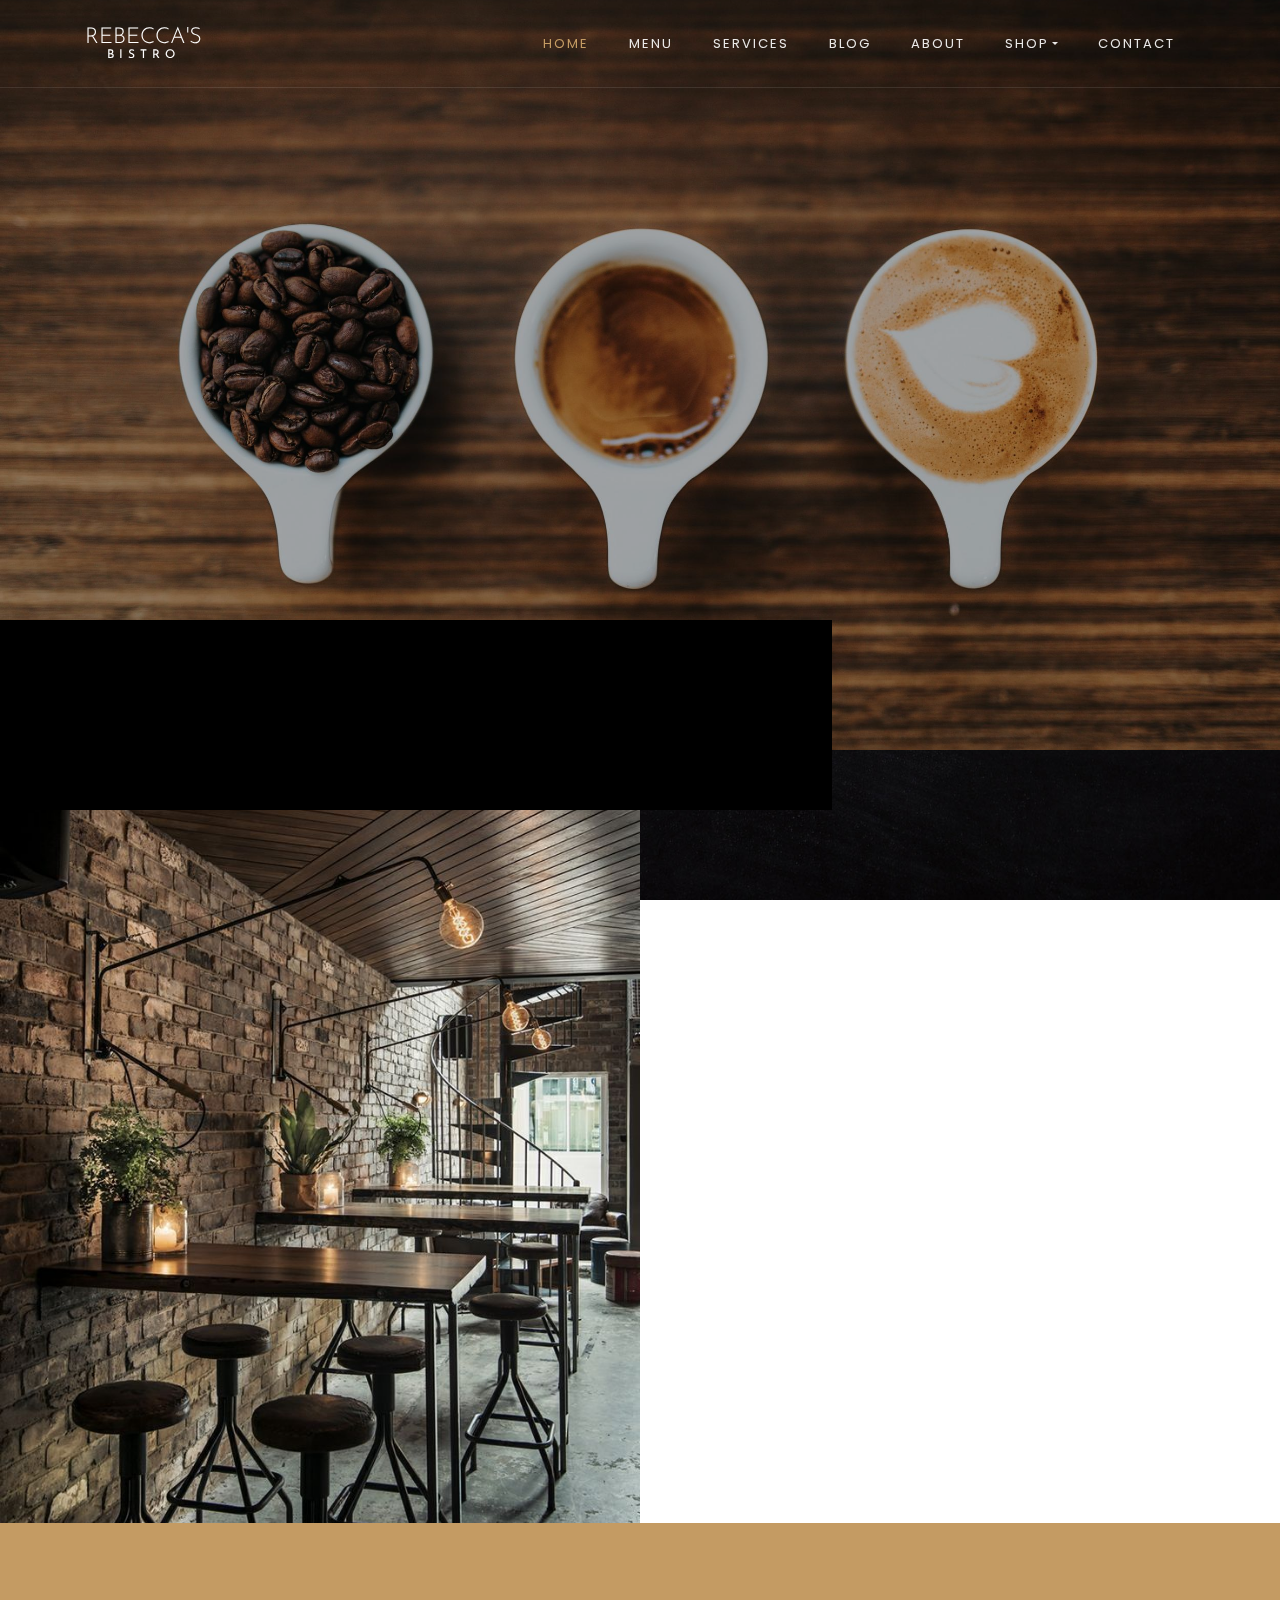
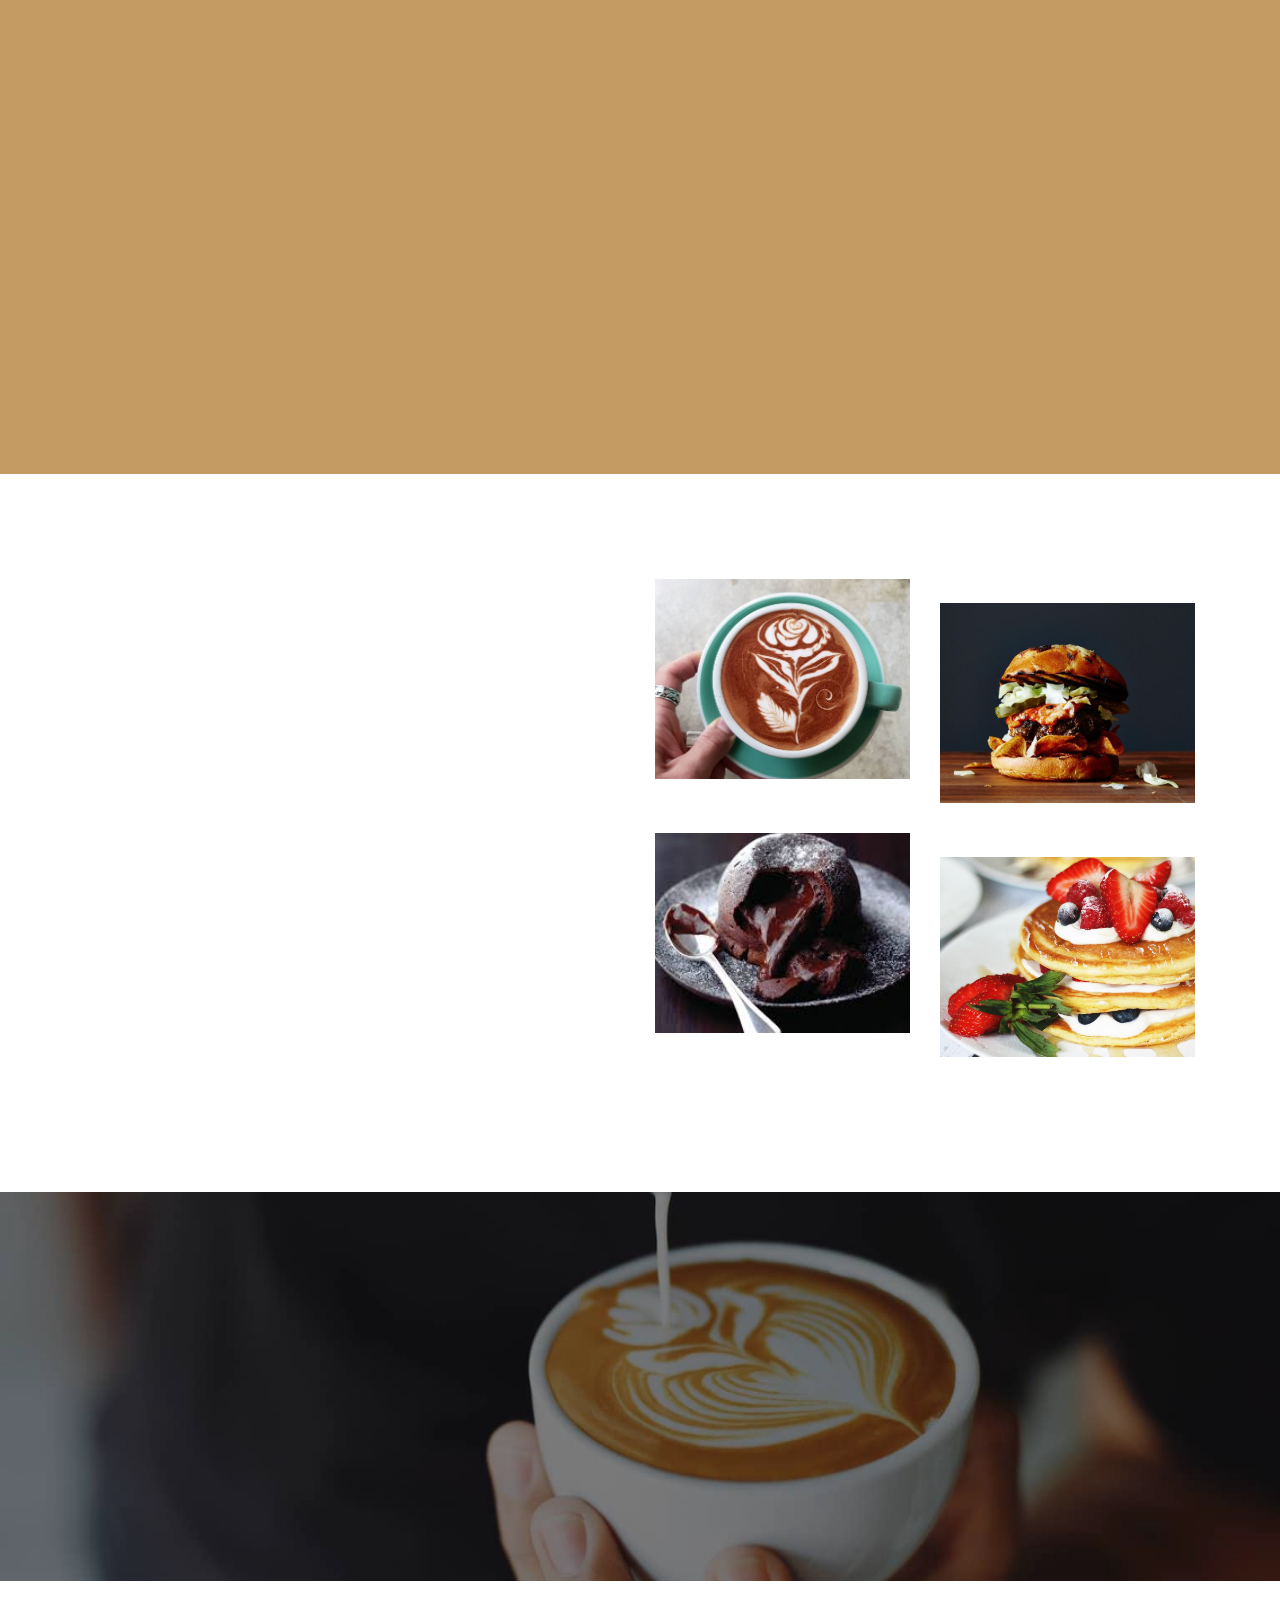
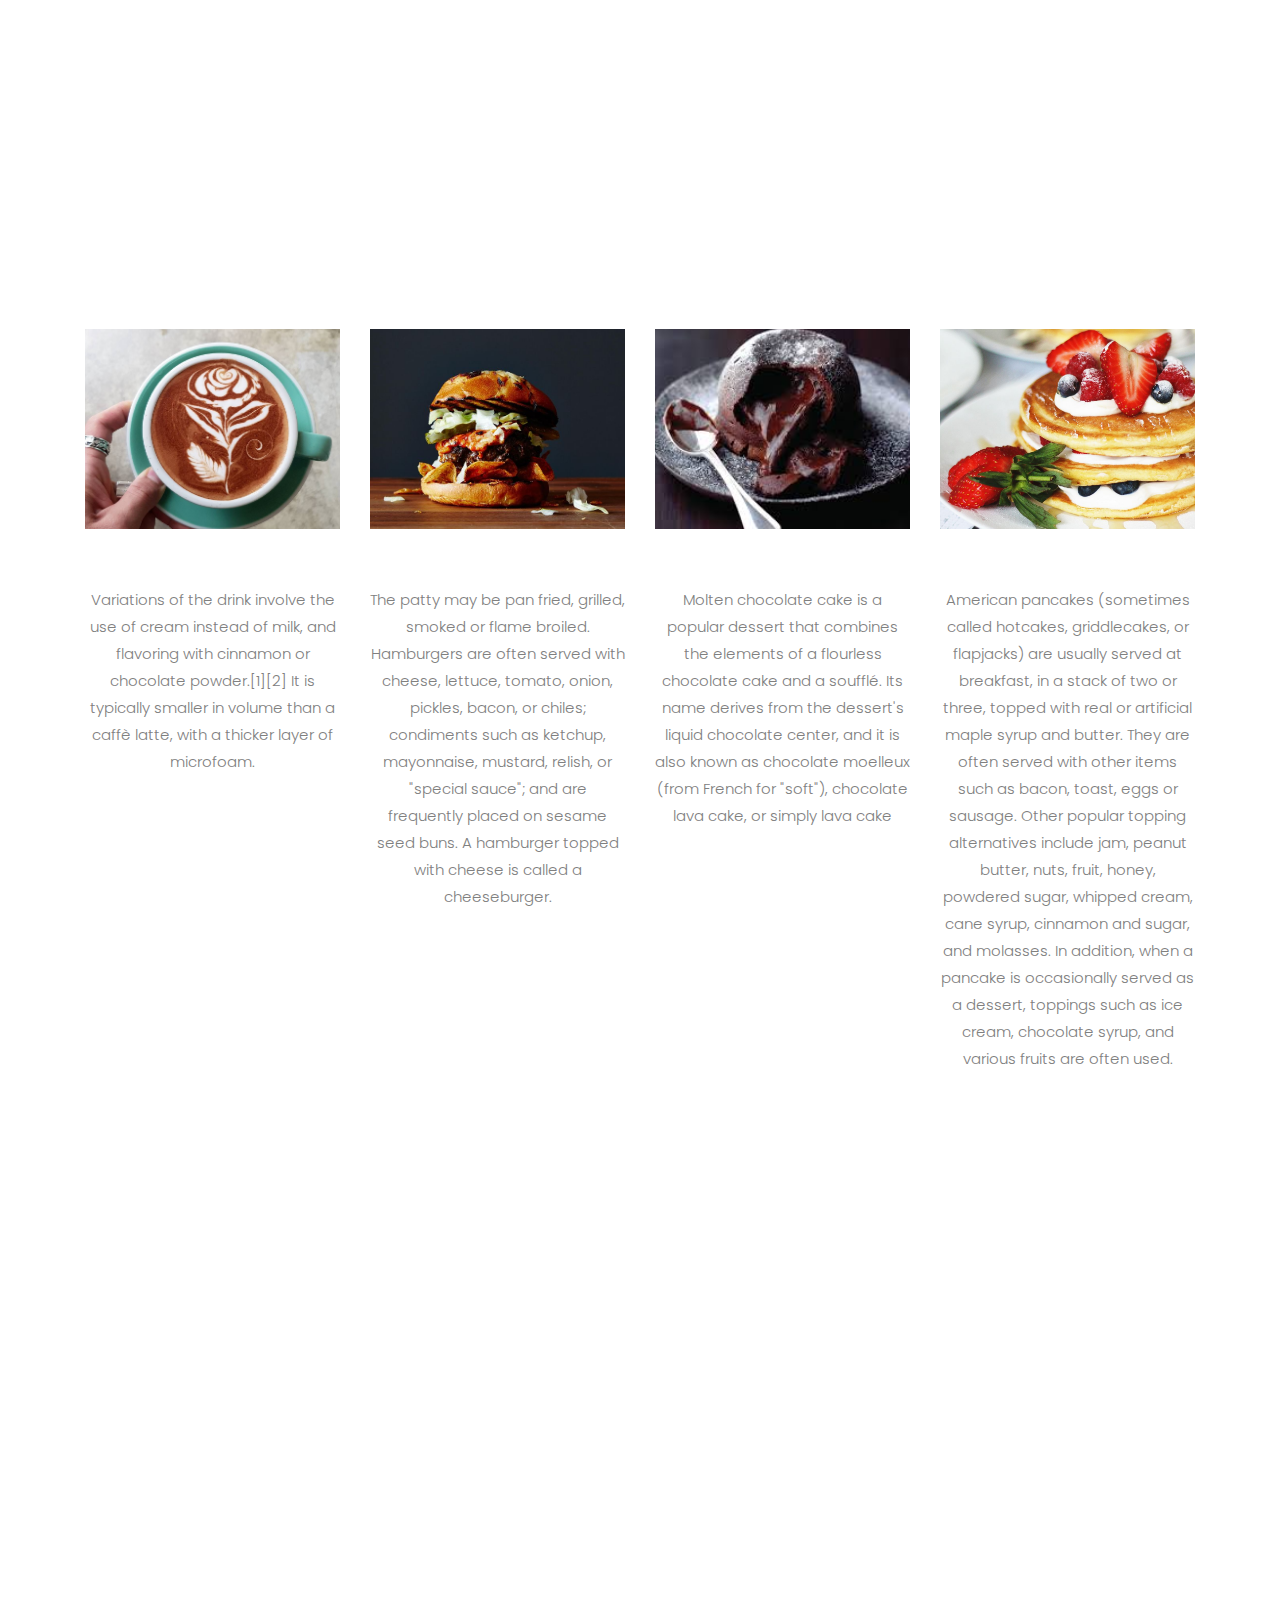
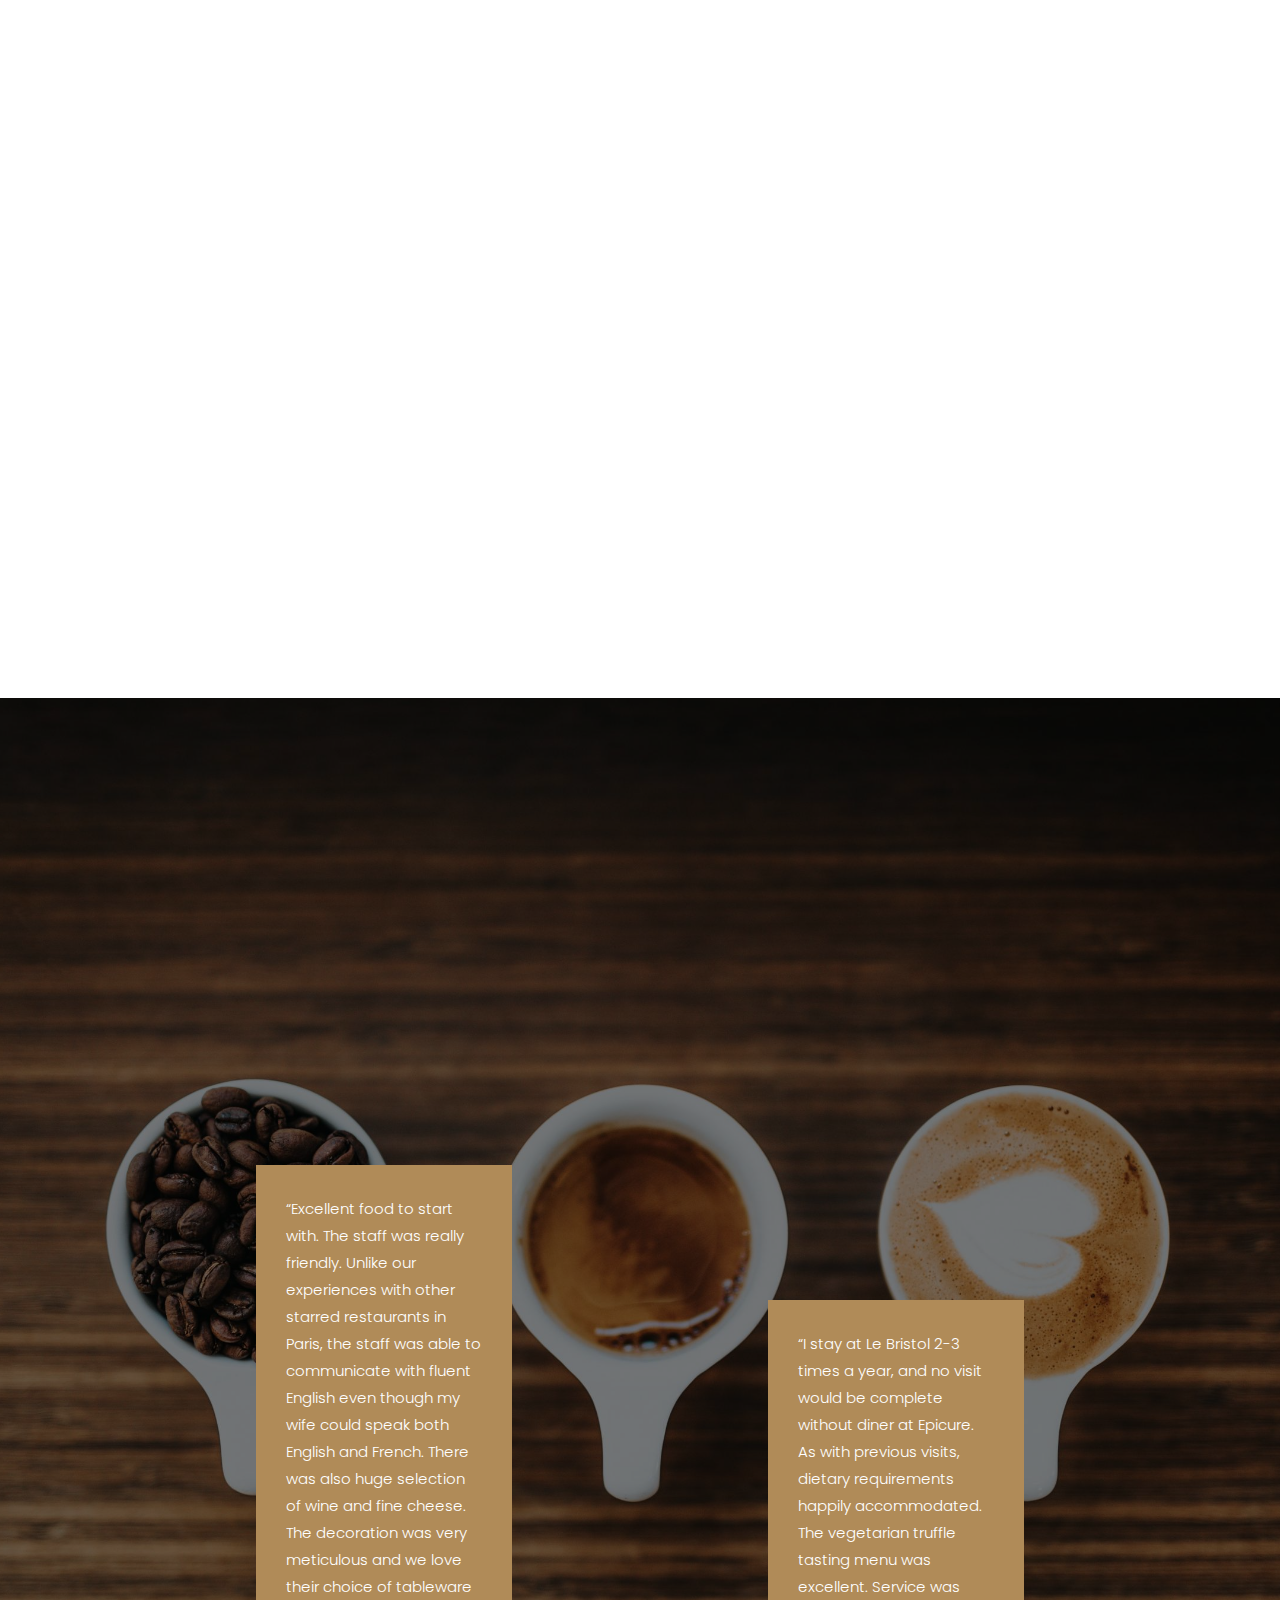
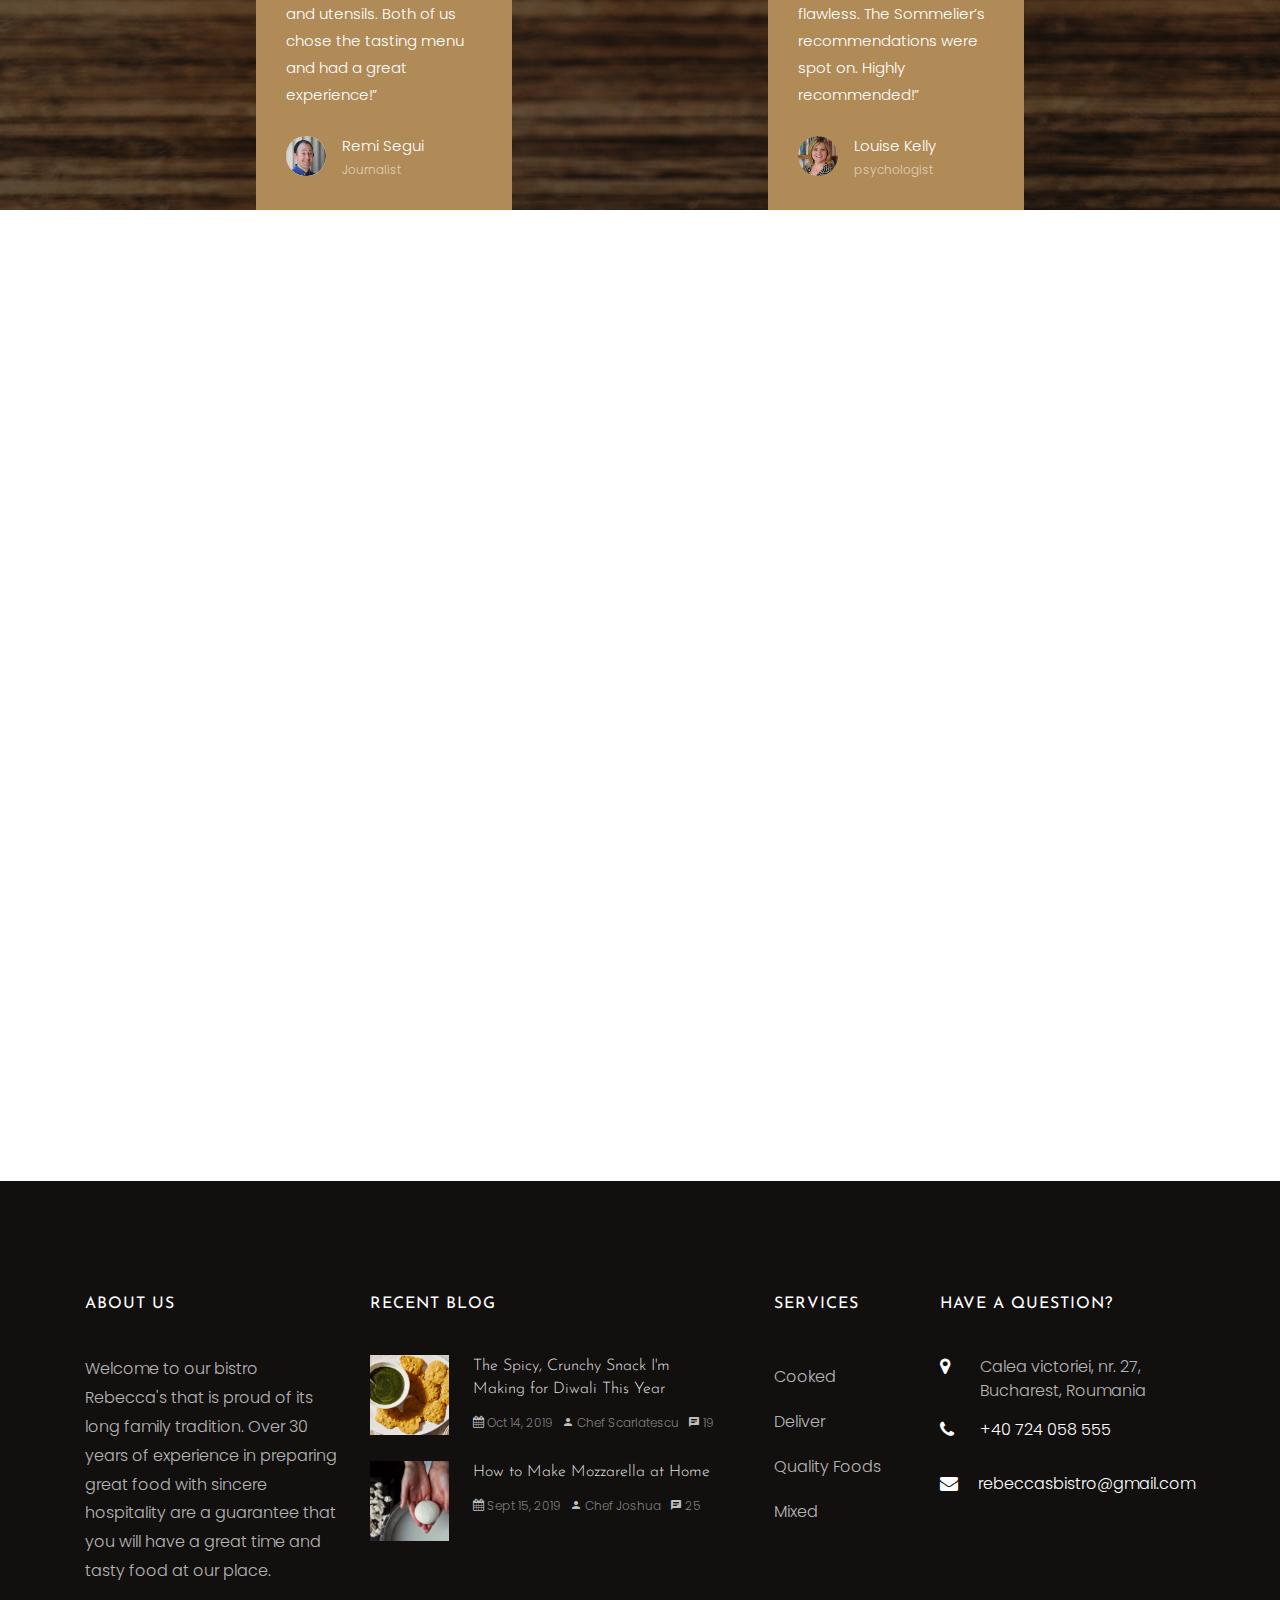
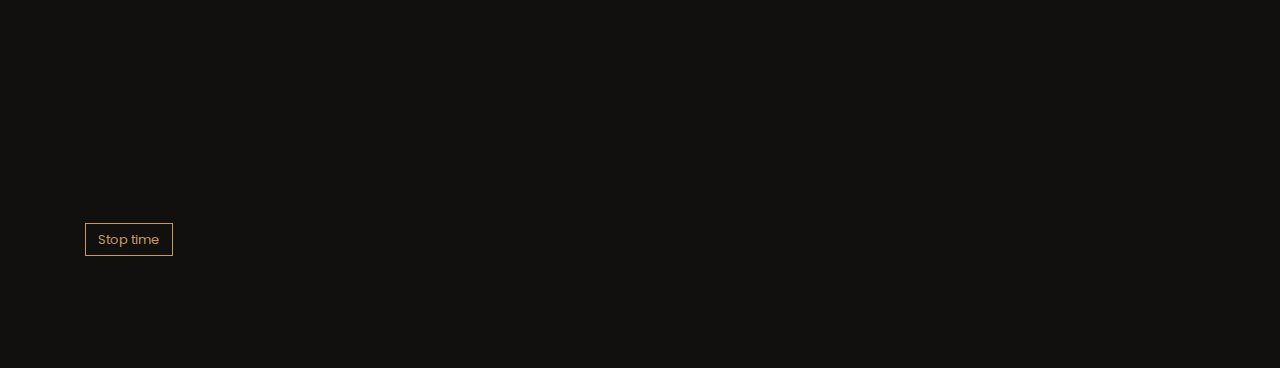
<file: index.html>
<!DOCTYPE html>
<html lang="en">
  <head>
		<title>Rebecca's Bistro</title>
		<meta charset="utf-8">
		<meta name="viewport" content="width=device-width, initial-scale=1, shrink-to-fit=no">
		
		
		<link rel="apple-touch-icon" sizes="180x180" href="images/apple-touch-icon.png">
		<link rel="icon" type="image/png" sizes="32x32" href="images/favicon-32x32.png">
		<link rel="icon" type="image/png" sizes="16x16" href="images/favicon-16x16.png">
		<link rel="manifest" href="images/site.webmanifest">
	
	
		<link href="https://fonts.googleapis.com/css?family=Poppins:300,400,500,600,700" rel="stylesheet">
		<link href="https://fonts.googleapis.com/css?family=Josefin+Sans:400,700" rel="stylesheet">
		<link href="https://fonts.googleapis.com/css?family=Great+Vibes" rel="stylesheet">
	
    <link rel="stylesheet" href="css/open-iconic-bootstrap.min.css">
    <link rel="stylesheet" href="css/animate.css">
    
    <link rel="stylesheet" href="css/owl.carousel.min.css">
    <link rel="stylesheet" href="css/owl.theme.default.min.css">
    <link rel="stylesheet" href="css/magnific-popup.css">

    <link rel="stylesheet" href="css/aos.css">

    <link rel="stylesheet" href="css/ionicons.min.css">

    <link rel="stylesheet" href="css/bootstrap-datepicker.css">
    <link rel="stylesheet" href="css/jquery.timepicker.css">

    
    <link rel="stylesheet" href="css/flaticon.css">
    <link rel="stylesheet" href="css/icomoon.css">
    <link rel="stylesheet" href="css/style.css">
  </head>
  <body>

  	<nav class="navbar navbar-expand-lg navbar-dark ftco_navbar bg-dark ftco-navbar-light" id="ftco-navbar">
	    <div class="container">
		  <a class="navbar-brand" href="index.html">Rebecca's<small>Bistro</small></a>
		  <div id="demo"></div>
	      <button class="navbar-toggler" type="button" data-toggle="collapse" data-target="#ftco-nav" aria-controls="ftco-nav" aria-expanded="false" aria-label="Toggle navigation">
	        <span class="oi oi-menu"></span> Menu
	      </button>
	      <div class="collapse navbar-collapse" id="ftco-nav">
	        <ul class="navbar-nav ml-auto">
	          <li class="nav-item active"><a href="index.html" class="nav-link">Home</a></li>
	          <li class="nav-item"><a href="menu.html" class="nav-link">Menu</a></li>
	          <li class="nav-item"><a href="services.html" class="nav-link">Services</a></li>
	          <li class="nav-item"><a href="blog.html" class="nav-link">Blog</a></li>
	          <li class="nav-item"><a href="about.html" class="nav-link">About</a></li>
	          <li class="nav-item dropdown">
              <a class="nav-link dropdown-toggle" href="room.html" id="dropdown04" data-toggle="dropdown" aria-haspopup="true" aria-expanded="false">Shop</a>
              <div class="dropdown-menu" aria-labelledby="dropdown04">
              	<a class="dropdown-item" href="shop.html">Shop</a>
                <a class="dropdown-item" href="product-of-the-week.html">Product of the week</a>
                <a class="dropdown-item" href="checkout.html">Checkout</a>
              </div>
            </li>
	          <li class="nav-item"><a href="contact.html" class="nav-link">Contact</a></li>
	        </ul>
	      </div>
		  </div>
	  </nav>

    <section class="home-slider owl-carousel">
      <div class="slider-item" style="background-image: url(images/bg_1.jpg);">
      	<div class="overlay"></div>
        <div class="container">
          <div class="row slider-text justify-content-center align-items-center" data-scrollax-parent="true">

            <div class="col-md-8 col-sm-12 text-center ftco-animate">
            	<span class="subheading">Welcome</span>
              <h1 class="mb-4">The Best Coffee Testing Experience</h1>
              <p class="mb-4 mb-md-5">Specialty coffee, wine, craft beer, gin, single malt, healthy food, music, dance</p>
              <p><a href="#" class="btn btn-primary p-3 px-xl-4 py-xl-3">Order Now</a> <a href="menu.html" class="btn btn-white btn-outline-white p-3 px-xl-4 py-xl-3">View Menu</a></p>
            </div>

          </div>
        </div>
      </div>

      <div class="slider-item" style="background-image: url(images/bg_2.jpg);">
      	<div class="overlay"></div>
        <div class="container">
          <div class="row slider-text justify-content-center align-items-center" data-scrollax-parent="true">

            <div class="col-md-8 col-sm-12 text-center ftco-animate">
            	<span class="subheading">Welcome</span>
              <h1 class="mb-4">welcome</h1>
              <p class="mb-4 mb-md-5">Specialty coffee, wine, craft beer, gin, single malt, healthy food, music, dance</p>
              <p><a href="#" class="btn btn-primary p-3 px-xl-4 py-xl-3">Order Now</a> <a href="menu.html" class="btn btn-white btn-outline-white p-3 px-xl-4 py-xl-3">View Menu</a></p>
            </div>

          </div>
        </div>
      </div>

      <div class="slider-item" style="background-image: url(images/bg_3.jpg);">
      	<div class="overlay"></div>
        <div class="container">
          <div class="row slider-text justify-content-center align-items-center" data-scrollax-parent="true">

            <div class="col-md-8 col-sm-12 text-center ftco-animate">
            	<span class="subheading">Welcome</span>
              <h1 class="mb-4">Amazing Taste &amp; Beautiful Place</h1>
              <p class="mb-4 mb-md-5">Specialty coffee, wine, craft beer, gin, single malt, healthy food, music, dance</p>
              <p><a href="#" class="btn btn-primary p-3 px-xl-4 py-xl-3">Order Now</a> <a href="menu.html" class="btn btn-white btn-outline-white p-3 px-xl-4 py-xl-3">View Menu</a></p>
            </div>

          </div>
        </div>
      </div>
    </section>

    <section class="ftco-intro">
    	<div class="container-wrap">
    		<div class="wrap d-md-flex align-items-xl-end">
	    		<div class="info">
	    			<div class="row no-gutters">
	    				<div class="col-md-4 d-flex ftco-animate">
	    					<div class="icon"><span class="icon-phone"></span></div>
	    					<div class="text">
	    						<h3>+40 724 058 555</h3>
	    						<p>The "Little Paris" of the Europe, with glorious Belle Époque buildings.</p>
	    					</div>
	    				</div>
	    				<div class="col-md-4 d-flex ftco-animate">
	    					<div class="icon"><span class="icon-my_location"></span></div>
	    					<div class="text">
	    						<h3>Calea Victoriei, nr. 27</h3>
	    						<p> Bucharest, Roumania</p>
	    					</div>
	    				</div>
	    				<div class="col-md-4 d-flex ftco-animate">
	    					<div class="icon"><span class="icon-clock-o"></span></div>
	    					<div class="text">
	    						<h3>Open Monday-Sunday</h3>
	    						<p>8:00am - 12:00pm</p>
	    					</div>
	    				</div>
	    			</div>
	    		</div>
    		</div>
    	</div>
    </section>

    <section class="ftco-about d-md-flex">
    	<div class="one-half img" style="background-image: url(images/about.jpg);"></div>
    	<div class="one-half ftco-animate">
    		<div class="overlap">
	        <div class="heading-section ftco-animate ">
	        	<span class="subheading">Discover</span>
	          <h2 class="mb-4">Our Story</h2>
	        </div>
	        	<div>
				<button class="btn btn-primary btn-outline-primary" onclick="myFunc()">Tell me more about your bistro's story</button>
				<p id="test"></p>
	  			</div>
  			</div>
		</div>
    </section>

    <section class="ftco-section ftco-services">
    	<div class="container">
    		<div class="row">
          <div class="col-md-4 ftco-animate">
            <div class="media d-block text-center block-6 services">
              <div class="icon d-flex justify-content-center align-items-center mb-5">
              	<span class="flaticon-choices"></span>
              </div>
              <div class="media-body">
                <h3 class="heading">Easy to Order</h3>
                <p>We provide each customer with a user-friendly ordering system.</p>
              </div>
            </div>      
          </div>
          <div class="col-md-4 ftco-animate">
            <div class="media d-block text-center block-6 services">
              <div class="icon d-flex justify-content-center align-items-center mb-5">
              	<span class="flaticon-delivery-truck"></span>
              </div>
              <div class="media-body">
                <h3 class="heading">Fastest Delivery</h3>
                <p>Our courier service is one of the best on Bucharest, the fastest. If not you don't day the food. It's from us!</p>
              </div>
            </div>      
          </div>
          <div class="col-md-4 ftco-animate">
            <div class="media d-block text-center block-6 services">
              <div class="icon d-flex justify-content-center align-items-center mb-5">
              	<span class="flaticon-value"></span></div>
              <div class="media-body">
                <h3 class="heading">Quality Products</h3>
                <p>The expanding availability of processed fruits and vegetables and other readymade foods are partly responsible for this reduction in the time dedicated to cooking.</p>
              </div>
            </div>    
          </div>
        </div>
    	</div>
    </section>

    <section class="ftco-section">
    	<div class="container">
    		<div class="row align-items-center">
    			<div class="col-md-6 pr-md-5">
    				<div class="heading-section text-md-right ftco-animate">
	          	<span class="subheading">Discover</span>
	            <h2 class="mb-4">Our Menu</h2>
	            <p class="mb-4">Compromises aren’t really our thing. We don’t serve great food or great drinks at Rebecca's Bistro we prove it’s possible to do both brilliantly. Our talented team of chefs are seriously picky about our kitchen produce, using quality ingredients from fresh and local sources wherever possible. Our brand new seasonal menu takes inspiration from far-flung corners of the globe, from Asian street food and European home cooking to Middle Eastern celebrations and North American grill classics.</p>
	            <p><a href="menu.html" class="btn btn-primary btn-outline-primary px-4 py-3">View Full Menu</a></p>
	          </div>
    			</div>
    			<div class="col-md-6">
    				<div class="row">
    					<div class="col-md-6">
    						<div class="menu-entry">
		    					<a href="menu.html" class="img" style="background-image: url(images/menu-1.jpg);"></a>
		    				</div>
    					</div>
    					<div class="col-md-6">
    						<div class="menu-entry mt-lg-4">
		    					<a href="menu.html" class="img" style="background-image: url(images/menu-2.jpg);"></a>
		    				</div>
    					</div>
    					<div class="col-md-6">
    						<div class="menu-entry">
		    					<a href="menu.html" class="img" style="background-image: url(images/menu-3.jpg);"></a>
		    				</div>
    					</div>
    					<div class="col-md-6">
    						<div class="menu-entry mt-lg-4">
		    					<a href="menu.html" class="img" style="background-image: url(images/menu-4.jpg);"></a>
		    				</div>
    					</div>
    				</div>
    			</div>
    		</div>
    	</div>
    </section>

    <section class="ftco-counter ftco-bg-dark img" id="section-counter" style="background-image: url(images/bg_2.jpg);" data-stellar-background-ratio="0.5">
			<div class="overlay"></div>
      <div class="container">
        <div class="row justify-content-center">
        	<div class="col-md-10">
        		<div class="row">
		          <div class="col-md-6 col-lg-3 d-flex justify-content-center counter-wrap ftco-animate">
		            <div class="block-18 text-center">
		              <div class="text">
		              	<div class="icon"><span class="flaticon-sandwich"></span></div>
		              	<strong class="number" data-number="100">0</strong>
		              	<span>Business Brunches</span>
		              </div>
		            </div>
		          </div>
		          <div class="col-md-6 col-lg-3 d-flex justify-content-center counter-wrap ftco-animate">
		            <div class="block-18 text-center">
		              <div class="text">
		              	<div class="icon"><span class="flaticon-quality"></span></div>
		              	<strong class="number" data-number="27">0</strong>
		              	<span>Number of Awards</span>
		              </div>
		            </div>
		          </div>
		          <div class="col-md-6 col-lg-3 d-flex justify-content-center counter-wrap ftco-animate">
		            <div class="block-18 text-center">
		              <div class="text">
		              	<div class="icon"><span class="flaticon-happiness"></span></div>
		              	<strong class="number" data-number="10567">0</strong>
		              	<span>Happy Customers</span>
		              </div>
		            </div>
		          </div>
		          <div class="col-md-6 col-lg-3 d-flex justify-content-center counter-wrap ftco-animate">
		            <div class="block-18 text-center">
		              <div class="text">
		              	<div class="icon"><span class="flaticon-staff"></span></div>
		              	<strong class="number" data-number="30">0</strong>
		              	<span>Staff</span>
		              </div>
		            </div>
		          </div>
		        </div>
		      </div>
        </div>
      </div>
    </section>

    <section class="ftco-section">
    	<div class="container">
    		<div class="row justify-content-center mb-5 pb-3">
          <div class="col-md-7 heading-section ftco-animate text-center">
          	<span class="subheading">Discover</span>
            <h2 class="mb-4">Our Selected Dishes</h2>
            <p>Some selected examples of plates are shown here. You can also take a look at some of our delicious food in more detail.</p>
          </div>
        </div>
        <div class="row">
        	<div class="col-md-3">
        		<div class="menu-entry">
    					<a href="#" class="img" style="background-image: url(images/menu-1.jpg);"></a>
    					<div class="text text-center pt-4">
    						<h3><a href="#">Coffee Capuccino</a></h3>
    						<p>Variations of the drink involve the use of cream instead of milk, and flavoring with cinnamon or chocolate powder.[1][2] It is typically smaller in volume than a caffè latte, with a thicker layer of microfoam.</p>
    						<p class="price"><span>$3.90</span></p>
    					</div>
    				</div>
        	</div>
        	<div class="col-md-3">
        		<div class="menu-entry">
    					<a href="#" class="img" style="background-image: url(images/menu-2.jpg);"></a>
    					<div class="text text-center pt-4">
    						<h3><a href="#">Classic Beef Burger</a></h3>
    						<p>The patty may be pan fried, grilled, smoked or flame broiled. Hamburgers are often served with cheese, lettuce, tomato, onion, pickles, bacon, or chiles; condiments such as ketchup, mayonnaise, mustard, relish, or "special sauce"; and are frequently placed on sesame seed buns. A hamburger topped with cheese is called a cheeseburger.</p>
    						<p class="price"><span>$11.90</span></p>
    					</div>
    				</div>
        	</div>
        	<div class="col-md-3">
        		<div class="menu-entry">
    					<a href="#" class="img" style="background-image: url(images/menu-3.jpg);"></a>
    					<div class="text text-center pt-4">
    						<h3><a href="#">Lava Cake</a></h3>
    						<p>Molten chocolate cake is a popular dessert that combines the elements of a flourless chocolate cake and a soufflé. Its name derives from the dessert's liquid chocolate center, and it is also known as chocolate moelleux (from French for "soft"), chocolate lava cake, or simply lava cake</p>
    						<p class="price"><span>$5.90</span></p>
    					</div>
    				</div>
        	</div>
        	<div class="col-md-3">
        		<div class="menu-entry">
    					<a href="#" class="img" style="background-image: url(images/menu-4.jpg);"></a>
    					<div class="text text-center pt-4">
    						<h3><a href="#">American Pancakes</a></h3>
    						<p>American pancakes (sometimes called hotcakes, griddlecakes, or flapjacks) are usually served at breakfast, in a stack of two or three, topped with real or artificial maple syrup and butter. They are often served with other items such as bacon, toast, eggs or sausage. Other popular topping alternatives include jam, peanut butter, nuts, fruit, honey, powdered sugar, whipped cream, cane syrup, cinnamon and sugar, and molasses. In addition, when a pancake is occasionally served as a dessert, toppings such as ice cream, chocolate syrup, and various fruits are often used.</p>
    						<p class="price"><span>$9.90</span></p>
    					</div>
    				</div>
        	</div>
        </div>
    	</div>
    </section>

		<section class="ftco-menu">
    	<div class="container">
    		<div class="row justify-content-center mb-5">
          <div class="col-md-7 heading-section text-center ftco-animate">
          	<span class="subheading">Discover</span>
            <h2 class="mb-4">Our Products</h2>
            <p>Some selected examples of plates are shown here. You can also take a look at some of our delicious food in more detail.</p>
          </div>
        </div>
    		<div class="row d-md-flex">
	    		<div class="col-lg-12 ftco-animate p-md-5">
		    		<div class="row">
		          <div class="col-md-12 nav-link-wrap mb-5">
		            <div class="nav ftco-animate nav-pills justify-content-center" id="v-pills-tab" role="tablist" aria-orientation="vertical">
		              <a class="nav-link active" id="v-pills-1-tab" data-toggle="pill" href="#v-pills-1" role="tab" aria-controls="v-pills-1" aria-selected="true">Main Dish</a>

		              <a class="nav-link" id="v-pills-2-tab" data-toggle="pill" href="#v-pills-2" role="tab" aria-controls="v-pills-2" aria-selected="false">Drinks</a>

		              <a class="nav-link" id="v-pills-3-tab" data-toggle="pill" href="#v-pills-3" role="tab" aria-controls="v-pills-3" aria-selected="false">Desserts</a>
		            </div>
		          </div>
		          <div class="col-md-12 d-flex align-items-center">
		            
		            <div class="tab-content ftco-animate" id="v-pills-tabContent">

		              <div class="tab-pane fade show active" id="v-pills-1" role="tabpanel" aria-labelledby="v-pills-1-tab">
		              	<div class="row">
		              		<div class="col-md-4 text-center">
		              			<div class="menu-wrap">
		              				<a href="#" class="menu-img img mb-4" style="background-image: url(images/dish-1.jpg);"></a>
		              				<div class="text">
		              					<h3><a href="#">Grilled Beef</a></h3>
		              					<p>Get Bobby Flay's secret to Perfectly Grilled Steak using any cut and seasoning with just salt and pepper with his recipe</p>
		              					<p class="price"><span>$10.90</span></p>
		              				</div>
		              			</div>
		              		</div>
		              		<div class="col-md-4 text-center">
		              			<div class="menu-wrap">
		              				<a href="#" class="menu-img img mb-4" style="background-image: url(images/dish-2.jpg);"></a>
		              				<div class="text">
		              					<h3><a href="#">Sticky Oven Barbecue Ribs</a></h3>
		              					<p>Oven Barbecue Ribs slathered in the most delicious sticky barbecue sauce with a kick of garlic and optional heat.</p>
		              					<p class="price"><span>$12.90</span></p>
		              				</div>
		              			</div>
		              		</div>
		              		<div class="col-md-4 text-center">
		              			<div class="menu-wrap">
		              				<a href="#" class="menu-img img mb-4" style="background-image: url(images/dish-3.jpg);"></a>
		              				<div class="text">
		              					<h3><a href="#">Oven Baked Chicken Breast</a></h3>
		              					<p>The secret to juicy Oven Baked Chicken Breast is to add a touch of brown sugar into the seasoning and to cook fast</p>
		              					<p class="price"><span>$10.90</span></p>
		              				</div>
		              			</div>
		              		</div>		             
		              	</div>
		              </div>

		              <div class="tab-pane fade" id="v-pills-2" role="tabpanel" aria-labelledby="v-pills-2-tab">
		                <div class="row">
		              		<div class="col-md-4 text-center">
		              			<div class="menu-wrap">
		              				<a href="#" class="menu-img img mb-4" style="background-image: url(images/drink-1.jpg);"></a>
		              				<div class="text">
		              					<h3><a href="#">Lemonade Juice</a></h3>
		              					<p>Juice bars are popping up everywhere for good reason! Drinking fresh juices can detoxify the body, help to create a more alkaline body.</p>
		              					<p class="price"><span>$2.90</span></p>
		              				</div>
		              			</div>
		              		</div>
		              		<div class="col-md-4 text-center">
		              			<div class="menu-wrap">
		              				<a href="#" class="menu-img img mb-4" style="background-image: url(images/drink-2.jpg);"></a>
		              				<div class="text">
		              					<h3><a href="#">Pineapple Juice</a></h3>
		              					<p>A delightful medium bodied wine, Carmel Selected Cabernet Sauvignon carries pleasant amounts of blackcurrant and berry fruit.</p>
		              					<p class="price"><span>$11.90</span></p>
		              				</div>
		              			</div>
		              		</div>
		              		<div class="col-md-4 text-center">
		              			<div class="menu-wrap">
		              				<a class="menu-img img mb-4" style="background-image: url(images/drink-3.jpg);"></a>
		              				<div class="text">
		              					<h3><a>Soda Drinks</a></h3>
		              					<p>Kick your Diet Coke habit with fruity and refreshing spritzers that provide a natural alternative to the not-so-healthy soft drink</p>
		              					<p class="price"><span>$3.90</span></p>
		              				</div>
		              			</div>
		              		</div>
		              		
		              	</div>
		              </div>

		              <div class="tab-pane fade" id="v-pills-3" role="tabpanel" aria-labelledby="v-pills-3-tab">
		                <div class="row">
		              		<div class="col-md-4 text-center">
		              			<div class="menu-wrap">
		              				<a class="menu-img img mb-4" style="background-image: url(images/dessert-1.jpg);"></a>
		              				<div class="text">
		              					<h3><a>STRAWBERRY CAKE HONEY</a></h3>
		              					<p>This Homemade Strawberry Cake is full of sweet, fresh strawberry flavor! Moist strawberry cake with strawberry cream cheese frosting</p>
		              					<p class="price"><span>$5.90</span></p>
		              				</div>
		              			</div>
		              		</div>
		              		<div class="col-md-4 text-center">
		              			<div class="menu-wrap">
		              				<a class="menu-img img mb-4" style="background-image: url(images/dessert-2.jpg);"></a>
		              				<div class="text">
		              					<h3><a>AMERICAN PANCAKES</a></h3>
		              					<p>To make it even more authentic, use sweet Hot Cake syrup or honey instead of maple syrup</p>
		              					<p class="price"><span>$7.90</span></p>
		              				</div>
		              			</div>
		              		</div>
		              		<div class="col-md-4 text-center">
		              			<div class="menu-wrap">
		              				<a class="menu-img img mb-4" style="background-image: url(images/dessert-3.jpg);"></a>
		              				<div class="text">
		              					<h3><a>Tartine</a></h3>
		              					<p>Homemade Tartine croissant on a white plate next to a coffee cup</p>
		              					<p class="price"><span>$4.90</span></p>
		              				</div>
		              			</div>
		              		</div>		              		
		              	</div>
		              </div>
		            </div>
		          </div>
		        </div>
		      </div>
		    </div>
    	</div>
    </section>

    <section class="ftco-section img" id="ftco-testimony" style="background-image: url(images/bg_1.jpg);"  data-stellar-background-ratio="0.5">
    	<div class="overlay"></div>
	    <div class="container">
	      <div class="row justify-content-center mb-5">
	        <div class="col-md-7 heading-section text-center ftco-animate">
	        	<span class="subheading">Testimony</span>
	          <h2 class="mb-4">Customers Says</h2>
	          <p>Ratings and reviews</p>
	        </div>
	      </div>
	    </div>
	    <div class="container-wrap">
	      <div class="row d-flex no-gutters">
	        <div class="col-lg align-self-sm-end ftco-animate">
	          <div class="testimony">
	             <blockquote>
	                <p>&ldquo;My wife and I dined at Epicure last night. What a truly wonderful experience. The staff are all friendly and helpful. We were greeted at the door and warmly welcomed. The tasting menu is an absolute delight. Each dish is so special and the portions sizes are just right. The restaurant is elegant with a sophisticated ambience. This is a very special place that will will give many happy lasting memories.&rdquo;</p>
	              </blockquote>
	              <div class="author d-flex mt-4">
	                <div class="image mr-3 align-self-center">
	                  <img src="images/person_1.jpg" alt="person1">
	                </div>
	                <div class="name align-self-center">David Daniel <span class="position">Illustrator Designer</span></div>
	              </div>
	          </div>
	        </div>
	        <div class="col-lg align-self-sm-end">
	          <div class="testimony overlay">
	             <blockquote>
	                <p>&ldquo;Excellent food to start with. The staff was really friendly. Unlike our experiences with other starred restaurants in Paris, the staff was able to communicate with fluent English even though my wife could speak both English and French. There was also huge selection of wine and fine cheese. The decoration was very meticulous and we love their choice of tableware and utensils. Both of us chose the tasting menu and had a great experience!&rdquo;</p>
	              </blockquote>
	              <div class="author d-flex mt-4">
	                <div class="image mr-3 align-self-center">
	                  <img src="images/person_2.jpg" alt="person2">
	                </div>
	                <div class="name align-self-center">Remi Segui <span class="position">Journalist</span></div>
	              </div>
	          </div>
	        </div>
	        <div class="col-lg align-self-sm-end ftco-animate">
	          <div class="testimony">
	             <blockquote>
	                <p>&ldquo;I visited for the first time back in June and true to my initial review I followed by own advice and returned recently from the UK just to dine here again. No surprise the food was just as good and I was delighted to see some changes to the set menu, in particular the amazing new desserts on offer, and yes the bread was still as amazing! Whilst obviously pricey I still rated 5 star value for money as an absolute culinary delight that lasted nearly 5 hr for the tasting menu. Still possibly my favourite dining experience so far and I have been lucky enough to eat my way around the world! &rdquo;</p>
	              </blockquote>
	              <div class="author d-flex mt-4">
	                <div class="image mr-3 align-self-center">
	                  <img src="images/person_3.jpg" alt="person3">
	                </div>
	                <div class="name align-self-center">Doshi Pogard <span class="position">IT</span></div>
	              </div>
	          </div>
	        </div>
	        <div class="col-lg align-self-sm-end">
	          <div class="testimony overlay">
	             <blockquote>
	                <p>&ldquo;I stay at Le Bristol 2-3 times a year, and no visit would be complete without diner at Epicure. As with previous visits, dietary requirements happily accommodated. The vegetarian truffle tasting menu was excellent. Service was flawless. The Sommelier’s recommendations were spot on. Highly recommended!&rdquo;</p>
	              </blockquote>
	              <div class="author d-flex mt-4">
	                <div class="image mr-3 align-self-center">
	                  <img src="images/person_4.jpg" alt="person4">
	                </div>
	                <div class="name align-self-center">Louise Kelly <span class="position">psychologist</span></div>
	              </div>
	          </div>
	        </div>
	        <div class="col-lg align-self-sm-end ftco-animate">
	          <div class="testimony">
	            <blockquote>
	              <p>&ldquo;Even the all-powerful Pointing has no control about the blind texts it is an almost unorthographic life One day however a small  line of blind text by the name. &rdquo;</p>
	            </blockquote>
	            <div class="author d-flex mt-4">
	              <div class="image mr-3 align-self-center">
	                <img src="images/person_5.jpg" alt="person5">
	              </div>
	              <div class="name align-self-center">Coleen Patricia Zoller <span class="position">Engineer</span></div>
	            </div>
	          </div>
	        </div>
	      </div>
	    </div>
	  </section>

    <section class="ftco-section">
      <div class="container">
        <div class="row justify-content-center mb-5 pb-3">
          <div class="col-md-7 heading-section ftco-animate text-center">
            <h2 class="mb-4">Recent from blog</h2>
            <p>Most recent posts from our blog</p>
          </div>
        </div>
        <div class="row d-flex">
          <div class="col-md-4 d-flex ftco-animate">
          	<div class="blog-entry align-self-stretch">
              <a href="blog-single.html" class="block-20" style="background-image: url('images/image_1.jpg');">
              </a>
              <div class="text py-4 d-block">
				<div class="meta">
				<div><a href="#">November 1, 2019</a></div>
				<div><a href="#">Kristy Mucci</a></div>
				<div><a href="#" class="meta-chat"><span class="icon-chat"></span> 6</a></div>
			  </div>
			  <h3 class="heading mt-2"><a href="blog-single.html#exactlineblogpost1">The Spicy, Crunchy Snack I'm Making for Diwali This Year</a></h3>
			  <p>ADiwali is one of the biggest holidays in India, celebrated in mid-autumn. It's the festival of lights, signifying the victory of good over evil, light over darkness, and many a diya</p>
			</div>
            </div>
          </div>
          <div class="col-md-4 d-flex ftco-animate">
          	<div class="blog-entry align-self-stretch">
              <a href="blog-single.html" class="block-20" style="background-image: url('images/image_2.jpg');">
              </a>
              <div class="text py-4 d-block">
				<div class="meta">
				<div><a href="#">November 1, 2019</a></div>
				<div><a href="#">Kristy Mucci</a></div>
				<div><a href="#" class="meta-chat"><span class="icon-chat"></span> 6</a></div>
			  </div>
			  <h3 class="heading mt-2"><a href="blog-single.html#exactlineblogpost2">How to Make Mozzarella at Home</a></h3>
			  <p>We prefer the rennet tablets over the liquid rennet. You can order these ingredients online from New England Cheesemaking Supply Company</p>
			</div>
            </div>
          </div>
          <div class="col-md-4 d-flex ftco-animate">
          	<div class="blog-entry align-self-stretch">
              <a href="blog-single.html" class="block-20" style="background-image: url('images/image_3.jpg');">
              </a>
              <div class="text py-4 d-block">
				<div class="meta">
				<div><a href="#">Sept 28, 2019</a></div>
				<div><a href="#"> KRISTEN MIGLORE</a></div>
				<div><a href="#" class="meta-chat"><span class="icon-chat"></span> 3</a></div>
			  </div>
			  <h3 class="heading mt-2"><a href="#">The Genius Chopped Salad Everyone’s (Still) Talking About</a></h3>
			  <p>Nancy Silverton's been honing her version since the 1970s.</p>
			</div>
            </div>
          </div>
        </div>
      </div>
    </section>

    <footer class="ftco-footer ftco-section img">
      <div class="container">
        <div class="row mb-5">
          <div class="col-lg-3 col-md-6 mb-5 mb-md-5">
            <div class="ftco-footer-widget mb-4">
              <h2 class="ftco-heading-2">About Us</h2>
              <p>Welcome to our bistro Rebecca's that is proud of its long family tradition. Over 30 years of experience in preparing great food with sincere hospitality are a guarantee that you will have a great time and tasty food at our place.</p>
              <ol class="ftco-footer-social list-unstyled float-md-left float-lft mt-5">
                <li class="ftco-animate"><a href="#"><span class="icon-twitter"></span></a></li>
                <li class="ftco-animate"><a href="https://www.facebook.com/Dianei4"><span class="icon-facebook"></span></a></li>
                <li class="ftco-animate"><a href="https://www.instagram.com/dianei_4/?hl=ro"><span class="icon-instagram"></span></a></li>
	      </ol>
            </div>
          </div>
          <div class="col-lg-4 col-md-6 mb-5 mb-md-5">
            <div class="ftco-footer-widget mb-4">
              <h2 class="ftco-heading-2">Recent Blog</h2>
              <div class="block-21 mb-4 d-flex">
                <a class="blog-img mr-4" style="background-image: url(images/image_1.jpg);"></a>
                <div class="text">
                  <h3 class="heading"><a href="blog-single.html#exactlineblogpost1">The Spicy, Crunchy Snack I'm Making for Diwali This Year</a></h3>
                  <div class="meta">
                    <div><a href="#"><span class="icon-calendar"></span> Oct 14, 2019</a></div>
                    <div><a href="#"><span class="icon-person"></span> Chef Scarlatescu</a></div>
                    <div><a href="#"><span class="icon-chat"></span> 19</a></div>
                  </div>
                </div>
              </div>
              <div class="block-21 mb-4 d-flex">
                <a class="blog-img mr-4" style="background-image: url(images/image_2.jpg);"></a>
                <div class="text">
                  <h3 class="heading"><a href="blog-single.html#exactlineblogpost2">How to Make Mozzarella at Home</a></h3>
                  <div class="meta">
                    <div><a href="#"><span class="icon-calendar"></span> Sept 15, 2019</a></div>
                    <div><a href="#"><span class="icon-person"></span> Chef Joshua</a></div>
                    <div><a href="#"><span class="icon-chat"></span> 25</a></div>
                  </div>
                </div>
              </div>
            </div>
          </div>
          <div class="col-lg-2 col-md-6 mb-5 mb-md-5">
             <div class="ftco-footer-widget mb-4 ml-md-4">
              <h2 class="ftco-heading-2">Services</h2>
              <ul class="list-unstyled">
                <li><a href="#" class="py-2 d-block">Cooked</a></li>
                <li><a href="#" class="py-2 d-block">Deliver</a></li>
                <li><a href="#" class="py-2 d-block">Quality Foods</a></li>
                <li><a href="#" class="py-2 d-block">Mixed</a></li>
              </ul>
            </div>
          </div>
          <div class="col-lg-3 col-md-6 mb-5 mb-md-5">
            <div class="ftco-footer-widget mb-4">
            	<h2 class="ftco-heading-2">Have a Question?</h2>
            	<div class="block-23 mb-3">
	              <ul>
	                <li><span class="icon icon-map-marker"></span><span class="text">Calea victoriei, nr. 27, Bucharest, Roumania<span></li>
	                <li><a href="#"><span class="icon icon-phone"></span><span class="text">+40 724 058 555</span></a></li>
	                <li><a href="#"><span class="icon icon-envelope"></span><span class="text">rebeccasbistro@gmail.com</span></a></li>
	              </ul>
	            </div>
            </div>
          </div>
        </div>
        <div class="row">
          <div class="col-md-12 text-center">
          </div>
		</div>
		<button class="btn btn-primary btn-outline-primary" onclick="myStopFunction()">Stop time</button>
      </div>
    </footer>
    
  

  <div id="ftco-loader" class="show fullscreen"><svg class="circular" width="48px" height="48px"><circle class="path-bg" cx="24" cy="24" r="22" fill="none" stroke-width="4" stroke="#eeeeee"/><circle class="path" cx="24" cy="24" r="22" fill="none" stroke-width="4" stroke-miterlimit="10" stroke="#F96D00"/></svg></div>

 
  <script src="js/jquery.min.js"></script>
  <script src="js/jquery-migrate-3.0.1.min.js"></script>
  <script src="js/popper.min.js"></script>
  <script src="js/bootstrap.min.js"></script>
  <script src="js/jquery.easing.1.3.js"></script>
  <script src="js/jquery.waypoints.min.js"></script>
  <script src="js/jquery.stellar.min.js"></script>
  <script src="js/owl.carousel.min.js"></script>
  <script src="js/jquery.magnific-popup.min.js"></script>
  <script src="js/aos.js"></script>
  <script src="js/jquery.animateNumber.min.js"></script>
  <script src="js/bootstrap-datepicker.js"></script>
  <script src="js/jquery.timepicker.min.js"></script>
  <script src="js/scrollax.min.js"></script>
  <script src="js/main.js"></script>
  <script src="js/tryjsref_win_setinterval2.js"></script>
  <script src="js/story.js"></script>
  </body>
</html>
</file>
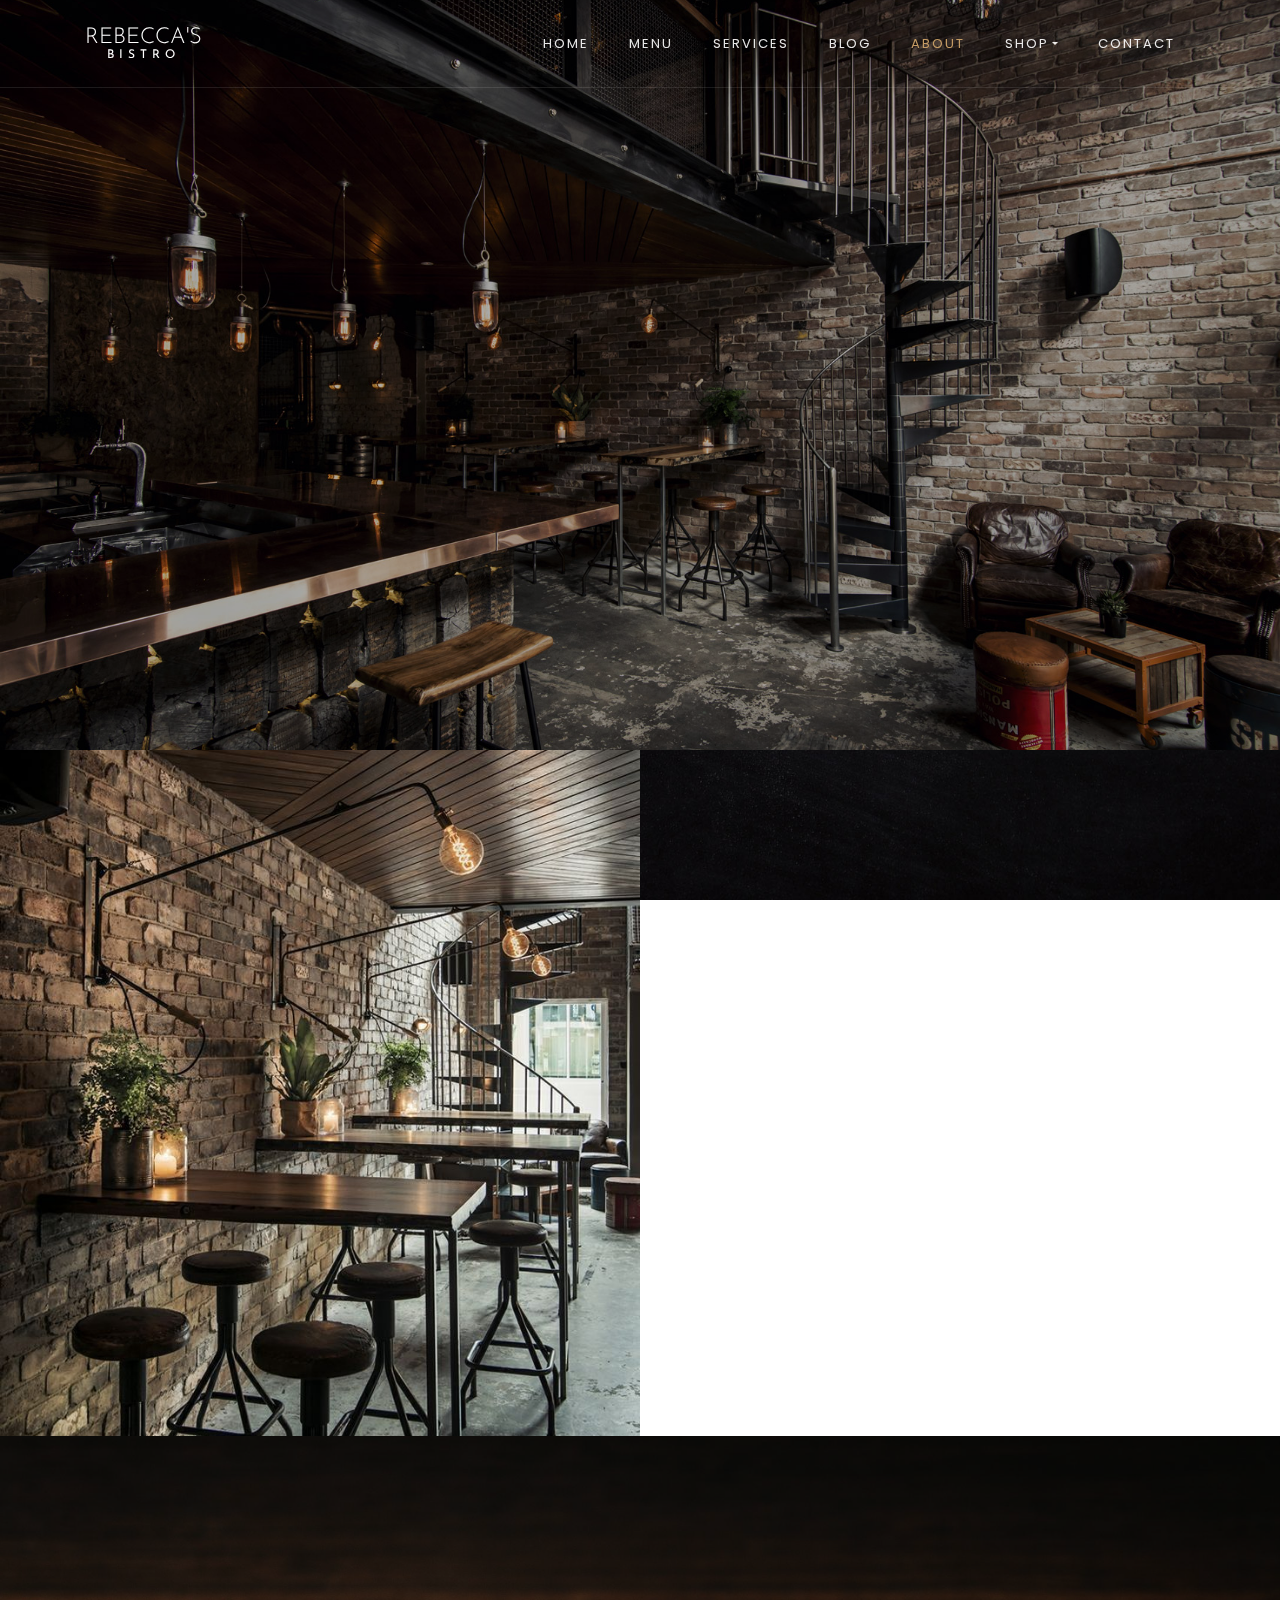
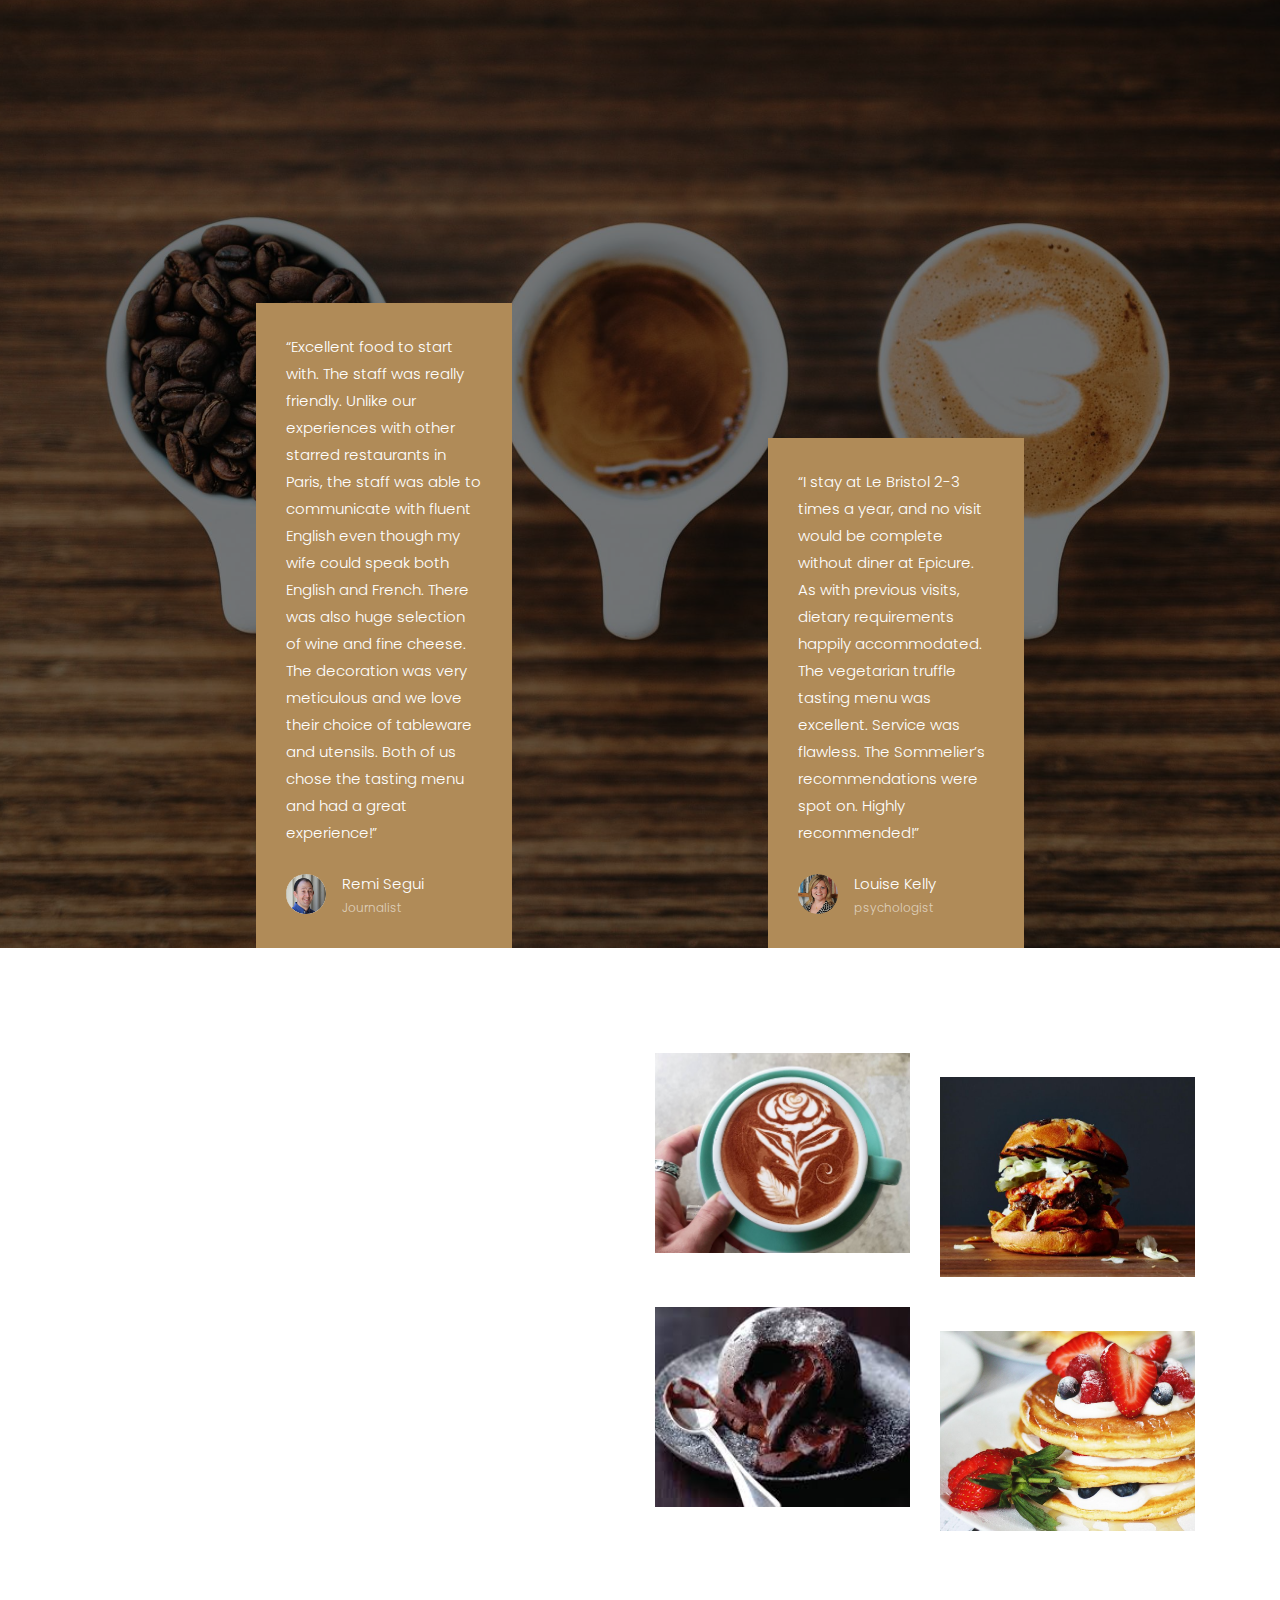
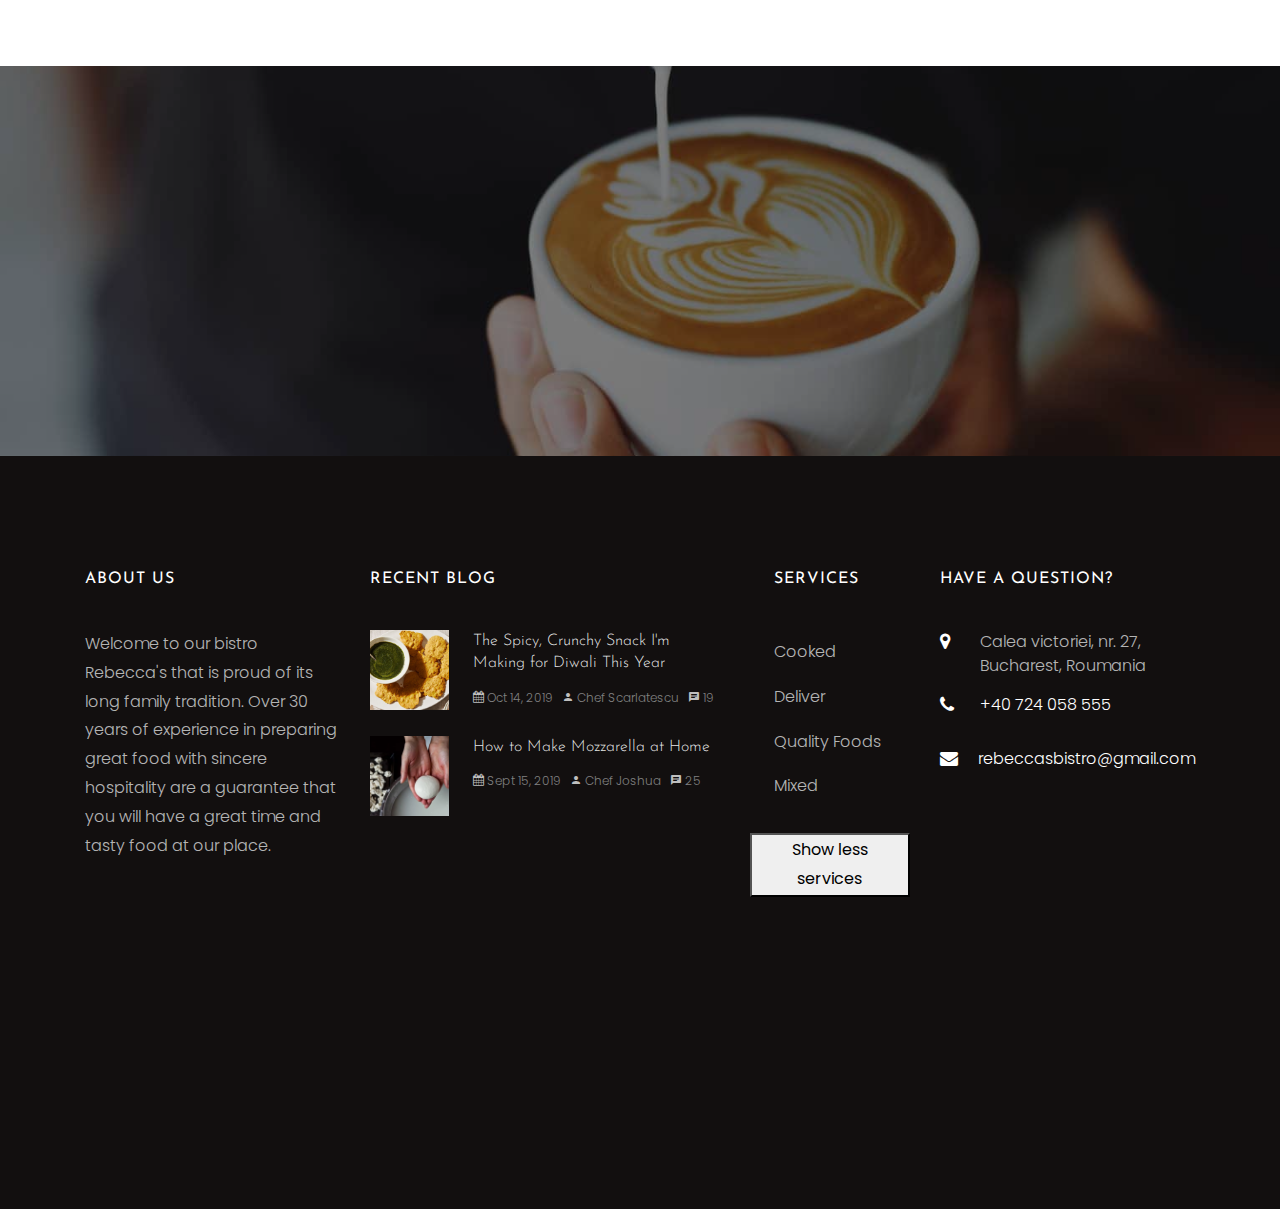
<file: about.html>
<!DOCTYPE html>
<html lang="en">
  <head>
    <title>Rebecca's Bistro</title>
    <meta charset="utf-8">
    <meta name="viewport" content="width=device-width, initial-scale=1, shrink-to-fit=no">
	
	
    <link rel="apple-touch-icon" sizes="180x180" href="images/apple-touch-icon.png">
    <link rel="icon" type="image/png" sizes="32x32" href="images/favicon-32x32.png">
    <link rel="icon" type="image/png" sizes="16x16" href="images/favicon-16x16.png">
    <link rel="manifest" href="images/site.webmanifest">


    <link href="https://fonts.googleapis.com/css?family=Poppins:300,400,500,600,700" rel="stylesheet">
    <link href="https://fonts.googleapis.com/css?family=Josefin+Sans:400,700" rel="stylesheet">
    <link href="https://fonts.googleapis.com/css?family=Great+Vibes" rel="stylesheet">

    <link rel="stylesheet" href="css/open-iconic-bootstrap.min.css">
    <link rel="stylesheet" href="css/animate.css">
    
    <link rel="stylesheet" href="css/owl.carousel.min.css">
    <link rel="stylesheet" href="css/owl.theme.default.min.css">
    <link rel="stylesheet" href="css/magnific-popup.css">

    <link rel="stylesheet" href="css/aos.css">

    <link rel="stylesheet" href="css/ionicons.min.css">

    <link rel="stylesheet" href="css/bootstrap-datepicker.css">
    <link rel="stylesheet" href="css/jquery.timepicker.css">

    
    <link rel="stylesheet" href="css/flaticon.css">
    <link rel="stylesheet" href="css/icomoon.css">
    <link rel="stylesheet" href="css/style.css">
  </head>
  <body>
  	<nav class="navbar navbar-expand-lg navbar-dark ftco_navbar bg-dark ftco-navbar-light" id="ftco-navbar">
	    <div class="container">
	      <a class="navbar-brand" href="index.html">Rebecca's<small>Bistro</small></a>
	      <button class="navbar-toggler" type="button" data-toggle="collapse" data-target="#ftco-nav" aria-controls="ftco-nav" aria-expanded="false" aria-label="Toggle navigation">
	        <span class="oi oi-menu"></span> Menu
	      </button>
	      <div class="collapse navbar-collapse" id="ftco-nav">
	        <ul class="navbar-nav ml-auto">
	          <li class="nav-item"><a href="index.html" class="nav-link">Home</a></li>
	          <li class="nav-item"><a href="menu.html" class="nav-link">Menu</a></li>
	          <li class="nav-item"><a href="services.html" class="nav-link">Services</a></li>
	          <li class="nav-item"><a href="blog.html" class="nav-link">Blog</a></li>
	          <li class="nav-item active"><a href="about.html" class="nav-link">About</a></li>
	          <li class="nav-item dropdown">
              <a class="nav-link dropdown-toggle" href="room.html" id="dropdown04" data-toggle="dropdown" aria-haspopup="true" aria-expanded="false">Shop</a>
              <div class="dropdown-menu" aria-labelledby="dropdown04">
              	<a class="dropdown-item" href="shop.html">Shop</a>
                <a class="dropdown-item" href="product-of-the-week.html">Product of the week</a>
                <a class="dropdown-item" href="checkout.html">Checkout</a>
              </div>
            </li>
	          <li class="nav-item"><a href="contact.html" class="nav-link">Contact</a></li> </ul>
	      </div>
		  </div>
	  </nav>
    <!-- END nav -->

    <section class="home-slider owl-carousel">

      <div class="slider-item" style="background-image: url(images/bg_3.jpg);" data-stellar-background-ratio="0.5">
      	<div class="overlay"></div>
        <div class="container">
          <div class="row slider-text justify-content-center align-items-center">

            <div class="col-md-7 col-sm-12 text-center ftco-animate">
            	<h1 class="mb-3 mt-5 bread">About Us</h1>
	            <p class="breadcrumbs"><span class="mr-2"><a href="index.html">Home</a></span> <span>About</span></p>
            </div>

          </div>
        </div>
      </div>
    </section>

      <section class="ftco-about d-md-flex">
    	<div class="one-half img" style="background-image: url(images/about.jpg);"></div>
    	<div class="one-half ftco-animate">
    		<div class="overlap">
	        <div class="heading-section ftco-animate ">
	        	<span class="subheading">Discover</span>
	          <h2 class="mb-4">Our Story</h2>
	        </div>
	        	<div id="demo">
	  				<p>Named « Rebecca's Bistro » the restaurant is classified as a historical monument. Indeed, its very authentic Art Nouveau style makes it a must see from the Belle Epoque period.<br>

A la carte, fresh and seasonal products, prepared by chef Christophe Moisand.<br>

Come and enjoy a leek with dressing and these roasted hazelnut in beautiful company of period moldings and its «women flowers» painted on molten glass.<br>

And this, at a price more than affordable.
					</p>
					<button type="button" onclick="loadDoc()">Vreau sa stiu mai mult</button>
	  			</div>
  			</div>
    	</div>
    </section>

    <section class="ftco-section img" id="ftco-testimony" style="background-image: url(images/bg_1.jpg);"  data-stellar-background-ratio="0.5">
    	<div class="overlay"></div>
	    <div class="container">
	      <div class="row justify-content-center mb-5">
	        <div class="col-md-7 heading-section text-center ftco-animate">
	        	<span class="subheading">Testimony</span>
	          <h2 class="mb-4">Customers Says</h2>
	          <p>Ratings and reviews</p>
	        </div>
	      </div>
	    </div>
	    <div class="container-wrap">
	      <div class="row d-flex no-gutters">
	        <div class="col-lg align-self-sm-end ftco-animate">
	          <div class="testimony">
	             <blockquote>
	                <p>&ldquo;My wife and I dined at Epicure last night. What a truly wonderful experience. The staff are all friendly and helpful. We were greeted at the door and warmly welcomed. The tasting menu is an absolute delight. Each dish is so special and the portions sizes are just right. The restaurant is elegant with a sophisticated ambience. This is a very special place that will will give many happy lasting memories.&rdquo;</p>
	              </blockquote>
	              <div class="author d-flex mt-4">
	                <div class="image mr-3 align-self-center">
	                  <img src="images/person_1.jpg" alt="person1">
	                </div>
	                <div class="name align-self-center">David Daniel <span class="position">Illustrator Designer</span></div>
	              </div>
	          </div>
	        </div>
	        <div class="col-lg align-self-sm-end">
	          <div class="testimony overlay">
	             <blockquote>
	                <p>&ldquo;Excellent food to start with. The staff was really friendly. Unlike our experiences with other starred restaurants in Paris, the staff was able to communicate with fluent English even though my wife could speak both English and French. There was also huge selection of wine and fine cheese. The decoration was very meticulous and we love their choice of tableware and utensils. Both of us chose the tasting menu and had a great experience!&rdquo;</p>
	              </blockquote>
	              <div class="author d-flex mt-4">
	                <div class="image mr-3 align-self-center">
	                  <img src="images/person_2.jpg" alt="person2">
	                </div>
	                <div class="name align-self-center">Remi Segui <span class="position">Journalist</span></div>
	              </div>
	          </div>
	        </div>
	        <div class="col-lg align-self-sm-end ftco-animate">
	          <div class="testimony">
	             <blockquote>
	                <p>&ldquo;I visited for the first time back in June and true to my initial review I followed by own advice and returned recently from the UK just to dine here again. No surprise the food was just as good and I was delighted to see some changes to the set menu, in particular the amazing new desserts on offer, and yes the bread was still as amazing! Whilst obviously pricey I still rated 5 star value for money as an absolute culinary delight that lasted nearly 5 hr for the tasting menu. Still possibly my favourite dining experience so far and I have been lucky enough to eat my way around the world! &rdquo;</p>
	              </blockquote>
	              <div class="author d-flex mt-4">
	                <div class="image mr-3 align-self-center">
	                  <img src="images/person_3.jpg" alt="person3">
	                </div>
	                <div class="name align-self-center">Doshi Pogard <span class="position">IT</span></div>
	              </div>
	          </div>
	        </div>
	        <div class="col-lg align-self-sm-end">
	          <div class="testimony overlay">
	             <blockquote>
	                <p>&ldquo;I stay at Le Bristol 2-3 times a year, and no visit would be complete without diner at Epicure. As with previous visits, dietary requirements happily accommodated. The vegetarian truffle tasting menu was excellent. Service was flawless. The Sommelier’s recommendations were spot on. Highly recommended!&rdquo;</p>
	              </blockquote>
	              <div class="author d-flex mt-4">
	                <div class="image mr-3 align-self-center">
	                  <img src="images/person_4.jpg" alt="person4">
	                </div>
	                <div class="name align-self-center">Louise Kelly <span class="position">psychologist</span></div>
	              </div>
	          </div>
	        </div>
	        <div class="col-lg align-self-sm-end ftco-animate">
	          <div class="testimony">
	            <blockquote>
	              <p>&ldquo;Even the all-powerful Pointing has no control about the blind texts it is an almost unorthographic life One day however a small  line of blind text by the name. &rdquo;</p>
	            </blockquote>
	            <div class="author d-flex mt-4">
	              <div class="image mr-3 align-self-center">
	                <img src="images/person_5.jpg" alt="person5">
	              </div>
	              <div class="name align-self-center">Coleen Patricia Zoller <span class="position">Engineer</span></div>
	            </div>
	          </div>
	        </div>
	      </div>
	    </div>
	  </section>

    <section class="ftco-section">
    	<div class="container">
    		<div class="row align-items-center">
    			<div class="col-md-6 pr-md-5">
    				<div class="heading-section text-md-right ftco-animate">
	          	<span class="subheading">Discover</span>
	            <h2 class="mb-4">Our Menu</h2>
	            <p class="mb-4">Compromises aren’t really our thing. We don’t serve great food or great drinks at Rebecca's Bistro we prove it’s possible to do both brilliantly. Our talented team of chefs are seriously picky about our kitchen produce, using quality ingredients from fresh and local sources wherever possible. Our brand new seasonal menu takes inspiration from far-flung corners of the globe, from Asian street food and European home cooking to Middle Eastern celebrations and North American grill classics.</p>
	            <p><a href="menu.html" class="btn btn-primary btn-outline-primary px-4 py-3">View Full Menu</a></p>
	          </div>
    			</div>
    			<div class="col-md-6">
    				<div class="row">
    					<div class="col-md-6">
    						<div class="menu-entry">
		    					<a href="menu.html" class="img" style="background-image: url(images/menu-1.jpg);"></a>
		    				</div>
    					</div>
    					<div class="col-md-6">
    						<div class="menu-entry mt-lg-4">
		    					<a href="menu.html" class="img" style="background-image: url(images/menu-2.jpg);"></a>
		    				</div>
    					</div>
    					<div class="col-md-6">
    						<div class="menu-entry">
		    					<a href="menu.html" class="img" style="background-image: url(images/menu-3.jpg);"></a>
		    				</div>
    					</div>
    					<div class="col-md-6">
    						<div class="menu-entry mt-lg-4">
		    					<a href="menu.html" class="img" style="background-image: url(images/menu-4.jpg);"></a>
		    				</div>
    					</div>
    				</div>
    			</div>
    		</div>
    	</div>
    </section>

    <section class="ftco-counter ftco-bg-dark img" id="section-counter" style="background-image: url(images/bg_2.jpg);" data-stellar-background-ratio="0.5">
			<div class="overlay"></div>
      <div class="container">
        <div class="row justify-content-center">
        	<div class="col-md-10">
        		<div class="row">
		          <div class="col-md-6 col-lg-3 d-flex justify-content-center counter-wrap ftco-animate">
		            <div class="block-18 text-center">
		              <div class="text">
		              	<div class="icon"><span class="flaticon-sandwich"></span></div>
		              	<strong class="number" data-number="100">0</strong>
		              	<span>Business Brunches</span>
		              </div>
		            </div>
		          </div>
		          <div class="col-md-6 col-lg-3 d-flex justify-content-center counter-wrap ftco-animate">
		            <div class="block-18 text-center">
		              <div class="text">
		              	<div class="icon"><span class="flaticon-quality"></span></div>
		              	<strong class="number" data-number="27">0</strong>
		              	<span>Number of Awards</span>
		              </div>
		            </div>
		          </div>
		          <div class="col-md-6 col-lg-3 d-flex justify-content-center counter-wrap ftco-animate">
		            <div class="block-18 text-center">
		              <div class="text">
		              	<div class="icon"><span class="flaticon-happiness"></span></div>
		              	<strong class="number" data-number="10567">0</strong>
		              	<span>Happy Customers</span>
		              </div>
		            </div>
		          </div>
		          <div class="col-md-6 col-lg-3 d-flex justify-content-center counter-wrap ftco-animate">
		            <div class="block-18 text-center">
		              <div class="text">
		              	<div class="icon"><span class="flaticon-staff"></span></div>
		              	<strong class="number" data-number="30">0</strong>
		              	<span>Staff</span>
		              </div>
		            </div>
		          </div>
		        </div>
		      </div>
        </div>
      </div>
    </section>

    <footer class="ftco-footer ftco-section img">
    	<div class="overlay"></div>
      <div class="container">
        <div class="row mb-5">
          <div class="col-lg-3 col-md-6 mb-5 mb-md-5">
            <div class="ftco-footer-widget mb-4">
              <h2 class="ftco-heading-2">About Us</h2>
              <p>Welcome to our bistro Rebecca's that is proud of its long family tradition. Over 30 years of experience in preparing great food with sincere hospitality are a guarantee that you will have a great time and tasty food at our place.</p>
              <ul class="ftco-footer-social list-unstyled float-md-left float-lft mt-5">
                <li class="ftco-animate"><a href="#"><span class="icon-twitter"></span></a></li>
                <li class="ftco-animate"><a href="https://www.facebook.com/Dianei4"><span class="icon-facebook"></span></a></li>
                <li class="ftco-animate"><a href="https://www.instagram.com/dianei_4/?hl=ro"><span class="icon-instagram"></span></a></li>
              </ul>
            </div>
          </div>
          <div class="col-lg-4 col-md-6 mb-5 mb-md-5">
            <div class="ftco-footer-widget mb-4">
              <h2 class="ftco-heading-2">Recent Blog</h2>
              <div class="block-21 mb-4 d-flex">
                <a class="blog-img mr-4" style="background-image: url(images/image_1.jpg);"></a>
                <div class="text">
                  <h3 class="heading"><a href="blog-single.html#exactlineblogpost1">The Spicy, Crunchy Snack I'm Making for Diwali This Year</a></h3>
                  <div class="meta">
                    <div><a href="#"><span class="icon-calendar"></span> Oct 14, 2019</a></div>
                    <div><a href="#"><span class="icon-person"></span> Chef Scarlatescu</a></div>
                    <div><a href="#"><span class="icon-chat"></span> 19</a></div>
                  </div>
                </div>
              </div>
              <div class="block-21 mb-4 d-flex">
                <a class="blog-img mr-4" style="background-image: url(images/image_2.jpg);"></a>
                <div class="text">
                  <h3 class="heading"><a href="blog-single.html#exactlineblogpost2">How to Make Mozzarella at Home</a></h3>
                  <div class="meta">
                    <div><a href="#"><span class="icon-calendar"></span> Sept 15, 2019</a></div>
                    <div><a href="#"><span class="icon-person"></span> Chef Joshua</a></div>
                    <div><a href="#"><span class="icon-chat"></span> 25</a></div>
                  </div>
                </div>
              </div>
            </div>
          </div>
          <div class="col-lg-2 col-md-6 mb-5 mb-md-5">
             <div class="ftco-footer-widget mb-4 ml-md-4">
              <h2 class="ftco-heading-2">Services</h2>
              <ul class="list-unstyled" id="myList">
                <li><a href="#" class="py-2 d-block">Cooked</a></li>
                <li><a href="#" class="py-2 d-block">Deliver</a></li>
                <li><a href="#" class="py-2 d-block">Quality Foods</a></li>
                <li><a href="#" class="py-2 d-block">Mixed</a></li>
			  </ul>
            </div>
			<button onclick="myFunction()">Show less services</button>
          </div>
          <div class="col-lg-3 col-md-6 mb-5 mb-md-5">
            <div class="ftco-footer-widget mb-4">
            	<h2 class="ftco-heading-2">Have a Question?</h2>
            	<div class="block-23 mb-3">
	              <ul>
	                <li><span class="icon icon-map-marker"></span><span class="text">Calea victoriei, nr. 27, Bucharest, Roumania<span></li>
	                <li><a href="#"><span class="icon icon-phone"></span><span class="text">+40 724 058 555</span></a></li>
	                <li><a href="#"><span class="icon icon-envelope"></span><span class="text">rebeccasbistro@gmail.com</span></a></li>
	              </ul>
	            </div>
            </div>
          </div>
        </div>
        <div class="row">
          <div class="col-md-12 text-center">
          </div>
        </div>
      </div>
    </footer>
    
  

  <!-- loader -->
  <div id="ftco-loader" class="show fullscreen"><svg class="circular" width="48px" height="48px"><circle class="path-bg" cx="24" cy="24" r="22" fill="none" stroke-width="4" stroke="#eeeeee"/><circle class="path" cx="24" cy="24" r="22" fill="none" stroke-width="4" stroke-miterlimit="10" stroke="#F96D00"/></svg></div>


  <script src="js/jquery.min.js"></script>
  <script src="js/jquery-migrate-3.0.1.min.js"></script>
  <script src="js/popper.min.js"></script>
  <script src="js/bootstrap.min.js"></script>
  <script src="js/jquery.easing.1.3.js"></script>
  <script src="js/jquery.waypoints.min.js"></script>
  <script src="js/jquery.stellar.min.js"></script>
  <script src="js/owl.carousel.min.js"></script>
  <script src="js/jquery.magnific-popup.min.js"></script>
  <script src="js/aos.js"></script>
  <script src="js/jquery.animateNumber.min.js"></script>
  <script src="js/bootstrap-datepicker.js"></script>
  <script src="js/jquery.timepicker.min.js"></script>
  <script src="js/scrollax.min.js"></script>
  <script src="js/main.js"></script>
  <script src="js/ajax_first.js"></script>
  <script src="js/tryjsref_node_removechild.js"></script>
  </body>
</html>
</file>
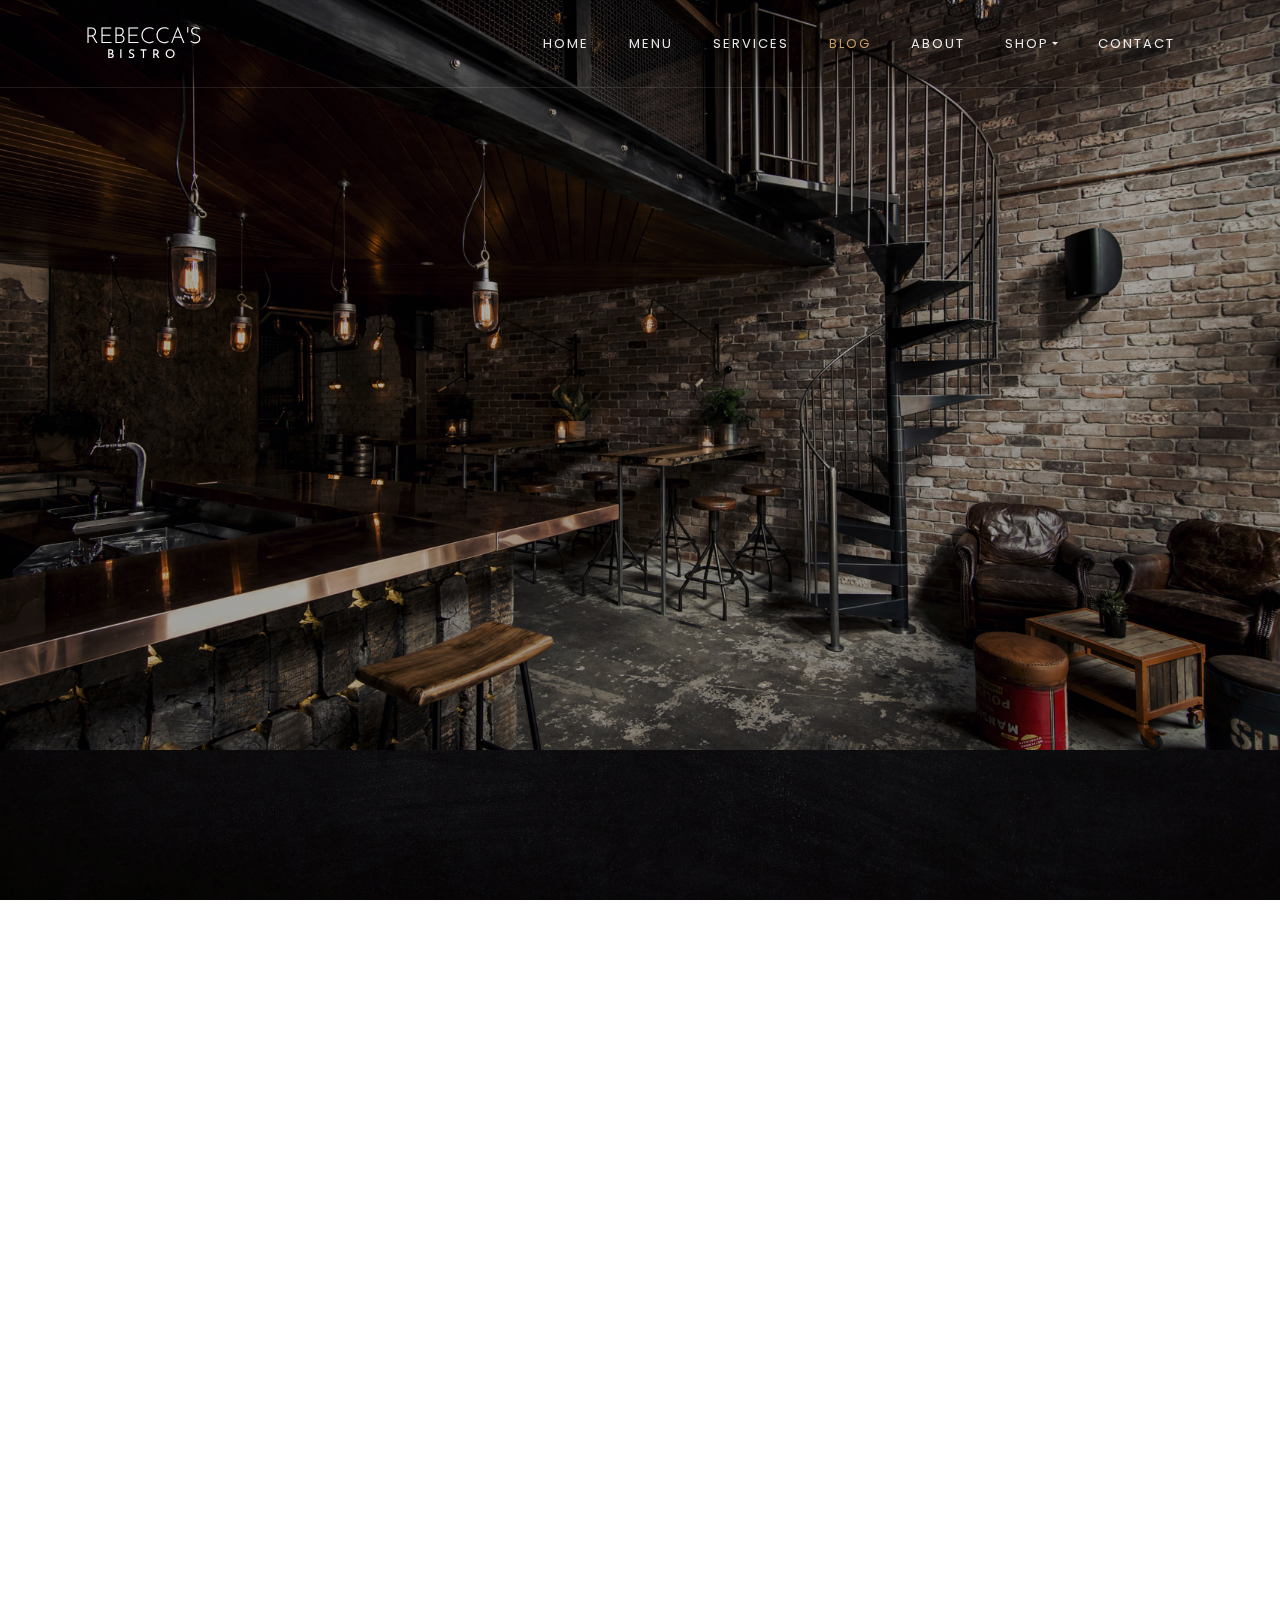
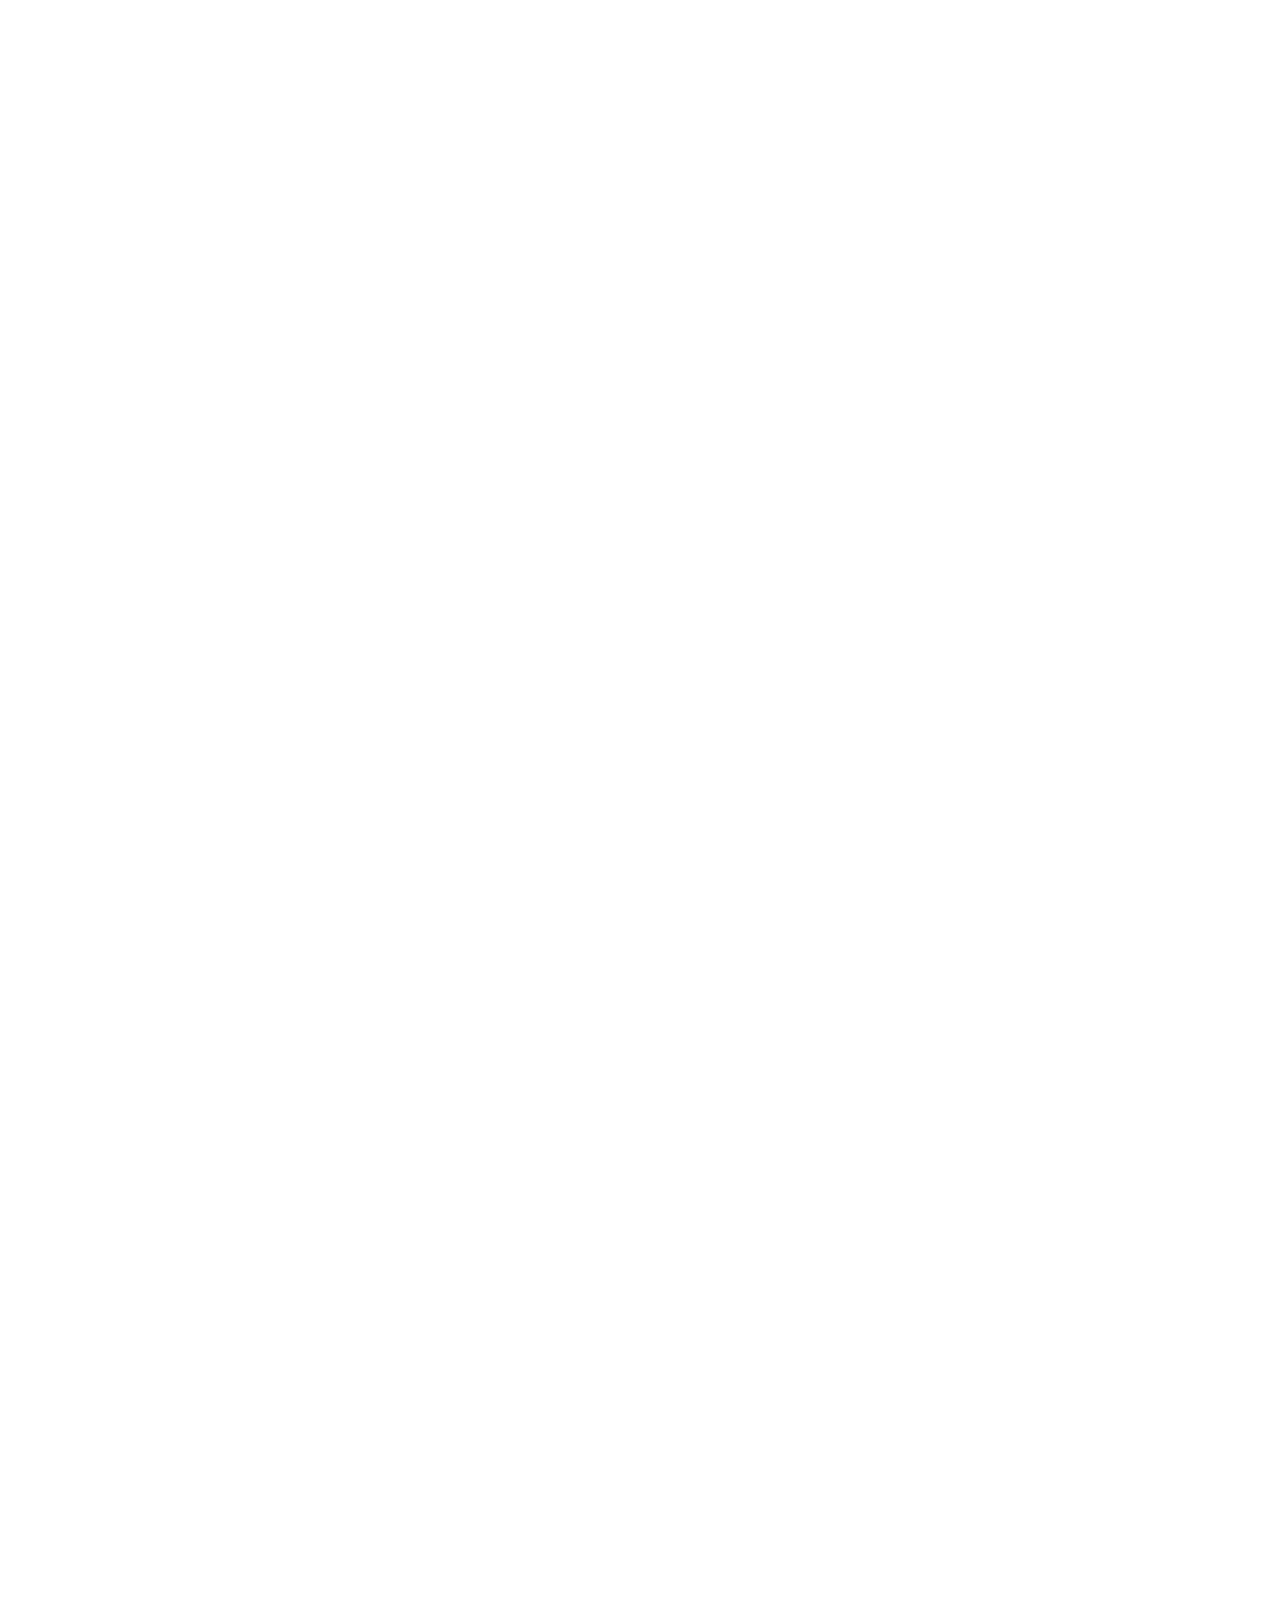
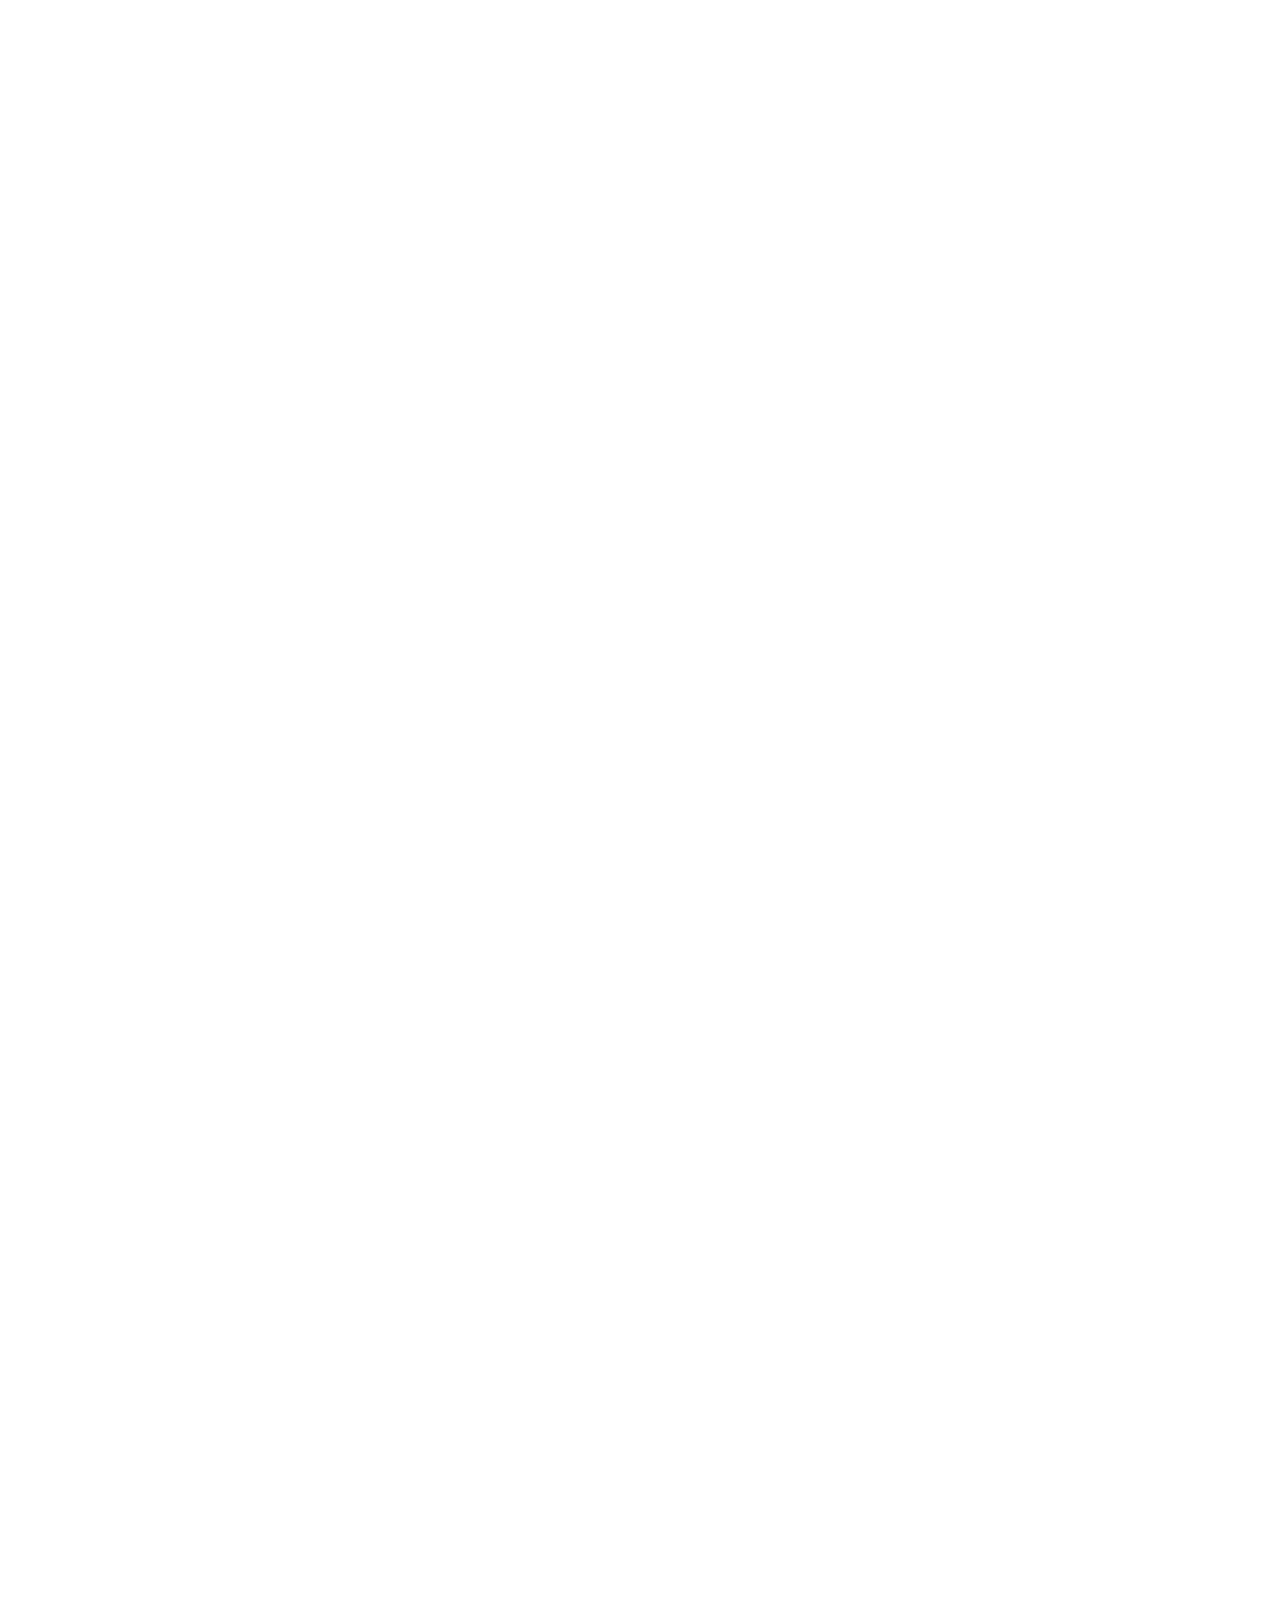
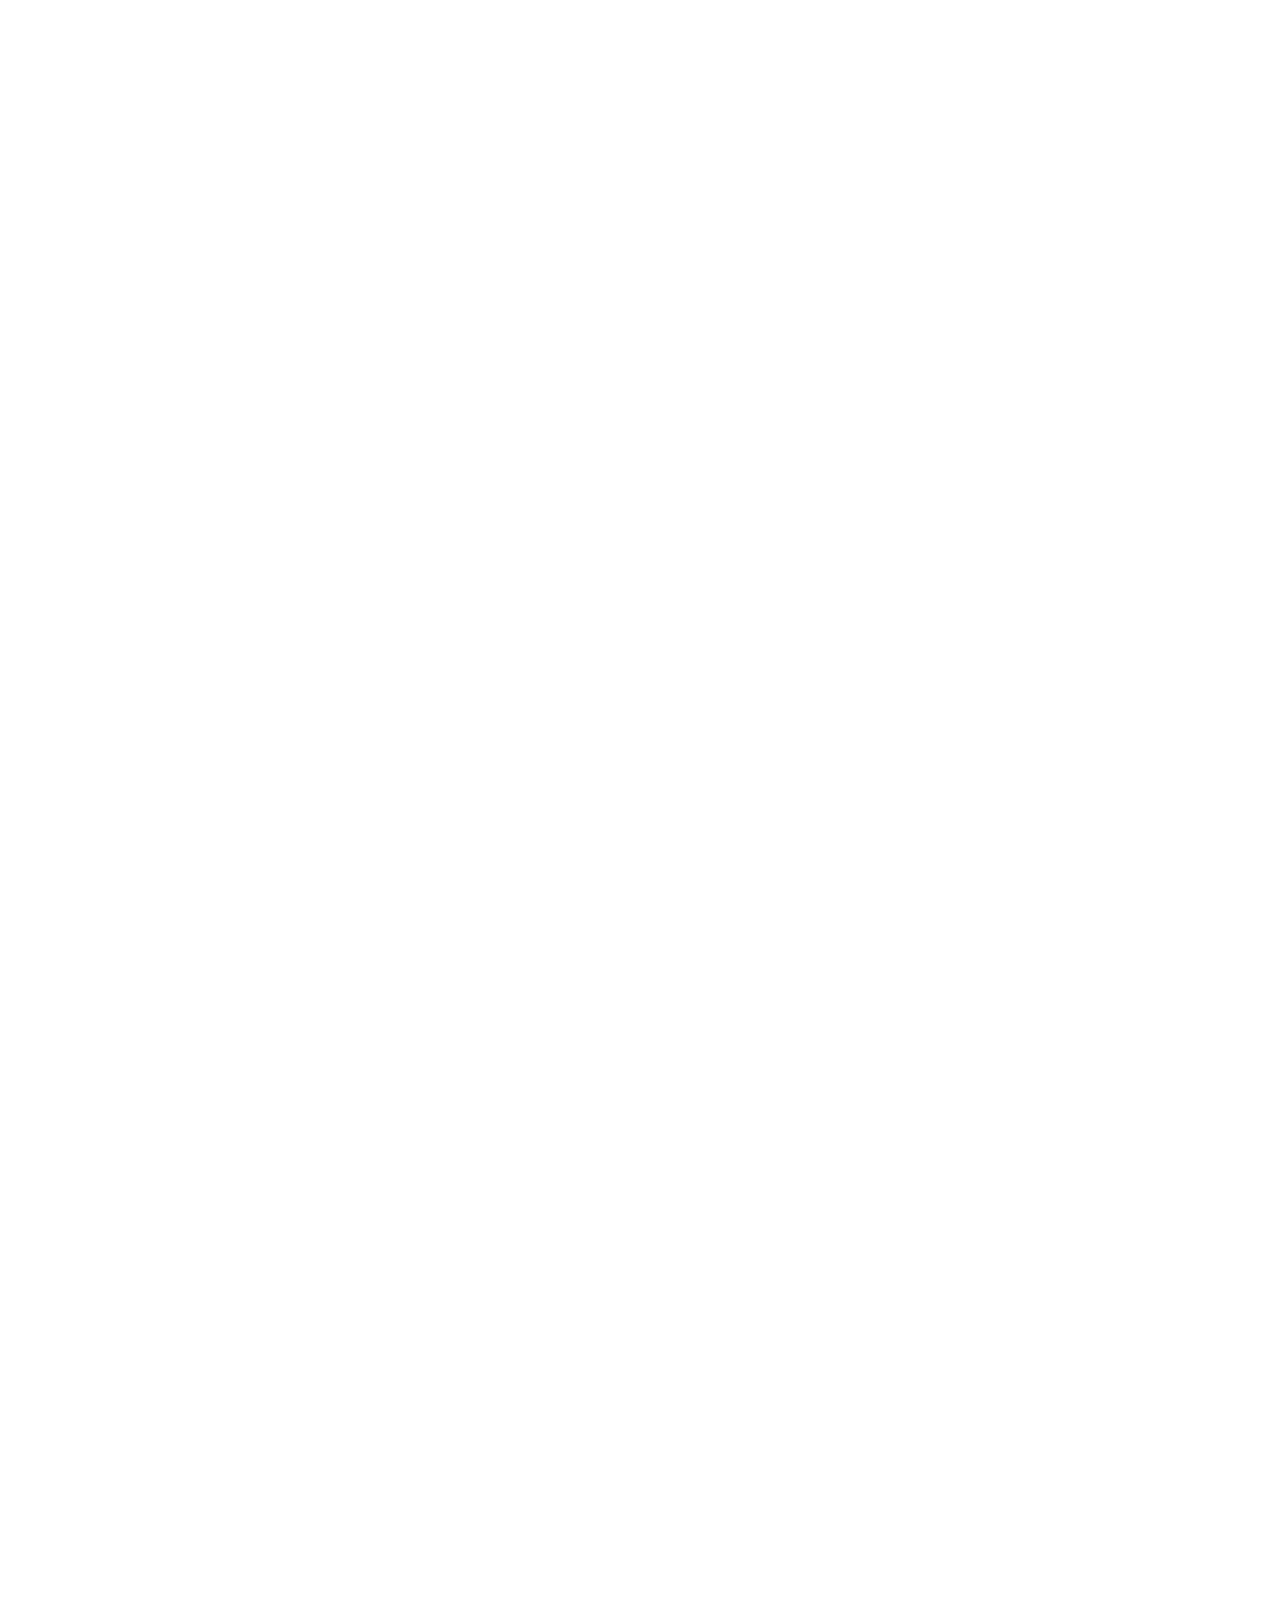
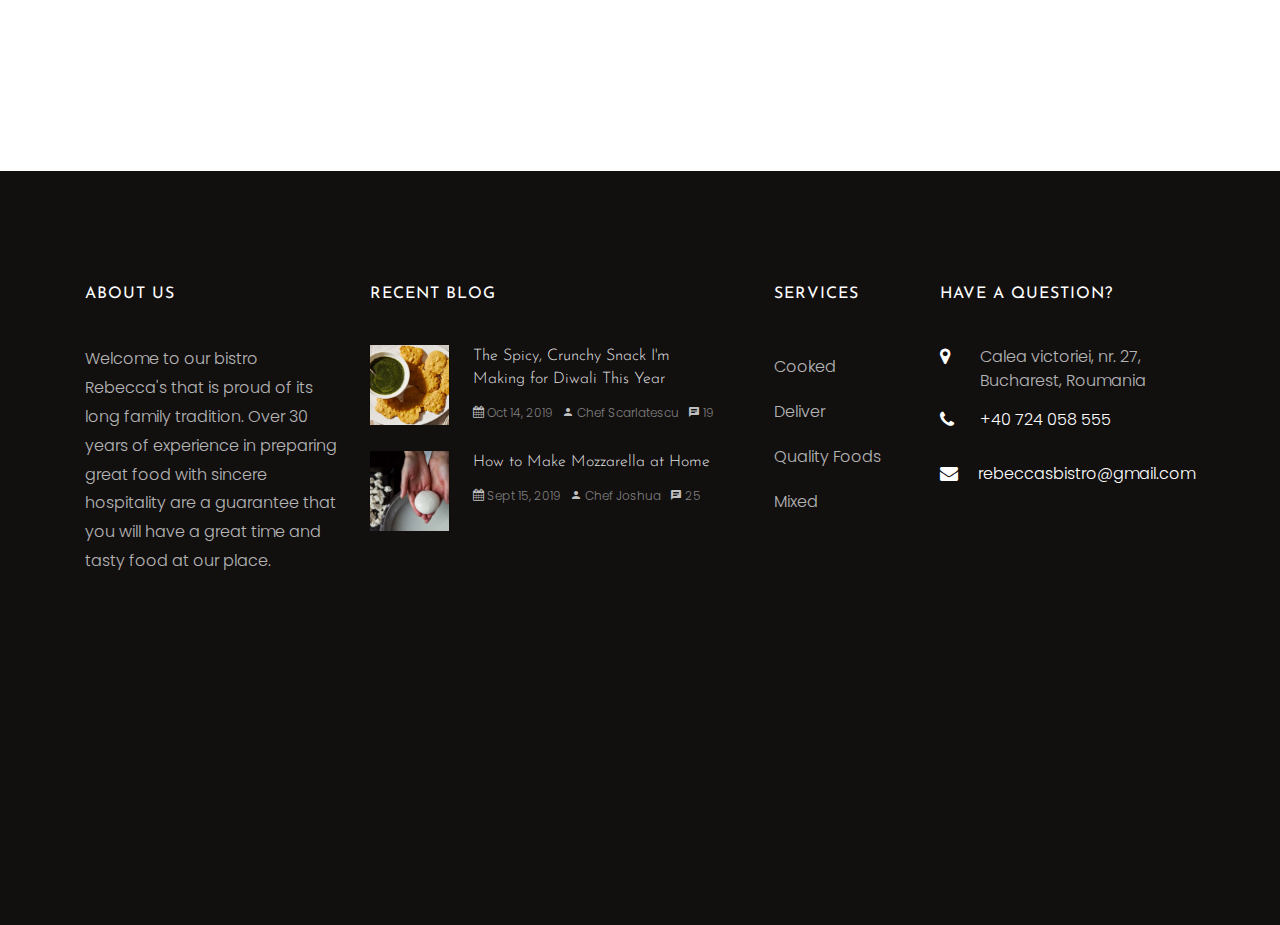
<file: blog-single.html>
<!DOCTYPE html>
<html lang="en">
  <head>
    <title>Rebecca's Bistro</title>
    <meta charset="utf-8">
    <meta name="viewport" content="width=device-width, initial-scale=1, shrink-to-fit=no">
	
	
    <link rel="apple-touch-icon" sizes="180x180" href="images/apple-touch-icon.png">
    <link rel="icon" type="image/png" sizes="32x32" href="images/favicon-32x32.png">
    <link rel="icon" type="image/png" sizes="16x16" href="images/favicon-16x16.png">
    <link rel="manifest" href="images/site.webmanifest">


    <link href="https://fonts.googleapis.com/css?family=Poppins:300,400,500,600,700" rel="stylesheet">
    <link href="https://fonts.googleapis.com/css?family=Josefin+Sans:400,700" rel="stylesheet">
    <link href="https://fonts.googleapis.com/css?family=Great+Vibes" rel="stylesheet">

    <link rel="stylesheet" href="css/open-iconic-bootstrap.min.css">
    <link rel="stylesheet" href="css/animate.css">
    
    <link rel="stylesheet" href="css/owl.carousel.min.css">
    <link rel="stylesheet" href="css/owl.theme.default.min.css">
    <link rel="stylesheet" href="css/magnific-popup.css">

    <link rel="stylesheet" href="css/aos.css">

    <link rel="stylesheet" href="css/ionicons.min.css">

    <link rel="stylesheet" href="css/bootstrap-datepicker.css">
    <link rel="stylesheet" href="css/jquery.timepicker.css">

    
    <link rel="stylesheet" href="css/flaticon.css">
    <link rel="stylesheet" href="css/icomoon.css">
    <link rel="stylesheet" href="css/style.css">
  </head>
  <body>
  	<nav class="navbar navbar-expand-lg navbar-dark ftco_navbar bg-dark ftco-navbar-light" id="ftco-navbar">
	    <div class="container">
	      <a class="navbar-brand" href="index.html">Rebecca's<small>Bistro</small></a>
	      <button class="navbar-toggler" type="button" data-toggle="collapse" data-target="#ftco-nav" aria-controls="ftco-nav" aria-expanded="false" aria-label="Toggle navigation">
	        <span class="oi oi-menu"></span> Menu
	      </button>
	      <div class="collapse navbar-collapse" id="ftco-nav">
	        <ul class="navbar-nav ml-auto">
	          <li class="nav-item"><a href="index.html" class="nav-link">Home</a></li>
	          <li class="nav-item"><a href="menu.html" class="nav-link">Menu</a></li>
	          <li class="nav-item"><a href="services.html" class="nav-link">Services</a></li>
	          <li class="nav-item active"><a href="blog.html" class="nav-link">Blog</a></li>
	          <li class="nav-item"><a href="about.html" class="nav-link">About</a></li>
	          <li class="nav-item dropdown">
              <a class="nav-link dropdown-toggle" href="room.html" id="dropdown04" data-toggle="dropdown" aria-haspopup="true" aria-expanded="false">Shop</a>
              <div class="dropdown-menu" aria-labelledby="dropdown04">
              	<a class="dropdown-item" href="shop.html">Shop</a>
                <a class="dropdown-item" href="product-of-the-week.html">Product of the week</a>
                <a class="dropdown-item" href="checkout.html">Checkout</a>
              </div>
            </li>
	          <li class="nav-item"><a href="contact.html" class="nav-link">Contact</a></li>
	        </ul>
	      </div>
		  </div>
	  </nav>
    <!-- END nav -->

    <section class="home-slider owl-carousel">

      <div class="slider-item" style="background-image: url(images/bg_3.jpg);" data-stellar-background-ratio="0.5">
      	<div class="overlay"></div>
        <div class="container">
          <div class="row slider-text justify-content-center align-items-center">

            <div class="col-md-7 col-sm-12 text-center ftco-animate">
            	<h1 class="mb-3 mt-5 bread">Blog Details</h1>
	            <p class="breadcrumbs"><span class="mr-2"><a href="index.html">Home</a></span> <span class="mr-2"><a href="blog.html">Blog</a></span> <span>Blog Single</span></p>
            </div>

          </div>
        </div>
      </div>
    </section>

    <section class="ftco-section">
      <div class="container">
        <div class="row">
          <div class="col-md-8 ftco-animate">
            <h2 class="mb-3"> <a name="exactlineblogpost1">The Spicy, Crunchy Snack I'm Making for Diwali This Year</a></h2>
            <p>Diwali is one of the biggest holidays in India, celebrated in mid-autumn. It's the festival of lights, signifying the victory of good over evil, light over darkness, and many a diya ("tealight," in Hindi) and sparkler are lit to commemorate. It is also a rare occasion when everyone in the family stops work and gets together to celebrate. Of course, in India, Diwali is a national holiday, and schools and work are off for the day. While this is sadly not the case in the U.K., where I live, we try our best to fit in as much of the festival on a workday as we can!</p>
            <p>
              <img src="images/image_1.jpg" alt="" class="img-fluid">
            </p>
            <p>In my family, if Diwali falls on a weeknight, we tend to have a mini-celebration that evening itself—usually after a long day of work and school. But then we also have a big celebration the weekend following, so we don't miss out on any fun. This year, Diwali thankfully lands on a Sunday (October 26), but my family will likely celebrate for a few days anyway.

Food is a huge part of Diwali celebrations, too, often involving special dishes for the big dinner: biryani (fried rice with spices, vegetables, and often, meat), chole puri (spiced chickpea stew served with puffy deep-fried wheat flatbread), and milky rice kheer, with plenty of cardamom. Most importantly, though, we make lots of snacks and sweets on Diwali, to fill the hearts and bellies of our loved ones.</p>
            <h2 class="mb-3 mt-5"><a name="exactlineblogpost2">How to Make Mozzarella at Home</a></h2>
            <p>First things first, you have to make the curd. Start by dissolving rennet (on the left) and citric acid (on the right) in water. We prefer the rennet tablets over the liquid rennet. You can order these ingredients online from New England Cheesemaking Supply Company, which also has some nifty cheesemaking kits.

You can also buy mozzarella curd from a local cheese shop (which Josh and Elena use in part two of the video above), but making it from scratch doesn't take very long, so why not? </p>
            <p>
              <img src="images/image_2.jpg" alt="" class="img-fluid">
            </p>
<p>
Set your dissolved citric acid and rennet aside for now and start to warm your milk. Place a 5-quart pot into a large bowl with enough room to pour water around the sides. Pour your milk into the pot and add warm water to the bowl—you're creating a water bath to gently heat up the milk. Once it reaches 86°F, add the citric acid solution and give it gentle stir with a slotted spoon to evenly distribute. Allow the mixture to sit for about 10 minutes at 86°F. 
After 10 minutes, add more warm water to the bowl to bring the temperature of the milk up to 90°F. Once the milk reaches 90°F,  add the rennet mixture. Very gently stir the milk in an up and down motion to disperse the rennet for about 1 minute, taking care not to stir too vigorously. Allow the mixture to sit for about 30 minutes. 
At this point, the curds will have come together into a solid-looking mass. Add more warm water to the bowl to bring the mixture up to 105°F and allow to sit for about 10 minutes. After 10 minutes, it's time to drain the curds. Place a colander on top of a bowl. Use a slotted spoon to lift the curds and place them into the colander. Let the whey drain off.
In a small bowl, mix the rennet with 1/4 cup water to dissolve. In another small bowl, mix the citric acid with 1/4 cup water to dissolve.
Place a 5-quart pot into a large bowl with enough room to pour water around the sides. Pour your milk into the pot and add warm water to the bowl—you're creating a water bath to gently heat up the milk. Once it reaches 86°F, add the citric acid solution and give it gentle stir with a slotted spoon to evenly distribute. Allow the mixture to sit for about 10 minutes at 86°F.
After 10 minutes, add more warm water to the bowl to bring the temperature of the milk up to 90°F. Once the milk reaches 90°F, add the rennet mixture. Very gently stir the milk in an up and down motion to disperse the rennet for about 1 minute, taking care not to stir too vigorously. Allow the mixture to sit for about 30 minutes.
At this point, the curds will have come together into a solid-looking mass. Add more warm water to the bowl to bring the mixture up to 105°F and allow to sit for about 10 minutes.
After 10 minutes, it's time to drain the curds. Place a colander on top of a bowl. Using a slotted spoon, lift the curds and place them into the colander to let the whey drain off. Lift the colander to keep draining. Using your hands, very gently press the curds into the colander to release more whey. You want to remove as much whey as possible while handling the curds as gently as possible. They should feel firm when they're ready for kneading.
Add a few cups of hot water (we think 180°F is best) to a large bowl. Food-safe gloves can help protect your hands from the heat if you're sensitive.
Break up your drained curds into evenly-sized pieces. Gently drop the curds into the hot water. Use all the curds to make one large mozzarella ball, or divide them in half to make two smaller ones.
Using a large spoon, lift the curds to see if they're ready for kneading. They're ready when they are melty and stretching off the spoon.
Now it's time to stretch and knead, salting your cheese as you go. If the cheese starts to get cold and stiff, dunk it back into the hot water. Keep stretching, kneading, and dunking until the cheese starts to feel smooth. This can take anywhere from 5-20 minutes.
Form your cheese into a ball, or any other shape you'd like.
</p>
            <div class="tag-widget post-tag-container mb-5 mt-5">
              <div class="tagcloud">
                <a href="#" class="tag-cloud-link">Life</a>
                <a href="#" class="tag-cloud-link">Food</a>
                <a href="#" class="tag-cloud-link">Cooking</a>
                <a href="#" class="tag-cloud-link">Travel</a>
              </div>
            </div>
            
            <div class="about-author d-flex">
              <div class="bio align-self-md-center mr-5">
                <img src="images/person_4.jpg" alt="Image placeholder" class="img-fluid mb-4">
              </div>
              <div class="desc align-self-md-center">
                <h3>Kristy Mucci</h3>
                <p>Kristy Mucci is a freelance writer, recipe tester + developer, stylist, and consultant based in New York. She's worked at Food52, and in the test kitchen at Saveur magazine. She is currently working on her first cookbook for Chronicle books. </p>
                    </div>
            </div>


            <div class="pt-5 mt-5">
              <h3 class="mb-5">6 Comments</h3>
              <ul class="comment-list">
                <li class="comment">
                  <div class="vcard bio">
                    <img src="images/person_1.jpg" alt="Image placeholder">
                  </div>
                  <div class="comment-body">
                    <h3>Judy F.</h3>
                    <div class="meta">November 1, 2019 at 4:53 pm</div>
                    <p>I have langostina pressure cooker that I bought in the 60s in L.A. It still whistles away on the stove, looks great and is a pleasure to use. It reminds me that when you buy something great, you only have to buy it once.</p>
                    <p><a href="#" class="reply">Reply</a></p>
                  </div>
                </li>

                <li class="comment">
                  <div class="vcard bio">
                    <img src="images/person_2.jpg" alt="Image placeholder">
                  </div>
                  <div class="comment-body">
                    <h3>abbyarnold</h3>
                    <div class="meta">October 1, 2019 at 3:41pm</div>
                    <p>I eat Bibigo chicken cilantro wonton for breakfast, lunch, dinner, snack. I boil up some Better Than Bullion (half the cost at Costco) and throw in a few handfuls of wonton along with spinach or bokchoy. Top it with some soy sauce or ponzu and a squeeze of lemon or lime. They also fry up into a nice appetizer for unplanned guests. Running out of frozen wonton is what gets me to Costco!</p>
                    <p><a href="#" class="reply">Reply</a></p>
                  </div>

                  <ul class="children">
                    <li class="comment">
                      <div class="vcard bio">
                        <img src="images/person_3.jpg" alt="Image placeholder">
                      </div>
                      <div class="comment-body">
                        <h3>Ray C.</h3>
                        <div class="meta">November 21, 2019 at 3:33pm</div>
                        <p>Goolsby Country Sausage patties! I buy them at the Costco in Marietta, GA. It's the only breakfast sausage we eat anymore.</p>
			<p><a href="#" class="reply">Reply</a></p>
                      </div>


                      <ul class="children">
                        <li class="comment">
                          <div class="vcard bio">
                            <img src="images/person_1.jpg" alt="Image placeholder">
                          </div>
                          <div class="comment-body">
                            <h3>Lauren M.</h3>
                            <div class="meta">November 22, 2019 at 3:21pm</div>
                            <p>We love the Costco crispy shrimp and fresh tortillas for a quick shrimp tacos! Stick the shrimp in the oven, cook the tortillas, shred some cabbage, and make a quick a cilantro sour cream sauce, and dinner is ready!</p>
			    <p><a href="#" class="reply">Reply</a></p>
                          </div>

                            <ul class="children">
                              <li class="comment">
                                <div class="vcard bio">
                                  <img src="images/person_1.jpg" alt="Image placeholder">
                                </div>
                                <div class="comment-body">
                                  <h3>Heidi</h3>
                                  <div class="meta">November 25, 2019 at 3:41pm</div>
                                  <p>The scallops are $33.99 at my local Costco</p>
				  <p><a href="#" class="reply">Reply</a></p>
                                </div>
                              </li>
                            </ul>
                        </li>
                      </ul>
                    </li>
                  </ul>
                </li>

                <li class="comment">
                  <div class="vcard bio">
                    <img src="images/person_5.jpg" alt="Image placeholder">
                  </div>
                  <div class="comment-body">
                    <h3>Kestrel</h3>
                    <div class="meta">October 22, 2019 at 3:21pm</div>
                    <p>Dumplings: For years, we bought their all-veggie organic dumplings - but they are GONE. Seemingly forever. Why? We always had a minimum of two bags in our freezer. Now every offering contains some kind of meat - pork or chicken. Please Costco, bring hem back!!!</p>
		    <p><a href="#" class="reply">Reply</a></p>
                  </div>
                </li>
              </ul>
              
              <div class="comment-form-wrap pt-5">
                <h3 class="mb-5">Leave a comment</h3>
                <form action="#">
                  <div class="form-group">
                    <label for="name">Name *</label>
                    <input type="text" class="form-control" id="name">
                  </div>
                  <div class="form-group">
                    <label for="email">Email *</label>
                    <input type="email" class="form-control" id="email">
                  </div>
                  <div class="form-group">
                    <label for="website">Website</label>
                    <input type="url" class="form-control" id="website">
                  </div>

                  <div class="form-group">
                    <label for="message">Message</label>
                    <textarea name="" id="message" cols="30" rows="10" class="form-control"></textarea>
                  </div>
                  <div class="form-group">
                    <input type="submit" value="Post Comment" class="btn py-3 px-4 btn-primary">
                  </div>

                </form>
              </div>
            </div>

          </div> <!-- .col-md-8 -->
          <div class="col-md-4 sidebar ftco-animate">
            <div class="sidebar-box">
              <form action="#" class="search-form">
                <div class="form-group">
                	<div class="icon">
	                  <span class="icon-search"></span>
                  </div>
                  <input type="text" class="form-control" placeholder="Search...">
                </div>
              </form>
            </div>
            <div class="sidebar-box ftco-animate">
              <div class="categories">
                <h3>Categories</h3>
                <li><a href="#">Tour <span>(4)</span></a></li>
                <li><a href="#">Hotel <span>(2)</span></a></li>
                <li><a href="#">Coffee <span>(8)</span></a></li>
                <li><a href="#">Drinks <span>(5)</span></a></li>
                <li><a href="#">Foods <span>(15)</span></a></li>
                <li><a href="#">Travel <span>(3)</span></a></li>
              </div>
            </div>

            <div class="sidebar-box ftco-animate">
              <h3>Recent Blog</h3>
              <div class="block-21 mb-4 d-flex">
                <a class="blog-img mr-4" style="background-image: url(images/image_1.jpg);"></a>
                <div class="text">
                  <h3 class="heading"><a href="blog-single.html#exactlineblogpost1">The Spicy, Crunchy Snack I'm Making for Diwali This Year</a></h3>
                  <div class="meta">
                    <div><a href="#"><span class="icon-calendar"></span> November 1, 2019</a></div>
                    <div><a href="#"><span class="icon-person"></span> Kristy Mucci</a></div>
                    <div><a href="#"><span class="icon-chat"></span> 6</a></div>
                  </div>
                </div>
              </div>
              <div class="block-21 mb-4 d-flex">
                <a class="blog-img mr-4" style="background-image: url(images/image_2.jpg);"></a>
                <div class="text">
                  <h3 class="heading"><a href="blog-single.html#exactlineblogpost2">How to Make Mozzarella at Home</a></h3>
                  <div class="meta">
                    <div><a href="#"><span class="icon-calendar"></span> November 1, 2019</a></div>
                    <div><a href="#"><span class="icon-person"></span> Kristy Mucci</a></div>
                    <div><a href="#"><span class="icon-chat"></span> 8</a></div>
                  </div>
                </div>
              </div>
            </div>

            <div class="sidebar-box ftco-animate">
              <h3>Tag Cloud</h3>
              <div class="tagcloud">
                <a href="#" class="tag-cloud-link">dish</a>
                <a href="#" class="tag-cloud-link">menu</a>
                <a href="#" class="tag-cloud-link">food</a>
                <a href="#" class="tag-cloud-link">sweet</a>
                <a href="#" class="tag-cloud-link">tasty</a>
                <a href="#" class="tag-cloud-link">delicious</a>
                <a href="#" class="tag-cloud-link">desserts</a>
                <a href="#" class="tag-cloud-link">drinks</a>
              </div>
            </div>

            <div class="sidebar-box ftco-animate">
              <h3>Paragraph</h3>
              <p>Food52 is a gathering place for everyone who believes the kitchen is at the heart of the home, and food is the center of a life well-lived.</p>
            </div>
          </div>

        </div>
      </div>
    </section> 

    <footer class="ftco-footer ftco-section img">
    	<div class="overlay"></div>
      <div class="container">
        <div class="row mb-5">
          <div class="col-lg-3 col-md-6 mb-5 mb-md-5">
            <div class="ftco-footer-widget mb-4">
              <h2 class="ftco-heading-2">About Us</h2>
              <p>Welcome to our bistro Rebecca's that is proud of its long family tradition. Over 30 years of experience in preparing great food with sincere hospitality are a guarantee that you will have a great time and tasty food at our place.</p>
              <ul class="ftco-footer-social list-unstyled float-md-left float-lft mt-5">
                <li class="ftco-animate"><a href="#"><span class="icon-twitter"></span></a></li>
                <li class="ftco-animate"><a href="https://www.facebook.com/Dianei4"><span class="icon-facebook"></span></a></li>
                <li class="ftco-animate"><a href="https://www.instagram.com/dianei_4/?hl=ro"><span class="icon-instagram"></span></a></li>
              </ul>
            </div>
          </div>
          <div class="col-lg-4 col-md-6 mb-5 mb-md-5">
            <div class="ftco-footer-widget mb-4">
              <h2 class="ftco-heading-2">Recent Blog</h2>
              <div class="block-21 mb-4 d-flex">
                <a class="blog-img mr-4" style="background-image: url(images/image_1.jpg);"></a>
                <div class="text">
                  <h3 class="heading"><a href="blog-single.html#exactlineblogpost1">The Spicy, Crunchy Snack I'm Making for Diwali This Year</a></h3>
                  <div class="meta">
                    <div><a href="#"><span class="icon-calendar"></span> Oct 14, 2019</a></div>
                    <div><a href="#"><span class="icon-person"></span> Chef Scarlatescu</a></div>
                    <div><a href="#"><span class="icon-chat"></span> 19</a></div>
                  </div>
                </div>
              </div>
              <div class="block-21 mb-4 d-flex">
                <a class="blog-img mr-4" style="background-image: url(images/image_2.jpg);"></a>
                <div class="text">
                  <h3 class="heading"><a href="blog-single.html#exactlineblogpost2">How to Make Mozzarella at Home</a></h3>
                  <div class="meta">
                    <div><a href="#"><span class="icon-calendar"></span> Sept 15, 2019</a></div>
                    <div><a href="#"><span class="icon-person"></span> Chef Joshua</a></div>
                    <div><a href="#"><span class="icon-chat"></span> 25</a></div>
                  </div>
                </div>
              </div>
            </div>
          </div>
          <div class="col-lg-2 col-md-6 mb-5 mb-md-5">
             <div class="ftco-footer-widget mb-4 ml-md-4">
              <h2 class="ftco-heading-2">Services</h2>
              <ul class="list-unstyled">
                <li><a href="#" class="py-2 d-block">Cooked</a></li>
                <li><a href="#" class="py-2 d-block">Deliver</a></li>
                <li><a href="#" class="py-2 d-block">Quality Foods</a></li>
                <li><a href="#" class="py-2 d-block">Mixed</a></li>
              </ul>
            </div>
          </div>
          <div class="col-lg-3 col-md-6 mb-5 mb-md-5">
            <div class="ftco-footer-widget mb-4">
            	<h2 class="ftco-heading-2">Have a Question?</h2>
            	<div class="block-23 mb-3">
	              <ul>
	                <li><span class="icon icon-map-marker"></span><span class="text">Calea victoriei, nr. 27, Bucharest, Roumania<span></li>
	                <li><a href="#"><span class="icon icon-phone"></span><span class="text">+40 724 058 555</span></a></li>
	                <li><a href="#"><span class="icon icon-envelope"></span><span class="text">rebeccasbistro@gmail.com</span></a></li>
	              </ul>
	            </div>
            </div>
          </div>
        </div>
        <div class="row">
          <div class="col-md-12 text-center">
          </div>
        </div>
      </div>
    </footer>

  <div id="ftco-loader" class="show fullscreen"><svg class="circular" width="48px" height="48px"><circle class="path-bg" cx="24" cy="24" r="22" fill="none" stroke-width="4" stroke="#eeeeee"/><circle class="path" cx="24" cy="24" r="22" fill="none" stroke-width="4" stroke-miterlimit="10" stroke="#F96D00"/></svg></div>


  <script src="js/jquery.min.js"></script>
  <script src="js/jquery-migrate-3.0.1.min.js"></script>
  <script src="js/popper.min.js"></script>
  <script src="js/bootstrap.min.js"></script>
  <script src="js/jquery.easing.1.3.js"></script>
  <script src="js/jquery.waypoints.min.js"></script>
  <script src="js/jquery.stellar.min.js"></script>
  <script src="js/owl.carousel.min.js"></script>
  <script src="js/jquery.magnific-popup.min.js"></script>
  <script src="js/aos.js"></script>
  <script src="js/jquery.animateNumber.min.js"></script>
  <script src="js/bootstrap-datepicker.js"></script>
  <script src="js/jquery.timepicker.min.js"></script>
  <script src="js/scrollax.min.js"></script>
  <script src="js/main.js"></script>
    
  </body>
</html>
</file>
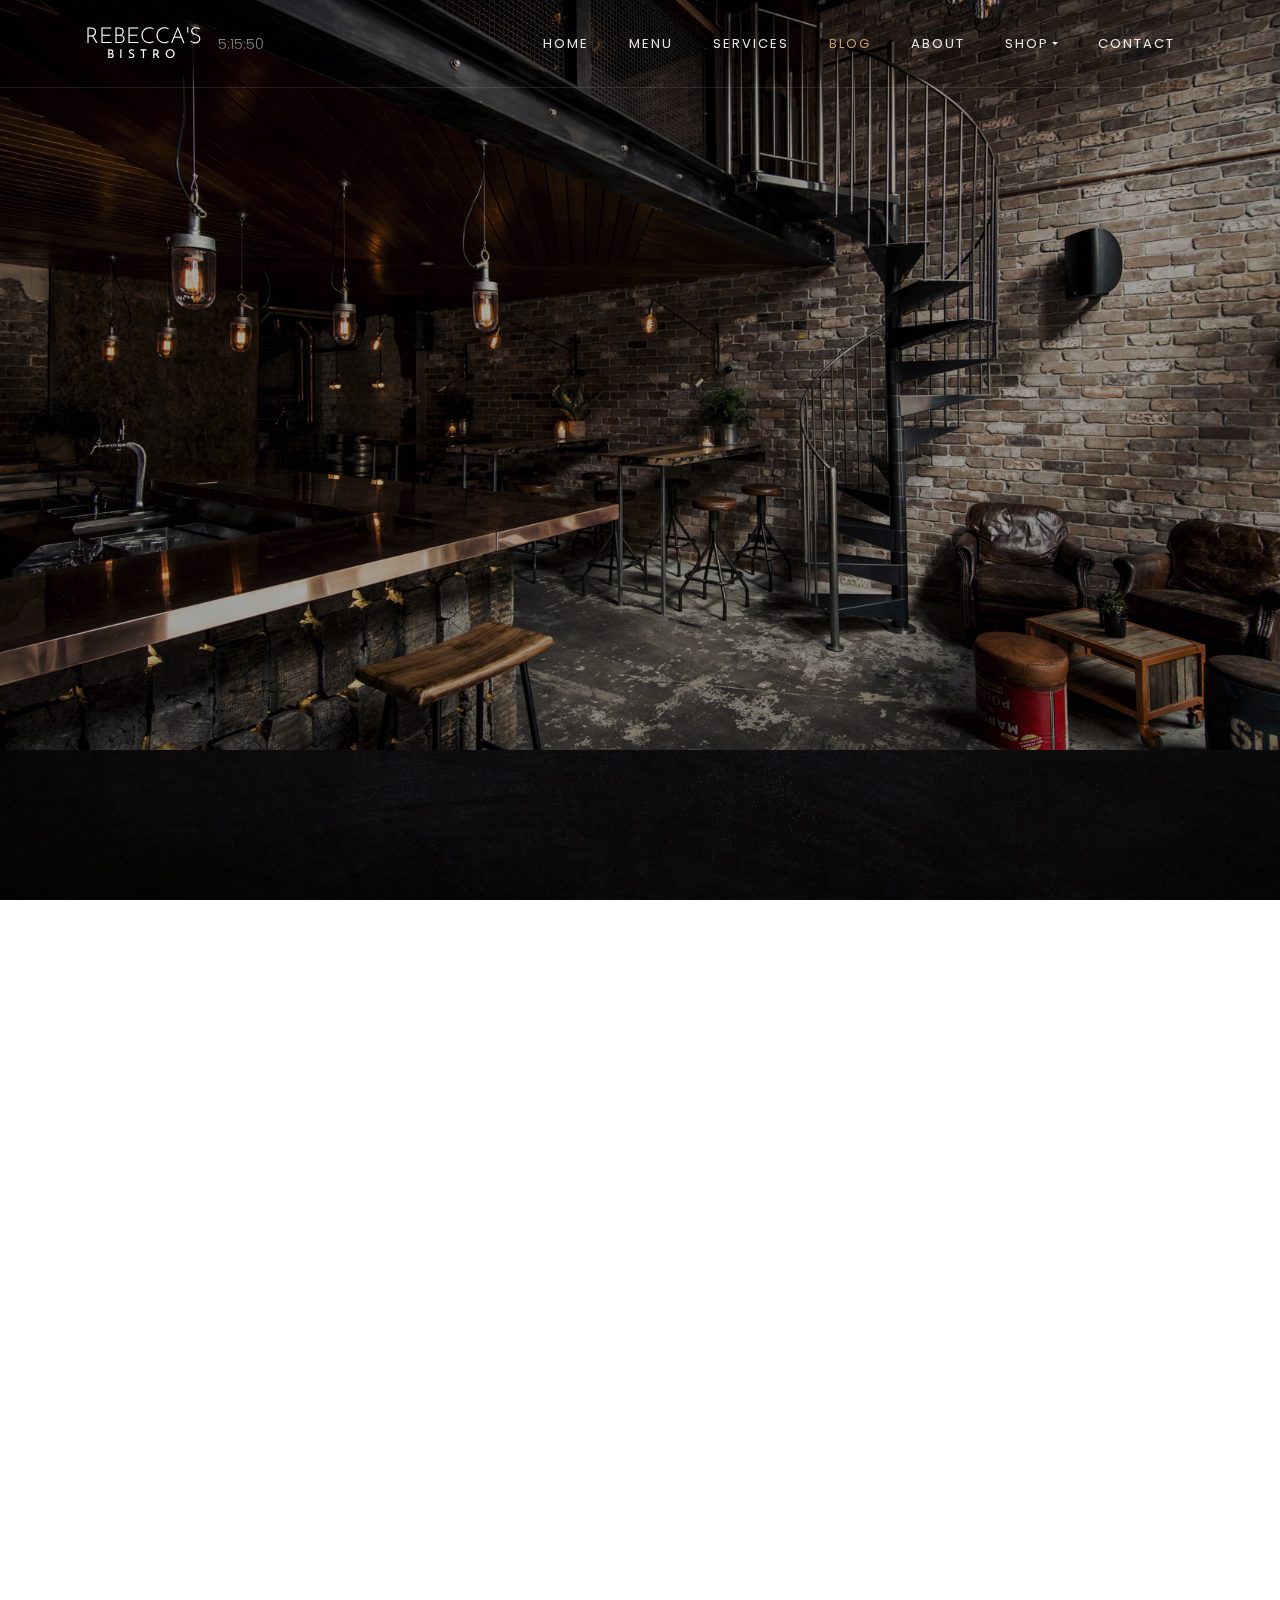
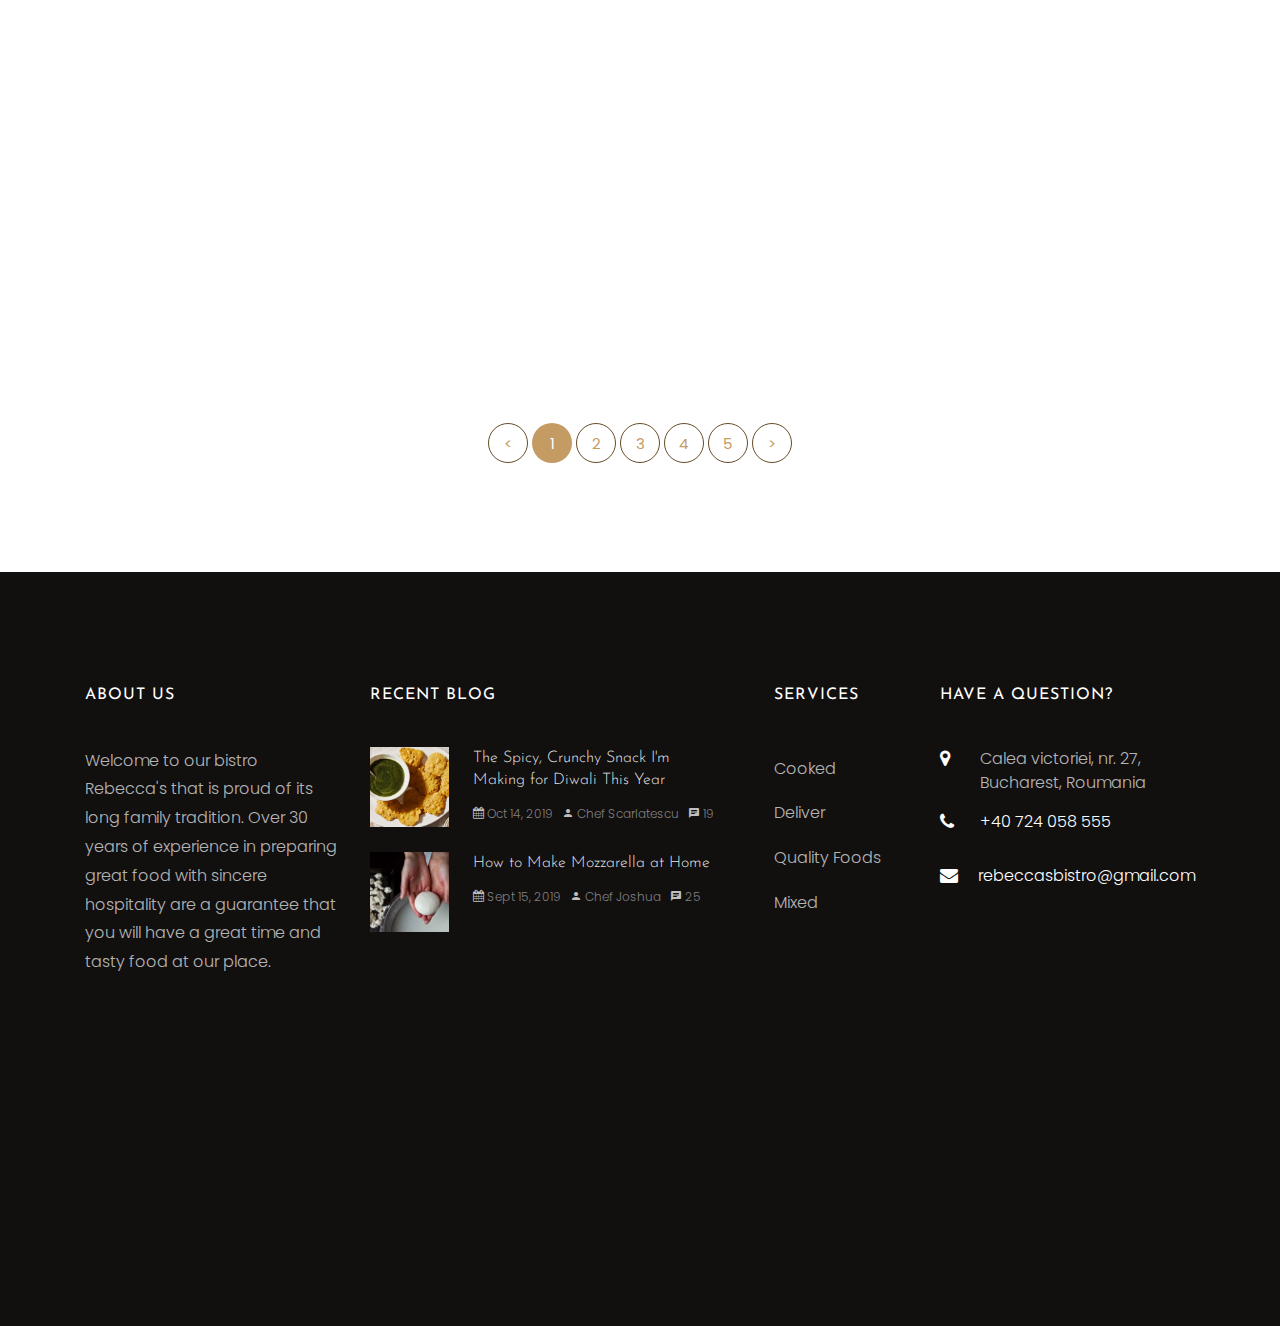
<file: blog.html>
<!DOCTYPE html>
<html lang="en">
  <head>
    <title>Rebecca's Bistro</title>
    <meta charset="utf-8">
    <meta name="viewport" content="width=device-width, initial-scale=1, shrink-to-fit=no">
    
    
    <link rel="apple-touch-icon" sizes="180x180" href="images/apple-touch-icon.png">
    <link rel="icon" type="image/png" sizes="32x32" href="images/favicon-32x32.png">
    <link rel="icon" type="image/png" sizes="16x16" href="images/favicon-16x16.png">
    <link rel="manifest" href="images/site.webmanifest">


    <link href="https://fonts.googleapis.com/css?family=Poppins:300,400,500,600,700" rel="stylesheet">
    <link href="https://fonts.googleapis.com/css?family=Josefin+Sans:400,700" rel="stylesheet">
    <link href="https://fonts.googleapis.com/css?family=Great+Vibes" rel="stylesheet">

    <link rel="stylesheet" href="css/open-iconic-bootstrap.min.css">
    <link rel="stylesheet" href="css/animate.css">
    
    <link rel="stylesheet" href="css/owl.carousel.min.css">
    <link rel="stylesheet" href="css/owl.theme.default.min.css">
    <link rel="stylesheet" href="css/magnific-popup.css">

    <link rel="stylesheet" href="css/aos.css">

    <link rel="stylesheet" href="css/ionicons.min.css">

    <link rel="stylesheet" href="css/bootstrap-datepicker.css">
    <link rel="stylesheet" href="css/jquery.timepicker.css">

    
    <link rel="stylesheet" href="css/flaticon.css">
    <link rel="stylesheet" href="css/icomoon.css">
    <link rel="stylesheet" href="css/style.css">
  </head>
  <body onload="startTime()">
  	<nav class="navbar navbar-expand-lg navbar-dark ftco_navbar bg-dark ftco-navbar-light" id="ftco-navbar">
	    <div class="container">
        <a class="navbar-brand" href="index.html">Rebecca's<small>Bistro</small></a>
        <div id="txt"></div>
	      <button class="navbar-toggler" type="button" data-toggle="collapse" data-target="#ftco-nav" aria-controls="ftco-nav" aria-expanded="false" aria-label="Toggle navigation">
	        <span class="oi oi-menu"></span> Menu
	      </button>
	      <div class="collapse navbar-collapse" id="ftco-nav">
	        <ul class="navbar-nav ml-auto">
	          <li class="nav-item"><a href="index.html" class="nav-link">Home</a></li>
	          <li class="nav-item"><a href="menu.html" class="nav-link">Menu</a></li>
	          <li class="nav-item"><a href="services.html" class="nav-link">Services</a></li>
	          <li class="nav-item active"><a href="blog.html" class="nav-link">Blog</a></li>
	          <li class="nav-item"><a href="about.html" class="nav-link">About</a></li>
	          <li class="nav-item dropdown">
              <a class="nav-link dropdown-toggle" href="room.html" id="dropdown04" data-toggle="dropdown" aria-haspopup="true" aria-expanded="false">Shop</a>
              <div class="dropdown-menu" aria-labelledby="dropdown04">
              	<a class="dropdown-item" href="shop.html">Shop</a>
                <a class="dropdown-item" href="product-of-the-week.html">Product of the week</a>
                <a class="dropdown-item" href="checkout.html">Checkout</a>
              </div>
            </li>
	          <li class="nav-item"><a href="contact.html" class="nav-link">Contact</a></li>
	        </ul>
	      </div>
		  </div>
	  </nav>
    <!-- END nav -->

    <section class="home-slider owl-carousel">

      <div class="slider-item" style="background-image: url(images/bg_3.jpg);" data-stellar-background-ratio="0.5">
      	<div class="overlay"></div>
        <div class="container">
          <div class="row slider-text justify-content-center align-items-center">

            <div class="col-md-7 col-sm-12 text-center ftco-animate">
            	<h1 class="mb-3 mt-5 bread">Blog</h1>
	            <p class="breadcrumbs"><span class="mr-2"><a href="index.html">Home</a></span> <span>Blog</span></p>
            </div>

          </div>
        </div>
      </div>
    </section>

    <section class="ftco-section">
      <div class="container">
        <div class="row d-flex">
          <div class="col-md-4 d-flex ftco-animate">
          	<div class="blog-entry align-self-stretch">
              <a href="blog-single.html#exactlineblogpost1" class="block-20" style="background-image: url('images/image_1.jpg');">
              </a>
              <div class="text py-4 d-block">
              	<div class="meta">
                  <div><a href="#">November 1, 2019</a></div>
                  <div><a href="#">Kristy Mucci</a></div>
                  <div><a href="#" class="meta-chat"><span class="icon-chat"></span> 6</a></div>
                </div>
                <h3 class="heading mt-2"><a href="#">The Spicy, Crunchy Snack I'm Making for Diwali This Year</a></h3>
                <p>ADiwali is one of the biggest holidays in India, celebrated in mid-autumn. It's the festival of lights, signifying the victory of good over evil, light over darkness, and many a diya</p>
              </div>
            </div>
          </div>
          <div class="col-md-4 d-flex ftco-animate">
          	<div class="blog-entry align-self-stretch">
              <a href="blog-single.html#exactlineblogpost2" class="block-20" style="background-image: url('images/image_2.jpg');">
              </a>
              <div class="text py-4 d-block">
              	<div class="meta">
                  <div><a href="#">November 1, 2019</a></div>
                  <div><a href="#">Kristy Mucci</a></div>
                  <div><a href="#" class="meta-chat"><span class="icon-chat"></span> 6</a></div>
                </div>
                <h3 class="heading mt-2"><a href="#">How to Make Mozzarella at Home</a></h3>
                <p>We prefer the rennet tablets over the liquid rennet. You can order these ingredients online from New England Cheesemaking Supply Company</p>
              </div>
            </div>
          </div>
          <div class="col-md-4 d-flex ftco-animate">
          	<div class="blog-entry align-self-stretch">
              <a href="blog-single.html" class="block-20" style="background-image: url('images/image_3.jpg');">
              </a>
              <div class="text py-4 d-block">
              	<div class="meta">
                  <div><a href="#">Sept 28, 2019</a></div>
                  <div><a href="#"> KRISTEN MIGLORE</a></div>
                  <div><a href="#" class="meta-chat"><span class="icon-chat"></span> 3</a></div>
                </div>
                <h3 class="heading mt-2"><a href="#">The Genius Chopped Salad Everyone’s (Still) Talking About</a></h3>
                <p>Nancy Silverton's been honing her version since the 1970s.</p>
              </div>
            </div>
          </div>
          <div class="col-md-4 d-flex ftco-animate">
          	<div class="blog-entry align-self-stretch">
              <a href="blog-single.html" class="block-20" style="background-image: url('images/image_4.jpg');">
              </a>
              <div class="text py-4 d-block">
              	<div class="meta">
                  <div><a href="#">August 26, 2019</a></div>
                  <div><a href="#">KATIE WORKMAN</a></div>
                  <div><a href="#" class="meta-chat"><span class="icon-chat"></span> 7</a></div>
                </div>
                <h3 class="heading mt-2"><a href="#">12 Costco Frozen Foods You Should Be Stocking Your Freezer With</a></h3>
                <p>Go big—and stay home. Grocery-store whisperer Katie Workman did some sleuthing in our favorite warehouse.</p>
              </div>
            </div>
          </div>
          <div class="col-md-4 d-flex ftco-animate">
          	<div class="blog-entry align-self-stretch">
              <a href="blog-single.html" class="block-20" style="background-image: url('images/image_5.jpg');">
              </a>
              <div class="text py-4 d-block">
              	<div class="meta">
                  <div><a href="#">October 16, 2019
</a></div>
                  <div><a href="#"> ERIN ALEXANDER</a></div>
                  <div><a href="#" class="meta-chat"><span class="icon-chat"></span> 5</a></div>
                </div>
                <h3 class="heading mt-2"><a href="#">The Braised Onion Pasta I Only Make for People I Love</a></h3>
                <p>Because I'm not standing over the stove for two-plus hours for just anyone.</p>
              </div>
            </div>
          </div>
          <div class="col-md-4 d-flex ftco-animate">
          	<div class="blog-entry align-self-stretch">
              <a href="blog-single.html" class="block-20" style="background-image: url('images/image_6.jpg');">
              </a>
              <div class="text py-4 d-block">
              	<div class="meta">
                  <div><a href="#">October 25, 2019</a></div>
                  <div><a href="#">Eric Kim</a></div>
                  <div><a href="#" class="meta-chat"><span class="icon-chat"></span> 6</a></div>
                </div>
                <h3 class="heading mt-2"><a href="#">How to Take Chicken Breasts From Frozen to Shredded in an Instant</a></h3>
                <p>This week, Table for One columnist Eric Kim turns again to his favorite kitchen appliance</p>
              </div>
            </div>
          </div>
        </div>
        <div class="row mt-5">
          <div class="col text-center">
            <div class="block-27">
              <ul>
                <li><a href="#">&lt;</a></li>
                <li class="active"><span>1</span></li>
                <li><a href="#">2</a></li>
                <li><a href="#">3</a></li>
                <li><a href="#">4</a></li>
                <li><a href="#">5</a></li>
                <li><a href="#">&gt;</a></li>
              </ul>
            </div>
          </div>
        </div>
      </div>
    </section>

    <footer class="ftco-footer ftco-section img">
    	<div class="overlay"></div>
      <div class="container">
        <div class="row mb-5">
          <div class="col-lg-3 col-md-6 mb-5 mb-md-5">
            <div class="ftco-footer-widget mb-4">
              <h2 class="ftco-heading-2">About Us</h2>
              <p>Welcome to our bistro Rebecca's that is proud of its long family tradition. Over 30 years of experience in preparing great food with sincere hospitality are a guarantee that you will have a great time and tasty food at our place.</p>
              <ul class="ftco-footer-social list-unstyled float-md-left float-lft mt-5">
                <li class="ftco-animate"><a href="#"><span class="icon-twitter"></span></a></li>
                <li class="ftco-animate"><a href="https://www.facebook.com/Dianei4"><span class="icon-facebook"></span></a></li>
                <li class="ftco-animate"><a href="https://www.instagram.com/dianei_4/?hl=ro"><span class="icon-instagram"></span></a></li>
              </ul>
            </div>
          </div>
          <div class="col-lg-4 col-md-6 mb-5 mb-md-5">
            <div class="ftco-footer-widget mb-4">
              <h2 class="ftco-heading-2">Recent Blog</h2>
              <div class="block-21 mb-4 d-flex">
                <a class="blog-img mr-4" style="background-image: url(images/image_1.jpg);"></a>
                <div class="text">
                  <h3 class="heading"><a href="blog-single.html#exactlineblogpost1">The Spicy, Crunchy Snack I'm Making for Diwali This Year</a></h3>
                  <div class="meta">
                    <div><a href="#"><span class="icon-calendar"></span> Oct 14, 2019</a></div>
                    <div><a href="#"><span class="icon-person"></span> Chef Scarlatescu</a></div>
                    <div><a href="#"><span class="icon-chat"></span> 19</a></div>
                  </div>
                </div>
              </div>
              <div class="block-21 mb-4 d-flex">
                <a class="blog-img mr-4" style="background-image: url(images/image_2.jpg);"></a>
                <div class="text">
                  <h3 class="heading"><a href="blog-single.html#exactlineblogpost2">How to Make Mozzarella at Home</a></h3>
                  <div class="meta">
                    <div><a href="#"><span class="icon-calendar"></span> Sept 15, 2019</a></div>
                    <div><a href="#"><span class="icon-person"></span> Chef Joshua</a></div>
                    <div><a href="#"><span class="icon-chat"></span> 25</a></div>
                  </div>
                </div>
              </div>
            </div>
          </div>
          <div class="col-lg-2 col-md-6 mb-5 mb-md-5">
             <div class="ftco-footer-widget mb-4 ml-md-4">
              <h2 class="ftco-heading-2">Services</h2>
              <ul class="list-unstyled">
                <li><a href="#" class="py-2 d-block">Cooked</a></li>
                <li><a href="#" class="py-2 d-block">Deliver</a></li>
                <li><a href="#" class="py-2 d-block">Quality Foods</a></li>
                <li><a href="#" class="py-2 d-block">Mixed</a></li>
              </ul>
            </div>
          </div>
          <div class="col-lg-3 col-md-6 mb-5 mb-md-5">
            <div class="ftco-footer-widget mb-4">
            	<h2 class="ftco-heading-2">Have a Question?</h2>
            	<div class="block-23 mb-3">
	              <ul>
	                <li><span class="icon icon-map-marker"></span><span class="text">Calea victoriei, nr. 27, Bucharest, Roumania<span></li>
	                <li><a href="#"><span class="icon icon-phone"></span><span class="text">+40 724 058 555</span></a></li>
	                <li><a href="#"><span class="icon icon-envelope"></span><span class="text">rebeccasbistro@gmail.com</span></a></li>
	              </ul>
	            </div>
            </div>
          </div>
        </div>
        <div class="row">
          <div class="col-md-12 text-center">
          </div>
        </div>
        <div id="txt"></div>
      </div>
    </footer>
  <div id="ftco-loader" class="show fullscreen"><svg class="circular" width="48px" height="48px"><circle class="path-bg" cx="24" cy="24" r="22" fill="none" stroke-width="4" stroke="#eeeeee"/><circle class="path" cx="24" cy="24" r="22" fill="none" stroke-width="4" stroke-miterlimit="10" stroke="#F96D00"/></svg></div>


  <script src="js/jquery.min.js"></script>
  <script src="js/jquery-migrate-3.0.1.min.js"></script>
  <script src="js/popper.min.js"></script>
  <script src="js/bootstrap.min.js"></script>
  <script src="js/jquery.easing.1.3.js"></script>
  <script src="js/jquery.waypoints.min.js"></script>
  <script src="js/jquery.stellar.min.js"></script>
  <script src="js/owl.carousel.min.js"></script>
  <script src="js/jquery.magnific-popup.min.js"></script>
  <script src="js/aos.js"></script>
  <script src="js/jquery.animateNumber.min.js"></script>
  <script src="js/bootstrap-datepicker.js"></script>
  <script src="js/jquery.timepicker.min.js"></script>
  <script src="js/scrollax.min.js"></script>
  <script src="js/main.js"></script>
  <script src="js/tryjsref_win_settimeout_clock.js"></script>  
    
  </body>
</html>
</file>
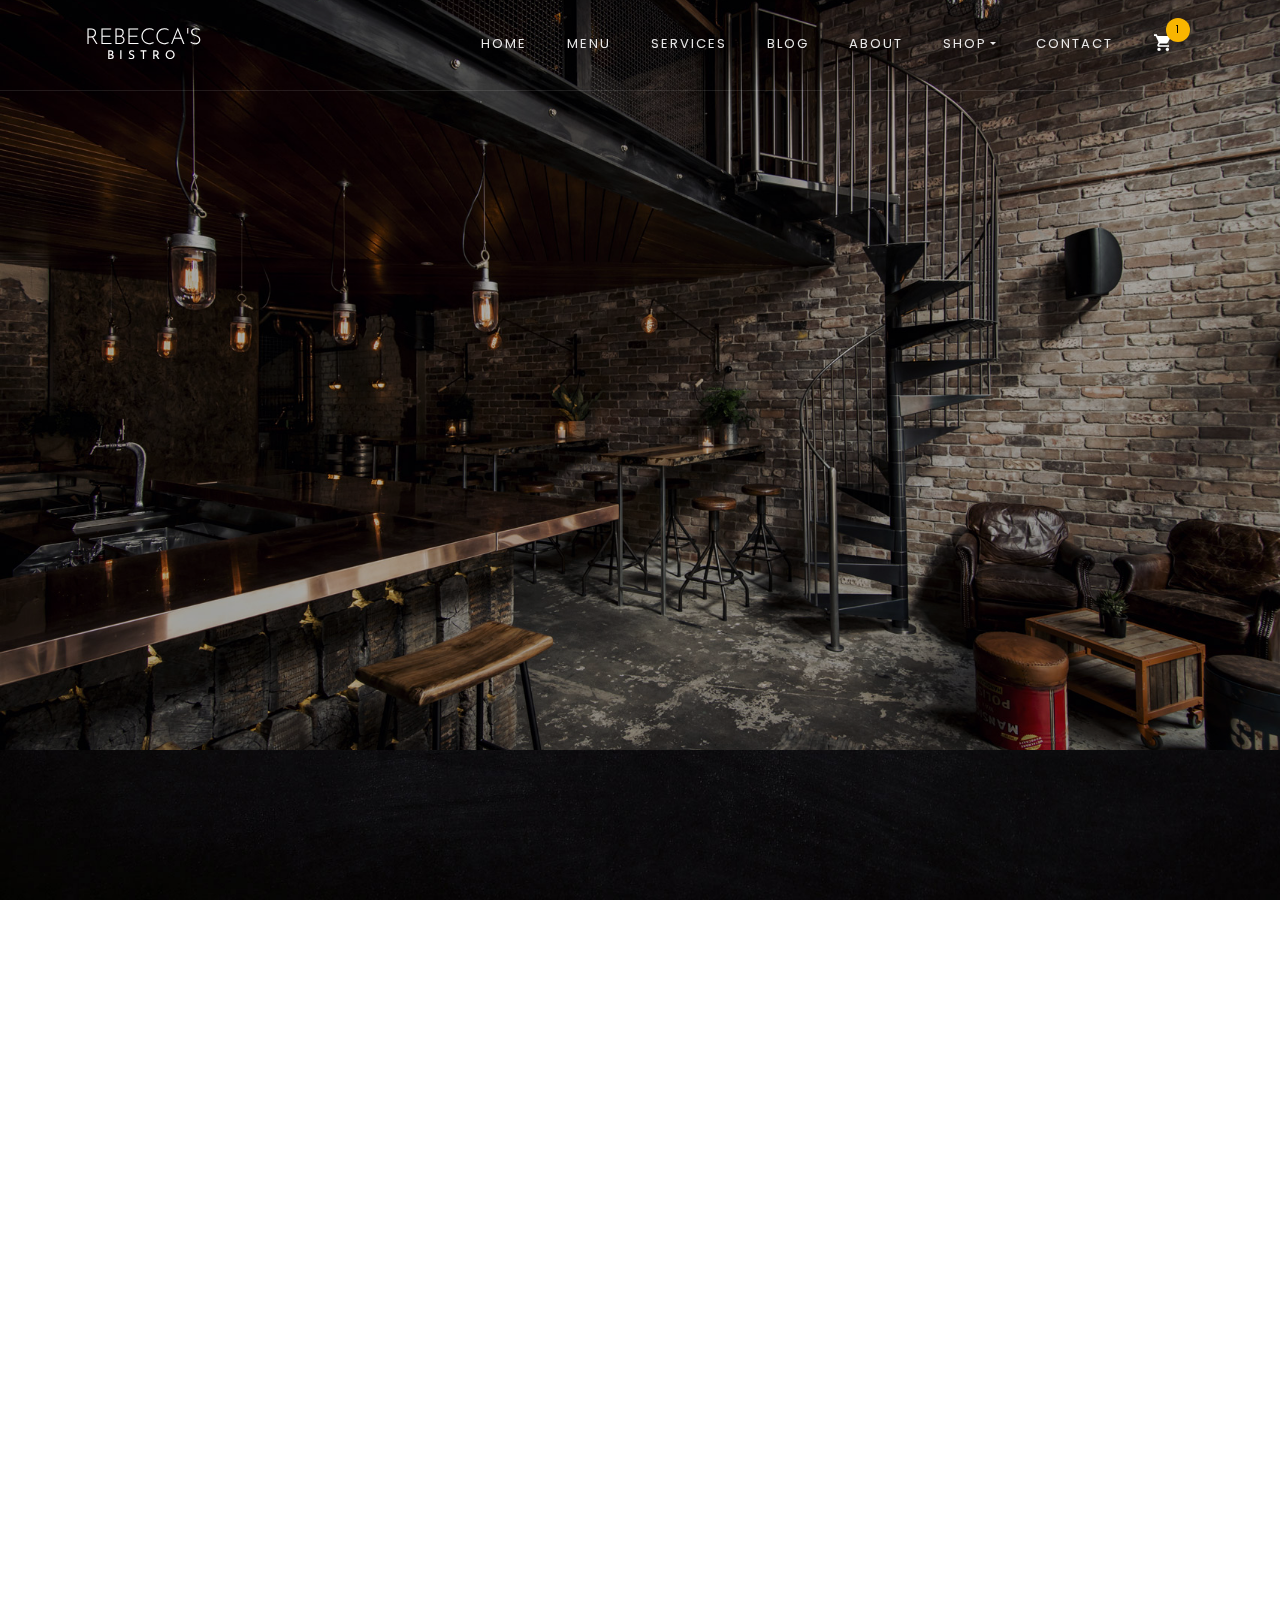
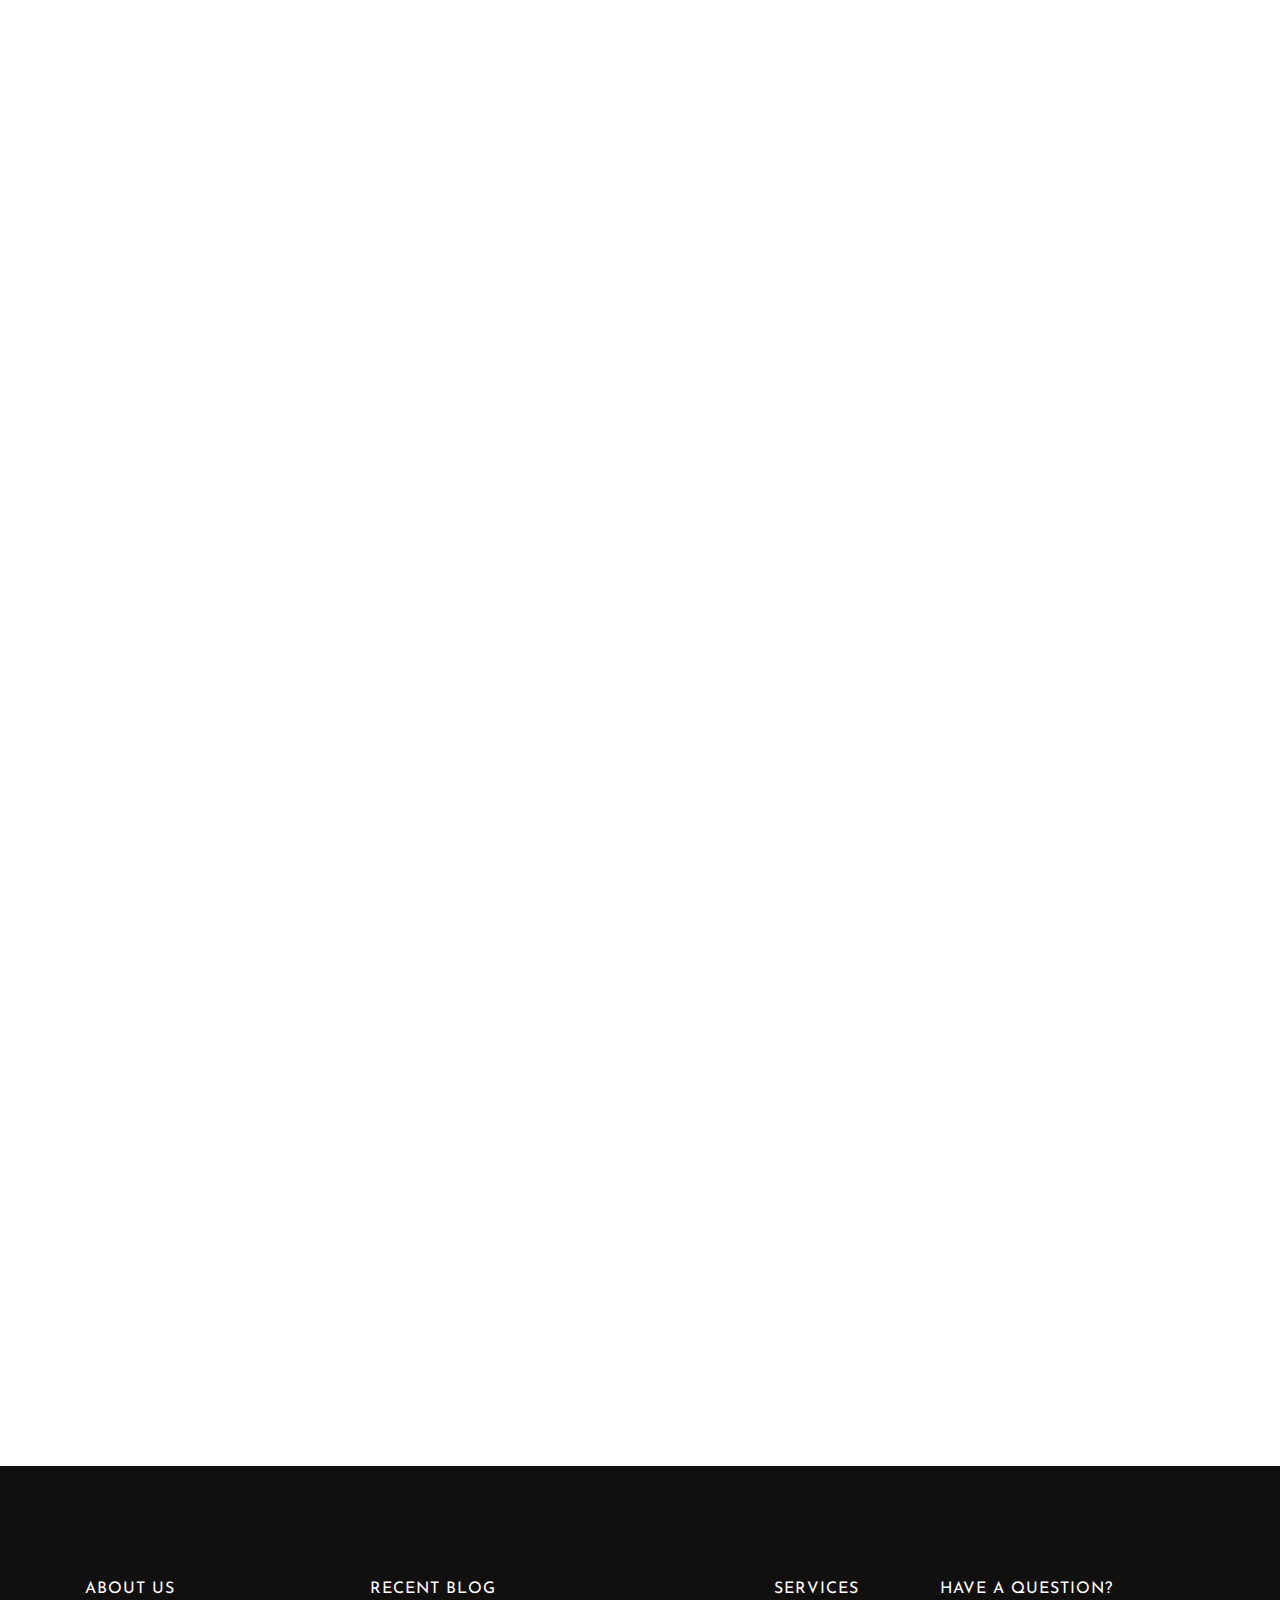
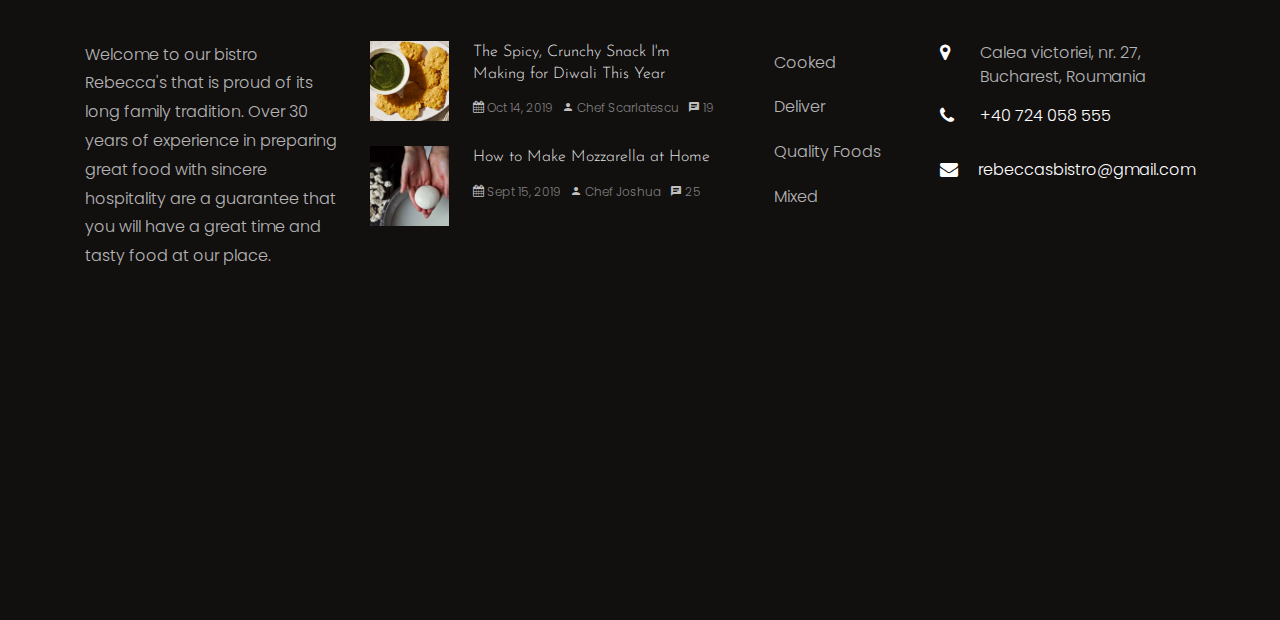
<file: cart.html>
<!DOCTYPE html>
<html lang="en">
  <head>
	  <title>Rebecca's Bistro</title>
    <meta charset="utf-8">
    <meta name="viewport" content="width=device-width, initial-scale=1, shrink-to-fit=no">
	
	
    <link rel="apple-touch-icon" sizes="180x180" href="images/apple-touch-icon.png">
    <link rel="icon" type="image/png" sizes="32x32" href="images/favicon-32x32.png">
    <link rel="icon" type="image/png" sizes="16x16" href="images/favicon-16x16.png">
    <link rel="manifest" href="images/site.webmanifest">


    <link href="https://fonts.googleapis.com/css?family=Poppins:300,400,500,600,700" rel="stylesheet">
    <link href="https://fonts.googleapis.com/css?family=Josefin+Sans:400,700" rel="stylesheet">
    <link href="https://fonts.googleapis.com/css?family=Great+Vibes" rel="stylesheet">

    <link rel="stylesheet" href="css/open-iconic-bootstrap.min.css">
    <link rel="stylesheet" href="css/animate.css">
    
    <link rel="stylesheet" href="css/owl.carousel.min.css">
    <link rel="stylesheet" href="css/owl.theme.default.min.css">
    <link rel="stylesheet" href="css/magnific-popup.css">

    <link rel="stylesheet" href="css/aos.css">

    <link rel="stylesheet" href="css/ionicons.min.css">

    <link rel="stylesheet" href="css/bootstrap-datepicker.css">
    <link rel="stylesheet" href="css/jquery.timepicker.css">

    
    <link rel="stylesheet" href="css/flaticon.css">
    <link rel="stylesheet" href="css/icomoon.css">
    <link rel="stylesheet" href="css/style.css">
  </head>
  <body>
  	<nav class="navbar navbar-expand-lg navbar-dark ftco_navbar bg-dark ftco-navbar-light" id="ftco-navbar">
	    <div class="container">
			<a class="navbar-brand" href="index.html">Rebecca's<small>Bistro</small></a>
			<button class="navbar-toggler" type="button" data-toggle="collapse" data-target="#ftco-nav" aria-controls="ftco-nav" aria-expanded="false" aria-label="Toggle navigation">
	        <span class="oi oi-menu"></span> Menu
	      </button>
	      <div class="collapse navbar-collapse" id="ftco-nav">
	        <ul class="navbar-nav ml-auto">
	          <li class="nav-item"><a href="index.html" class="nav-link">Home</a></li>
	          <li class="nav-item"><a href="menu.html" class="nav-link">Menu</a></li>
	          <li class="nav-item"><a href="services.html" class="nav-link">Services</a></li>
	          <li class="nav-item"><a href="blog.html" class="nav-link">Blog</a></li>
	          <li class="nav-item"><a href="about.html" class="nav-link">About</a></li>
	          <li class="nav-item dropdown">
              <a class="nav-link dropdown-toggle" href="room.html" id="dropdown04" data-toggle="dropdown" aria-haspopup="true" aria-expanded="false">Shop</a>
              <div class="dropdown-menu" aria-labelledby="dropdown04">
              	<a class="dropdown-item" href="shop.html">Shop</a>
                <a class="dropdown-item" href="product-of-the-week.html">Product of the week</a>
                <a class="dropdown-item" href="cart.html">Cart</a>
                <a class="dropdown-item" href="checkout.html">Checkout</a>
              </div>
            </li>
	          <li class="nav-item"><a href="contact.html" class="nav-link">Contact</a></li>
	          <li class="nav-item cart"><a href="cart.html" class="nav-link"><span class="icon icon-shopping_cart"></span><span class="bag d-flex justify-content-center align-items-center"><small>1</small></span></a></li>
	        </ul>
	      </div>
		  </div>
	  </nav>
    <!-- END nav -->

    <section class="home-slider owl-carousel">

      <div class="slider-item" style="background-image: url(images/bg_3.jpg);" data-stellar-background-ratio="0.5">
      	<div class="overlay"></div>
        <div class="container">
          <div class="row slider-text justify-content-center align-items-center">

            <div class="col-md-7 col-sm-12 text-center ftco-animate">
            	<h1 class="mb-3 mt-5 bread">Cart</h1>
	            <p class="breadcrumbs"><span class="mr-2"><a href="index.html">Home</a></span> <span>Cart</span></p>
            </div>

          </div>
        </div>
      </div>
    </section>
		
		<section class="ftco-section ftco-cart">
			<div class="container">
				<div class="row">
    			<div class="col-md-12 ftco-animate">
    				<div class="cart-list">
	    				<table class="table">
						    <thead class="thead-primary">
						      <tr class="text-center">
						        <th>&nbsp;</th>
						        <th>&nbsp;</th>
						        <th>Product</th>
						        <th>Price</th>
						        <th>Quantity</th>
						        <th>Total</th>
						      </tr>
						    </thead>
						    <tbody>
						      <tr class="text-center">
						        <td class="product-remove"><a href="#"><span class="icon-close"></span></a></td>
						        
						        <td class="image-prod"><div class="img" style="background-image:url(images/menu-2.jpg);"></div></td>
						        
						        <td class="product-name">
						        	<h3>CLASSIC BEEF BURGER</h3>
						        	<p>The patty may be pan fried, grilled, smoked or flame broiled. Hamburgers are often served with cheese, lettuce, tomato, onion, pickles, bacon, or chiles; condiments such as ketchup, mayonnaise, mustard, relish, or "special sauce"; and are frequently placed on sesame seed buns. A hamburger topped with cheese is called a cheeseburger.</p>
						        </td>
						        
						        <td class="price">$11.90</td>
						        
						        <td class="quantity">
						        	<div class="input-group mb-3">
					             	<input type="text" name="quantity" class="quantity form-control input-number" value="1" min="1" max="100">
					          	</div>
					          </td>
						        
						        <td class="total">$11.90</td>
						      </tr><!-- END TR-->

						      <tr class="text-center">
						        <td class="product-remove"><a href="#"><span class="icon-close"></span></a></td>
						        
						        <td class="image-prod"><div class="img" style="background-image:url(images/dish-2.jpg);"></div></td>
						        
						        <td class="product-name">
						        	<h3>Grilled Ribs Beef</h3>
						        	<p>Get Bobby Flay's secret to Perfectly Grilled Steak using any cut and seasoning with just salt and pepper with his recipe</p>
						        </td>
						        
						        <td class="price">$10.70</td>
						        
						        <td class="quantity">
						        	<div class="input-group mb-3">
					             	<input type="text" name="quantity" class="quantity form-control input-number" value="1" min="1" max="100">
					          	</div>
					          </td>
						        
						        <td class="total">$10.70</td>
						      </tr><!-- END TR-->
						    </tbody>
						  </table>
					  </div>
    			</div>
    		</div>
    		<div class="row justify-content-end">
    			<div class="col col-lg-3 col-md-6 mt-5 cart-wrap ftco-animate">
    				<div class="cart-total mb-3">
    					<h3>Cart Totals</h3>
    					<p class="d-flex">
    						<span>Subtotal</span>
    						<span>$21.98</span>
    					</p>
    					<p class="d-flex">
    						<span>Delivery</span>
    						<span>$2.00</span>
    					</p>
    					<p class="d-flex">
    						<span>Discount</span>
    						<span>$7.00</span>
    					</p>
    					<hr>
    					<p class="d-flex total-price">
    						<span>Total</span>
    						<span>$16.98</span>
    					</p>
    				</div>
    				<p class="text-center"><a href="checkout.html" class="btn btn-primary py-3 px-4">Proceed to Checkout</a></p>
    			</div>
    		</div>
			</div>
		</section>

    <section class="ftco-menu">
    	<div class="container">
    		<div class="row justify-content-center mb-5">
          <div class="col-md-7 heading-section text-center ftco-animate">
          	<span class="subheading">Discover</span>
            <h2 class="mb-4">Related Products</h2>
            <p>Some selected examples of plates are shown here. You can also take a look at some of our delicious food in more detail.</p>
          </div>
        </div>
    		<div class="row d-md-flex">
	    		<div class="col-lg-12 ftco-animate p-md-5">
		    		<div class="row">
		          <div class="col-md-12 nav-link-wrap mb-5">
		            <div class="nav ftco-animate nav-pills justify-content-center" id="v-pills-tab" role="tablist" aria-orientation="vertical">
		              <a class="nav-link active" id="v-pills-1-tab" data-toggle="pill" href="#v-pills-1" role="tab" aria-controls="v-pills-1" aria-selected="true">Main Dish</a>

		              <a class="nav-link" id="v-pills-2-tab" data-toggle="pill" href="#v-pills-2" role="tab" aria-controls="v-pills-2" aria-selected="false">Drinks</a>

		              <a class="nav-link" id="v-pills-3-tab" data-toggle="pill" href="#v-pills-3" role="tab" aria-controls="v-pills-3" aria-selected="false">Desserts</a>
		            </div>
		          </div>
		          <div class="col-md-12 d-flex align-items-center">
		            
		            <div class="tab-content ftco-animate" id="v-pills-tabContent">

		              <div class="tab-pane fade show active" id="v-pills-1" role="tabpanel" aria-labelledby="v-pills-1-tab">
		              	<div class="row">
		              		<div class="col-md-4 text-center">
		              			<div class="menu-wrap">
		              				<a href="#" class="menu-img img mb-4" style="background-image: url(images/dish-1.jpg);"></a>
		              				<div class="text">
		              					<h3><a href="#">Grilled Beef</a></h3>
		              					<p>Get Bobby Flay's secret to Perfectly Grilled Steak using any cut and seasoning with just salt and pepper with his recipe</p>
		              					<p class="price"><span>$10.90</span></p>
		              				</div>
		              			</div>
		              		</div>
		              		<div class="col-md-4 text-center">
		              			<div class="menu-wrap">
		              				<a href="#" class="menu-img img mb-4" style="background-image: url(images/dish-2.jpg);"></a>
		              				<div class="text">
		              					<h3><a href="#">Sticky Oven Barbecue Ribs</a></h3>
		              					<p>Oven Barbecue Ribs slathered in the most delicious sticky barbecue sauce with a kick of garlic and optional heat.</p>
		              					<p class="price"><span>$12.90</span></p>
		              				</div>
		              			</div>
		              		</div>
		              		<div class="col-md-4 text-center">
		              			<div class="menu-wrap">
		              				<a href="#" class="menu-img img mb-4" style="background-image: url(images/dish-3.jpg);"></a>
		              				<div class="text">
		              					<h3><a href="#">Oven Baked Chicken Breast</a></h3>
		              					<p>The secret to juicy Oven Baked Chicken Breast is to add a touch of brown sugar into the seasoning and to cook fast</p>
		              					<p class="price"><span>$10.90</span></p>
		              				</div>
		              			</div>
		              		</div>		             
		              	</div>
		              </div>

		              <div class="tab-pane fade" id="v-pills-2" role="tabpanel" aria-labelledby="v-pills-2-tab">
		                <div class="row">
		              		<div class="col-md-4 text-center">
		              			<div class="menu-wrap">
		              				<a href="#" class="menu-img img mb-4" style="background-image: url(images/drink-1.jpg);"></a>
		              				<div class="text">
		              					<h3><a href="#">Lemonade Juice</a></h3>
		              					<p>Juice bars are popping up everywhere for good reason! Drinking fresh juices can detoxify the body, help to create a more alkaline body.</p>
		              					<p class="price"><span>$2.90</span></p>
		              				</div>
		              			</div>
		              		</div>
		              		<div class="col-md-4 text-center">
		              			<div class="menu-wrap">
		              				<a href="#" class="menu-img img mb-4" style="background-image: url(images/drink-2.jpg);"></a>
		              				<div class="text">
		              					<h3><a href="#">Pineapple Juice</a></h3>
		              					<p>A delightful medium bodied wine, Carmel Selected Cabernet Sauvignon carries pleasant amounts of blackcurrant and berry fruit.</p>
		              					<p class="price"><span>$11.90</span></p>
		              				</div>
		              			</div>
		              		</div>
		              		<div class="col-md-4 text-center">
		              			<div class="menu-wrap">
		              				<a class="menu-img img mb-4" style="background-image: url(images/drink-3.jpg);"></a>
		              				<div class="text">
		              					<h3><a>Soda Drinks</a></h3>
		              					<p>Kick your Diet Coke habit with fruity and refreshing spritzers that provide a natural alternative to the not-so-healthy soft drink</p>
		              					<p class="price"><span>$3.90</span></p>
		              				</div>
		              			</div>
		              		</div>
		              		
		              	</div>
		              </div>

		              <div class="tab-pane fade" id="v-pills-3" role="tabpanel" aria-labelledby="v-pills-3-tab">
		                <div class="row">
		              		<div class="col-md-4 text-center">
		              			<div class="menu-wrap">
		              				<a class="menu-img img mb-4" style="background-image: url(images/dessert-1.jpg);"></a>
		              				<div class="text">
		              					<h3><a>STRAWBERRY CAKE HONEY</a></h3>
		              					<p>This Homemade Strawberry Cake is full of sweet, fresh strawberry flavor! Moist strawberry cake with strawberry cream cheese frosting</p>
		              					<p class="price"><span>$5.90</span></p>
		              				</div>
		              			</div>
		              		</div>
		              		<div class="col-md-4 text-center">
		              			<div class="menu-wrap">
		              				<a class="menu-img img mb-4" style="background-image: url(images/dessert-2.jpg);"></a>
		              				<div class="text">
		              					<h3><a>AMERICAN PANCAKES</a></h3>
		              					<p>To make it even more authentic, use sweet Hot Cake syrup or honey instead of maple syrup</p>
		              					<p class="price"><span>$7.90</span></p>
		              				</div>
		              			</div>
		              		</div>
		              		<div class="col-md-4 text-center">
		              			<div class="menu-wrap">
		              				<a class="menu-img img mb-4" style="background-image: url(images/dessert-3.jpg);"></a>
		              				<div class="text">
		              					<h3><a>Tartine</a></h3>
		              					<p>Homemade Tartine croissant on a white plate next to a coffee cup</p>
		              					<p class="price"><span>$4.90</span></p>
		              				</div>
		              			</div>
		              		</div>		              		
		              	</div>
		              </div>
		            </div>
		          </div>
		        </div>
		      </div>
		    </div>
    	</div>
    </section>


    <footer class="ftco-footer ftco-section img">
    	<div class="overlay"></div>
      <div class="container">
        <div class="row mb-5">
          <div class="col-lg-3 col-md-6 mb-5 mb-md-5">
            <div class="ftco-footer-widget mb-4">
              <h2 class="ftco-heading-2">About Us</h2>
              <p>Welcome to our bistro Rebecca's that is proud of its long family tradition. Over 30 years of experience in preparing great food with sincere hospitality are a guarantee that you will have a great time and tasty food at our place.</p>
              <ul class="ftco-footer-social list-unstyled float-md-left float-lft mt-5">
                <li class="ftco-animate"><a href="#"><span class="icon-twitter"></span></a></li>
                <li class="ftco-animate"><a href="https://www.facebook.com/Dianei4"><span class="icon-facebook"></span></a></li>
                <li class="ftco-animate"><a href="https://www.instagram.com/dianei_4/?hl=ro"><span class="icon-instagram"></span></a></li>
              </ul>
            </div>
          </div>
          <div class="col-lg-4 col-md-6 mb-5 mb-md-5">
            <div class="ftco-footer-widget mb-4">
              <h2 class="ftco-heading-2">Recent Blog</h2>
              <div class="block-21 mb-4 d-flex">
                <a class="blog-img mr-4" style="background-image: url(images/image_1.jpg);"></a>
                <div class="text">
                  <h3 class="heading"><a href="blog-single.html#exactlineblogpost1">The Spicy, Crunchy Snack I'm Making for Diwali This Year</a></h3>
                  <div class="meta">
                    <div><a href="#"><span class="icon-calendar"></span> Oct 14, 2019</a></div>
                    <div><a href="#"><span class="icon-person"></span> Chef Scarlatescu</a></div>
                    <div><a href="#"><span class="icon-chat"></span> 19</a></div>
                  </div>
                </div>
              </div>
              <div class="block-21 mb-4 d-flex">
                <a class="blog-img mr-4" style="background-image: url(images/image_2.jpg);"></a>
                <div class="text">
                  <h3 class="heading"><a href="blog-single.html#exactlineblogpost2">How to Make Mozzarella at Home</a></h3>
                  <div class="meta">
                    <div><a href="#"><span class="icon-calendar"></span> Sept 15, 2019</a></div>
                    <div><a href="#"><span class="icon-person"></span> Chef Joshua</a></div>
                    <div><a href="#"><span class="icon-chat"></span> 25</a></div>
                  </div>
                </div>
              </div>
            </div>
          </div>
          <div class="col-lg-2 col-md-6 mb-5 mb-md-5">
             <div class="ftco-footer-widget mb-4 ml-md-4">
              <h2 class="ftco-heading-2">Services</h2>
              <ul class="list-unstyled">
                <li><a href="#" class="py-2 d-block">Cooked</a></li>
                <li><a href="#" class="py-2 d-block">Deliver</a></li>
                <li><a href="#" class="py-2 d-block">Quality Foods</a></li>
                <li><a href="#" class="py-2 d-block">Mixed</a></li>
              </ul>
            </div>
          </div>
          <div class="col-lg-3 col-md-6 mb-5 mb-md-5">
            <div class="ftco-footer-widget mb-4">
            	<h2 class="ftco-heading-2">Have a Question?</h2>
            	<div class="block-23 mb-3">
	              <ul>
	                <li><span class="icon icon-map-marker"></span><span class="text">Calea victoriei, nr. 27, Bucharest, Roumania<span></li>
	                <li><a href="#"><span class="icon icon-phone"></span><span class="text">+40 724 058 555</span></a></li>
	                <li><a href="#"><span class="icon icon-envelope"></span><span class="text">rebeccasbistro@gmail.com</span></a></li>
	              </ul>
	            </div>
            </div>
          </div>
        </div>
        <div class="row">
          <div class="col-md-12 text-center">
          </div>
        </div>
      </div>
	</footer>
	
  <div id="ftco-loader" class="show fullscreen"><svg class="circular" width="48px" height="48px"><circle class="path-bg" cx="24" cy="24" r="22" fill="none" stroke-width="4" stroke="#eeeeee"/><circle class="path" cx="24" cy="24" r="22" fill="none" stroke-width="4" stroke-miterlimit="10" stroke="#F96D00"/></svg></div>
  
  <script src="js/jquery.min.js"></script>
  <script src="js/jquery-migrate-3.0.1.min.js"></script>
  <script src="js/popper.min.js"></script>
  <script src="js/bootstrap.min.js"></script>
  <script src="js/jquery.easing.1.3.js"></script>
  <script src="js/jquery.waypoints.min.js"></script>
  <script src="js/jquery.stellar.min.js"></script>
  <script src="js/owl.carousel.min.js"></script>
  <script src="js/jquery.magnific-popup.min.js"></script>
  <script src="js/aos.js"></script>
  <script src="js/jquery.animateNumber.min.js"></script>
  <script src="js/bootstrap-datepicker.js"></script>
  <script src="js/jquery.timepicker.min.js"></script>
  <script src="js/scrollax.min.js"></script>
  <script src="js/main.js"></script>

    
  </body>
</html>
</file>
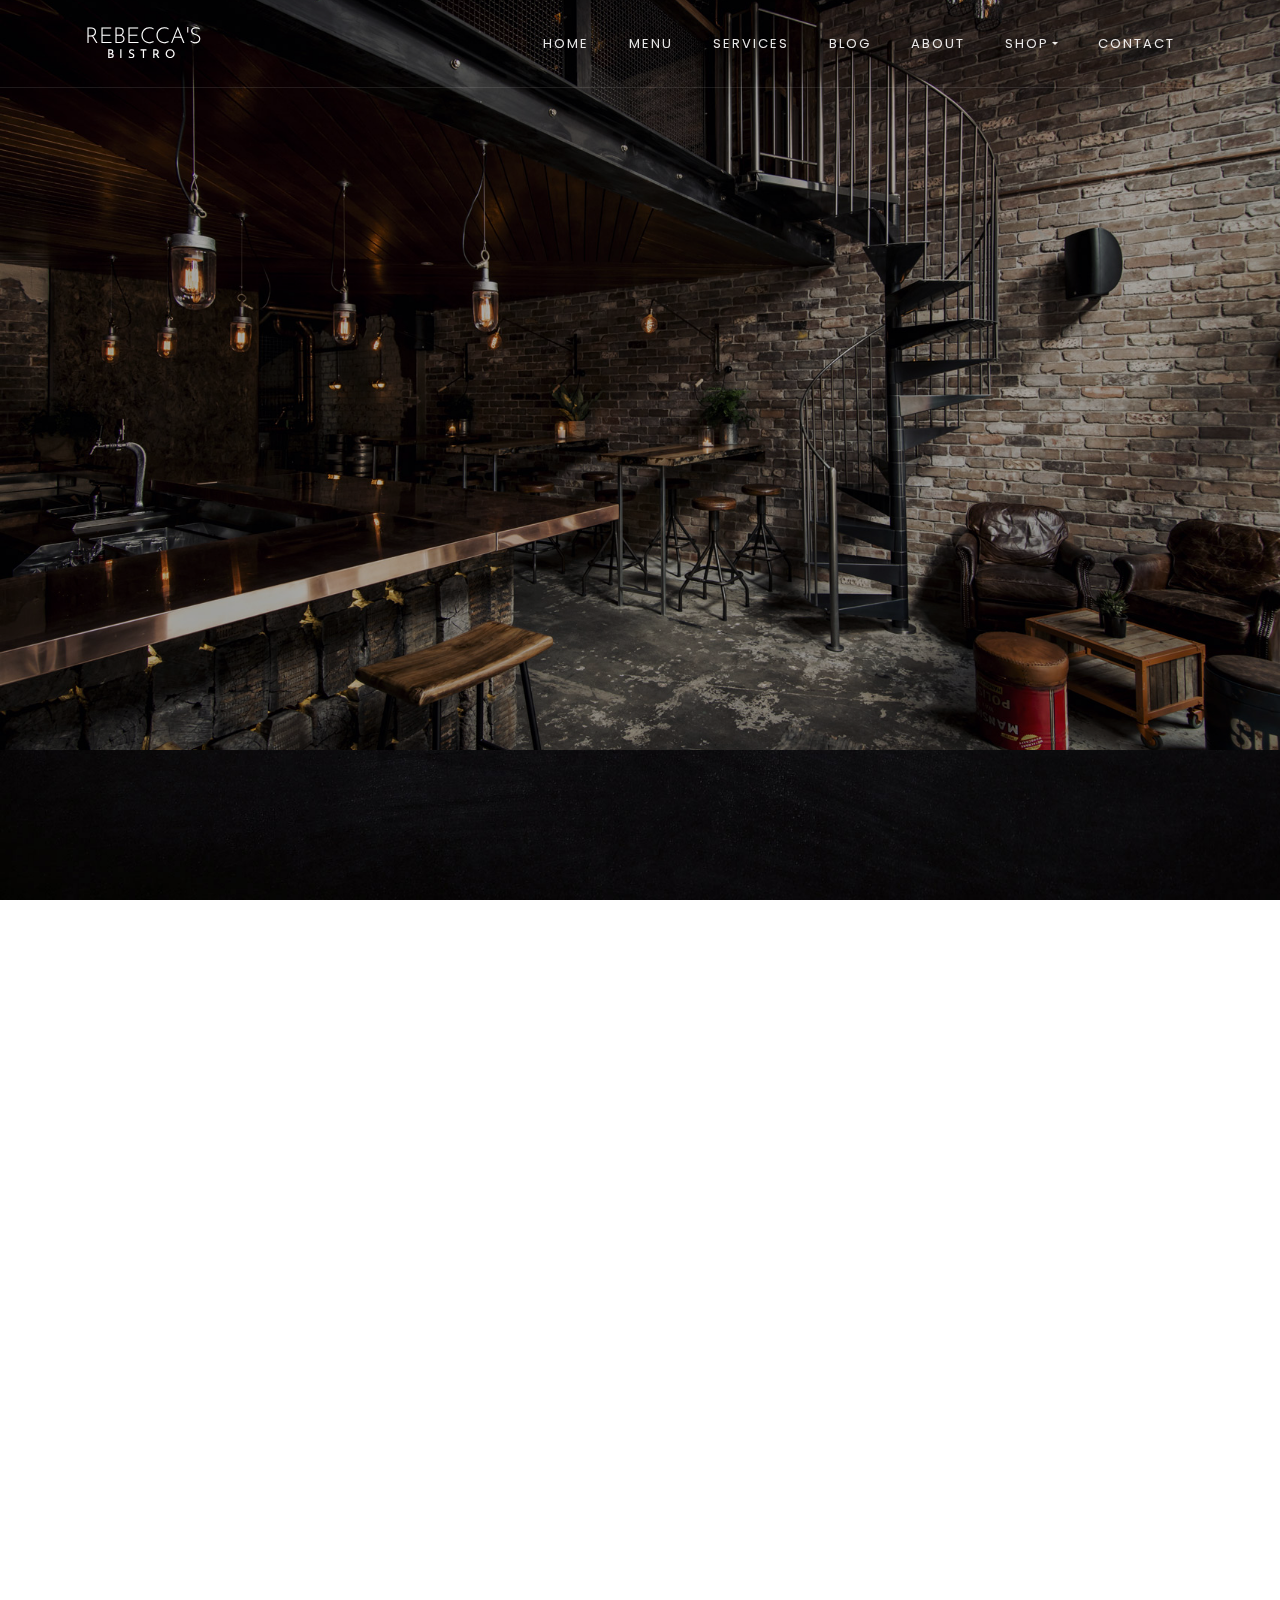
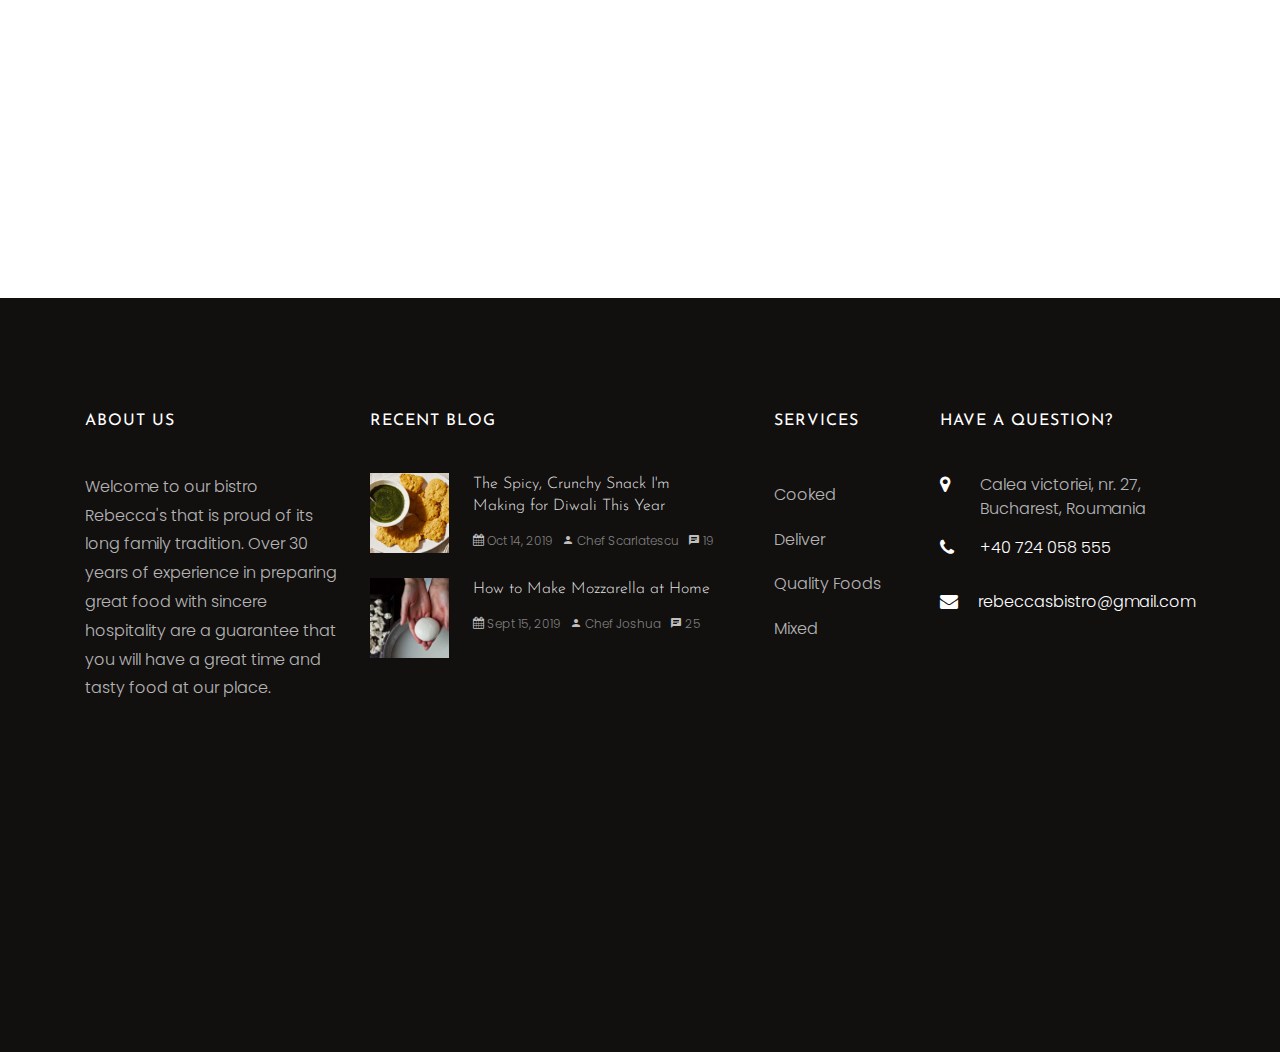
<file: checkout.html>
<!DOCTYPE html>
<html lang="en">
  <head>
      <title>Rebecca's Bistro</title>
      <meta charset="utf-8">
      <meta name="viewport" content="width=device-width, initial-scale=1, shrink-to-fit=no">
    
    
      <link rel="apple-touch-icon" sizes="180x180" href="images/apple-touch-icon.png">
      <link rel="icon" type="image/png" sizes="32x32" href="images/favicon-32x32.png">
      <link rel="icon" type="image/png" sizes="16x16" href="images/favicon-16x16.png">
      <link rel="manifest" href="images/site.webmanifest">
  
  
      <link href="https://fonts.googleapis.com/css?family=Poppins:300,400,500,600,700" rel="stylesheet">
      <link href="https://fonts.googleapis.com/css?family=Josefin+Sans:400,700" rel="stylesheet">
      <link href="https://fonts.googleapis.com/css?family=Great+Vibes" rel="stylesheet">
  
    <link rel="stylesheet" href="css/open-iconic-bootstrap.min.css">
    <link rel="stylesheet" href="css/animate.css">
    
    <link rel="stylesheet" href="css/owl.carousel.min.css">
    <link rel="stylesheet" href="css/owl.theme.default.min.css">
    <link rel="stylesheet" href="css/magnific-popup.css">

    <link rel="stylesheet" href="css/aos.css">

    <link rel="stylesheet" href="css/ionicons.min.css">

    <link rel="stylesheet" href="css/bootstrap-datepicker.css">
    <link rel="stylesheet" href="css/jquery.timepicker.css">

    
    <link rel="stylesheet" href="css/flaticon.css">
    <link rel="stylesheet" href="css/icomoon.css">
    <link rel="stylesheet" href="css/style.css">
  </head>
  <body  onLoad="document.registration.userid.focus();">
  	<nav class="navbar navbar-expand-lg navbar-dark ftco_navbar bg-dark ftco-navbar-light" id="ftco-navbar">
	    <div class="container">
	      <a class="navbar-brand" href="index.html">Rebecca's<small>Bistro</small></a>
	      <button class="navbar-toggler" type="button" data-toggle="collapse" data-target="#ftco-nav" aria-controls="ftco-nav" aria-expanded="false" aria-label="Toggle navigation">
	        <span class="oi oi-menu"></span> Menu
	      </button>
	      <div class="collapse navbar-collapse" id="ftco-nav">
	        <ul class="navbar-nav ml-auto">
	          <li class="nav-item"><a href="index.html" class="nav-link">Home</a></li>
	          <li class="nav-item"><a href="menu.html" class="nav-link">Menu</a></li>
	          <li class="nav-item"><a href="services.html" class="nav-link">Services</a></li>
	          <li class="nav-item"><a href="blog.html" class="nav-link">Blog</a></li>
	          <li class="nav-item"><a href="about.html" class="nav-link">About</a></li>
	          <li class="nav-item dropdown">
              <a class="nav-link dropdown-toggle" href="room.html" id="dropdown04" data-toggle="dropdown" aria-haspopup="true" aria-expanded="false">Shop</a>
              <div class="dropdown-menu" aria-labelledby="dropdown04">
              	<a class="dropdown-item" href="shop.html">Shop</a>
                <a class="dropdown-item" href="product-of-the-week.html">Product of the week</a>
                <a class="dropdown-item" href="checkout.html">Checkout</a>
              </div>
            </li>
	          <li class="nav-item"><a href="contact.html" class="nav-link">Contact</a></li>
	        </ul>
	      </div>
		  </div>
	  </nav>
    <!-- END nav -->

    <section class="home-slider owl-carousel">

      <div class="slider-item" style="background-image: url(images/bg_3.jpg);" data-stellar-background-ratio="0.5">
      	<div class="overlay"></div>
        <div class="container">
          <div class="row slider-text justify-content-center align-items-center">

            <div class="col-md-7 col-sm-12 text-center ftco-animate">
            	<h1 class="mb-3 mt-5 bread">Checkout</h1>
	            <p class="breadcrumbs"><span class="mr-2"><a href="index.html">Home</a></span> <span>Checout</span></p>
            </div>

          </div>
        </div>
      </div>
    </section>

    <section class="ftco-section">
      <div class="container">
        <div class="row">
          <div class="col-xl-8 ftco-animate">
						<form name='registration' onSubmit="return formValidation();">
              <ul>
              <li><label for="userid">User id:</label></li>
              <li><input type="text" name="userid" size="12" /></li>
              <li><label for="passid">Password:</label></li>
              <li><input type="password" name="passid" size="12" /></li>
              <li><label for="username">Name:</label></li>
              <li><input type="text" name="username" size="50" /></li>
              <li><label for="address">Address:</label></li>
              <li><input type="text" name="address" size="50" /></li>
              <li><label for="country">Country:</label></li>
              <li><select name="country">
              <option selected="" value="Default">(Please select a country)</option>
              <option value="AF">Australia</option>
              <option value="AL">Canada</option>
              <option value="RO">Romania</option>
              <option value="AS">Russia</option>
              <option value="AD">USA</option>
              </select></li>
              <li><label for="zip">ZIP Code:</label></li>
              <li><input type="text" name="zip" /></li>
              <li><label for="email">Email:</label></li>
              <li><input type="text" name="email" size="50" /></li>
              <li><label id="gender">Sex:</label></li>
              <li><input type="radio" name="msex" value="Male" /><span>Male</span></li>
              <li><input type="radio" name="fsex" value="Female" /><span>Female</span></li>
              <li><label>Language:</label></li>
              <li><input type="checkbox" id="myCheckbox" name="en" value="en" checked /><span>English</span></li>
              <li><label for="desc">About:</label></li>
              <li><textarea name="desc" id="desc"></textarea></li>
              <li><input type="submit" name="submit" value="Submit" /></li>
              </ul>
              </form>
          </div> <!-- .col-md-8 -->



          <div class="col-xl-4 sidebar ftco-animate">
            <div class="sidebar-box">
              <form action="#" class="search-form">
                <div class="form-group">
                	<div class="icon">
	                  <span class="icon-search"></span>
                  </div>
                  <input type="text" class="form-control" placeholder="Search...">
                </div>
              </form>
            </div>
            <div class="sidebar-box ftco-animate">
              <div class="categories">
                <h3>Categories</h3>
                <li><a href="#">Tour <span>(4)</span></a></li>
                <li><a href="#">Hotel <span>(2)</span></a></li>
                <li><a href="#">Coffee <span>(8)</span></a></li>
                <li><a href="#">Drinks <span>(5)</span></a></li>
                <li><a href="#">Foods <span>(15)</span></a></li>
                <li><a href="#">Travel <span>(3)</span></a></li>
              </div>
            </div>

            <div class="sidebar-box ftco-animate">
              <h3>Recent Blog</h3>
              <div class="block-21 mb-4 d-flex">
                <a class="blog-img mr-4" style="background-image: url(images/image_1.jpg);"></a>
                <div class="text">
                  <h3 class="heading"><a href="blog-single.html#exactlineblogpost1">The Spicy, Crunchy Snack I'm Making for Diwali This Year</a></h3>
                  <div class="meta">
                    <div><a href="#"><span class="icon-calendar"></span> November 1, 2019</a></div>
                    <div><a href="#"><span class="icon-person"></span> Kristy Mucci</a></div>
                    <div><a href="#"><span class="icon-chat"></span> 6</a></div>
                  </div>
                </div>
              </div>
              <div class="block-21 mb-4 d-flex">
                <a class="blog-img mr-4" style="background-image: url(images/image_2.jpg);"></a>
                <div class="text">
                  <h3 class="heading"><a href="blog-single.html#exactlineblogpost2">How to Make Mozzarella at Home</a></h3>
                  <div class="meta">
                    <div><a href="#"><span class="icon-calendar"></span> November 1, 2019</a></div>
                    <div><a href="#"><span class="icon-person"></span> Kristy Mucci</a></div>
                    <div><a href="#"><span class="icon-chat"></span> 8</a></div>
                  </div>
                </div>
              </div>
            </div>

        </div>
      </div>
    </section>

   <footer class="ftco-footer ftco-section img">
    	<div class="overlay"></div>
      <div class="container">
        <div class="row mb-5">
          <div class="col-lg-3 col-md-6 mb-5 mb-md-5">
            <div class="ftco-footer-widget mb-4">
              <h2 class="ftco-heading-2">About Us</h2>
              <p>Welcome to our bistro Rebecca's that is proud of its long family tradition. Over 30 years of experience in preparing great food with sincere hospitality are a guarantee that you will have a great time and tasty food at our place.</p>
              <ul class="ftco-footer-social list-unstyled float-md-left float-lft mt-5">
                <li class="ftco-animate"><a href="#"><span class="icon-twitter"></span></a></li>
                <li class="ftco-animate"><a href="https://www.facebook.com/Dianei4"><span class="icon-facebook"></span></a></li>
                <li class="ftco-animate"><a href="https://www.instagram.com/dianei_4/?hl=ro"><span class="icon-instagram"></span></a></li>
              </ul>
            </div>
          </div>
          <div class="col-lg-4 col-md-6 mb-5 mb-md-5">
            <div class="ftco-footer-widget mb-4">
              <h2 class="ftco-heading-2">Recent Blog</h2>
              <div class="block-21 mb-4 d-flex">
                <a class="blog-img mr-4" style="background-image: url(images/image_1.jpg);"></a>
                <div class="text">
                  <h3 class="heading"><a href="blog-single.html#exactlineblogpost1">The Spicy, Crunchy Snack I'm Making for Diwali This Year</a></h3>
                  <div class="meta">
                    <div><a href="#"><span class="icon-calendar"></span> Oct 14, 2019</a></div>
                    <div><a href="#"><span class="icon-person"></span> Chef Scarlatescu</a></div>
                    <div><a href="#"><span class="icon-chat"></span> 19</a></div>
                  </div>
                </div>
              </div>
              <div class="block-21 mb-4 d-flex">
                <a class="blog-img mr-4" style="background-image: url(images/image_2.jpg);"></a>
                <div class="text">
                  <h3 class="heading"><a href="blog-single.html#exactlineblogpost2">How to Make Mozzarella at Home</a></h3>
                  <div class="meta">
                    <div><a href="#"><span class="icon-calendar"></span> Sept 15, 2019</a></div>
                    <div><a href="#"><span class="icon-person"></span> Chef Joshua</a></div>
                    <div><a href="#"><span class="icon-chat"></span> 25</a></div>
                  </div>
                </div>
              </div>
            </div>
          </div>
          <div class="col-lg-2 col-md-6 mb-5 mb-md-5">
             <div class="ftco-footer-widget mb-4 ml-md-4">
              <h2 class="ftco-heading-2">Services</h2>
              <ul class="list-unstyled">
                <li><a href="#" class="py-2 d-block">Cooked</a></li>
                <li><a href="#" class="py-2 d-block">Deliver</a></li>
                <li><a href="#" class="py-2 d-block">Quality Foods</a></li>
                <li><a href="#" class="py-2 d-block">Mixed</a></li>
              </ul>
            </div>
          </div>
          <div class="col-lg-3 col-md-6 mb-5 mb-md-5">
            <div class="ftco-footer-widget mb-4">
            	<h2 class="ftco-heading-2">Have a Question?</h2>
            	<div class="block-23 mb-3">
	              <ul>
	                <li><span class="icon icon-map-marker"></span><span class="text">Calea victoriei, nr. 27, Bucharest, Roumania<span></li>
	                <li><a href="#"><span class="icon icon-phone"></span><span class="text">+40 724 058 555</span></a></li>
	                <li><a href="#"><span class="icon icon-envelope"></span><span class="text">rebeccasbistro@gmail.com</span></a></li>
	              </ul>
	            </div>
            </div>
          </div>
        </div>
        <div class="row">
          <div class="col-md-12 text-center">
          </div>
        </div>
      </div>
    </footer>
  
  <div id="ftco-loader" class="show fullscreen"><svg class="circular" width="48px" height="48px"><circle class="path-bg" cx="24" cy="24" r="22" fill="none" stroke-width="4" stroke="#eeeeee"/><circle class="path" cx="24" cy="24" r="22" fill="none" stroke-width="4" stroke-miterlimit="10" stroke="#F96D00"/></svg></div>


  <script src="js/jquery.min.js"></script>
  <script src="js/jquery-migrate-3.0.1.min.js"></script>
  <script src="js/popper.min.js"></script>
  <script src="js/bootstrap.min.js"></script>
  <script src="js/jquery.easing.1.3.js"></script>
  <script src="js/jquery.waypoints.min.js"></script>
  <script src="js/jquery.stellar.min.js"></script>
  <script src="js/owl.carousel.min.js"></script>
  <script src="js/jquery.magnific-popup.min.js"></script>
  <script src="js/aos.js"></script>
  <script src="js/jquery.animateNumber.min.js"></script>
  <script src="js/bootstrap-datepicker.js"></script>
  <script src="js/jquery.timepicker.min.js"></script>
  <script src="js/scrollax.min.js"></script>
  <script src="js/main.js"></script>
  <script src="js/formValidation.js"></script> 
  <script src="js/tryjsref_event_preventdefault.js"></script>
  </body>
</html>
</file>
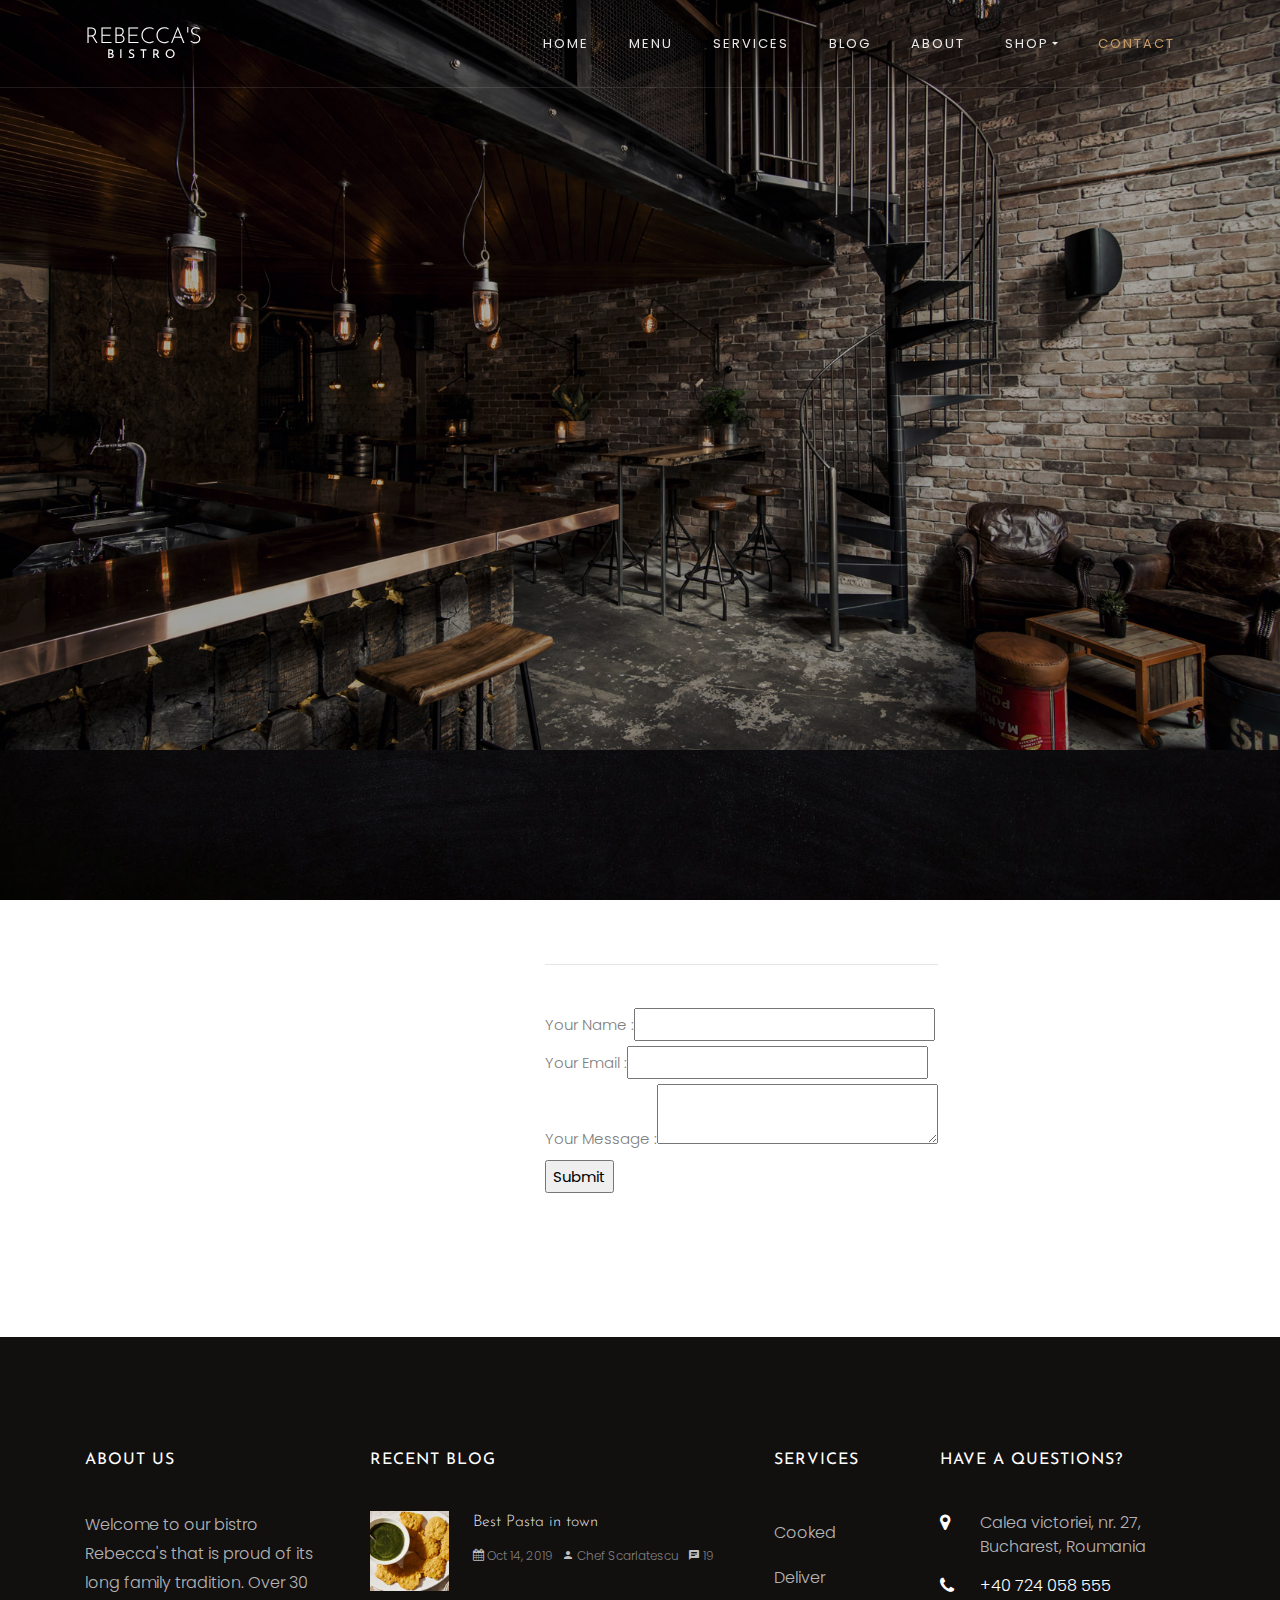
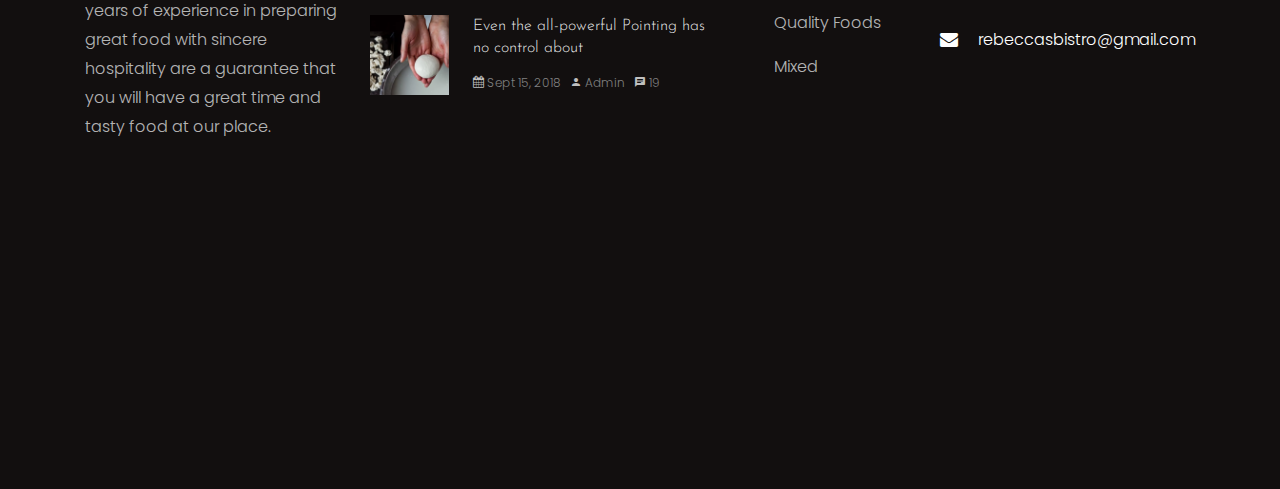
<file: contact.html>
<!DOCTYPE html>
<html lang="en">
  <head>
      <title>Rebecca's Bistro</title>
      <meta charset="utf-8">
      <meta name="viewport" content="width=device-width, initial-scale=1, shrink-to-fit=no">
    
    
      <link rel="apple-touch-icon" sizes="180x180" href="images/apple-touch-icon.png">
      <link rel="icon" type="image/png" sizes="32x32" href="images/favicon-32x32.png">
      <link rel="icon" type="image/png" sizes="16x16" href="images/favicon-16x16.png">
      <link rel="manifest" href="images/site.webmanifest">
  
  
      <link href="https://fonts.googleapis.com/css?family=Poppins:300,400,500,600,700" rel="stylesheet">
      <link href="https://fonts.googleapis.com/css?family=Josefin+Sans:400,700" rel="stylesheet">
      <link href="https://fonts.googleapis.com/css?family=Great+Vibes" rel="stylesheet">
  
    <link rel="stylesheet" href="css/open-iconic-bootstrap.min.css">
    <link rel="stylesheet" href="css/animate.css">
    
    <link rel="stylesheet" href="css/owl.carousel.min.css">
    <link rel="stylesheet" href="css/owl.theme.default.min.css">
    <link rel="stylesheet" href="css/magnific-popup.css">

    <link rel="stylesheet" href="css/aos.css">

    <link rel="stylesheet" href="css/ionicons.min.css">

    <link rel="stylesheet" href="css/bootstrap-datepicker.css">
    <link rel="stylesheet" href="css/jquery.timepicker.css">

    
    <link rel="stylesheet" href="css/flaticon.css">
    <link rel="stylesheet" href="css/icomoon.css">
    <link rel="stylesheet" href="css/style.css">
  </head>
  <body>
  	<nav class="navbar navbar-expand-lg navbar-dark ftco_navbar bg-dark ftco-navbar-light" id="ftco-navbar">
	    <div class="container">
	      <a class="navbar-brand" href="index.html">Rebecca's<small>Bistro</small></a>
	      <button class="navbar-toggler" type="button" data-toggle="collapse" data-target="#ftco-nav" aria-controls="ftco-nav" aria-expanded="false" aria-label="Toggle navigation">
	        <span class="oi oi-menu"></span> Menu
	      </button>
	      <div class="collapse navbar-collapse" id="ftco-nav">
	        <ul class="navbar-nav ml-auto">
	          <li class="nav-item"><a href="index.html" class="nav-link">Home</a></li>
	          <li class="nav-item"><a href="menu.html" class="nav-link">Menu</a></li>
	          <li class="nav-item"><a href="services.html" class="nav-link">Services</a></li>
	          <li class="nav-item"><a href="blog.html" class="nav-link">Blog</a></li>
	          <li class="nav-item"><a href="about.html" class="nav-link">About</a></li>
	          <li class="nav-item dropdown">
              <a class="nav-link dropdown-toggle" href="room.html" id="dropdown04" data-toggle="dropdown" aria-haspopup="true" aria-expanded="false">Shop</a>
              <div class="dropdown-menu" aria-labelledby="dropdown04">
              	<a class="dropdown-item" href="shop.html">Shop</a>
                <a class="dropdown-item" href="product-of-the-week.html">Product of the week</a>
                <a class="dropdown-item" href="checkout.html">Checkout</a>
              </div>
            </li>
	          <li class="nav-item active"><a href="contact.html" class="nav-link">Contact</a></li>
	        </ul>
	      </div>
		  </div>
	  </nav>

    <section class="home-slider owl-carousel">

      <div class="slider-item" style="background-image: url(images/bg_3.jpg);" data-stellar-background-ratio="0.5">
      	<div class="overlay"></div>
        <div class="container">
          <div class="row slider-text justify-content-center align-items-center">

            <div class="col-md-7 col-sm-12 text-center ftco-animate">
            	<h1 class="mb-3 mt-5 bread">Contact Us</h1>
	            <p class="breadcrumbs"><span class="mr-2"><a href="index.html">Home</a></span> <span>Contact</span></p>
            </div>

          </div>
        </div>
      </div>
    </section>

    <section class="ftco-section contact-section">
      <div class="container mt-5">
        <div class="row block-9">
					<div class="col-md-4 contact-info ftco-animate">
						<div class="row">
							<div class="col-md-12 mb-4">
	              <h2 class="h4">Contact Information</h2>
	            </div>
	            <div class="col-md-12 mb-3">
	              <p><span>Address:</span> Calea victoriei, nr. 27, Bucharest, Roumania</p>
	            </div>
	            <div class="col-md-12 mb-3">
	              <p><span>Phone:</span> <a href="tel://+40 724 058 555">+40 724 058 555</a></p>
	            </div>
	            <div class="col-md-12 mb-3">
	              <p><span>Email:</span> <a href="mailto:rebeccasbistro@gmail.com">rebeccasbistro@gmail.com</a></p>
	            </div>
	            <div class="col-md-12 mb-3">
	              <p><span>Website:</span> <a href="#">rebeccasbistro.com</a></p>
	            </div>
						</div>
					</div>
					<div class="col-md-1"></div>
          <div id="main">
            <div id="form_sample"></div> 
            </div>
        </div>
      </div>
    </section>

    <footer class="ftco-footer ftco-section img">
    	<div class="overlay"></div>
      <div class="container">
        <div class="row mb-5">
          <div class="col-lg-3 col-md-6 mb-5 mb-md-5">
            <div class="ftco-footer-widget mb-4">
              <h2 class="ftco-heading-2">About Us</h2>
              <p>Welcome to our bistro Rebecca's that is proud of its long family tradition. Over 30 years of experience in preparing great food with sincere hospitality are a guarantee that you will have a great time and tasty food at our place.</p>
              <ul class="ftco-footer-social list-unstyled float-md-left float-lft mt-5">
                <li class="ftco-animate"><a href="#"><span class="icon-twitter"></span></a></li>
                <li class="ftco-animate"><a href="#"><span class="icon-facebook"></span></a></li>
                <li class="ftco-animate"><a href="#"><span class="icon-instagram"></span></a></li>
              </ul>
            </div>
          </div>
          <div class="col-lg-4 col-md-6 mb-5 mb-md-5">
            <div class="ftco-footer-widget mb-4">
              <h2 class="ftco-heading-2">Recent Blog</h2>
              <div class="block-21 mb-4 d-flex">
                <a class="blog-img mr-4" style="background-image: url(images/image_1.jpg);"></a>
                <div class="text">
                  <h3 class="heading"><a href="#">Best Pasta in town</a></h3>
                  <div class="meta">
                    <div><a href="#"><span class="icon-calendar"></span> Oct 14, 2019</a></div>
                    <div><a href="#"><span class="icon-person"></span> Chef Scarlatescu</a></div>
                    <div><a href="#"><span class="icon-chat"></span> 19</a></div>
                  </div>
                </div>
              </div>
              <div class="block-21 mb-4 d-flex">
                <a class="blog-img mr-4" style="background-image: url(images/image_2.jpg);"></a>
                <div class="text">
                  <h3 class="heading"><a href="#">Even the all-powerful Pointing has no control about</a></h3>
                  <div class="meta">
                    <div><a href="#"><span class="icon-calendar"></span> Sept 15, 2018</a></div>
                    <div><a href="#"><span class="icon-person"></span> Admin</a></div>
                    <div><a href="#"><span class="icon-chat"></span> 19</a></div>
                  </div>
                </div>
              </div>
            </div>
          </div>
          <div class="col-lg-2 col-md-6 mb-5 mb-md-5">
             <div class="ftco-footer-widget mb-4 ml-md-4">
              <h2 class="ftco-heading-2">Services</h2>
              <ul class="list-unstyled">
                <li><a href="#" class="py-2 d-block">Cooked</a></li>
                <li><a href="#" class="py-2 d-block">Deliver</a></li>
                <li><a href="#" class="py-2 d-block">Quality Foods</a></li>
                <li><a href="#" class="py-2 d-block">Mixed</a></li>
              </ul>
            </div>
          </div>
          <div class="col-lg-3 col-md-6 mb-5 mb-md-5">
            <div class="ftco-footer-widget mb-4">
            	<h2 class="ftco-heading-2">Have a Questions?</h2>
            	<div class="block-23 mb-3">
	              <ul>
	                <li><span class="icon icon-map-marker"></span><span class="text">Calea victoriei, nr. 27, Bucharest, Roumania<span></li>
	                <li><a href="#"><span class="icon icon-phone"></span><span class="text">+40 724 058 555</span></a></li>
	                <li><a href="#"><span class="icon icon-envelope"></span><span class="text">rebeccasbistro@gmail.com</span></a></li>
	              </ul>
	            </div>
            </div>
          </div>
        </div>
        <div class="row">
        </div>
      </div>
    </footer>
    
  
  <div id="ftco-loader" class="show fullscreen"><svg class="circular" width="48px" height="48px"><circle class="path-bg" cx="24" cy="24" r="22" fill="none" stroke-width="4" stroke="#eeeeee"/><circle class="path" cx="24" cy="24" r="22" fill="none" stroke-width="4" stroke-miterlimit="10" stroke="#F96D00"/></svg></div>


  <script src="js/jquery.min.js"></script>
  <script src="js/jquery-migrate-3.0.1.min.js"></script>
  <script src="js/popper.min.js"></script>
  <script src="js/bootstrap.min.js"></script>
  <script src="js/jquery.easing.1.3.js"></script>
  <script src="js/jquery.waypoints.min.js"></script>
  <script src="js/jquery.stellar.min.js"></script>
  <script src="js/owl.carousel.min.js"></script>
  <script src="js/jquery.magnific-popup.min.js"></script>
  <script src="js/aos.js"></script>
  <script src="js/jquery.animateNumber.min.js"></script>
  <script src="js/bootstrap-datepicker.js"></script>
  <script src="js/jquery.timepicker.min.js"></script>
  <script src="js/scrollax.min.js"></script>
  <script src="js/main.js"></script>
  <script src="js/form.js"></script>
    
  </body>
</html>
</file>
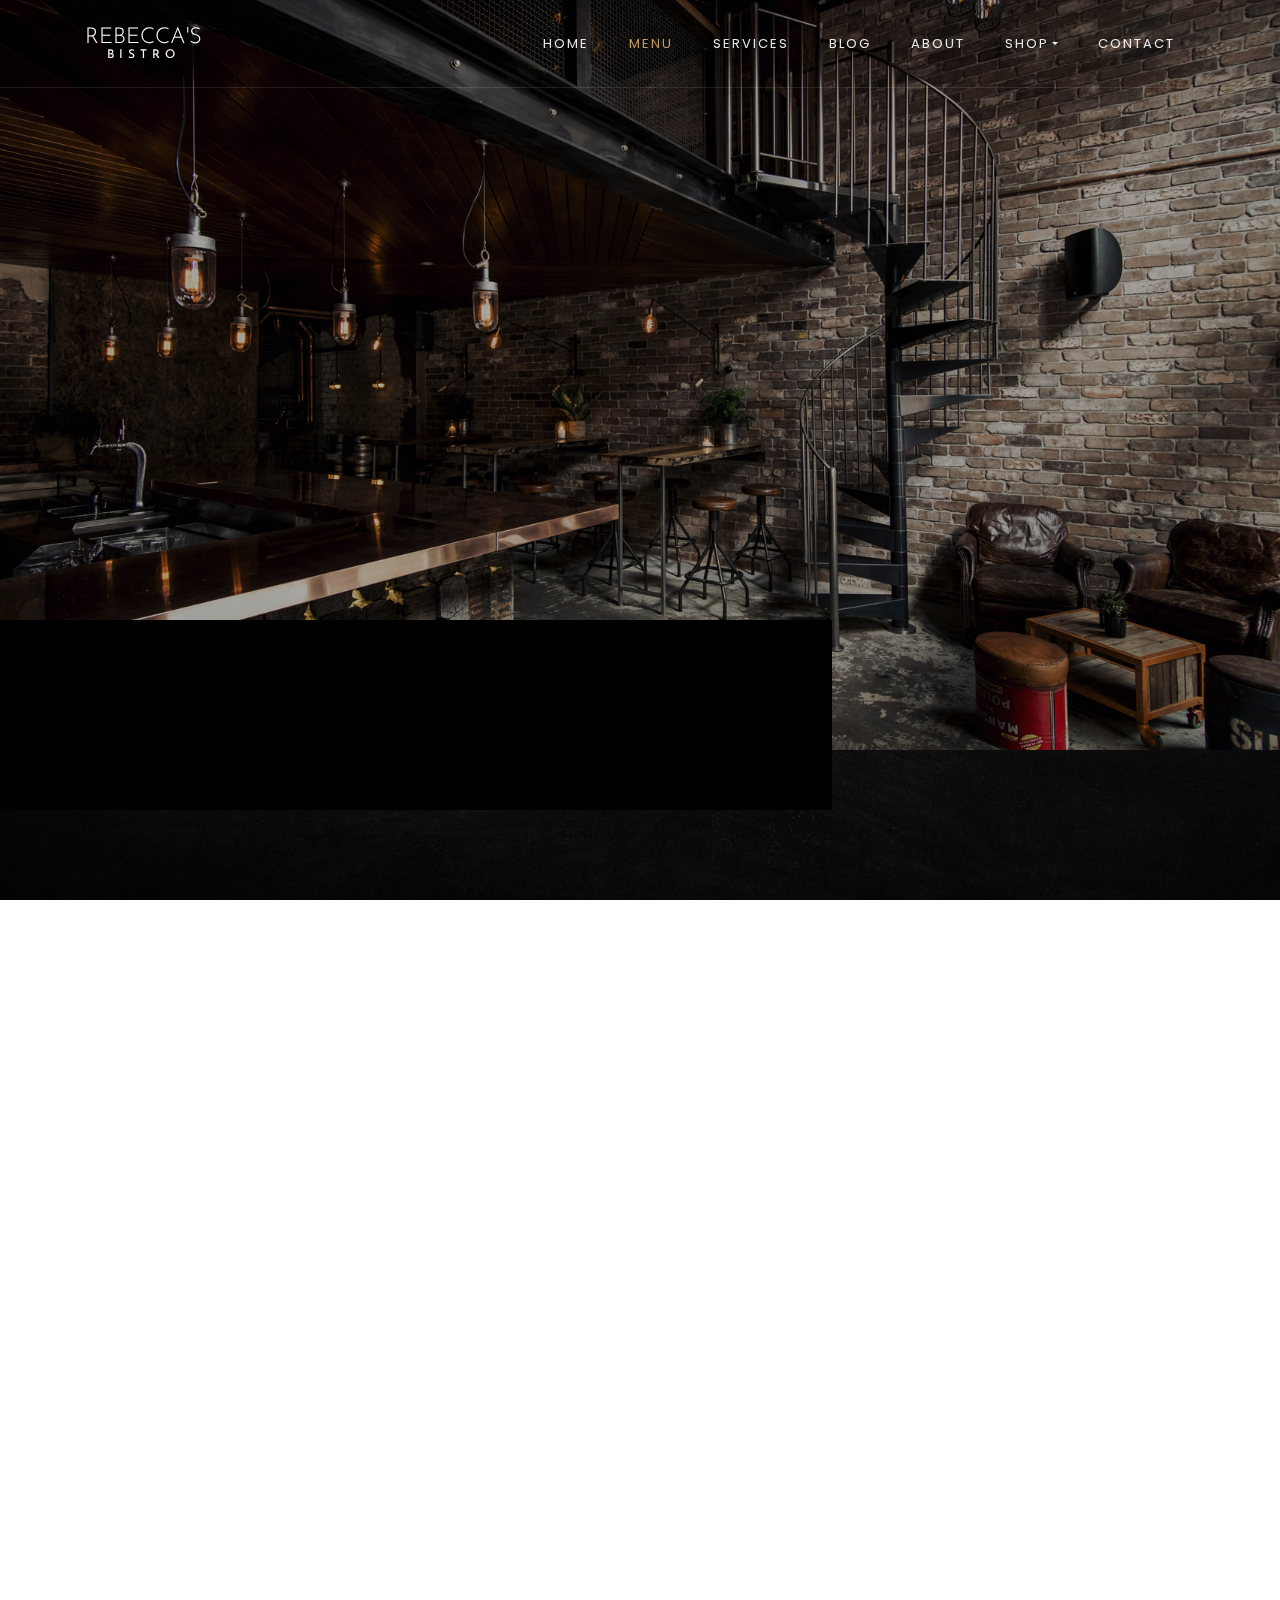
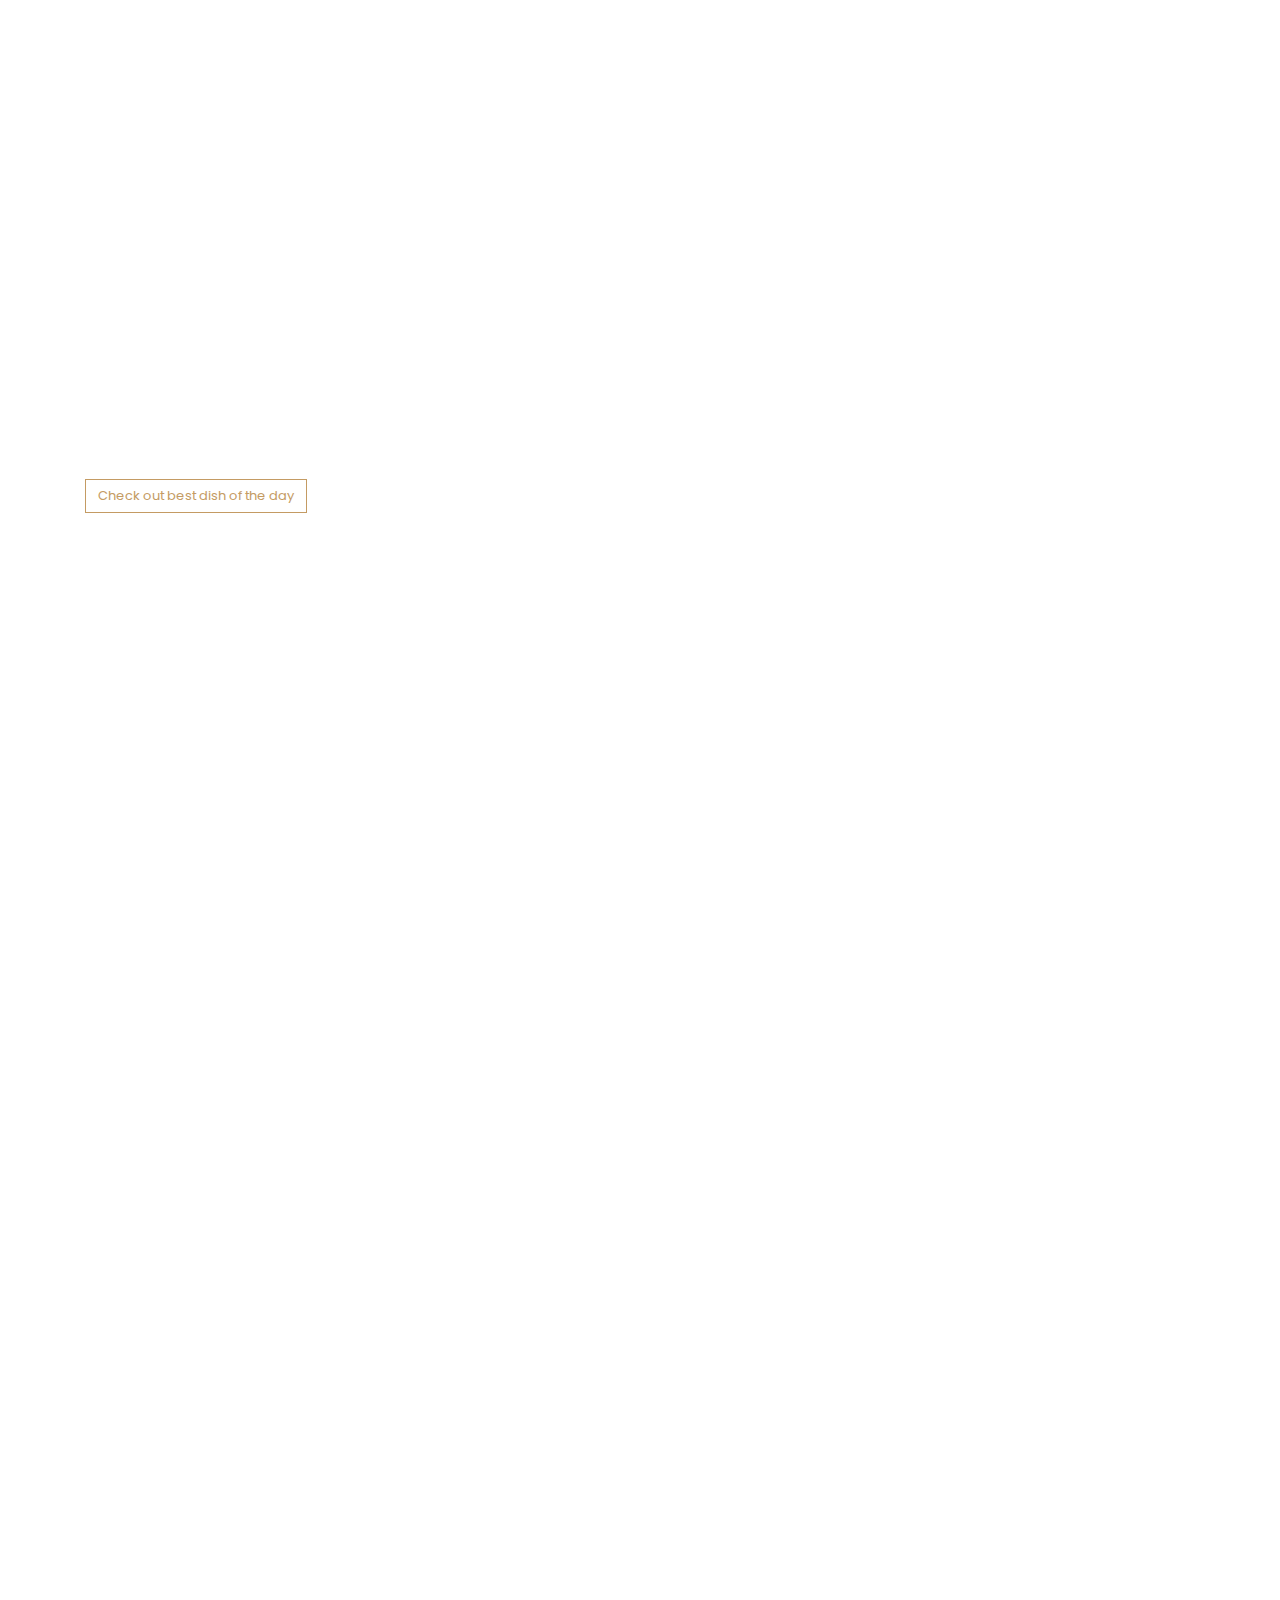
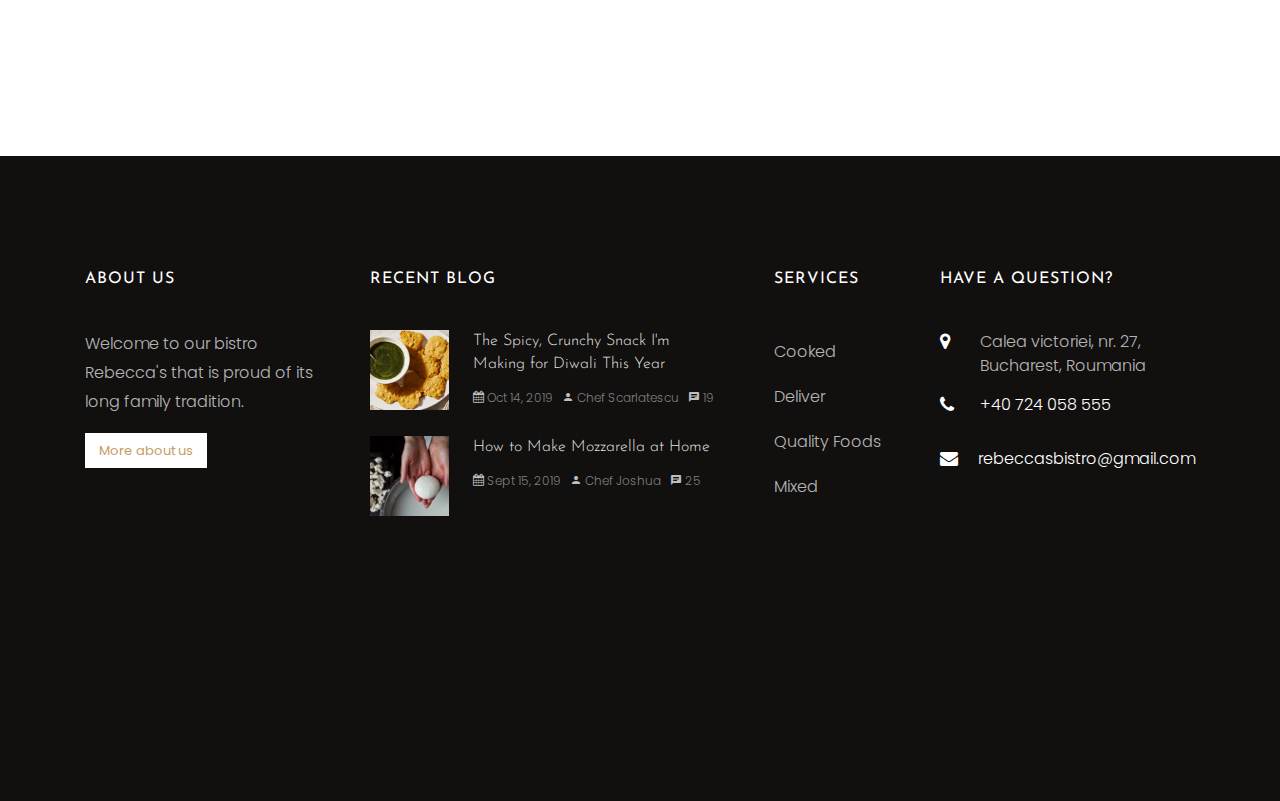
<file: menu.html>
<!DOCTYPE html>
<html lang="en">
  <head>
	<title>Rebecca's Bistro</title>
	<meta charset="utf-8">
	<meta name="viewport" content="width=device-width, initial-scale=1, shrink-to-fit=no">
		
		
	<link rel="apple-touch-icon" sizes="180x180" href="images/apple-touch-icon.png">
	<link rel="icon" type="image/png" sizes="32x32" href="images/favicon-32x32.png">
	<link rel="icon" type="image/png" sizes="16x16" href="images/favicon-16x16.png">
	<link rel="manifest" href="images/site.webmanifest">
	
	
	<link href="https://fonts.googleapis.com/css?family=Poppins:300,400,500,600,700" rel="stylesheet">
	<link href="https://fonts.googleapis.com/css?family=Josefin+Sans:400,700" rel="stylesheet">
	<link href="https://fonts.googleapis.com/css?family=Great+Vibes" rel="stylesheet">
	
    <link rel="stylesheet" href="css/open-iconic-bootstrap.min.css">
    <link rel="stylesheet" href="css/animate.css">
    
    <link rel="stylesheet" href="css/owl.carousel.min.css">
    <link rel="stylesheet" href="css/owl.theme.default.min.css">
    <link rel="stylesheet" href="css/magnific-popup.css">

    <link rel="stylesheet" href="css/aos.css">

    <link rel="stylesheet" href="css/ionicons.min.css">

    <link rel="stylesheet" href="css/bootstrap-datepicker.css">
    <link rel="stylesheet" href="css/jquery.timepicker.css">

    
    <link rel="stylesheet" href="css/flaticon.css">
    <link rel="stylesheet" href="css/icomoon.css">
    <link rel="stylesheet" href="css/style.css">
  </head>
  <body>
  	<nav class="navbar navbar-expand-lg navbar-dark ftco_navbar bg-dark ftco-navbar-light" id="ftco-navbar">
	    <div class="container">
	      <a class="navbar-brand" href="index.html">Rebecca's<small>Bistro</small></a>
	      <button class="navbar-toggler" type="button" data-toggle="collapse" data-target="#ftco-nav" aria-controls="ftco-nav" aria-expanded="false" aria-label="Toggle navigation">
	        <span class="oi oi-menu"></span> Menu
	      </button>
	      <div class="collapse navbar-collapse" id="ftco-nav">
	        <ul class="navbar-nav ml-auto">
	          <li class="nav-item"><a href="index.html" class="nav-link">Home</a></li>
	          <li class="nav-item active"><a href="menu.html" class="nav-link">Menu</a></li>
	          <li class="nav-item"><a href="services.html" class="nav-link">Services</a></li>
	          <li class="nav-item"><a href="blog.html" class="nav-link">Blog</a></li>
	          <li class="nav-item"><a href="about.html" class="nav-link">About</a></li>
	          <li class="nav-item dropdown">
              <a class="nav-link dropdown-toggle" href="room.html" id="dropdown04" data-toggle="dropdown" aria-haspopup="true" aria-expanded="false">Shop</a>
              <div class="dropdown-menu" aria-labelledby="dropdown04">
              	<a class="dropdown-item" href="shop.html">Shop</a>
                <a class="dropdown-item" href="product-of-the-week.html">Product of the week</a>
                <a class="dropdown-item" href="checkout.html">Checkout</a>
              </div>
            </li>
	          <li class="nav-item"><a href="contact.html" class="nav-link">Contact</a></li><li class="nav-item cart">
	        </ul>
	      </div>
		  </div>
	  </nav>

    <section class="home-slider owl-carousel">

      <div class="slider-item" style="background-image: url(images/bg_3.jpg);" data-stellar-background-ratio="0.5">
      	<div class="overlay"></div>
        <div class="container">
          <div class="row slider-text justify-content-center align-items-center">

            <div class="col-md-7 col-sm-12 text-center ftco-animate">
            	<h1 class="mb-3 mt-5 bread">Our Menu</h1>
	            <p class="breadcrumbs"><span class="mr-2"><a href="index.html">Home</a></span> <span>Menu</span></p>
            </div>

          </div>
        </div>
      </div>
    </section>

    <section class="ftco-intro">
    	<div class="container-wrap">
    		<div class="wrap d-md-flex align-items-xl-end">
	    		<div class="info">
	    			<div class="row no-gutters">
	    				<div class="col-md-4 d-flex ftco-animate">
	    					<div class="icon"><span class="icon-phone"></span></div>
	    					<div class="text">
	    						<h3>+40 724 058 555</h3>
	    						<p>The "Little Paris" of the Europe, with glorious Belle Époque buildings.</p>
	    					</div>
	    				</div>
	    				<div class="col-md-4 d-flex ftco-animate">
	    					<div class="icon"><span class="icon-my_location"></span></div>
	    					<div class="text">
	    						<h3>Calea Victoriei, nr. 27</h3>
	    						<p> Bucharest, Roumania</p>
	    					</div>
	    				</div>
	    				<div class="col-md-4 d-flex ftco-animate">
	    					<div class="icon"><span class="icon-clock-o"></span></div>
	    					<div class="text">
	    						<h3>Open Monday-Sunday</h3>
	    						<p>8:00am - 12:00pm</p>
	    					</div>
	    				</div>
	    			</div>
	    		</div>
    		</div>
    	</div>
    </section>

    <section class="ftco-section">
    	<div class="container">
        <div class="row">
        	<div class="col-md-6 mb-5 pb-3">
        		<h3 class="mb-5 heading-pricing ftco-animate">Starter</h3>
        		<div class="pricing-entry d-flex ftco-animate">
        			<div class="img" style="background-image: url(images/dish-1.jpg);"></div>
        			<div class="desc pl-3">
	        			<div class="d-flex text align-items-center">
	        				<h3><span>Cornish - Mackerel</span></h3>
	        				<span class="price">$5.00</span>
	        			</div>
	        			<div class="d-block">
	        				<p>Grilling is one of the most delicious summer pastimes</p>
	        			</div>
        			</div>
        		</div>
        		<div class="pricing-entry d-flex ftco-animate">
        			<div class="img" style="background-image: url(images/dish-2.jpg);"></div>
        			<div class="desc pl-3">
	        			<div class="d-flex text align-items-center">
	        				<h3><span>Roasted Steak</span></h3>
	        				<span class="price">$9.00</span>
	        			</div>
	        			<div class="d-block">
	        				<p>Get Bobby Flay's secret to Perfectly Grilled Steak using any cut and seasoning with just salt and pepper with his recipe</p>
	        			</div>
	        		</div>
        		</div>
        		<div class="pricing-entry d-flex ftco-animate">
        			<div class="img" style="background-image: url(images/dish-3.jpg);"></div>
        			<div class="desc pl-3">
	        			<div class="d-flex text align-items-center">
	        				<h3><span>Seasonal Soup</span></h3>
	        				<span class="price">$9.00</span>
	        			</div>
	        			<div class="d-block">
	        				<p>Hearty comfort meets healthy eating in this delicious recipe. Plus it's kind to your wallet as well as your waistline.</p>
	        			</div>
	        		</div>
        		</div>
        		<div class="pricing-entry d-flex ftco-animate">
        			<div class="img" style="background-image: url(images/dish-4.jpg);"></div>
        			<div class="desc pl-3">
	        			<div class="d-flex text align-items-center">
	        				<h3><span>Chicken Curry</span></h3>
	        				<span class="price">$8.00</span>
	        			</div>
	        			<div class="d-block">
	        				<p>Hearty comfort meets healthy eating in this delicious recipe. Plus it's kind to your wallet as well as your waistline.</p>
	        			</div>
	        		</div>
        		</div>
        	</div>

        	<div class="col-md-6 mb-5 pb-3">
        		<h3 class="mb-5 heading-pricing ftco-animate">Main Dish</h3>
        		<div class="pricing-entry d-flex ftco-animate">
        			<div class="img" style="background-image: url(images/dish-5.jpg);"></div>
        			<div class="desc pl-3">
	        			<div class="d-flex text align-items-center">
	        				<h3><span>Sea Trout</span></h3>
	        				<span class="price">$19.91</span>
	        			</div>
	        			<div class="d-block">
	        				<p>Hearty comfort meets healthy eating in this delicious recipe. Plus it's kind to your wallet as well as your waistline.</p>
	        			</div>
	        		</div>
        		</div>
        		<div class="pricing-entry d-flex ftco-animate">
        			<div class="img" style="background-image: url(images/dish-6.jpg);"></div>
        			<div class="desc pl-3">
	        			<div class="d-flex text align-items-center">
	        				<h3><span>Roasted Beef</span></h3>
	        				<span class="price">$14.00</span>
	        			</div>
	        			<div class="d-block">
	        				<p>Hearty comfort meets healthy eating in this delicious recipe. Plus it's kind to your wallet as well as your waistline.</p>
	        			</div>
	        		</div>
        		</div>
        		<div class="pricing-entry d-flex ftco-animate">
        			<div class="img" style="background-image: url(images/dish-7.jpg);"></div>
        			<div class="desc pl-3">
	        			<div class="d-flex text align-items-center">
	        				<h3><span>Butter Fried Chicken</span></h3>
	        				<span class="price">$20.00</span>
	        			</div>
	        			<div class="d-block">
	        				<p>Hearty comfort meets healthy eating in this delicious recipe. Plus it's kind to your wallet as well as your waistline.</p>
	        			</div>
	        		</div>
        		</div>
        		<div class="pricing-entry d-flex ftco-animate">
        			<div class="img" style="background-image: url(images/dish-8.jpg);"></div>
        			<div class="desc pl-3">
	        			<div class="d-flex text align-items-center">
	        				<h3><span>Chiken Filet</span></h3>
	        				<span class="price">$11.00</span>
	        			</div>
	        			<div class="d-block">
	        				<p>Hearty comfort meets healthy eating in this delicious recipe. Plus it's kind to your wallet as well as your waistline.</p>
	        			</div>
	        		</div>
        		</div>
        	</div>

        	<div class="col-md-6">
        		<h3 class="mb-5 heading-pricing ftco-animate">Desserts</h3>
        		<div class="pricing-entry d-flex ftco-animate">
        			<div class="img" style="background-image: url(images/dessert-1.jpg);"></div>
        			<div class="desc pl-3">
	        			<div class="d-flex text align-items-center">
	        				<h3><span>Cornish - Mackerel</span></h3>
	        				<span class="price">$12.00</span>
	        			</div>
	        			<div class="d-block">
	        				<p>Hearty comfort meets healthy eating in this delicious recipe. Plus it's kind to your wallet as well as your waistline.</p>
	        			</div>
        			</div>
        		</div>
        		<div class="pricing-entry d-flex ftco-animate">
        			<div class="img" style="background-image: url(images/dessert-2.jpg);"></div>
        			<div class="desc pl-3">
	        			<div class="d-flex text align-items-center">
	        				<h3><span>Roasted Steak</span></h3>
	        				<span class="price">$29.00</span>
	        			</div>
	        			<div class="d-block">
	        				<p>Hearty comfort meets healthy eating in this delicious recipe. Plus it's kind to your wallet as well as your waistline.</p>
	        			</div>
	        		</div>
        		</div>
        		<div class="pricing-entry d-flex ftco-animate">
        			<div class="img" style="background-image: url(images/dessert-3.jpg);"></div>
        			<div class="desc pl-3">
	        			<div class="d-flex text align-items-center">
	        				<h3><span>Seasonal Soup</span></h3>
	        				<span class="price">$20.00</span>
	        			</div>
	        			<div class="d-block">
	        				<p>Hearty comfort meets healthy eating in this delicious recipe. Plus it's kind to your wallet as well as your waistline.</p>
	        			</div>
	        		</div>
        		</div>
        		<div class="pricing-entry d-flex ftco-animate">
        			<div class="img" style="background-image: url(images/dessert-4.jpg);"></div>
        			<div class="desc pl-3">
	        			<div class="d-flex text align-items-center">
	        				<h3><span>Chicken Curry</span></h3>
	        				<span class="price">$9.10</span>
	        			</div>
	        			<div class="d-block">
	        				<p>Hearty comfort meets healthy eating in this delicious recipe. Plus it's kind to your wallet as well as your waistline.</p>
	        			</div>
	        		</div>
        		</div>
        	</div>

        	<div class="col-md-6">
        		<h3 class="mb-5 heading-pricing ftco-animate">Drinks</h3>
        		<div class="pricing-entry d-flex ftco-animate">
        			<div class="img" style="background-image: url(images/drink-5.jpg);"></div>
        			<div class="desc pl-3">
	        			<div class="d-flex text align-items-center">
	        				<h3><span>Sea Trout</span></h3>
	        				<span class="price">$21.91</span>
	        			</div>
	        			<div class="d-block">
	        				<p>Hearty comfort meets healthy eating in this delicious recipe. Plus it's kind to your wallet as well as your waistline.</p>
	        			</div>
	        		</div>
        		</div>
        		<div class="pricing-entry d-flex ftco-animate">
        			<div class="img" style="background-image: url(images/drink-6.jpg);"></div>
        			<div class="desc pl-3">
	        			<div class="d-flex text align-items-center" id="myDIV">
	        				<h3><span>Roasted Beef</span></h3>
	        				<span class="price">$16.00</span>
	        			</div>
	        			<div class="d-block">
	        				<p>Hearty comfort meets healthy eating in this delicious recipe. Plus it's kind to your wallet as well as your waistline.</p>
	        			</div>
	        		</div>
        		</div>
        		<div class="pricing-entry d-flex ftco-animate">
        			<div class="img" style="background-image: url(images/drink-7.jpg);"></div>
        			<div class="desc pl-3">
	        			<div class="d-flex text align-items-center">
	        				<h3><span>Butter Fried Chicken</span></h3>
	        				<span class="price">$15.00</span>
	        			</div>
	        			<div class="d-block">
	        				<p>Hearty comfort meets healthy eating in this delicious recipe. Plus it's kind to your wallet as well as your waistline.</p>
	        			</div>
	        		</div>
        		</div>
        		<div class="pricing-entry d-flex ftco-animate">
        			<div class="img" style="background-image: url(images/drink-8.jpg);"></div>
        			<div class="desc pl-3">
	        			<div class="d-flex text align-items-center">
	        				<h3><span>Chiken Filet</span></h3>
	        				<span class="price">$16.00</span>
	        			</div>
	        			<div class="d-block">
	        				<p>Hearty comfort meets healthy eating in this delicious recipe. Plus it's kind to your wallet as well as your waistline.</p>
	        			</div>
	        		</div>
        		</div>
        	</div>
		</div>
		<button class="btn btn-primary btn-outline-primary" onclick="myFunction()">Check out best dish of the day</button>
    	</div>
    </section>

    <section class="ftco-menu mb-5 pb-5">
    	<div class="container">
    		<div class="row justify-content-center mb-5">
          <div class="col-md-7 heading-section text-center ftco-animate">
          	<span class="subheading">Discover</span>
            <h2 class="mb-4">Our Products</h2>
            <p>Some selected examples of plates are shown here. You can also take a look at some of our delicious food in more detail.</p>
          </div>
        </div>
    		<div class="row d-md-flex">
	    		<div class="col-lg-12 ftco-animate p-md-5">
		    		<div class="row">
		          <div class="col-md-12 nav-link-wrap mb-5">
		            <div class="nav ftco-animate nav-pills justify-content-center" id="v-pills-tab" role="tablist" aria-orientation="vertical">
		              <a class="nav-link active" id="v-pills-1-tab" data-toggle="pill" href="#v-pills-1" role="tab" aria-controls="v-pills-1" aria-selected="true">Main Dish</a>

		              <a class="nav-link" id="v-pills-2-tab" data-toggle="pill" href="#v-pills-2" role="tab" aria-controls="v-pills-2" aria-selected="false">Drinks</a>

		              <a class="nav-link" id="v-pills-3-tab" data-toggle="pill" href="#v-pills-3" role="tab" aria-controls="v-pills-3" aria-selected="false">Desserts</a>
		            </div>
		          </div>
		          <div class="col-md-12 d-flex align-items-center">
		            
		            <div class="tab-content ftco-animate" id="v-pills-tabContent">

		              <div class="tab-pane fade show active" id="v-pills-1" role="tabpanel" aria-labelledby="v-pills-1-tab">
		              	<div class="row">
		              		<div class="col-md-4 text-center">
		              			<div class="menu-wrap">
		              				<a href="#" class="menu-img img mb-4" style="background-image: url(images/dish-1.jpg);"></a>
		              				<div class="text" >
		              					<h3><a href="#">Grilled Beef</a></h3>
		              					<p>Get Bobby Flay's secret to Perfectly Grilled Steak using any cut and seasoning with just salt and pepper with his recipe</p>
		              					<p class="price"><span>$10.90</span></p>
		              				</div>
		              			</div>
		              		</div>
		              		<div class="col-md-4 text-center">
		              			<div class="menu-wrap">
		              				<a href="#" class="menu-img img mb-4" style="background-image: url(images/dish-2.jpg);"></a>
		              				<div class="text">
		              					<h3><a href="#">Sticky Oven Barbecue Ribs</a></h3>
		              					<p>Oven Barbecue Ribs slathered in the most delicious sticky barbecue sauce with a kick of garlic and optional heat.</p>
		              					<p class="price"><span>$12.90</span></p>
		              				</div>
		              			</div>
		              		</div>
		              		<div class="col-md-4 text-center">
		              			<div class="menu-wrap">
		              				<a href="#" class="menu-img img mb-4" style="background-image: url(images/dish-3.jpg);"></a>
		              				<div class="text">
		              					<h3><a href="#">Oven Baked Chicken Breast</a></h3>
		              					<p>The secret to juicy Oven Baked Chicken Breast is to add a touch of brown sugar into the seasoning and to cook fast</p>
		              					<p class="price"><span>$10.90</span></p>
		              				</div>
		              			</div>
		              		</div>		             
		              	</div>
		              </div>

		              <div class="tab-pane fade" id="v-pills-2" role="tabpanel" aria-labelledby="v-pills-2-tab">
		                <div class="row">
		              		<div class="col-md-4 text-center">
		              			<div class="menu-wrap">
		              				<a href="#" class="menu-img img mb-4" style="background-image: url(images/drink-1.jpg);"></a>
		              				<div class="text">
		              					<h3><a href="#">Lemonade Juice</a></h3>
		              					<p>Juice bars are popping up everywhere for good reason! Drinking fresh juices can detoxify the body, help to create a more alkaline body.</p>
		              					<p class="price"><span>$2.90</span></p>
		              				</div>
		              			</div>
		              		</div>
		              		<div class="col-md-4 text-center">
		              			<div class="menu-wrap">
		              				<a href="#" class="menu-img img mb-4" style="background-image: url(images/drink-2.jpg);"></a>
		              				<div class="text">
		              					<h3><a href="#">Pineapple Juice</a></h3>
		              					<p>A delightful medium bodied wine, Carmel Selected Cabernet Sauvignon carries pleasant amounts of blackcurrant and berry fruit.</p>
		              					<p class="price"><span>$11.90</span></p>
		              				</div>
		              			</div>
		              		</div>
		              		<div class="col-md-4 text-center">
		              			<div class="menu-wrap">
		              				<a class="menu-img img mb-4" style="background-image: url(images/drink-3.jpg);"></a>
		              				<div class="text">
		              					<h3><a>Soda Drinks</a></h3>
		              					<p>Kick your Diet Coke habit with fruity and refreshing spritzers that provide a natural alternative to the not-so-healthy soft drink</p>
		              					<p class="price"><span>$3.90</span></p>
		              				</div>
		              			</div>
		              		</div>
		              		
		              	</div>
		              </div>

		              <div class="tab-pane fade" id="v-pills-3" role="tabpanel" aria-labelledby="v-pills-3-tab">
		                <div class="row">
		              		<div class="col-md-4 text-center">
		              			<div class="menu-wrap">
		              				<a class="menu-img img mb-4" style="background-image: url(images/dessert-1.jpg);"></a>
		              				<div class="text">
		              					<h3><a>STRAWBERRY CAKE HONEY</a></h3>
		              					<p>This Homemade Strawberry Cake is full of sweet, fresh strawberry flavor! Moist strawberry cake with strawberry cream cheese frosting</p>
		              					<p class="price"><span>$5.90</span></p>
		              				</div>
		              			</div>
		              		</div>
		              		<div class="col-md-4 text-center">
		              			<div class="menu-wrap">
		              				<a class="menu-img img mb-4" style="background-image: url(images/dessert-2.jpg);"></a>
		              				<div class="text">
		              					<h3><a>AMERICAN PANCAKES</a></h3>
		              					<p>To make it even more authentic, use sweet Hot Cake syrup or honey instead of maple syrup</p>
		              					<p class="price"><span>$7.90</span></p>
		              				</div>
		              			</div>
		              		</div>
		              		<div class="col-md-4 text-center">
		              			<div class="menu-wrap">
		              				<a class="menu-img img mb-4" style="background-image: url(images/dessert-3.jpg);"></a>
		              				<div class="text">
		              					<h3><a>Tartine</a></h3>
		              					<p>Homemade Tartine croissant on a white plate next to a coffee cup</p>
		              					<p class="price"><span>$4.90</span></p>
		              				</div>
		              			</div>
		              		</div>		              		
		              	</div>
		              </div>
		            </div>
		          </div>
		        </div>
		      </div>
		    </div>
    	</div>
    </section>

    <footer class="ftco-footer ftco-section img">
    	<div class="overlay"></div>
      <div class="container">
        <div class="row mb-5">
          <div class="col-lg-3 col-md-6 mb-5 mb-md-5">
            <div class="ftco-footer-widget mb-4">
              <h2 class="ftco-heading-2">About Us</h2>
                <p id="test">Welcome to our bistro Rebecca's that is proud of its long family tradition.
				</p>
				<button class="btn btn-primary btn-outline-primary" onclick="myFunc()">More about us</button>
              <ul class="ftco-footer-social list-unstyled float-md-left float-lft mt-5">
                <li class="ftco-animate"><a href="#"><span class="icon-twitter"></span></a></li>
                <li class="ftco-animate"><a href="https://www.facebook.com/Dianei4"><span class="icon-facebook"></span></a></li>
                <li class="ftco-animate"><a href="https://www.instagram.com/dianei_4/?hl=ro"><span class="icon-instagram"></span></a></li>
              </ul>
            </div>
          </div>
          <div class="col-lg-4 col-md-6 mb-5 mb-md-5">
            <div class="ftco-footer-widget mb-4">
              <h2 class="ftco-heading-2">Recent Blog</h2>
              <div class="block-21 mb-4 d-flex">
                <a class="blog-img mr-4" style="background-image: url(images/image_1.jpg);"></a>
                <div class="text">
                  <h3 class="heading"><a href="blog-single.html#exactlineblogpost1">The Spicy, Crunchy Snack I'm Making for Diwali This Year</a></h3>
                  <div class="meta">
                    <div><a href="#"><span class="icon-calendar"></span> Oct 14, 2019</a></div>
                    <div><a href="#"><span class="icon-person"></span> Chef Scarlatescu</a></div>
                    <div><a href="#"><span class="icon-chat"></span> 19</a></div>
                  </div>
                </div>
              </div>
              <div class="block-21 mb-4 d-flex">
                <a class="blog-img mr-4" style="background-image: url(images/image_2.jpg);"></a>
                <div class="text">
                  <h3 class="heading"><a href="blog-single.html#exactlineblogpost2">How to Make Mozzarella at Home</a></h3>
                  <div class="meta">
                    <div><a href="#"><span class="icon-calendar"></span> Sept 15, 2019</a></div>
                    <div><a href="#"><span class="icon-person"></span> Chef Joshua</a></div>
                    <div><a href="#"><span class="icon-chat"></span> 25</a></div>
                  </div>
                </div>
              </div>
            </div>
          </div>
          <div class="col-lg-2 col-md-6 mb-5 mb-md-5">
             <div class="ftco-footer-widget mb-4 ml-md-4">
              <h2 class="ftco-heading-2">Services</h2>
              <ul class="list-unstyled">
                <li><a href="#" class="py-2 d-block">Cooked</a></li>
                <li><a href="#" class="py-2 d-block">Deliver</a></li>
                <li><a href="#" class="py-2 d-block">Quality Foods</a></li>
                <li><a href="#" class="py-2 d-block">Mixed</a></li>
              </ul>
            </div>
          </div>
          <div class="col-lg-3 col-md-6 mb-5 mb-md-5">
            <div class="ftco-footer-widget mb-4">
            	<h2 class="ftco-heading-2">Have a Question?</h2>
            	<div class="block-23 mb-3">
	              <ul>
	                <li><span class="icon icon-map-marker"></span><span class="text">Calea victoriei, nr. 27, Bucharest, Roumania<span></li>
	                <li><a href="#"><span class="icon icon-phone"></span><span class="text">+40 724 058 555</span></a></li>
	                <li><a href="#"><span class="icon icon-envelope"></span><span class="text">rebeccasbistro@gmail.com</span></a></li>
	              </ul>
	            </div>
            </div>
          </div>
        </div>
        <div class="row">
          <div class="col-md-12 text-center">
          </div>
        </div>
      </div>
    </footer>
    
  <div id="ftco-loader" class="show fullscreen"><svg class="circular" width="48px" height="48px"><circle class="path-bg" cx="24" cy="24" r="22" fill="none" stroke-width="4" stroke="#eeeeee"/><circle class="path" cx="24" cy="24" r="22" fill="none" stroke-width="4" stroke-miterlimit="10" stroke="#F96D00"/></svg></div>

  <script src="js/jquery.min.js"></script>
  <script src="js/jquery-migrate-3.0.1.min.js"></script>
  <script src="js/popper.min.js"></script>
  <script src="js/bootstrap.min.js"></script>
  <script src="js/jquery.easing.1.3.js"></script>
  <script src="js/jquery.waypoints.min.js"></script>
  <script src="js/jquery.stellar.min.js"></script>
  <script src="js/owl.carousel.min.js"></script>
  <script src="js/jquery.magnific-popup.min.js"></script>
  <script src="js/aos.js"></script>
  <script src="js/jquery.animateNumber.min.js"></script>
  <script src="js/bootstrap-datepicker.js"></script>
  <script src="js/jquery.timepicker.min.js"></script>
  <script src="js/scrollax.min.js"></script>
  <script src="js/main.js"></script>
  <script src="js/tryjsref_document_createelement.js"></script>
  <script src="js/1.js"></script>
  </body>
</html>
</file>
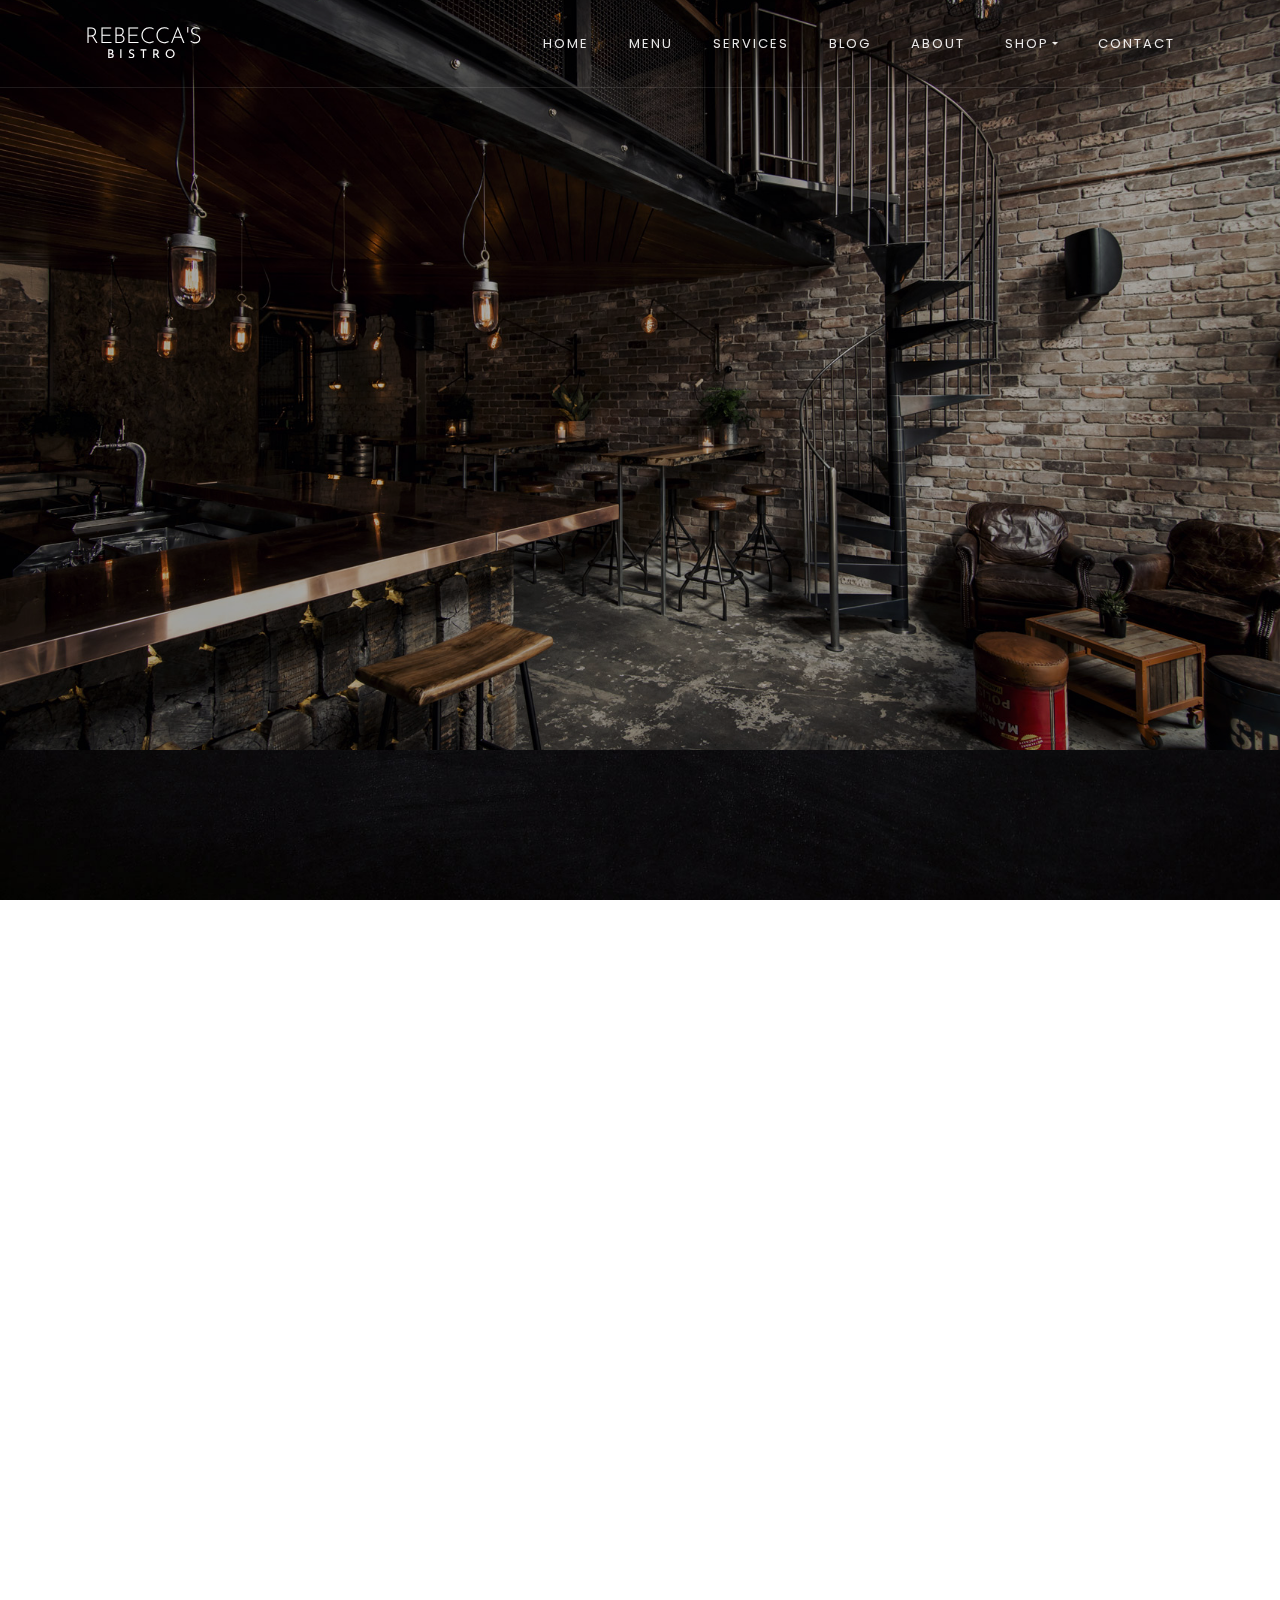
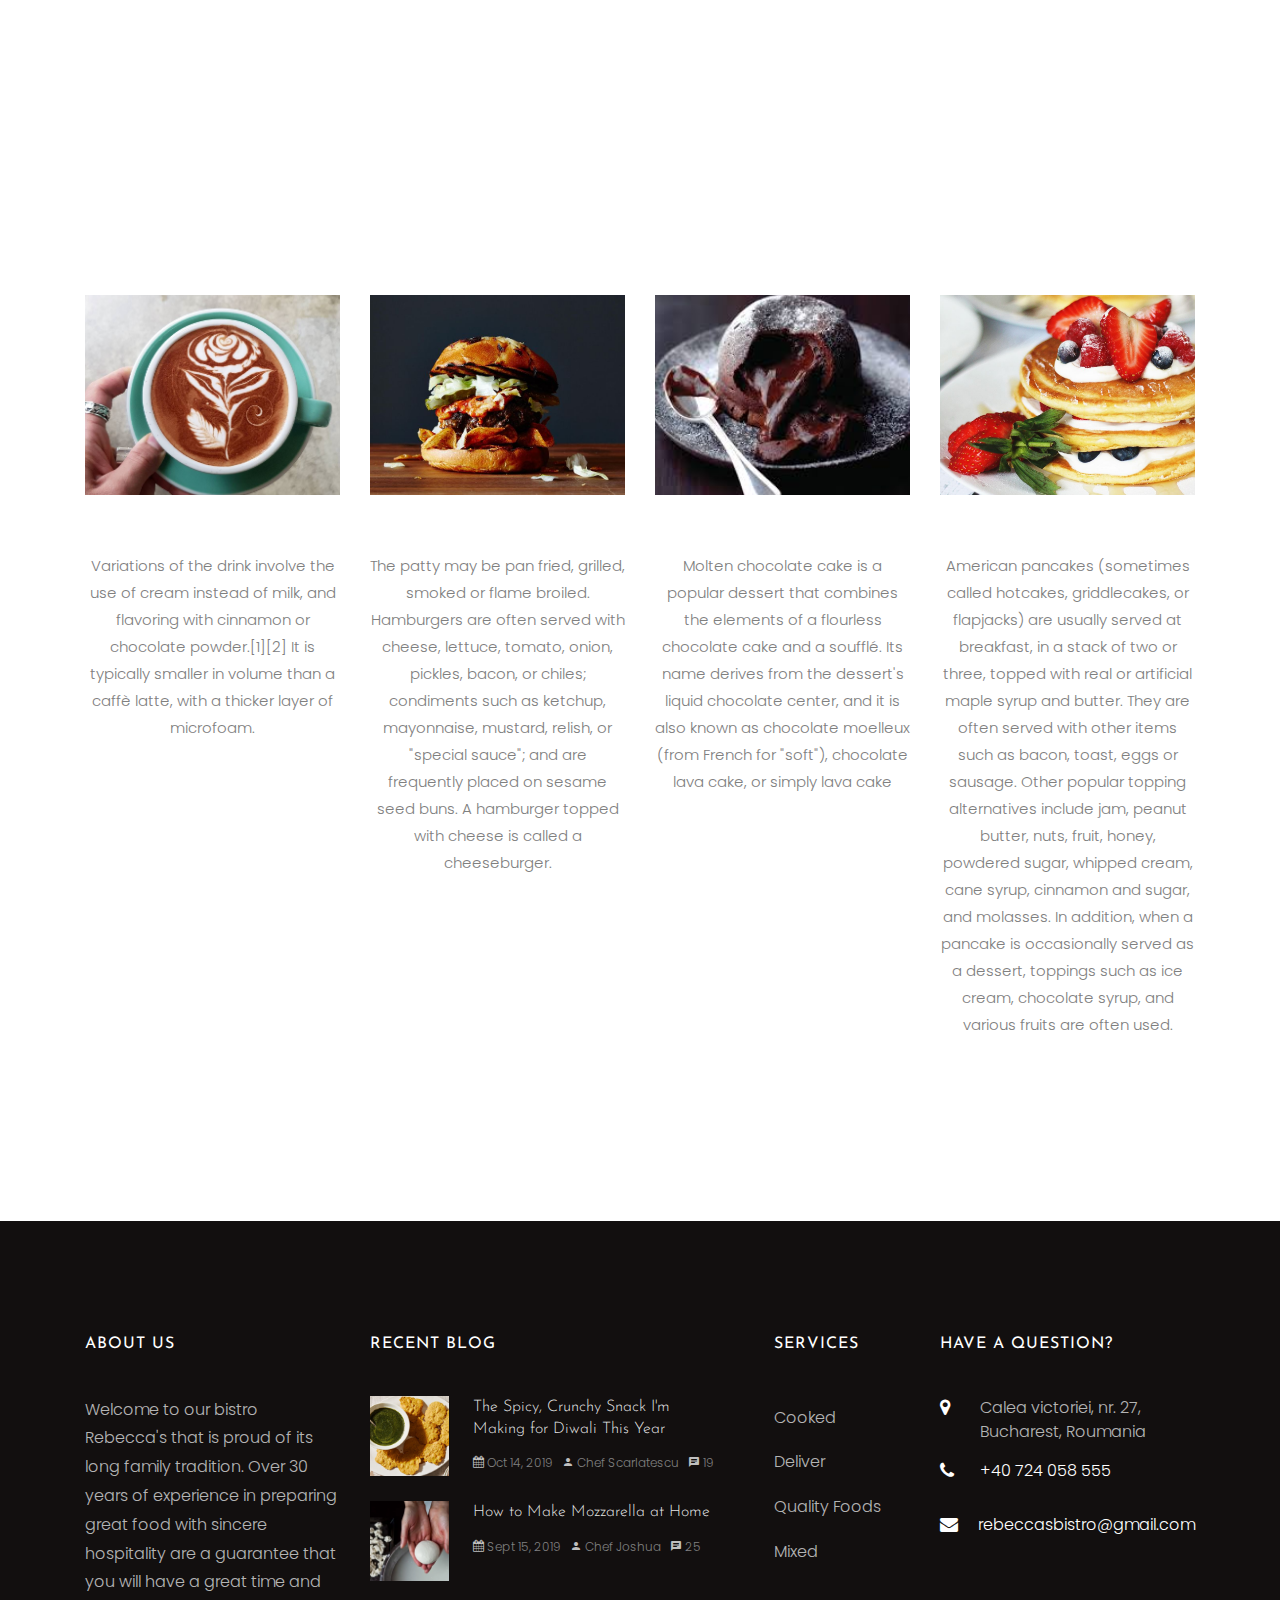
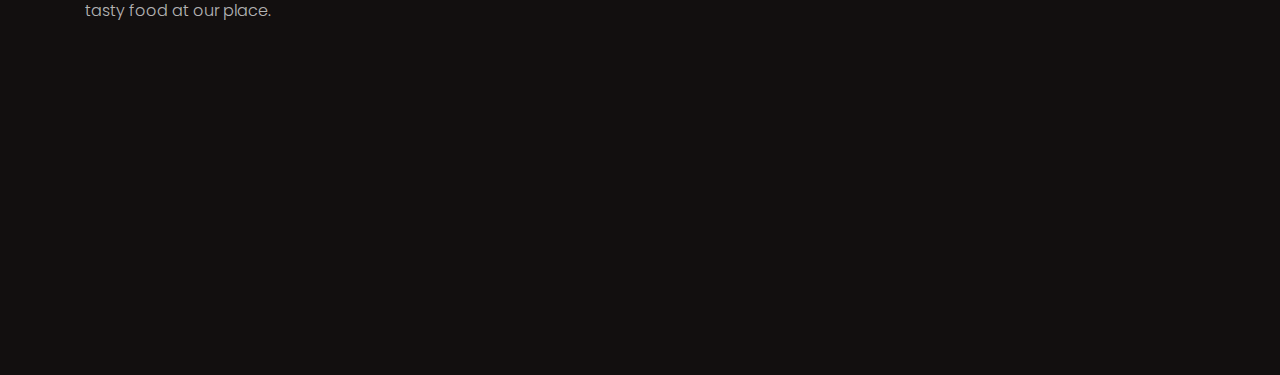
<file: product-of-the-week.html>
<!DOCTYPE html>
<html lang="en">
  <head>
		<title>Rebecca's Bistro</title>
		<meta charset="utf-8">
		<meta name="viewport" content="width=device-width, initial-scale=1, shrink-to-fit=no">
		
		
		<link rel="apple-touch-icon" sizes="180x180" href="images/apple-touch-icon.png">
		<link rel="icon" type="image/png" sizes="32x32" href="images/favicon-32x32.png">
		<link rel="icon" type="image/png" sizes="16x16" href="images/favicon-16x16.png">
		<link rel="manifest" href="images/site.webmanifest">
	
	
		<link href="https://fonts.googleapis.com/css?family=Poppins:300,400,500,600,700" rel="stylesheet">
		<link href="https://fonts.googleapis.com/css?family=Josefin+Sans:400,700" rel="stylesheet">
		<link href="https://fonts.googleapis.com/css?family=Great+Vibes" rel="stylesheet">
	
    <link rel="stylesheet" href="css/open-iconic-bootstrap.min.css">
    <link rel="stylesheet" href="css/animate.css">
    
    <link rel="stylesheet" href="css/owl.carousel.min.css">
    <link rel="stylesheet" href="css/owl.theme.default.min.css">
    <link rel="stylesheet" href="css/magnific-popup.css">

    <link rel="stylesheet" href="css/aos.css">

    <link rel="stylesheet" href="css/ionicons.min.css">

    <link rel="stylesheet" href="css/bootstrap-datepicker.css">
    <link rel="stylesheet" href="css/jquery.timepicker.css">

    
    <link rel="stylesheet" href="css/flaticon.css">
    <link rel="stylesheet" href="css/icomoon.css">
    <link rel="stylesheet" href="css/style.css">
  </head>
  <body>
  	<nav class="navbar navbar-expand-lg navbar-dark ftco_navbar bg-dark ftco-navbar-light" id="ftco-navbar">
	    <div class="container">
	      <a class="navbar-brand" href="index.html">Rebecca's<small>Bistro</small></a>
	      <button class="navbar-toggler" type="button" data-toggle="collapse" data-target="#ftco-nav" aria-controls="ftco-nav" aria-expanded="false" aria-label="Toggle navigation">
	        <span class="oi oi-menu"></span> Menu
	      </button>
	      <div class="collapse navbar-collapse" id="ftco-nav">
	        <ul class="navbar-nav ml-auto">
	          <li class="nav-item"><a href="index.html" class="nav-link">Home</a></li>
	          <li class="nav-item"><a href="menu.html" class="nav-link">Menu</a></li>
	          <li class="nav-item"><a href="services.html" class="nav-link">Services</a></li>
	          <li class="nav-item"><a href="blog.html" class="nav-link">Blog</a></li>
	          <li class="nav-item"><a href="about.html" class="nav-link">About</a></li>
	          <li class="nav-item dropdown">
              <a class="nav-link dropdown-toggle" href="room.html" id="dropdown04" data-toggle="dropdown" aria-haspopup="true" aria-expanded="false">Shop</a>
              <div class="dropdown-menu" aria-labelledby="dropdown04">
              	<a class="dropdown-item" href="shop.html">Shop</a>
                <a class="dropdown-item" href="product-of-the-week.html">Product of the week</a>
                <a class="dropdown-item" href="checkout.html">Checkout</a>
              </div>
            </li>
	          <li class="nav-item"><a href="contact.html" class="nav-link">Contact</a></li>
	        </ul>
	      </div>
		  </div>
	  </nav>
    <!-- END nav -->

    <section class="home-slider owl-carousel">

      <div class="slider-item" style="background-image: url(images/bg_3.jpg);" data-stellar-background-ratio="0.5">
      	<div class="overlay"></div>
        <div class="container">
          <div class="row slider-text justify-content-center align-items-center">

            <div class="col-md-7 col-sm-12 text-center ftco-animate">
            	<h1 class="mb-3 mt-5 bread">Product Detail</h1>
	            <p class="breadcrumbs"><span class="mr-2"><a href="index.html">Home</a></span> <span>Product Detail</span></p>
            </div>

          </div>
        </div>
      </div>
    </section>

    <section class="ftco-section">
    	<div class="container">
    		<div class="row">
    			<div class="col-lg-6 mb-5 ftco-animate">
    				<a href="images/menu-2.jpg" class="image-popup"><img src="images/menu-2.jpg" class="img-fluid" alt="Colorlib Template"></a>
    			</div>
    			<div class="col-lg-6 product-details pl-md-5 ftco-animate">
    				<h3>Beef Brger</h3>
    				<p class="price"><span>$11.90</span></p>
    				<p>The term "burger" can also be applied to the meat patty on its own, especially in the United Kingdom, where the term "patty" is rarely used, or the term can even refer simply to ground beef. Since the term hamburger usually implies beef, for clarity "burger" may be prefixed with the type of meat or meat substitute used, as in beef burger, turkey burger, bison burger, or veggie burger.

Hamburgers are sold at fast-food restaurants, diners, and specialty and high-end restaurants (where burgers may sell for several times the cost of a fast-food burger, but may be one of the cheaper options on the menu). There are many international and regional variations of the hamburger.</p>
						<div class="row mt-4">
							<div class="col-md-6">
								<div class="form-group d-flex">
		              <div class="select-wrap">
	                  <div class="icon"><span class="ion-ios-arrow-down"></span></div>
	                  <select name="" id="" class="form-control">
	                  	<option value="">Small</option>
	                    <option value="">Medium</option>
	                    <option value="">Large</option>
	                    <option value="">Extra Large</option>
	                  </select>
	                </div>
		            </div>
							</div>
							<div class="w-100"></div>
							<div class="input-group col-md-6 d-flex mb-3">
	             	<span class="input-group-btn mr-2">
	                	<button type="button" class="quantity-left-minus btn"  data-type="minus" data-field="">
	                   <i class="icon-minus"></i>
	                	</button>
	            		</span>
	             	<input type="text" id="quantity" name="quantity" class="form-control input-number" value="1" min="1" max="100">
	             	<span class="input-group-btn ml-2">
	                	<button type="button" class="quantity-right-plus btn" data-type="plus" data-field="">
	                     <i class="icon-plus"></i>
	                 </button>
	             	</span>
	          	</div>
          	</div>
    			</div>
    		</div>
    	</div>
    </section>

    <section class="ftco-section">
    	<div class="container">
    		<div class="row justify-content-center mb-5 pb-3">
          <div class="col-md-7 heading-section ftco-animate text-center">
          	<span class="subheading">Discover</span>
            <h2 class="mb-4">Related products</h2>
            <p>Some selected examples of plates are shown here. You can also take a look at some of our delicious food in more detail.</p>
          </div>
        </div>
       <div class="row">
        	<div class="col-md-3">
        		<div class="menu-entry">
    					<a href="#" class="img" style="background-image: url(images/menu-1.jpg);"></a>
    					<div class="text text-center pt-4">
    						<h3><a href="#">Coffee Capuccino</a></h3>
    						<p>Variations of the drink involve the use of cream instead of milk, and flavoring with cinnamon or chocolate powder.[1][2] It is typically smaller in volume than a caffè latte, with a thicker layer of microfoam.</p>
    						<p class="price"><span>$3.90</span></p>
    					</div>
    				</div>
        	</div>
        	<div class="col-md-3">
        		<div class="menu-entry">
    					<a href="#" class="img" style="background-image: url(images/menu-2.jpg);"></a>
    					<div class="text text-center pt-4">
    						<h3><a href="#">Classic Beef Burger</a></h3>
    						<p>The patty may be pan fried, grilled, smoked or flame broiled. Hamburgers are often served with cheese, lettuce, tomato, onion, pickles, bacon, or chiles; condiments such as ketchup, mayonnaise, mustard, relish, or "special sauce"; and are frequently placed on sesame seed buns. A hamburger topped with cheese is called a cheeseburger.</p>
    						<p class="price"><span>$11.90</span></p>
    					</div>
    				</div>
        	</div>
        	<div class="col-md-3">
        		<div class="menu-entry">
    					<a href="#" class="img" style="background-image: url(images/menu-3.jpg);"></a>
    					<div class="text text-center pt-4">
    						<h3><a href="#">Lava Cake</a></h3>
    						<p>Molten chocolate cake is a popular dessert that combines the elements of a flourless chocolate cake and a soufflé. Its name derives from the dessert's liquid chocolate center, and it is also known as chocolate moelleux (from French for "soft"), chocolate lava cake, or simply lava cake</p>
    						<p class="price"><span>$5.90</span></p>
    					</div>
    				</div>
        	</div>
        	<div class="col-md-3">
        		<div class="menu-entry">
    					<a href="#" class="img" style="background-image: url(images/menu-4.jpg);"></a>
    					<div class="text text-center pt-4">
    						<h3><a href="#">American Pancakes</a></h3>
    						<p>American pancakes (sometimes called hotcakes, griddlecakes, or flapjacks) are usually served at breakfast, in a stack of two or three, topped with real or artificial maple syrup and butter. They are often served with other items such as bacon, toast, eggs or sausage. Other popular topping alternatives include jam, peanut butter, nuts, fruit, honey, powdered sugar, whipped cream, cane syrup, cinnamon and sugar, and molasses. In addition, when a pancake is occasionally served as a dessert, toppings such as ice cream, chocolate syrup, and various fruits are often used.</p>
    						<p class="price"><span>$9.90</span></p>
    					</div>
    				</div>
        	</div>
        </div>
    	</div>
    </section>

    <footer class="ftco-footer ftco-section img">
    	<div class="overlay"></div>
      <div class="container">
        <div class="row mb-5">
          <div class="col-lg-3 col-md-6 mb-5 mb-md-5">
            <div class="ftco-footer-widget mb-4">
              <h2 class="ftco-heading-2">About Us</h2>
              <p>Welcome to our bistro Rebecca's that is proud of its long family tradition. Over 30 years of experience in preparing great food with sincere hospitality are a guarantee that you will have a great time and tasty food at our place.</p>
              <ul class="ftco-footer-social list-unstyled float-md-left float-lft mt-5">
                <li class="ftco-animate"><a href="#"><span class="icon-twitter"></span></a></li>
                <li class="ftco-animate"><a href="https://www.facebook.com/Dianei4"><span class="icon-facebook"></span></a></li>
                <li class="ftco-animate"><a href="https://www.instagram.com/dianei_4/?hl=ro"><span class="icon-instagram"></span></a></li>
              </ul>
            </div>
          </div>
          <div class="col-lg-4 col-md-6 mb-5 mb-md-5">
            <div class="ftco-footer-widget mb-4">
              <h2 class="ftco-heading-2">Recent Blog</h2>
              <div class="block-21 mb-4 d-flex">
                <a class="blog-img mr-4" style="background-image: url(images/image_1.jpg);"></a>
                <div class="text">
                  <h3 class="heading"><a href="blog-single.html#exactlineblogpost1">The Spicy, Crunchy Snack I'm Making for Diwali This Year</a></h3>
                  <div class="meta">
                    <div><a href="#"><span class="icon-calendar"></span> Oct 14, 2019</a></div>
                    <div><a href="#"><span class="icon-person"></span> Chef Scarlatescu</a></div>
                    <div><a href="#"><span class="icon-chat"></span> 19</a></div>
                  </div>
                </div>
              </div>
              <div class="block-21 mb-4 d-flex">
                <a class="blog-img mr-4" style="background-image: url(images/image_2.jpg);"></a>
                <div class="text">
                  <h3 class="heading"><a href="blog-single.html#exactlineblogpost2">How to Make Mozzarella at Home</a></h3>
                  <div class="meta">
                    <div><a href="#"><span class="icon-calendar"></span> Sept 15, 2019</a></div>
                    <div><a href="#"><span class="icon-person"></span> Chef Joshua</a></div>
                    <div><a href="#"><span class="icon-chat"></span> 25</a></div>
                  </div>
                </div>
              </div>
            </div>
          </div>
          <div class="col-lg-2 col-md-6 mb-5 mb-md-5">
             <div class="ftco-footer-widget mb-4 ml-md-4">
              <h2 class="ftco-heading-2">Services</h2>
              <ul class="list-unstyled">
                <li><a href="#" class="py-2 d-block">Cooked</a></li>
                <li><a href="#" class="py-2 d-block">Deliver</a></li>
                <li><a href="#" class="py-2 d-block">Quality Foods</a></li>
                <li><a href="#" class="py-2 d-block">Mixed</a></li>
              </ul>
            </div>
          </div>
          <div class="col-lg-3 col-md-6 mb-5 mb-md-5">
            <div class="ftco-footer-widget mb-4">
            	<h2 class="ftco-heading-2">Have a Question?</h2>
            	<div class="block-23 mb-3">
	              <ul>
	                <li><span class="icon icon-map-marker"></span><span class="text">Calea victoriei, nr. 27, Bucharest, Roumania<span></li>
	                <li><a href="#"><span class="icon icon-phone"></span><span class="text">+40 724 058 555</span></a></li>
	                <li><a href="#"><span class="icon icon-envelope"></span><span class="text">rebeccasbistro@gmail.com</span></a></li>
	              </ul>
	            </div>
            </div>
          </div>
        </div>
        <div class="row">
          <div class="col-md-12 text-center">
          </div>
        </div>
      </div>
    </footer>
    
  

  <!-- loader -->
  <div id="ftco-loader" class="show fullscreen"><svg class="circular" width="48px" height="48px"><circle class="path-bg" cx="24" cy="24" r="22" fill="none" stroke-width="4" stroke="#eeeeee"/><circle class="path" cx="24" cy="24" r="22" fill="none" stroke-width="4" stroke-miterlimit="10" stroke="#F96D00"/></svg></div>


  <script src="js/jquery.min.js"></script>
  <script src="js/jquery-migrate-3.0.1.min.js"></script>
  <script src="js/popper.min.js"></script>
  <script src="js/bootstrap.min.js"></script>
  <script src="js/jquery.easing.1.3.js"></script>
  <script src="js/jquery.waypoints.min.js"></script>
  <script src="js/jquery.stellar.min.js"></script>
  <script src="js/owl.carousel.min.js"></script>
  <script src="js/jquery.magnific-popup.min.js"></script>
  <script src="js/aos.js"></script>
  <script src="js/jquery.animateNumber.min.js"></script>
  <script src="js/bootstrap-datepicker.js"></script>
  <script src="js/jquery.timepicker.min.js"></script>
  <script src="js/scrollax.min.js"></script>
  <script src="js/main.js"></script>

  <script>
		$(document).ready(function(){

		var quantitiy=0;
		   $('.quantity-right-plus').click(function(e){
		        
		        // Stop acting like a button
		        e.preventDefault();
		        // Get the field name
		        var quantity = parseInt($('#quantity').val());
		        
		        // If is not undefined
		            
		            $('#quantity').val(quantity + 1);

		          
		            // Increment
		        
		    });

		     $('.quantity-left-minus').click(function(e){
		        // Stop acting like a button
		        e.preventDefault();
		        // Get the field name
		        var quantity = parseInt($('#quantity').val());
		        
		        // If is not undefined
		      
		            // Increment
		            if(quantity>0){
		            $('#quantity').val(quantity - 1);
		            }
		    });
		    
		});
	</script>

    
  </body>
</html>
</file>
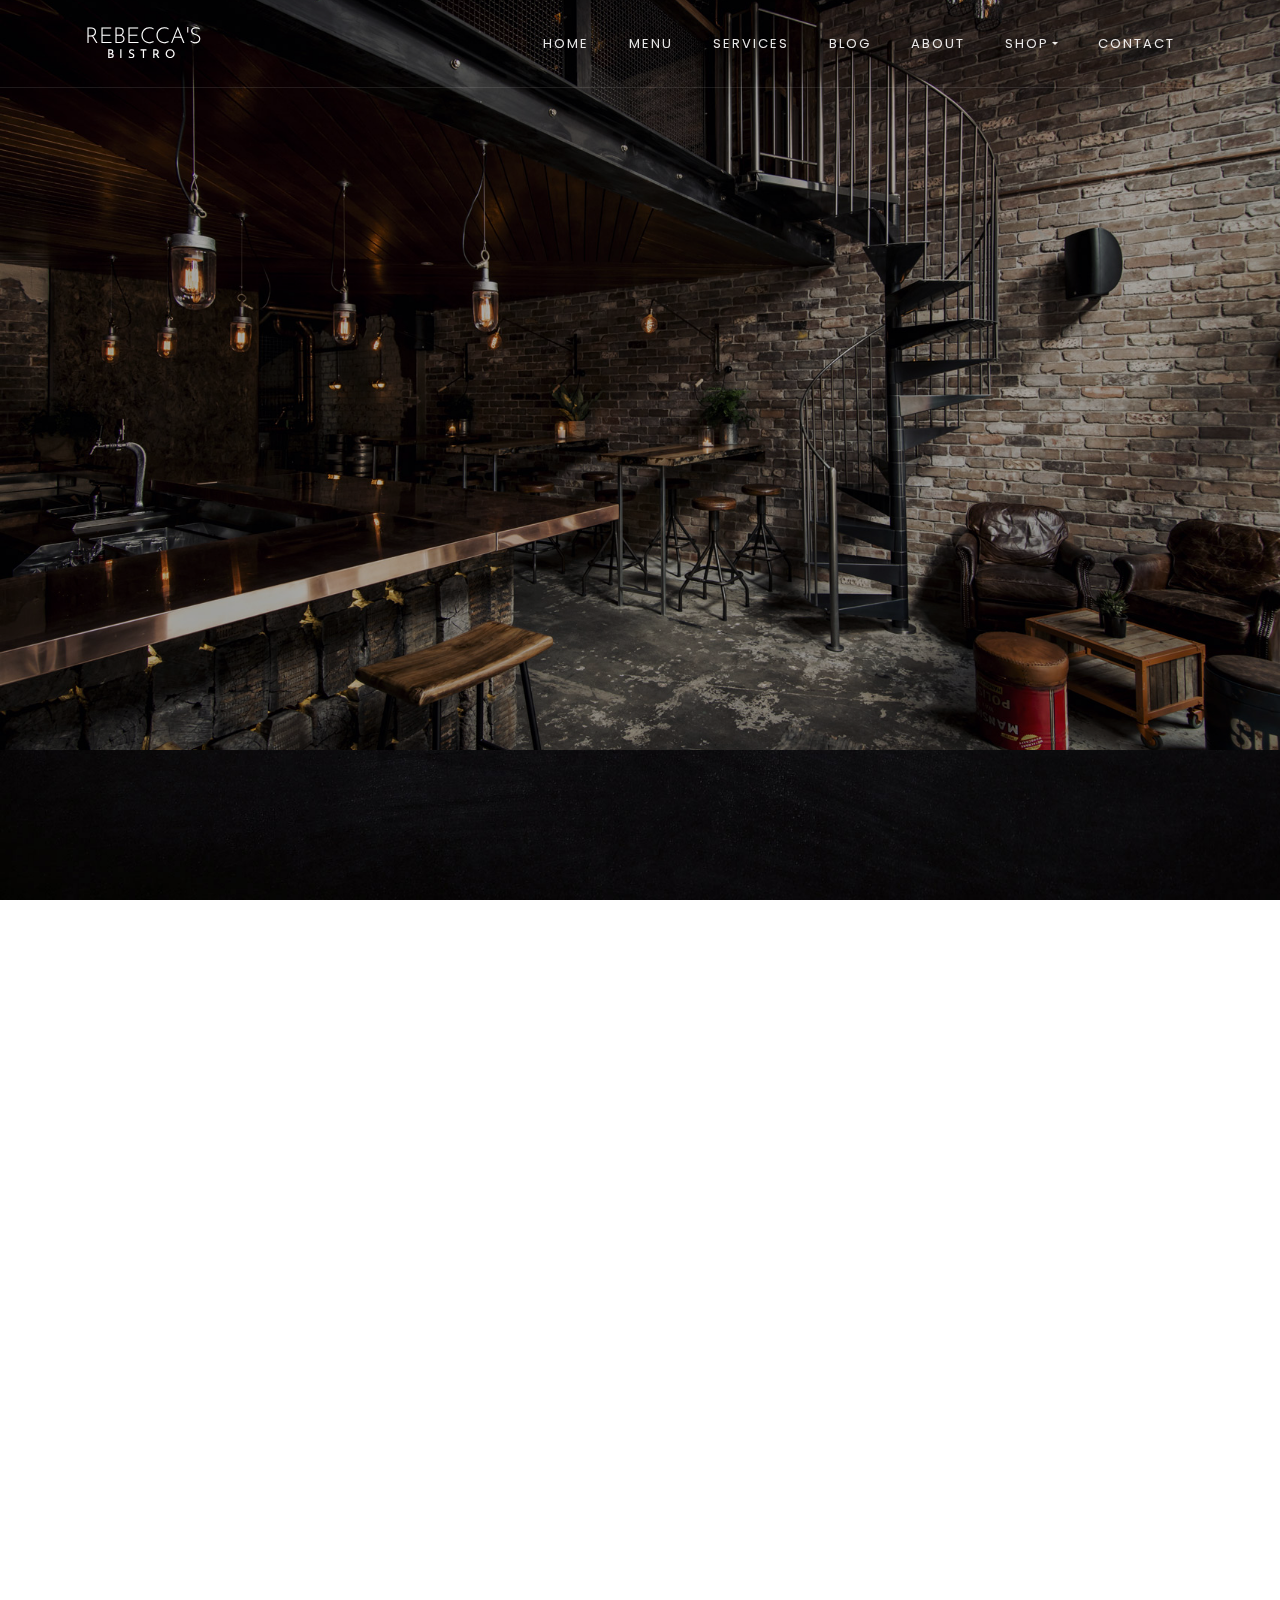
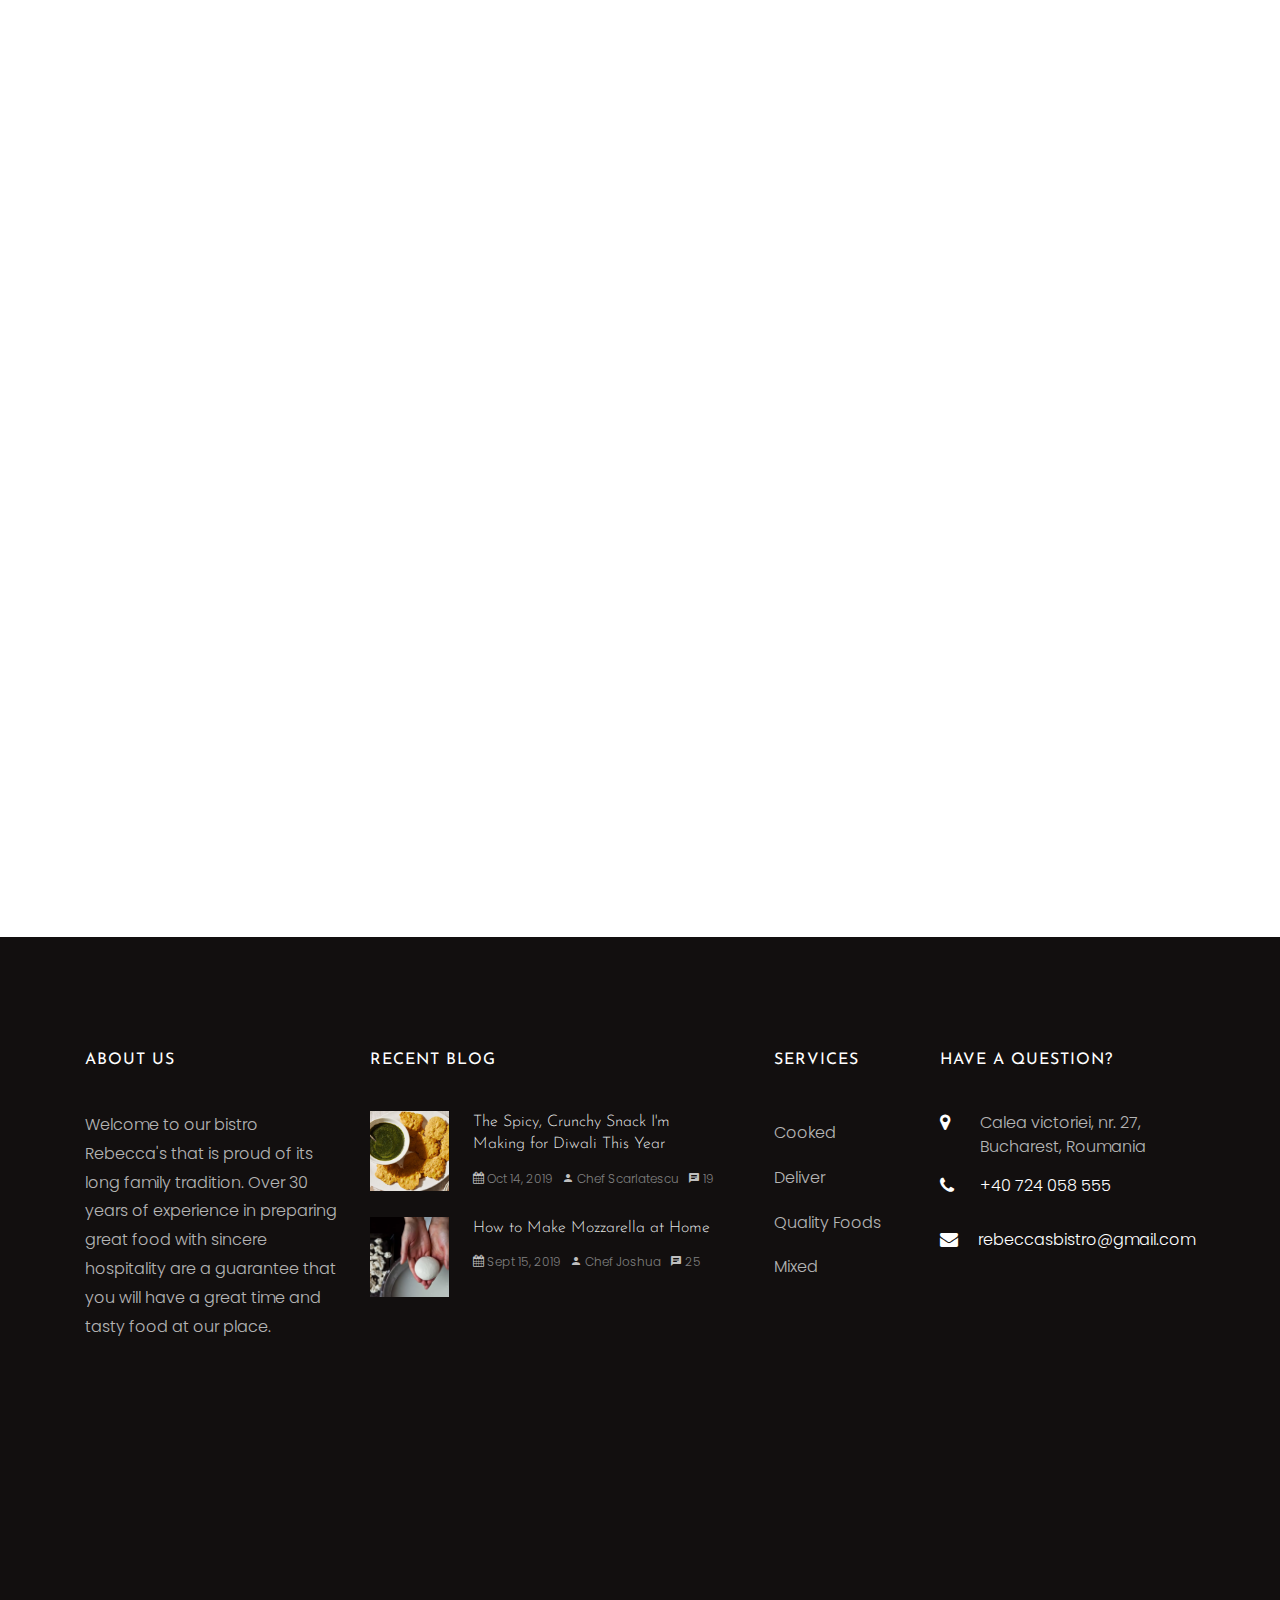
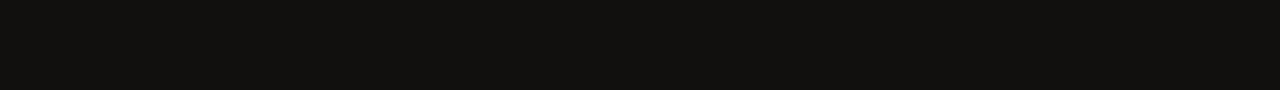
<file: shop.html>
<!DOCTYPE html>
<html lang="en">
  <head>
		<title>Rebecca's Bistro</title>
		<meta charset="utf-8">
		<meta name="viewport" content="width=device-width, initial-scale=1, shrink-to-fit=no">
		
		
		<link rel="apple-touch-icon" sizes="180x180" href="images/apple-touch-icon.png">
		<link rel="icon" type="image/png" sizes="32x32" href="images/favicon-32x32.png">
		<link rel="icon" type="image/png" sizes="16x16" href="images/favicon-16x16.png">
		<link rel="manifest" href="images/site.webmanifest">
	
	
		<link href="https://fonts.googleapis.com/css?family=Poppins:300,400,500,600,700" rel="stylesheet">
		<link href="https://fonts.googleapis.com/css?family=Josefin+Sans:400,700" rel="stylesheet">
		<link href="https://fonts.googleapis.com/css?family=Great+Vibes" rel="stylesheet">
	
    <link rel="stylesheet" href="css/open-iconic-bootstrap.min.css">
    <link rel="stylesheet" href="css/animate.css">
    
    <link rel="stylesheet" href="css/owl.carousel.min.css">
    <link rel="stylesheet" href="css/owl.theme.default.min.css">
    <link rel="stylesheet" href="css/magnific-popup.css">

    <link rel="stylesheet" href="css/aos.css">

    <link rel="stylesheet" href="css/ionicons.min.css">

    <link rel="stylesheet" href="css/bootstrap-datepicker.css">
    <link rel="stylesheet" href="css/jquery.timepicker.css">

    
    <link rel="stylesheet" href="css/flaticon.css">
    <link rel="stylesheet" href="css/icomoon.css">
    <link rel="stylesheet" href="css/style.css">
  </head>
  <body>
  	<nav class="navbar navbar-expand-lg navbar-dark ftco_navbar bg-dark ftco-navbar-light" id="ftco-navbar">
	    <div class="container">
	      <a class="navbar-brand" href="index.html">Rebecca's<small>Bistro</small></a>
	      <button class="navbar-toggler" type="button" data-toggle="collapse" data-target="#ftco-nav" aria-controls="ftco-nav" aria-expanded="false" aria-label="Toggle navigation">
	        <span class="oi oi-menu"></span> Menu
	      </button>
	      <div class="collapse navbar-collapse" id="ftco-nav">
	        <ul class="navbar-nav ml-auto">
	          <li class="nav-item"><a href="index.html" class="nav-link">Home</a></li>
	          <li class="nav-item"><a href="menu.html" class="nav-link">Menu</a></li>
	          <li class="nav-item"><a href="services.html" class="nav-link">Services</a></li>
	          <li class="nav-item"><a href="blog.html" class="nav-link">Blog</a></li>
	          <li class="nav-item"><a href="about.html" class="nav-link">About</a></li>
	          <li class="nav-item dropdown">
              <a class="nav-link dropdown-toggle" href="room.html" id="dropdown04" data-toggle="dropdown" aria-haspopup="true" aria-expanded="false">Shop</a>
              <div class="dropdown-menu" aria-labelledby="dropdown04">
              	<a class="dropdown-item" href="shop.html">Shop</a>
                <a class="dropdown-item" href="product-of-the-week.html">Product of the week</a>
                <a class="dropdown-item" href="checkout.html">Checkout</a>
              </div>
            </li>
	          <li class="nav-item"><a href="contact.html" class="nav-link">Contact</a></li> <li class="nav-item cart">
	        </ul>
	      </div>
		  </div>
	  </nav>
    <!-- END nav -->

    <section class="home-slider owl-carousel">

      <div class="slider-item" style="background-image: url(images/bg_3.jpg);" data-stellar-background-ratio="0.5">
      	<div class="overlay"></div>
        <div class="container">
          <div class="row slider-text justify-content-center align-items-center">

            <div class="col-md-7 col-sm-12 text-center ftco-animate">
            	<h1 class="mb-3 mt-5 bread">Order Online</h1>
	            <p class="breadcrumbs"><span class="mr-2"><a href="index.html">Home</a></span> <span>Shop</span></p>
            </div>

          </div>
        </div>
      </div>
    </section>


    <section class="ftco-menu mb-5 pb-5">
    	<div class="container">
    		<div class="row d-md-flex">
	    		<div class="col-lg-12 ftco-animate p-md-5">
		    		<div class="row">
		          <div class="col-md-12 nav-link-wrap mb-5">
		            <div class="nav ftco-animate nav-pills justify-content-center" id="v-pills-tab" role="tablist" aria-orientation="vertical">
		            	<a class="nav-link active" id="v-pills-0-tab" data-toggle="pill" href="#v-pills-0" role="tab" aria-controls="v-pills-0" aria-selected="true">Speciality</a>

		              <a class="nav-link" id="v-pills-1-tab" data-toggle="pill" href="#v-pills-1" role="tab" aria-controls="v-pills-1" aria-selected="false">Main Dish</a>

		              <a class="nav-link" id="v-pills-2-tab" data-toggle="pill" href="#v-pills-2" role="tab" aria-controls="v-pills-2" aria-selected="false">Drinks</a>

		              <a class="nav-link" id="v-pills-3-tab" data-toggle="pill" href="#v-pills-3" role="tab" aria-controls="v-pills-3" aria-selected="false">Desserts</a>
		            </div>
		          </div>
		          <div class="col-md-12 d-flex align-items-center">
		            
		            <div class="tab-content ftco-animate" id="v-pills-tabContent">

		              <div class="tab-pane fade show active" id="v-pills-0" role="tabpanel" aria-labelledby="v-pills-0-tab">
		              	<div class="row">
        	<div class="col-md-3">
        		<div class="menu-entry">
    					<a href="#" class="img" style="background-image: url(images/menu-1.jpg);"></a>
    					<div class="text text-center pt-4">
    						<h3><a href="#">Coffee Capuccino</a></h3>
    						<p>Variations of the drink involve the use of cream instead of milk, and flavoring with cinnamon or chocolate powder.[1][2] It is typically smaller in volume than a caffè latte, with a thicker layer of microfoam.</p>
    						<p class="price"><span>$3.90</span></p>
    					</div>
    				</div>
        	</div>
        	<div class="col-md-3">
        		<div class="menu-entry">
    					<a href="#" class="img" style="background-image: url(images/menu-2.jpg);"></a>
    					<div class="text text-center pt-4">
    						<h3><a href="#">Classic Beef Burger</a></h3>
    						<p>The patty may be pan fried, grilled, smoked or flame broiled. Hamburgers are often served with cheese, lettuce, tomato, onion, pickles, bacon, or chiles; condiments such as ketchup, mayonnaise, mustard, relish, or "special sauce"; and are frequently placed on sesame seed buns. A hamburger topped with cheese is called a cheeseburger.</p>
    						<p class="price"><span>$11.90</span></p>
    					</div>
    				</div>
        	</div>
        	<div class="col-md-3">
        		<div class="menu-entry">
    					<a href="#" class="img" style="background-image: url(images/menu-3.jpg);"></a>
    					<div class="text text-center pt-4">
    						<h3><a href="#">Lava Cake</a></h3>
    						<p>Molten chocolate cake is a popular dessert that combines the elements of a flourless chocolate cake and a soufflé. Its name derives from the dessert's liquid chocolate center, and it is also known as chocolate moelleux (from French for "soft"), chocolate lava cake, or simply lava cake</p>
    						<p class="price"><span>$5.90</span></p>
    					</div>
    				</div>
        	</div>
        	<div class="col-md-3">
        		<div class="menu-entry">
    					<a href="#" class="img" style="background-image: url(images/menu-4.jpg);"></a>
    					<div class="text text-center pt-4">
    						<h3><a href="#">American Pancakes</a></h3>
    						<p>American pancakes (sometimes called hotcakes, griddlecakes, or flapjacks) are usually served at breakfast, in a stack of two or three, topped with real or artificial maple syrup and butter. They are often served with other items such as bacon, toast, eggs or sausage. Other popular topping alternatives include jam, peanut butter, nuts, fruit, honey, powdered sugar, whipped cream, cane syrup, cinnamon and sugar, and molasses. In addition, when a pancake is occasionally served as a dessert, toppings such as ice cream, chocolate syrup, and various fruits are often used.</p>
    						<p class="price"><span>$9.90</span></p>
    					</div>
    				</div>
        	</div>
		              	</div>
		              </div>

		              <div class="tab-pane fade show active" id="v-pills-1" role="tabpanel" aria-labelledby="v-pills-1-tab">
		              	<div class="row">
		              		<div class="col-md-4 text-center">
		              			<div class="menu-wrap">
		              				<a href="#" class="menu-img img mb-4" style="background-image: url(images/dish-1.jpg);"></a>
		              				<div class="text">
		              					<h3><a href="#">Grilled Beef</a></h3>
		              					<p>Get Bobby Flay's secret to Perfectly Grilled Steak using any cut and seasoning with just salt and pepper with his recipe</p>
		              					<p class="price"><span>$10.90</span></p>
		              				</div>
		              			</div>
		              		</div>
		              		<div class="col-md-4 text-center">
		              			<div class="menu-wrap">
		              				<a href="#" class="menu-img img mb-4" style="background-image: url(images/dish-2.jpg);"></a>
		              				<div class="text">
		              					<h3><a href="#">Sticky Oven Barbecue Ribs</a></h3>
		              					<p>Oven Barbecue Ribs slathered in the most delicious sticky barbecue sauce with a kick of garlic and optional heat.</p>
		              					<p class="price"><span>$12.90</span></p>
		              				</div>
		              			</div>
		              		</div>
		              		<div class="col-md-4 text-center">
		              			<div class="menu-wrap">
		              				<a href="#" class="menu-img img mb-4" style="background-image: url(images/dish-3.jpg);"></a>
		              				<div class="text">
		              					<h3><a href="#">Oven Baked Chicken Breast</a></h3>
		              					<p>The secret to juicy Oven Baked Chicken Breast is to add a touch of brown sugar into the seasoning and to cook fast</p>
		              					<p class="price"><span>$10.90</span></p>
		              				</div>
		              			</div>
		              		</div>		             
		              	</div>
		              </div>

		              <div class="tab-pane fade" id="v-pills-2" role="tabpanel" aria-labelledby="v-pills-2-tab">
		                <div class="row">
		              		<div class="col-md-4 text-center">
		              			<div class="menu-wrap">
		              				<a href="#" class="menu-img img mb-4" style="background-image: url(images/drink-1.jpg);"></a>
		              				<div class="text">
		              					<h3><a href="#">Lemonade Juice</a></h3>
		              					<p>Juice bars are popping up everywhere for good reason! Drinking fresh juices can detoxify the body, help to create a more alkaline body.</p>
		              					<p class="price"><span>$2.90</span></p>
		              				</div>
		              			</div>
		              		</div>
		              		<div class="col-md-4 text-center">
		              			<div class="menu-wrap">
		              				<a href="#" class="menu-img img mb-4" style="background-image: url(images/drink-2.jpg);"></a>
		              				<div class="text">
		              					<h3><a href="#">Pineapple Juice</a></h3>
		              					<p>A delightful medium bodied wine, Carmel Selected Cabernet Sauvignon carries pleasant amounts of blackcurrant and berry fruit.</p>
		              					<p class="price"><span>$11.90</span></p>
		              				</div>
		              			</div>
		              		</div>
		              		<div class="col-md-4 text-center">
		              			<div class="menu-wrap">
		              				<a class="menu-img img mb-4" style="background-image: url(images/drink-3.jpg);"></a>
		              				<div class="text">
		              					<h3><a>Soda Drinks</a></h3>
		              					<p>Kick your Diet Coke habit with fruity and refreshing spritzers that provide a natural alternative to the not-so-healthy soft drink</p>
		              					<p class="price"><span>$3.90</span></p>
		              				</div>
		              			</div>
		              		</div>
		              		
		              	</div>
		              </div>

		              <div class="tab-pane fade" id="v-pills-3" role="tabpanel" aria-labelledby="v-pills-3-tab">
		                <div class="row">
		              		<div class="col-md-4 text-center">
		              			<div class="menu-wrap">
		              				<a class="menu-img img mb-4" style="background-image: url(images/dessert-1.jpg);"></a>
		              				<div class="text">
		              					<h3><a>STRAWBERRY CAKE HONEY</a></h3>
		              					<p>This Homemade Strawberry Cake is full of sweet, fresh strawberry flavor! Moist strawberry cake with strawberry cream cheese frosting</p>
		              					<p class="price"><span>$5.90</span></p>
		              				</div>
		              			</div>
		              		</div>
		              		<div class="col-md-4 text-center">
		              			<div class="menu-wrap">
		              				<a class="menu-img img mb-4" style="background-image: url(images/dessert-2.jpg);"></a>
		              				<div class="text">
		              					<h3><a>AMERICAN PANCAKES</a></h3>
		              					<p>To make it even more authentic, use sweet Hot Cake syrup or honey instead of maple syrup</p>
		              					<p class="price"><span>$7.90</span></p>
		              				</div>
		              			</div>
		              		</div>
		              		<div class="col-md-4 text-center">
		              			<div class="menu-wrap">
		              				<a class="menu-img img mb-4" style="background-image: url(images/dessert-3.jpg);"></a>
		              				<div class="text">
		              					<h3><a>Tartine</a></h3>
		              					<p>Homemade Tartine croissant on a white plate next to a coffee cup</p>
		              					<p class="price"><span>$4.90</span></p>
		              				</div>
		              			</div>
		              		</div>		              		
		              	</div>
		              	</div>
		              </div>
		            </div>
		          </div>
		        </div>
		      </div>
		    </div>
    	</div>
    </section>

    <footer class="ftco-footer ftco-section img">
    	<div class="overlay"></div>
      <div class="container">
        <div class="row mb-5">
          <div class="col-lg-3 col-md-6 mb-5 mb-md-5">
            <div class="ftco-footer-widget mb-4">
              <h2 class="ftco-heading-2">About Us</h2>
              <p>Welcome to our bistro Rebecca's that is proud of its long family tradition. Over 30 years of experience in preparing great food with sincere hospitality are a guarantee that you will have a great time and tasty food at our place.</p>
              <ul class="ftco-footer-social list-unstyled float-md-left float-lft mt-5">
                <li class="ftco-animate"><a href="#"><span class="icon-twitter"></span></a></li>
                <li class="ftco-animate"><a href="https://www.facebook.com/Dianei4"><span class="icon-facebook"></span></a></li>
                <li class="ftco-animate"><a href="https://www.instagram.com/dianei_4/?hl=ro"><span class="icon-instagram"></span></a></li>
              </ul>
            </div>
          </div>
          <div class="col-lg-4 col-md-6 mb-5 mb-md-5">
            <div class="ftco-footer-widget mb-4">
              <h2 class="ftco-heading-2">Recent Blog</h2>
              <div class="block-21 mb-4 d-flex">
                <a class="blog-img mr-4" style="background-image: url(images/image_1.jpg);"></a>
                <div class="text">
                  <h3 class="heading"><a href="blog-single.html#exactlineblogpost1">The Spicy, Crunchy Snack I'm Making for Diwali This Year</a></h3>
                  <div class="meta">
                    <div><a href="#"><span class="icon-calendar"></span> Oct 14, 2019</a></div>
                    <div><a href="#"><span class="icon-person"></span> Chef Scarlatescu</a></div>
                    <div><a href="#"><span class="icon-chat"></span> 19</a></div>
                  </div>
                </div>
              </div>
              <div class="block-21 mb-4 d-flex">
                <a class="blog-img mr-4" style="background-image: url(images/image_2.jpg);"></a>
                <div class="text">
                  <h3 class="heading"><a href="blog-single.html#exactlineblogpost2">How to Make Mozzarella at Home</a></h3>
                  <div class="meta">
                    <div><a href="#"><span class="icon-calendar"></span> Sept 15, 2019</a></div>
                    <div><a href="#"><span class="icon-person"></span> Chef Joshua</a></div>
                    <div><a href="#"><span class="icon-chat"></span> 25</a></div>
                  </div>
                </div>
              </div>
            </div>
          </div>
          <div class="col-lg-2 col-md-6 mb-5 mb-md-5">
             <div class="ftco-footer-widget mb-4 ml-md-4">
              <h2 class="ftco-heading-2">Services</h2>
              <ul class="list-unstyled">
                <li><a href="#" class="py-2 d-block">Cooked</a></li>
                <li><a href="#" class="py-2 d-block">Deliver</a></li>
                <li><a href="#" class="py-2 d-block">Quality Foods</a></li>
                <li><a href="#" class="py-2 d-block">Mixed</a></li>
              </ul>
            </div>
          </div>
          <div class="col-lg-3 col-md-6 mb-5 mb-md-5">
            <div class="ftco-footer-widget mb-4">
            	<h2 class="ftco-heading-2">Have a Question?</h2>
            	<div class="block-23 mb-3">
	              <ul>
	                <li><span class="icon icon-map-marker"></span><span class="text">Calea victoriei, nr. 27, Bucharest, Roumania<span></li>
	                <li><a href="#"><span class="icon icon-phone"></span><span class="text">+40 724 058 555</span></a></li>
	                <li><a href="#"><span class="icon icon-envelope"></span><span class="text">rebeccasbistro@gmail.com</span></a></li>
	              </ul>
	            </div>
            </div>
          </div>
        </div>
        <div class="row">
          <div class="col-md-12 text-center">
          </div>
        </div>
      </div>
    </footer>
  

  <!-- loader -->
  <div id="ftco-loader" class="show fullscreen"><svg class="circular" width="48px" height="48px"><circle class="path-bg" cx="24" cy="24" r="22" fill="none" stroke-width="4" stroke="#eeeeee"/><circle class="path" cx="24" cy="24" r="22" fill="none" stroke-width="4" stroke-miterlimit="10" stroke="#F96D00"/></svg></div>


  <script src="js/jquery.min.js"></script>
  <script src="js/jquery-migrate-3.0.1.min.js"></script>
  <script src="js/popper.min.js"></script>
  <script src="js/bootstrap.min.js"></script>
  <script src="js/jquery.easing.1.3.js"></script>
  <script src="js/jquery.waypoints.min.js"></script>
  <script src="js/jquery.stellar.min.js"></script>
  <script src="js/owl.carousel.min.js"></script>
  <script src="js/jquery.magnific-popup.min.js"></script>
  <script src="js/aos.js"></script>
  <script src="js/jquery.animateNumber.min.js"></script>
  <script src="js/bootstrap-datepicker.js"></script>
  <script src="js/jquery.timepicker.min.js"></script>
  <script src="js/scrollax.min.js"></script>
  <script src="js/main.js"></script>
    
  </body>
</html>
</file>
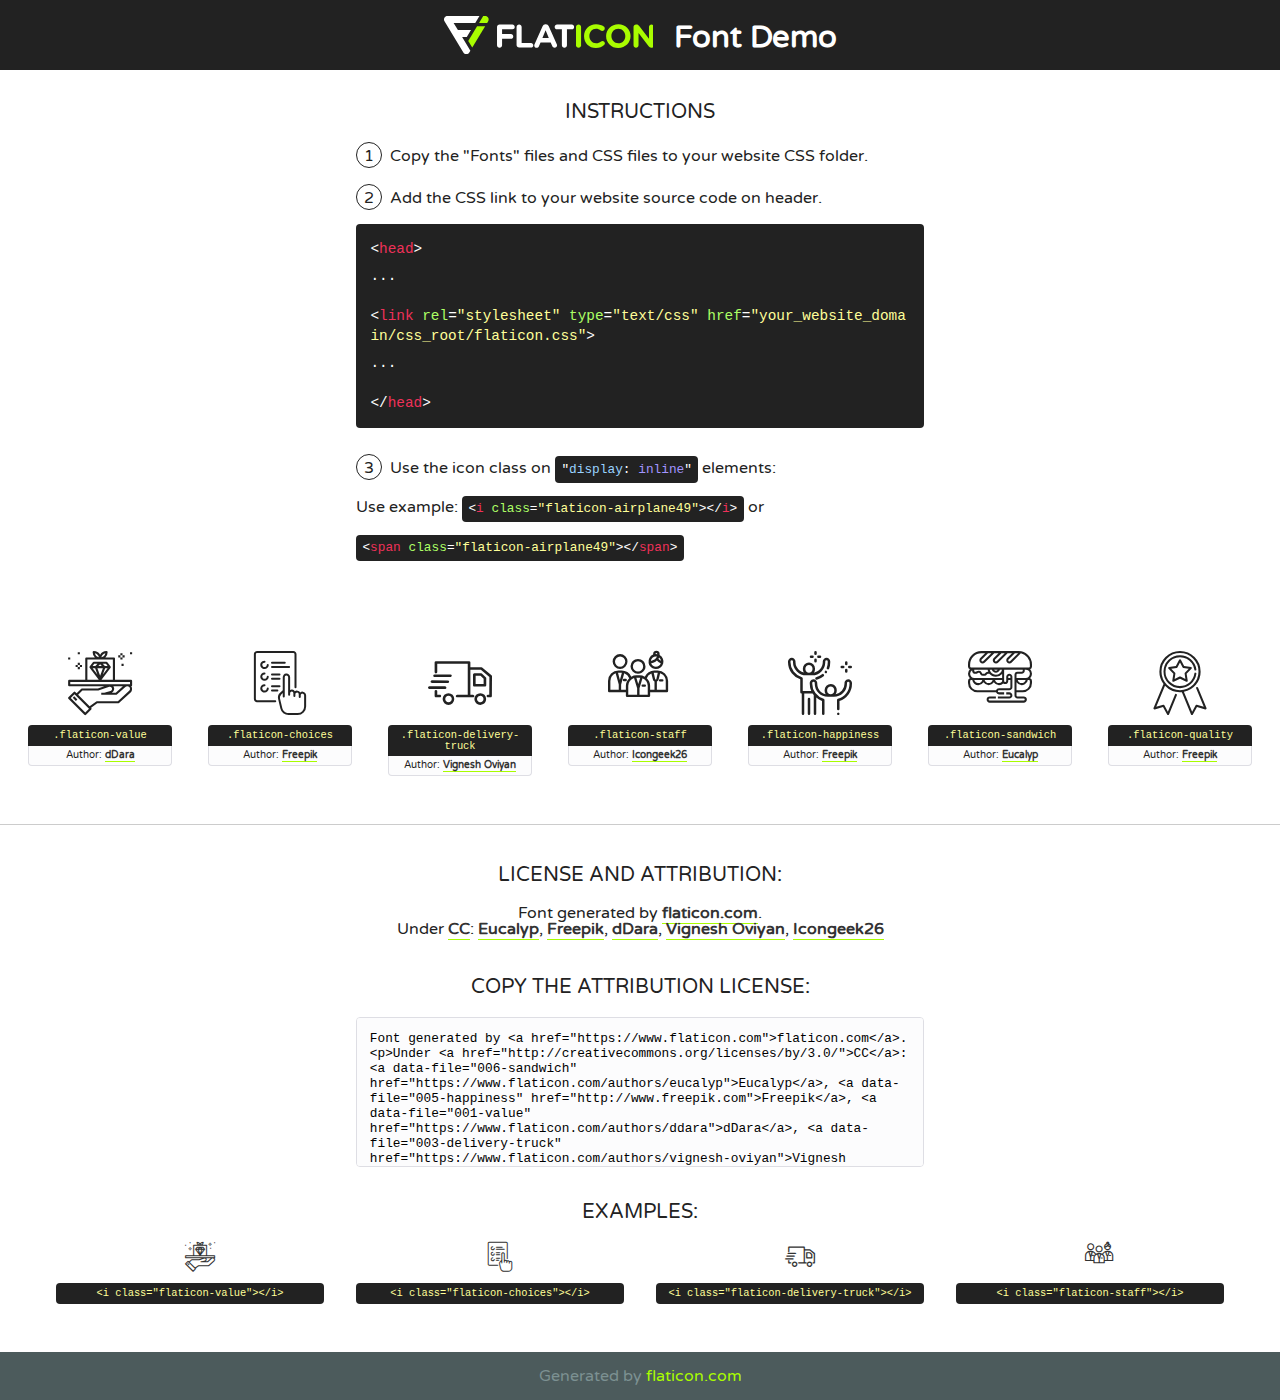
<file: fonts/flaticon/font/flaticon.html>
<!DOCTYPE html>
<!--
  Flaticon icon font: Flaticon
  Creation date: 21/10/2019 13:17
-->
<html>
<!DOCTYPE html>
<html>

<head>
    <title>Flaticon WebFont</title>
    <link href="http://fonts.googleapis.com/css?family=Varela+Round" rel="stylesheet" type="text/css" />
    <link rel="stylesheet" type="text/css" href="flaticon.css">
    <meta charset="UTF-8">
    <style>
    html, body, div, span, applet, object, iframe,
    h1, h2, h3, h4, h5, h6, p, blockquote, pre,
    a, abbr, acronym, address, big, cite, code,
    del, dfn, em, img, ins, kbd, q, s, samp,
    small, strike, strong, sub, sup, tt, var,
    b, u, i, center,
    dl, dt, dd, ol, ul, li,
    fieldset, form, label, legend,
    table, caption, tbody, tfoot, thead, tr, th, td,
    article, aside, canvas, details, embed, 
    figure, figcaption, footer, header, hgroup, 
    menu, nav, output, ruby, section, summary,
    time, mark, audio, video {
        margin: 0;
        padding: 0;
        border: 0;
        font-size: 100%;
        font: inherit;
        vertical-align: baseline;
    }
    /* HTML5 display-role reset for older browsers */
    article, aside, details, figcaption, figure, 
    footer, header, hgroup, menu, nav, section {
        display: block;
    }
    body {
        line-height: 1;
    }
    ol, ul {
        list-style: none;
    }
    blockquote, q {
        quotes: none;
    }
    blockquote:before, blockquote:after,
    q:before, q:after {
        content: '';
        content: none;
    }
    table {
        border-collapse: collapse;
        border-spacing: 0;
    }
    body {
        font-family: 'Varela Round', Helvetica, Arial, sans-serif;
        font-size: 16px;
        color: #222;
    }
    a {
        color: #333;
        border-bottom: 1px solid #a9fd00;
        font-weight: bold;
        text-decoration: none;
    }
    * {
        -moz-box-sizing: border-box;
        -webkit-box-sizing: border-box;
        box-sizing: border-box;
        margin: 0;
        padding: 0;
    }
    [class^="flaticon-"]:before, [class*=" flaticon-"]:before, [class^="flaticon-"]:after, [class*=" flaticon-"]:after {
        font-family: Flaticon;
        font-size: 30px;
        font-style: normal;
        margin-left: 20px;
        color: #333;
    }
    .wrapper {
        max-width: 600px;
        margin: auto;
        padding: 0 1em;
    }
    .title {
        font-size: 1.25em;
        text-align: center;
        margin-bottom: 1em;
        text-transform: uppercase;
    }
    header {
        text-align: center;
        background-color: #222;
        color: #fff;
        padding: 1em;
    }
    header .logo {
        width: 210px;
        height: 38px;
        display: inline-block;
        vertical-align: middle;
        margin-right: 1em;
        border: none;
    }
    header strong {
        font-size: 1.95em;
        font-weight: bold;
        vertical-align: middle;
        margin-top: 5px;
        display: inline-block;
    }
    .demo {
        margin: 2em auto;
        line-height: 1.25em;
    }
    .demo ul li {
        margin-bottom: 1em;
    }
    .demo ul li .num {
        color: #222;
        border-radius: 20px;
        display: inline-block;
        width: 26px;
        padding: 3px;
        height: 26px;
        text-align: center;
        margin-right: 0.5em;
        border: 1px solid #222;
    }
    .demo ul li code {
        background-color: #222;
        border-radius: 4px;
        padding: 0.25em 0.5em;
        display: inline-block;
        color: #fff;
        font-family: Consolas,Monaco,Lucida Console,Liberation Mono,DejaVu Sans Mono,Bitstream Vera Sans Mono,Courier New, monospace;
        font-weight: lighter;
        margin-top: 1em;
        font-size: 0.8em;
        word-break: break-all;
    }
    .demo ul li code.big {
        padding: 1em;
        font-size: 0.9em;
    }
    .demo ul li code .red {
        color: #EF3159;
    }
    .demo ul li code .green {
        color: #ACFF65;
    }
    .demo ul li code .yellow {
        color: #FFFF99;
    }
    .demo ul li code .blue {
        color: #99D3FF;
    }
    .demo ul li code .purple {
        color: #A295FF;
    }
    .demo ul li code .dots {
        margin-top: 0.5em;
        display: block;
    }
    #glyphs {
        border-bottom: 1px solid #ccc;
        padding: 2em 0;
        text-align: center;
    }
    .glyph {
        display: inline-block;
        width: 9em;
        margin: 1em;
        text-align: center;
        vertical-align: top;
        background: #FFF;
    }
    .glyph .glyph-icon {
        padding: 10px;
        display: block;
        font-family:"Flaticon";
        font-size: 64px;
        line-height: 1;
    }
    .glyph .glyph-icon:before {
        font-size: 64px;
        color: #222;
        margin-left: 0;
    }
    .class-name {
        font-size: 0.65em;
        background-color: #222;
        color: #fff;
        border-radius: 4px 4px 0 0;
        padding: 0.5em;
        color: #FFFF99;
        font-family: Consolas,Monaco,Lucida Console,Liberation Mono,DejaVu Sans Mono,Bitstream Vera Sans Mono,Courier New, monospace;
    }
    .author-name {
        font-size: 0.6em;
        background-color: #fcfcfd;
        border: 1px solid #DEDEE4;
        border-top: 0;
        border-radius: 0 0 4px 4px;
        padding: 0.5em;
    }
    .class-name:last-child {
        font-size: 10px;
        color:#888;
    }
    .class-name:last-child a {
        font-size: 10px;
        color:#555;
    }
    .class-name:last-child a:hover {
        color:#a9fd00;
    }
    .glyph > input {
        display: block;
        width: 100px;
        margin: 5px auto;
        text-align: center;
        font-size: 12px;
        cursor: text;
    }
    .glyph > input.icon-input {
        font-family:"Flaticon";
        font-size: 16px;
        margin-bottom: 10px;
    }
    .attribution .title {
        margin-top: 2em;
    }
    .attribution textarea {
        background-color: #fcfcfd;
        padding: 1em;
        border: none;
        box-shadow: none;
        border: 1px solid #DEDEE4;
        border-radius: 4px;
        resize: none;
        width: 100%;
        height: 150px;
        font-size: 0.8em;
        font-family: Consolas,Monaco,Lucida Console,Liberation Mono,DejaVu Sans Mono,Bitstream Vera Sans Mono,Courier New, monospace;
        -webkit-appearance: none;
    }
    .iconsuse {
        margin: 2em auto;
        text-align: center;
        max-width: 1200px;
    }
    .iconsuse:after {
        content: '';
        display: table;
        clear: both;
    }
    .iconsuse .image {
        float: left;
        width: 25%;
        padding: 0 1em;
    }
    .iconsuse .image p {
        margin-bottom: 1em;
    }
    .iconsuse .image span {
        display: block;
        font-size: 0.65em;
        background-color: #222;
        color: #fff;
        border-radius: 4px;
        padding: 0.5em;
        color: #FFFF99;
        margin-top: 1em;
        font-family: Consolas,Monaco,Lucida Console,Liberation Mono,DejaVu Sans Mono,Bitstream Vera Sans Mono,Courier New, monospace;
    }
    #footer {
        text-align: center;
        background-color: #4C5B5C;
        color: #7c9192;
        padding: 1em;
    }
    #footer a {
        border: none;
        color: #a9fd00;
        font-weight: normal;
    }
    @media (max-width: 960px) {
        .iconsuse .image {
            width: 50%;
        }
    }
    @media (max-width: 560px) {
        .iconsuse .image {
            width: 100%;
        }
    }
    </style>
</head>

<body class="characters-off">

    <header>
        <a href="https://www.flaticon.com" target="_blank" class="logo">
            <svg version="1.1" xmlns="http://www.w3.org/2000/svg" xmlns:xlink="http://www.w3.org/1999/xlink" xmlns:a="http://ns.adobe.com/AdobeSVGViewerExtensions/3.0/" viewBox="0 0 560.875 102.036" enable-background="new 0 0 560.875 102.036" xml:space="preserve">
                <defs>
                </defs>
                <g>
                    <g class="letters">
                        <path fill="#ffffff" d="M141.596,29.675c0-3.777,2.985-6.767,6.764-6.767h34.438c3.426,0,6.15,2.728,6.15,6.15
                        c0,3.43-2.724,6.149-6.15,6.149h-27.674v13.091h23.719c3.429,0,6.151,2.724,6.151,6.15c0,3.43-2.723,6.149-6.151,6.149h-23.719
                        v17.574c0,3.773-2.986,6.761-6.764,6.761c-3.779,0-6.764-2.989-6.764-6.761V29.675z"></path>
                        <path fill="#ffffff" d="M193.844,29.149c0-3.781,2.985-6.767,6.764-6.767c3.776,0,6.763,2.985,6.763,6.767v42.957h25.039
                        c3.426,0,6.149,2.726,6.149,6.153c0,3.425-2.723,6.15-6.149,6.15h-31.802c-3.779,0-6.764-2.986-6.764-6.768V29.149z"></path>
                        <path fill="#ffffff" d="M241.891,75.71l21.438-48.407c1.492-3.341,4.215-5.357,7.906-5.357h0.792
                        c3.686,0,6.323,2.017,7.815,5.357l21.439,48.407c0.436,0.967,0.701,1.845,0.701,2.723c0,3.602-2.809,6.501-6.414,6.501
                        c-3.161,0-5.269-1.845-6.499-4.655l-4.132-9.661h-27.059l-4.301,10.102c-1.144,2.631-3.426,4.214-6.237,4.214
                        c-3.517,0-6.24-2.81-6.24-6.325C241.1,77.64,241.451,76.677,241.891,75.71z M279.932,58.666l-8.521-20.297l-8.526,20.297H279.932
                        z"></path>
                        <path fill="#ffffff" d="M314.864,35.387H301.86c-3.429,0-6.239-2.813-6.239-6.238c0-3.429,2.811-6.24,6.239-6.24h39.533
                        c3.426,0,6.237,2.811,6.237,6.24c0,3.425-2.811,6.238-6.237,6.238h-13.001v42.785c0,3.773-2.99,6.761-6.764,6.761
                        c-3.779,0-6.764-2.989-6.764-6.761V35.387z"></path>
                        <path fill="#A9FD00" d="M352.615,29.149c0-3.781,2.985-6.767,6.767-6.767c3.774,0,6.761,2.985,6.761,6.767v49.024
                        c0,3.773-2.987,6.761-6.761,6.761c-3.781,0-6.767-2.989-6.767-6.761V29.149z"></path>
                        <path fill="#A9FD00" d="M374.132,53.836v-0.179c0-17.481,13.178-31.801,32.065-31.801c9.22,0,15.459,2.458,20.557,6.238
                        c1.402,1.054,2.637,2.985,2.637,5.357c0,3.692-2.985,6.59-6.681,6.59c-1.845,0-3.071-0.702-4.044-1.319
                        c-3.776-2.813-7.729-4.393-12.562-4.393c-10.364,0-17.831,8.611-17.831,19.154v0.173c0,10.542,7.291,19.329,17.831,19.329
                        c5.715,0,9.492-1.756,13.359-4.834c1.049-0.874,2.458-1.491,4.039-1.491c3.429,0,6.325,2.813,6.325,6.236
                        c0,2.106-1.056,3.78-2.282,4.834c-5.539,4.834-12.036,7.733-21.878,7.733C387.572,85.464,374.132,71.493,374.132,53.836z"></path>
                        <path fill="#A9FD00" d="M433.009,53.836v-0.179c0-17.481,13.79-31.801,32.766-31.801c18.981,0,32.592,14.143,32.592,31.628v0.173
                        c0,17.483-13.785,31.807-32.769,31.807C446.625,85.464,433.009,71.32,433.009,53.836z M484.224,53.836v-0.179
                        c0-10.539-7.725-19.326-18.626-19.326c-10.893,0-18.449,8.611-18.449,19.154v0.173c0,10.542,7.73,19.329,18.626,19.329
                        C476.676,72.986,484.224,64.378,484.224,53.836z"></path>
                        <path fill="#A9FD00" d="M506.233,29.321c0-3.774,2.99-6.763,6.767-6.763h1.401c3.252,0,5.183,1.583,7.029,3.953l26.093,34.265
                        V29.059c0-3.692,2.99-6.677,6.681-6.677c3.683,0,6.671,2.985,6.671,6.677v48.934c0,3.78-2.987,6.765-6.764,6.765h-0.436
                        c-3.257,0-5.188-1.581-7.034-3.953l-27.056-35.492v32.944c0,3.687-2.985,6.676-6.678,6.676c-3.683,0-6.673-2.989-6.673-6.676
                        V29.321z"></path>
                    </g>
                    <g class="insignia">
                        <path fill="#ffffff" d="M48.372,56.137h12.517l11.156-18.537H37.186L25.688,18.539h57.825L94.668,0H9.271
                        C5.925,0,2.842,1.801,1.198,4.716c-1.644,2.907-1.593,6.482,0.134,9.343l50.38,83.501c1.678,2.781,4.689,4.476,7.938,4.476
                        c3.246,0,6.257-1.695,7.935-4.476l2.898-4.804L48.372,56.137z"></path>
                        <g class="i">
                            <path fill="#A9FD00" d="M93.575,18.539h0.031v0.004l21.652,0.004l2.705-4.488c1.727-2.861,1.778-6.436,0.133-9.343
                            C116.454,1.801,113.371,0,110.026,0h-5.294L93.575,18.539z"></path>
                            <polygon fill="#A9FD00" points="88.291,27.356 64.725,66.486 75.519,84.404 109.942,27.356"></polygon>
                        </g>
                    </g>
                </g>
            </svg>
        </a>
        <strong>Font Demo</strong>
    </header>


    <section class="demo wrapper">

        <p class="title">Instructions</p>

        <ul>
            <li>
                <span class="num">1</span>Copy the "Fonts" files and CSS files to your website CSS folder.
            </li>
            <li>
                <span class="num">2</span>Add the CSS link to your website source code on header.
                <code class="big">
                    &lt;<span class="red">head</span>&gt;
                    <br/><span class="dots">...</span>
                    <br/>&lt;<span class="red">link</span> <span class="green">rel</span>=<span class="yellow">"stylesheet"</span> <span class="green">type</span>=<span class="yellow">"text/css"</span> <span class="green">href</span>=<span class="yellow">"your_website_domain/css_root/flaticon.css"</span>&gt;
                    <br/><span class="dots">...</span>
                    <br/>&lt;/<span class="red">head</span>&gt;
                </code>
            </li>

            <li>
                <p>
                    <span class="num">3</span>Use the icon class on <code>"<span class="blue">display</span>:<span class="purple"> inline</span>"</code> elements:
                    <br />
                    Use example: <code>&lt;<span class="red">i</span> <span class="green">class</span>=<span class="yellow">&quot;flaticon-airplane49&quot;</span>&gt;&lt;/<span class="red">i</span>&gt;</code> or <code>&lt;<span class="red">span</span> <span class="green">class</span>=<span class="yellow">&quot;flaticon-airplane49&quot;</span>&gt;&lt;/<span class="red">span</span>&gt;</code>
            </li>
        </ul>

    </section>




   <section id="glyphs">          
    
      
        <div class="glyph"><div class="glyph-icon flaticon-value"></div>
            <div class="class-name">.flaticon-value</div>
            <div class="author-name">Author: <a data-file="001-value" href="https://www.flaticon.com/authors/ddara">dDara</a> </div> 
        </div>        
        
        <div class="glyph"><div class="glyph-icon flaticon-choices"></div>
            <div class="class-name">.flaticon-choices</div>
            <div class="author-name">Author: <a data-file="002-choices" href="http://www.freepik.com">Freepik</a> </div> 
        </div>        
        
        <div class="glyph"><div class="glyph-icon flaticon-delivery-truck"></div>
            <div class="class-name">.flaticon-delivery-truck</div>
            <div class="author-name">Author: <a data-file="003-delivery-truck" href="https://www.flaticon.com/authors/vignesh-oviyan">Vignesh Oviyan</a> </div> 
        </div>        
        
        <div class="glyph"><div class="glyph-icon flaticon-staff"></div>
            <div class="class-name">.flaticon-staff</div>
            <div class="author-name">Author: <a data-file="004-staff" href="https://www.flaticon.com/authors/icongeek26">Icongeek26</a> </div> 
        </div>        
        
        <div class="glyph"><div class="glyph-icon flaticon-happiness"></div>
            <div class="class-name">.flaticon-happiness</div>
            <div class="author-name">Author: <a data-file="005-happiness" href="http://www.freepik.com">Freepik</a> </div> 
        </div>        
        
        <div class="glyph"><div class="glyph-icon flaticon-sandwich"></div>
            <div class="class-name">.flaticon-sandwich</div>
            <div class="author-name">Author: <a data-file="006-sandwich" href="https://www.flaticon.com/authors/eucalyp">Eucalyp</a> </div> 
        </div>        
        
        <div class="glyph"><div class="glyph-icon flaticon-quality"></div>
            <div class="class-name">.flaticon-quality</div>
            <div class="author-name">Author: <a data-file="007-quality" href="http://www.freepik.com">Freepik</a> </div> 
        </div>        
        

    </section>



    <section class="attribution wrapper"   style="text-align:center;">

      <div class="title">License and attribution:</div><div class="attrDiv">Font generated by <a href="https://www.flaticon.com">flaticon.com</a>. <div><p>Under <a href="http://creativecommons.org/licenses/by/3.0/">CC</a>: <a data-file="006-sandwich" href="https://www.flaticon.com/authors/eucalyp">Eucalyp</a>, <a data-file="005-happiness" href="http://www.freepik.com">Freepik</a>, <a data-file="001-value" href="https://www.flaticon.com/authors/ddara">dDara</a>, <a data-file="003-delivery-truck" href="https://www.flaticon.com/authors/vignesh-oviyan">Vignesh Oviyan</a>, <a data-file="004-staff" href="https://www.flaticon.com/authors/icongeek26">Icongeek26</a></p>  </div>
      </div>
      <div class="title">Copy the Attribution License:</div>

    <textarea onclick="this.focus();this.select();">Font generated by &lt;a href=&quot;https://www.flaticon.com&quot;&gt;flaticon.com&lt;/a&gt;. <p>Under <a href="http://creativecommons.org/licenses/by/3.0/">CC</a>: <a data-file="006-sandwich" href="https://www.flaticon.com/authors/eucalyp">Eucalyp</a>, <a data-file="005-happiness" href="http://www.freepik.com">Freepik</a>, <a data-file="001-value" href="https://www.flaticon.com/authors/ddara">dDara</a>, <a data-file="003-delivery-truck" href="https://www.flaticon.com/authors/vignesh-oviyan">Vignesh Oviyan</a>, <a data-file="004-staff" href="https://www.flaticon.com/authors/icongeek26">Icongeek26</a></p>  
     </textarea>

    </section>

    <section class="iconsuse">

          <div class="title">Examples:</div>            
             
            <div class="image">
                <p>
                    <i class="glyph-icon flaticon-value"></i> 
                    <span>&lt;i class=&quot;flaticon-value&quot;&gt;&lt;/i&gt;</span>
                </p>
            </div>
            
            <div class="image">
                <p>
                    <i class="glyph-icon flaticon-choices"></i> 
                    <span>&lt;i class=&quot;flaticon-choices&quot;&gt;&lt;/i&gt;</span>
                </p>
            </div>
            
            <div class="image">
                <p>
                    <i class="glyph-icon flaticon-delivery-truck"></i> 
                    <span>&lt;i class=&quot;flaticon-delivery-truck&quot;&gt;&lt;/i&gt;</span>
                </p>
            </div>
            
            <div class="image">
                <p>
                    <i class="glyph-icon flaticon-staff"></i> 
                    <span>&lt;i class=&quot;flaticon-staff&quot;&gt;&lt;/i&gt;</span>
                </p>
            </div>
                       
        </div>
                            
    </section>

<div id="footer">
    <div>Generated by <a href="https://www.flaticon.com">flaticon.com</a>
    </div>
</div>



</body>
</html>
</file>
<file: css/flaticon.css>
/*
  	Flaticon icon font: Flaticon
  	Creation date: 27/10/2019 08:27
  	*/
  	
@font-face {
  font-family: "Flaticon";
  src: url("../fonts/flaticon/font/Flaticon.eot");
  src: url("../fonts/flaticon/font/Flaticon.eot?#iefix") format("embedded-opentype"),
       url("../fonts/flaticon/font/Flaticon.woff") format("woff"),
       url("../fonts/flaticon/font/Flaticon.ttf") format("truetype"),
       url("../fonts/flaticon/font/Flaticon.svg#Flaticon") format("svg");
  font-weight: normal;
  font-style: normal;
}

@media screen and (-webkit-min-device-pixel-ratio:0) {
  @font-face {
    font-family: "Flaticon";
    src: url("../fonts/flaticon/font/Flaticon.svg#Flaticon") format("svg");
  }
}

[class^="flaticon-"]:before, [class*=" flaticon-"]:before,
[class^="flaticon-"]:after, [class*=" flaticon-"]:after {   
  font-family: Flaticon;
  font-style: normal;
  font-weight: normal;
  font-variant: normal;
  text-transform: none;
  line-height: 1;

  /* Better Font Rendering =========== */
  -webkit-font-smoothing: antialiased;
  -moz-osx-font-smoothing: grayscale;
}

.flaticon-value:before { content: "\f100"; }
.flaticon-choices:before { content: "\f101"; }
.flaticon-delivery-truck:before { content: "\f102"; }
.flaticon-staff:before { content: "\f103"; }
.flaticon-happiness:before { content: "\f104"; }
.flaticon-sandwich:before { content: "\f105"; }
.flaticon-quality:before { content: "\f106"; }
</file>
<file: css/icomoon.css>
@font-face {
  font-family: 'icomoon';
  src:  url('../fonts/icomoon/icomoon.eot?6tt51o');
  src:  url('../fonts/icomoon/icomoon.eot?6tt51o#iefix') format('embedded-opentype'),
    url('../fonts/icomoon/icomoon.ttf?6tt51o') format('truetype'),
    url('../fonts/icomoon/icomoon.woff?6tt51o') format('woff'),
    url('../fonts/icomoon/icomoon.svg?6tt51o#icomoon') format('svg');
  font-weight: normal;
  font-style: normal;
}

[class^="icon-"], [class*=" icon-"] {
  /* use !important to prevent issues with browser extensions that change fonts */
  font-family: 'icomoon' !important;
  speak: none;
  font-style: normal;
  font-weight: normal;
  font-variant: normal;
  text-transform: none;
  line-height: 1;

  /* Better Font Rendering =========== */
  -webkit-font-smoothing: antialiased;
  -moz-osx-font-smoothing: grayscale;
}

.icon-asterisk:before {
  content: "\f069";
}
.icon-plus:before {
  content: "\f067";
}
.icon-question:before {
  content: "\f128";
}
.icon-minus:before {
  content: "\f068";
}
.icon-glass:before {
  content: "\f000";
}
.icon-music:before {
  content: "\f001";
}
.icon-search:before {
  content: "\f002";
}
.icon-envelope-o:before {
  content: "\f003";
}
.icon-heart:before {
  content: "\f004";
}
.icon-star:before {
  content: "\f005";
}
.icon-star-o:before {
  content: "\f006";
}
.icon-user:before {
  content: "\f007";
}
.icon-film:before {
  content: "\f008";
}
.icon-th-large:before {
  content: "\f009";
}
.icon-th:before {
  content: "\f00a";
}
.icon-th-list:before {
  content: "\f00b";
}
.icon-check:before {
  content: "\f00c";
}
.icon-close:before {
  content: "\f00d";
}
.icon-remove:before {
  content: "\f00d";
}
.icon-times:before {
  content: "\f00d";
}
.icon-search-plus:before {
  content: "\f00e";
}
.icon-search-minus:before {
  content: "\f010";
}
.icon-power-off:before {
  content: "\f011";
}
.icon-signal:before {
  content: "\f012";
}
.icon-cog:before {
  content: "\f013";
}
.icon-gear:before {
  content: "\f013";
}
.icon-trash-o:before {
  content: "\f014";
}
.icon-home:before {
  content: "\f015";
}
.icon-file-o:before {
  content: "\f016";
}
.icon-clock-o:before {
  content: "\f017";
}
.icon-road:before {
  content: "\f018";
}
.icon-download:before {
  content: "\f019";
}
.icon-arrow-circle-o-down:before {
  content: "\f01a";
}
.icon-arrow-circle-o-up:before {
  content: "\f01b";
}
.icon-inbox:before {
  content: "\f01c";
}
.icon-play-circle-o:before {
  content: "\f01d";
}
.icon-repeat:before {
  content: "\f01e";
}
.icon-rotate-right:before {
  content: "\f01e";
}
.icon-refresh:before {
  content: "\f021";
}
.icon-list-alt:before {
  content: "\f022";
}
.icon-lock:before {
  content: "\f023";
}
.icon-flag:before {
  content: "\f024";
}
.icon-headphones:before {
  content: "\f025";
}
.icon-volume-off:before {
  content: "\f026";
}
.icon-volume-down:before {
  content: "\f027";
}
.icon-volume-up:before {
  content: "\f028";
}
.icon-qrcode:before {
  content: "\f029";
}
.icon-barcode:before {
  content: "\f02a";
}
.icon-tag:before {
  content: "\f02b";
}
.icon-tags:before {
  content: "\f02c";
}
.icon-book:before {
  content: "\f02d";
}
.icon-bookmark:before {
  content: "\f02e";
}
.icon-print:before {
  content: "\f02f";
}
.icon-camera:before {
  content: "\f030";
}
.icon-font:before {
  content: "\f031";
}
.icon-bold:before {
  content: "\f032";
}
.icon-italic:before {
  content: "\f033";
}
.icon-text-height:before {
  content: "\f034";
}
.icon-text-width:before {
  content: "\f035";
}
.icon-align-left:before {
  content: "\f036";
}
.icon-align-center:before {
  content: "\f037";
}
.icon-align-right:before {
  content: "\f038";
}
.icon-align-justify:before {
  content: "\f039";
}
.icon-list:before {
  content: "\f03a";
}
.icon-dedent:before {
  content: "\f03b";
}
.icon-outdent:before {
  content: "\f03b";
}
.icon-indent:before {
  content: "\f03c";
}
.icon-video-camera:before {
  content: "\f03d";
}
.icon-image:before {
  content: "\f03e";
}
.icon-photo:before {
  content: "\f03e";
}
.icon-picture-o:before {
  content: "\f03e";
}
.icon-pencil:before {
  content: "\f040";
}
.icon-map-marker:before {
  content: "\f041";
}
.icon-adjust:before {
  content: "\f042";
}
.icon-tint:before {
  content: "\f043";
}
.icon-edit:before {
  content: "\f044";
}
.icon-pencil-square-o:before {
  content: "\f044";
}
.icon-share-square-o:before {
  content: "\f045";
}
.icon-check-square-o:before {
  content: "\f046";
}
.icon-arrows:before {
  content: "\f047";
}
.icon-step-backward:before {
  content: "\f048";
}
.icon-fast-backward:before {
  content: "\f049";
}
.icon-backward:before {
  content: "\f04a";
}
.icon-play:before {
  content: "\f04b";
}
.icon-pause:before {
  content: "\f04c";
}
.icon-stop:before {
  content: "\f04d";
}
.icon-forward:before {
  content: "\f04e";
}
.icon-fast-forward:before {
  content: "\f050";
}
.icon-step-forward:before {
  content: "\f051";
}
.icon-eject:before {
  content: "\f052";
}
.icon-chevron-left:before {
  content: "\f053";
}
.icon-chevron-right:before {
  content: "\f054";
}
.icon-plus-circle:before {
  content: "\f055";
}
.icon-minus-circle:before {
  content: "\f056";
}
.icon-times-circle:before {
  content: "\f057";
}
.icon-check-circle:before {
  content: "\f058";
}
.icon-question-circle:before {
  content: "\f059";
}
.icon-info-circle:before {
  content: "\f05a";
}
.icon-crosshairs:before {
  content: "\f05b";
}
.icon-times-circle-o:before {
  content: "\f05c";
}
.icon-check-circle-o:before {
  content: "\f05d";
}
.icon-ban:before {
  content: "\f05e";
}
.icon-arrow-left:before {
  content: "\f060";
}
.icon-arrow-right:before {
  content: "\f061";
}
.icon-arrow-up:before {
  content: "\f062";
}
.icon-arrow-down:before {
  content: "\f063";
}
.icon-mail-forward:before {
  content: "\f064";
}
.icon-share:before {
  content: "\f064";
}
.icon-expand:before {
  content: "\f065";
}
.icon-compress:before {
  content: "\f066";
}
.icon-exclamation-circle:before {
  content: "\f06a";
}
.icon-gift:before {
  content: "\f06b";
}
.icon-leaf:before {
  content: "\f06c";
}
.icon-fire:before {
  content: "\f06d";
}
.icon-eye:before {
  content: "\f06e";
}
.icon-eye-slash:before {
  content: "\f070";
}
.icon-exclamation-triangle:before {
  content: "\f071";
}
.icon-warning:before {
  content: "\f071";
}
.icon-plane:before {
  content: "\f072";
}
.icon-calendar:before {
  content: "\f073";
}
.icon-random:before {
  content: "\f074";
}
.icon-comment:before {
  content: "\f075";
}
.icon-magnet:before {
  content: "\f076";
}
.icon-chevron-up:before {
  content: "\f077";
}
.icon-chevron-down:before {
  content: "\f078";
}
.icon-retweet:before {
  content: "\f079";
}
.icon-shopping-cart:before {
  content: "\f07a";
}
.icon-folder:before {
  content: "\f07b";
}
.icon-folder-open:before {
  content: "\f07c";
}
.icon-arrows-v:before {
  content: "\f07d";
}
.icon-arrows-h:before {
  content: "\f07e";
}
.icon-bar-chart:before {
  content: "\f080";
}
.icon-bar-chart-o:before {
  content: "\f080";
}
.icon-twitter-square:before {
  content: "\f081";
}
.icon-facebook-square:before {
  content: "\f082";
}
.icon-camera-retro:before {
  content: "\f083";
}
.icon-key:before {
  content: "\f084";
}
.icon-cogs:before {
  content: "\f085";
}
.icon-gears:before {
  content: "\f085";
}
.icon-comments:before {
  content: "\f086";
}
.icon-thumbs-o-up:before {
  content: "\f087";
}
.icon-thumbs-o-down:before {
  content: "\f088";
}
.icon-star-half:before {
  content: "\f089";
}
.icon-heart-o:before {
  content: "\f08a";
}
.icon-sign-out:before {
  content: "\f08b";
}
.icon-linkedin-square:before {
  content: "\f08c";
}
.icon-thumb-tack:before {
  content: "\f08d";
}
.icon-external-link:before {
  content: "\f08e";
}
.icon-sign-in:before {
  content: "\f090";
}
.icon-trophy:before {
  content: "\f091";
}
.icon-github-square:before {
  content: "\f092";
}
.icon-upload:before {
  content: "\f093";
}
.icon-lemon-o:before {
  content: "\f094";
}
.icon-phone:before {
  content: "\f095";
}
.icon-square-o:before {
  content: "\f096";
}
.icon-bookmark-o:before {
  content: "\f097";
}
.icon-phone-square:before {
  content: "\f098";
}
.icon-twitter:before {
  content: "\f099";
}
.icon-facebook:before {
  content: "\f09a";
}
.icon-facebook-f:before {
  content: "\f09a";
}
.icon-github:before {
  content: "\f09b";
}
.icon-unlock:before {
  content: "\f09c";
}
.icon-credit-card:before {
  content: "\f09d";
}
.icon-feed:before {
  content: "\f09e";
}
.icon-rss:before {
  content: "\f09e";
}
.icon-hdd-o:before {
  content: "\f0a0";
}
.icon-bullhorn:before {
  content: "\f0a1";
}
.icon-bell-o:before {
  content: "\f0a2";
}
.icon-certificate:before {
  content: "\f0a3";
}
.icon-hand-o-right:before {
  content: "\f0a4";
}
.icon-hand-o-left:before {
  content: "\f0a5";
}
.icon-hand-o-up:before {
  content: "\f0a6";
}
.icon-hand-o-down:before {
  content: "\f0a7";
}
.icon-arrow-circle-left:before {
  content: "\f0a8";
}
.icon-arrow-circle-right:before {
  content: "\f0a9";
}
.icon-arrow-circle-up:before {
  content: "\f0aa";
}
.icon-arrow-circle-down:before {
  content: "\f0ab";
}
.icon-globe:before {
  content: "\f0ac";
}
.icon-wrench:before {
  content: "\f0ad";
}
.icon-tasks:before {
  content: "\f0ae";
}
.icon-filter:before {
  content: "\f0b0";
}
.icon-briefcase:before {
  content: "\f0b1";
}
.icon-arrows-alt:before {
  content: "\f0b2";
}
.icon-group:before {
  content: "\f0c0";
}
.icon-users:before {
  content: "\f0c0";
}
.icon-chain:before {
  content: "\f0c1";
}
.icon-link:before {
  content: "\f0c1";
}
.icon-cloud:before {
  content: "\f0c2";
}
.icon-flask:before {
  content: "\f0c3";
}
.icon-cut:before {
  content: "\f0c4";
}
.icon-scissors:before {
  content: "\f0c4";
}
.icon-copy:before {
  content: "\f0c5";
}
.icon-files-o:before {
  content: "\f0c5";
}
.icon-paperclip:before {
  content: "\f0c6";
}
.icon-floppy-o:before {
  content: "\f0c7";
}
.icon-save:before {
  content: "\f0c7";
}
.icon-square:before {
  content: "\f0c8";
}
.icon-bars:before {
  content: "\f0c9";
}
.icon-navicon:before {
  content: "\f0c9";
}
.icon-reorder:before {
  content: "\f0c9";
}
.icon-list-ul:before {
  content: "\f0ca";
}
.icon-list-ol:before {
  content: "\f0cb";
}
.icon-strikethrough:before {
  content: "\f0cc";
}
.icon-underline:before {
  content: "\f0cd";
}
.icon-table:before {
  content: "\f0ce";
}
.icon-magic:before {
  content: "\f0d0";
}
.icon-truck:before {
  content: "\f0d1";
}
.icon-pinterest:before {
  content: "\f0d2";
}
.icon-pinterest-square:before {
  content: "\f0d3";
}
.icon-google-plus-square:before {
  content: "\f0d4";
}
.icon-google-plus:before {
  content: "\f0d5";
}
.icon-money:before {
  content: "\f0d6";
}
.icon-caret-down:before {
  content: "\f0d7";
}
.icon-caret-up:before {
  content: "\f0d8";
}
.icon-caret-left:before {
  content: "\f0d9";
}
.icon-caret-right:before {
  content: "\f0da";
}
.icon-columns:before {
  content: "\f0db";
}
.icon-sort:before {
  content: "\f0dc";
}
.icon-unsorted:before {
  content: "\f0dc";
}
.icon-sort-desc:before {
  content: "\f0dd";
}
.icon-sort-down:before {
  content: "\f0dd";
}
.icon-sort-asc:before {
  content: "\f0de";
}
.icon-sort-up:before {
  content: "\f0de";
}
.icon-envelope:before {
  content: "\f0e0";
}
.icon-linkedin:before {
  content: "\f0e1";
}
.icon-rotate-left:before {
  content: "\f0e2";
}
.icon-undo:before {
  content: "\f0e2";
}
.icon-gavel:before {
  content: "\f0e3";
}
.icon-legal:before {
  content: "\f0e3";
}
.icon-dashboard:before {
  content: "\f0e4";
}
.icon-tachometer:before {
  content: "\f0e4";
}
.icon-comment-o:before {
  content: "\f0e5";
}
.icon-comments-o:before {
  content: "\f0e6";
}
.icon-bolt:before {
  content: "\f0e7";
}
.icon-flash:before {
  content: "\f0e7";
}
.icon-sitemap:before {
  content: "\f0e8";
}
.icon-umbrella:before {
  content: "\f0e9";
}
.icon-clipboard:before {
  content: "\f0ea";
}
.icon-paste:before {
  content: "\f0ea";
}
.icon-lightbulb-o:before {
  content: "\f0eb";
}
.icon-exchange:before {
  content: "\f0ec";
}
.icon-cloud-download:before {
  content: "\f0ed";
}
.icon-cloud-upload:before {
  content: "\f0ee";
}
.icon-user-md:before {
  content: "\f0f0";
}
.icon-stethoscope:before {
  content: "\f0f1";
}
.icon-suitcase:before {
  content: "\f0f2";
}
.icon-bell:before {
  content: "\f0f3";
}
.icon-coffee:before {
  content: "\f0f4";
}
.icon-cutlery:before {
  content: "\f0f5";
}
.icon-file-text-o:before {
  content: "\f0f6";
}
.icon-building-o:before {
  content: "\f0f7";
}
.icon-hospital-o:before {
  content: "\f0f8";
}
.icon-ambulance:before {
  content: "\f0f9";
}
.icon-medkit:before {
  content: "\f0fa";
}
.icon-fighter-jet:before {
  content: "\f0fb";
}
.icon-beer:before {
  content: "\f0fc";
}
.icon-h-square:before {
  content: "\f0fd";
}
.icon-plus-square:before {
  content: "\f0fe";
}
.icon-angle-double-left:before {
  content: "\f100";
}
.icon-angle-double-right:before {
  content: "\f101";
}
.icon-angle-double-up:before {
  content: "\f102";
}
.icon-angle-double-down:before {
  content: "\f103";
}
.icon-angle-left:before {
  content: "\f104";
}
.icon-angle-right:before {
  content: "\f105";
}
.icon-angle-up:before {
  content: "\f106";
}
.icon-angle-down:before {
  content: "\f107";
}
.icon-desktop:before {
  content: "\f108";
}
.icon-laptop:before {
  content: "\f109";
}
.icon-tablet:before {
  content: "\f10a";
}
.icon-mobile:before {
  content: "\f10b";
}
.icon-mobile-phone:before {
  content: "\f10b";
}
.icon-circle-o:before {
  content: "\f10c";
}
.icon-quote-left:before {
  content: "\f10d";
}
.icon-quote-right:before {
  content: "\f10e";
}
.icon-spinner:before {
  content: "\f110";
}
.icon-circle:before {
  content: "\f111";
}
.icon-mail-reply:before {
  content: "\f112";
}
.icon-reply:before {
  content: "\f112";
}
.icon-github-alt:before {
  content: "\f113";
}
.icon-folder-o:before {
  content: "\f114";
}
.icon-folder-open-o:before {
  content: "\f115";
}
.icon-smile-o:before {
  content: "\f118";
}
.icon-frown-o:before {
  content: "\f119";
}
.icon-meh-o:before {
  content: "\f11a";
}
.icon-gamepad:before {
  content: "\f11b";
}
.icon-keyboard-o:before {
  content: "\f11c";
}
.icon-flag-o:before {
  content: "\f11d";
}
.icon-flag-checkered:before {
  content: "\f11e";
}
.icon-terminal:before {
  content: "\f120";
}
.icon-code:before {
  content: "\f121";
}
.icon-mail-reply-all:before {
  content: "\f122";
}
.icon-reply-all:before {
  content: "\f122";
}
.icon-star-half-empty:before {
  content: "\f123";
}
.icon-star-half-full:before {
  content: "\f123";
}
.icon-star-half-o:before {
  content: "\f123";
}
.icon-location-arrow:before {
  content: "\f124";
}
.icon-crop:before {
  content: "\f125";
}
.icon-code-fork:before {
  content: "\f126";
}
.icon-chain-broken:before {
  content: "\f127";
}
.icon-unlink:before {
  content: "\f127";
}
.icon-info:before {
  content: "\f129";
}
.icon-exclamation:before {
  content: "\f12a";
}
.icon-superscript:before {
  content: "\f12b";
}
.icon-subscript:before {
  content: "\f12c";
}
.icon-eraser:before {
  content: "\f12d";
}
.icon-puzzle-piece:before {
  content: "\f12e";
}
.icon-microphone:before {
  content: "\f130";
}
.icon-microphone-slash:before {
  content: "\f131";
}
.icon-shield:before {
  content: "\f132";
}
.icon-calendar-o:before {
  content: "\f133";
}
.icon-fire-extinguisher:before {
  content: "\f134";
}
.icon-rocket:before {
  content: "\f135";
}
.icon-maxcdn:before {
  content: "\f136";
}
.icon-chevron-circle-left:before {
  content: "\f137";
}
.icon-chevron-circle-right:before {
  content: "\f138";
}
.icon-chevron-circle-up:before {
  content: "\f139";
}
.icon-chevron-circle-down:before {
  content: "\f13a";
}
.icon-html5:before {
  content: "\f13b";
}
.icon-css3:before {
  content: "\f13c";
}
.icon-anchor:before {
  content: "\f13d";
}
.icon-unlock-alt:before {
  content: "\f13e";
}
.icon-bullseye:before {
  content: "\f140";
}
.icon-ellipsis-h:before {
  content: "\f141";
}
.icon-ellipsis-v:before {
  content: "\f142";
}
.icon-rss-square:before {
  content: "\f143";
}
.icon-play-circle:before {
  content: "\f144";
}
.icon-ticket:before {
  content: "\f145";
}
.icon-minus-square:before {
  content: "\f146";
}
.icon-minus-square-o:before {
  content: "\f147";
}
.icon-level-up:before {
  content: "\f148";
}
.icon-level-down:before {
  content: "\f149";
}
.icon-check-square:before {
  content: "\f14a";
}
.icon-pencil-square:before {
  content: "\f14b";
}
.icon-external-link-square:before {
  content: "\f14c";
}
.icon-share-square:before {
  content: "\f14d";
}
.icon-compass:before {
  content: "\f14e";
}
.icon-caret-square-o-down:before {
  content: "\f150";
}
.icon-toggle-down:before {
  content: "\f150";
}
.icon-caret-square-o-up:before {
  content: "\f151";
}
.icon-toggle-up:before {
  content: "\f151";
}
.icon-caret-square-o-right:before {
  content: "\f152";
}
.icon-toggle-right:before {
  content: "\f152";
}
.icon-eur:before {
  content: "\f153";
}
.icon-euro:before {
  content: "\f153";
}
.icon-gbp:before {
  content: "\f154";
}
.icon-dollar:before {
  content: "\f155";
}
.icon-usd:before {
  content: "\f155";
}
.icon-inr:before {
  content: "\f156";
}
.icon-rupee:before {
  content: "\f156";
}
.icon-cny:before {
  content: "\f157";
}
.icon-jpy:before {
  content: "\f157";
}
.icon-rmb:before {
  content: "\f157";
}
.icon-yen:before {
  content: "\f157";
}
.icon-rouble:before {
  content: "\f158";
}
.icon-rub:before {
  content: "\f158";
}
.icon-ruble:before {
  content: "\f158";
}
.icon-krw:before {
  content: "\f159";
}
.icon-won:before {
  content: "\f159";
}
.icon-bitcoin:before {
  content: "\f15a";
}
.icon-btc:before {
  content: "\f15a";
}
.icon-file:before {
  content: "\f15b";
}
.icon-file-text:before {
  content: "\f15c";
}
.icon-sort-alpha-asc:before {
  content: "\f15d";
}
.icon-sort-alpha-desc:before {
  content: "\f15e";
}
.icon-sort-amount-asc:before {
  content: "\f160";
}
.icon-sort-amount-desc:before {
  content: "\f161";
}
.icon-sort-numeric-asc:before {
  content: "\f162";
}
.icon-sort-numeric-desc:before {
  content: "\f163";
}
.icon-thumbs-up:before {
  content: "\f164";
}
.icon-thumbs-down:before {
  content: "\f165";
}
.icon-youtube-square:before {
  content: "\f166";
}
.icon-youtube:before {
  content: "\f167";
}
.icon-xing:before {
  content: "\f168";
}
.icon-xing-square:before {
  content: "\f169";
}
.icon-youtube-play:before {
  content: "\f16a";
}
.icon-dropbox:before {
  content: "\f16b";
}
.icon-stack-overflow:before {
  content: "\f16c";
}
.icon-instagram:before {
  content: "\f16d";
}
.icon-flickr:before {
  content: "\f16e";
}
.icon-adn:before {
  content: "\f170";
}
.icon-bitbucket:before {
  content: "\f171";
}
.icon-bitbucket-square:before {
  content: "\f172";
}
.icon-tumblr:before {
  content: "\f173";
}
.icon-tumblr-square:before {
  content: "\f174";
}
.icon-long-arrow-down:before {
  content: "\f175";
}
.icon-long-arrow-up:before {
  content: "\f176";
}
.icon-long-arrow-left:before {
  content: "\f177";
}
.icon-long-arrow-right:before {
  content: "\f178";
}
.icon-apple:before {
  content: "\f179";
}
.icon-windows:before {
  content: "\f17a";
}
.icon-android:before {
  content: "\f17b";
}
.icon-linux:before {
  content: "\f17c";
}
.icon-dribbble:before {
  content: "\f17d";
}
.icon-skype:before {
  content: "\f17e";
}
.icon-foursquare:before {
  content: "\f180";
}
.icon-trello:before {
  content: "\f181";
}
.icon-female:before {
  content: "\f182";
}
.icon-male:before {
  content: "\f183";
}
.icon-gittip:before {
  content: "\f184";
}
.icon-gratipay:before {
  content: "\f184";
}
.icon-sun-o:before {
  content: "\f185";
}
.icon-moon-o:before {
  content: "\f186";
}
.icon-archive:before {
  content: "\f187";
}
.icon-bug:before {
  content: "\f188";
}
.icon-vk:before {
  content: "\f189";
}
.icon-weibo:before {
  content: "\f18a";
}
.icon-renren:before {
  content: "\f18b";
}
.icon-pagelines:before {
  content: "\f18c";
}
.icon-stack-exchange:before {
  content: "\f18d";
}
.icon-arrow-circle-o-right:before {
  content: "\f18e";
}
.icon-arrow-circle-o-left:before {
  content: "\f190";
}
.icon-caret-square-o-left:before {
  content: "\f191";
}
.icon-toggle-left:before {
  content: "\f191";
}
.icon-dot-circle-o:before {
  content: "\f192";
}
.icon-wheelchair:before {
  content: "\f193";
}
.icon-vimeo-square:before {
  content: "\f194";
}
.icon-try:before {
  content: "\f195";
}
.icon-turkish-lira:before {
  content: "\f195";
}
.icon-plus-square-o:before {
  content: "\f196";
}
.icon-space-shuttle:before {
  content: "\f197";
}
.icon-slack:before {
  content: "\f198";
}
.icon-envelope-square:before {
  content: "\f199";
}
.icon-wordpress:before {
  content: "\f19a";
}
.icon-openid:before {
  content: "\f19b";
}
.icon-bank:before {
  content: "\f19c";
}
.icon-institution:before {
  content: "\f19c";
}
.icon-university:before {
  content: "\f19c";
}
.icon-graduation-cap:before {
  content: "\f19d";
}
.icon-mortar-board:before {
  content: "\f19d";
}
.icon-yahoo:before {
  content: "\f19e";
}
.icon-google:before {
  content: "\f1a0";
}
.icon-reddit:before {
  content: "\f1a1";
}
.icon-reddit-square:before {
  content: "\f1a2";
}
.icon-stumbleupon-circle:before {
  content: "\f1a3";
}
.icon-stumbleupon:before {
  content: "\f1a4";
}
.icon-delicious:before {
  content: "\f1a5";
}
.icon-digg:before {
  content: "\f1a6";
}
.icon-pied-piper-pp:before {
  content: "\f1a7";
}
.icon-pied-piper-alt:before {
  content: "\f1a8";
}
.icon-drupal:before {
  content: "\f1a9";
}
.icon-joomla:before {
  content: "\f1aa";
}
.icon-language:before {
  content: "\f1ab";
}
.icon-fax:before {
  content: "\f1ac";
}
.icon-building:before {
  content: "\f1ad";
}
.icon-child:before {
  content: "\f1ae";
}
.icon-paw:before {
  content: "\f1b0";
}
.icon-spoon:before {
  content: "\f1b1";
}
.icon-cube:before {
  content: "\f1b2";
}
.icon-cubes:before {
  content: "\f1b3";
}
.icon-behance:before {
  content: "\f1b4";
}
.icon-behance-square:before {
  content: "\f1b5";
}
.icon-steam:before {
  content: "\f1b6";
}
.icon-steam-square:before {
  content: "\f1b7";
}
.icon-recycle:before {
  content: "\f1b8";
}
.icon-automobile:before {
  content: "\f1b9";
}
.icon-car:before {
  content: "\f1b9";
}
.icon-cab:before {
  content: "\f1ba";
}
.icon-taxi:before {
  content: "\f1ba";
}
.icon-tree:before {
  content: "\f1bb";
}
.icon-spotify:before {
  content: "\f1bc";
}
.icon-deviantart:before {
  content: "\f1bd";
}
.icon-soundcloud:before {
  content: "\f1be";
}
.icon-database:before {
  content: "\f1c0";
}
.icon-file-pdf-o:before {
  content: "\f1c1";
}
.icon-file-word-o:before {
  content: "\f1c2";
}
.icon-file-excel-o:before {
  content: "\f1c3";
}
.icon-file-powerpoint-o:before {
  content: "\f1c4";
}
.icon-file-image-o:before {
  content: "\f1c5";
}
.icon-file-photo-o:before {
  content: "\f1c5";
}
.icon-file-picture-o:before {
  content: "\f1c5";
}
.icon-file-archive-o:before {
  content: "\f1c6";
}
.icon-file-zip-o:before {
  content: "\f1c6";
}
.icon-file-audio-o:before {
  content: "\f1c7";
}
.icon-file-sound-o:before {
  content: "\f1c7";
}
.icon-file-movie-o:before {
  content: "\f1c8";
}
.icon-file-video-o:before {
  content: "\f1c8";
}
.icon-file-code-o:before {
  content: "\f1c9";
}
.icon-vine:before {
  content: "\f1ca";
}
.icon-codepen:before {
  content: "\f1cb";
}
.icon-jsfiddle:before {
  content: "\f1cc";
}
.icon-life-bouy:before {
  content: "\f1cd";
}
.icon-life-buoy:before {
  content: "\f1cd";
}
.icon-life-ring:before {
  content: "\f1cd";
}
.icon-life-saver:before {
  content: "\f1cd";
}
.icon-support:before {
  content: "\f1cd";
}
.icon-circle-o-notch:before {
  content: "\f1ce";
}
.icon-ra:before {
  content: "\f1d0";
}
.icon-rebel:before {
  content: "\f1d0";
}
.icon-resistance:before {
  content: "\f1d0";
}
.icon-empire:before {
  content: "\f1d1";
}
.icon-ge:before {
  content: "\f1d1";
}
.icon-git-square:before {
  content: "\f1d2";
}
.icon-git:before {
  content: "\f1d3";
}
.icon-hacker-news:before {
  content: "\f1d4";
}
.icon-y-combinator-square:before {
  content: "\f1d4";
}
.icon-yc-square:before {
  content: "\f1d4";
}
.icon-tencent-weibo:before {
  content: "\f1d5";
}
.icon-qq:before {
  content: "\f1d6";
}
.icon-wechat:before {
  content: "\f1d7";
}
.icon-weixin:before {
  content: "\f1d7";
}
.icon-paper-plane:before {
  content: "\f1d8";
}
.icon-send:before {
  content: "\f1d8";
}
.icon-paper-plane-o:before {
  content: "\f1d9";
}
.icon-send-o:before {
  content: "\f1d9";
}
.icon-history:before {
  content: "\f1da";
}
.icon-circle-thin:before {
  content: "\f1db";
}
.icon-header:before {
  content: "\f1dc";
}
.icon-paragraph:before {
  content: "\f1dd";
}
.icon-sliders:before {
  content: "\f1de";
}
.icon-share-alt:before {
  content: "\f1e0";
}
.icon-share-alt-square:before {
  content: "\f1e1";
}
.icon-bomb:before {
  content: "\f1e2";
}
.icon-futbol-o:before {
  content: "\f1e3";
}
.icon-soccer-ball-o:before {
  content: "\f1e3";
}
.icon-tty:before {
  content: "\f1e4";
}
.icon-binoculars:before {
  content: "\f1e5";
}
.icon-plug:before {
  content: "\f1e6";
}
.icon-slideshare:before {
  content: "\f1e7";
}
.icon-twitch:before {
  content: "\f1e8";
}
.icon-yelp:before {
  content: "\f1e9";
}
.icon-newspaper-o:before {
  content: "\f1ea";
}
.icon-wifi:before {
  content: "\f1eb";
}
.icon-calculator:before {
  content: "\f1ec";
}
.icon-paypal:before {
  content: "\f1ed";
}
.icon-google-wallet:before {
  content: "\f1ee";
}
.icon-cc-visa:before {
  content: "\f1f0";
}
.icon-cc-mastercard:before {
  content: "\f1f1";
}
.icon-cc-discover:before {
  content: "\f1f2";
}
.icon-cc-amex:before {
  content: "\f1f3";
}
.icon-cc-paypal:before {
  content: "\f1f4";
}
.icon-cc-stripe:before {
  content: "\f1f5";
}
.icon-bell-slash:before {
  content: "\f1f6";
}
.icon-bell-slash-o:before {
  content: "\f1f7";
}
.icon-trash:before {
  content: "\f1f8";
}
.icon-copyright:before {
  content: "\f1f9";
}
.icon-at:before {
  content: "\f1fa";
}
.icon-eyedropper:before {
  content: "\f1fb";
}
.icon-paint-brush:before {
  content: "\f1fc";
}
.icon-birthday-cake:before {
  content: "\f1fd";
}
.icon-area-chart:before {
  content: "\f1fe";
}
.icon-pie-chart:before {
  content: "\f200";
}
.icon-line-chart:before {
  content: "\f201";
}
.icon-lastfm:before {
  content: "\f202";
}
.icon-lastfm-square:before {
  content: "\f203";
}
.icon-toggle-off:before {
  content: "\f204";
}
.icon-toggle-on:before {
  content: "\f205";
}
.icon-bicycle:before {
  content: "\f206";
}
.icon-bus:before {
  content: "\f207";
}
.icon-ioxhost:before {
  content: "\f208";
}
.icon-angellist:before {
  content: "\f209";
}
.icon-cc:before {
  content: "\f20a";
}
.icon-ils:before {
  content: "\f20b";
}
.icon-shekel:before {
  content: "\f20b";
}
.icon-sheqel:before {
  content: "\f20b";
}
.icon-meanpath:before {
  content: "\f20c";
}
.icon-buysellads:before {
  content: "\f20d";
}
.icon-connectdevelop:before {
  content: "\f20e";
}
.icon-dashcube:before {
  content: "\f210";
}
.icon-forumbee:before {
  content: "\f211";
}
.icon-leanpub:before {
  content: "\f212";
}
.icon-sellsy:before {
  content: "\f213";
}
.icon-shirtsinbulk:before {
  content: "\f214";
}
.icon-simplybuilt:before {
  content: "\f215";
}
.icon-skyatlas:before {
  content: "\f216";
}
.icon-cart-plus:before {
  content: "\f217";
}
.icon-cart-arrow-down:before {
  content: "\f218";
}
.icon-diamond:before {
  content: "\f219";
}
.icon-ship:before {
  content: "\f21a";
}
.icon-user-secret:before {
  content: "\f21b";
}
.icon-motorcycle:before {
  content: "\f21c";
}
.icon-street-view:before {
  content: "\f21d";
}
.icon-heartbeat:before {
  content: "\f21e";
}
.icon-venus:before {
  content: "\f221";
}
.icon-mars:before {
  content: "\f222";
}
.icon-mercury:before {
  content: "\f223";
}
.icon-intersex:before {
  content: "\f224";
}
.icon-transgender:before {
  content: "\f224";
}
.icon-transgender-alt:before {
  content: "\f225";
}
.icon-venus-double:before {
  content: "\f226";
}
.icon-mars-double:before {
  content: "\f227";
}
.icon-venus-mars:before {
  content: "\f228";
}
.icon-mars-stroke:before {
  content: "\f229";
}
.icon-mars-stroke-v:before {
  content: "\f22a";
}
.icon-mars-stroke-h:before {
  content: "\f22b";
}
.icon-neuter:before {
  content: "\f22c";
}
.icon-genderless:before {
  content: "\f22d";
}
.icon-facebook-official:before {
  content: "\f230";
}
.icon-pinterest-p:before {
  content: "\f231";
}
.icon-whatsapp:before {
  content: "\f232";
}
.icon-server:before {
  content: "\f233";
}
.icon-user-plus:before {
  content: "\f234";
}
.icon-user-times:before {
  content: "\f235";
}
.icon-bed:before {
  content: "\f236";
}
.icon-hotel:before {
  content: "\f236";
}
.icon-viacoin:before {
  content: "\f237";
}
.icon-train:before {
  content: "\f238";
}
.icon-subway:before {
  content: "\f239";
}
.icon-medium:before {
  content: "\f23a";
}
.icon-y-combinator:before {
  content: "\f23b";
}
.icon-yc:before {
  content: "\f23b";
}
.icon-optin-monster:before {
  content: "\f23c";
}
.icon-opencart:before {
  content: "\f23d";
}
.icon-expeditedssl:before {
  content: "\f23e";
}
.icon-battery:before {
  content: "\f240";
}
.icon-battery-4:before {
  content: "\f240";
}
.icon-battery-full:before {
  content: "\f240";
}
.icon-battery-3:before {
  content: "\f241";
}
.icon-battery-three-quarters:before {
  content: "\f241";
}
.icon-battery-2:before {
  content: "\f242";
}
.icon-battery-half:before {
  content: "\f242";
}
.icon-battery-1:before {
  content: "\f243";
}
.icon-battery-quarter:before {
  content: "\f243";
}
.icon-battery-0:before {
  content: "\f244";
}
.icon-battery-empty:before {
  content: "\f244";
}
.icon-mouse-pointer:before {
  content: "\f245";
}
.icon-i-cursor:before {
  content: "\f246";
}
.icon-object-group:before {
  content: "\f247";
}
.icon-object-ungroup:before {
  content: "\f248";
}
.icon-sticky-note:before {
  content: "\f249";
}
.icon-sticky-note-o:before {
  content: "\f24a";
}
.icon-cc-jcb:before {
  content: "\f24b";
}
.icon-cc-diners-club:before {
  content: "\f24c";
}
.icon-clone:before {
  content: "\f24d";
}
.icon-balance-scale:before {
  content: "\f24e";
}
.icon-hourglass-o:before {
  content: "\f250";
}
.icon-hourglass-1:before {
  content: "\f251";
}
.icon-hourglass-start:before {
  content: "\f251";
}
.icon-hourglass-2:before {
  content: "\f252";
}
.icon-hourglass-half:before {
  content: "\f252";
}
.icon-hourglass-3:before {
  content: "\f253";
}
.icon-hourglass-end:before {
  content: "\f253";
}
.icon-hourglass:before {
  content: "\f254";
}
.icon-hand-grab-o:before {
  content: "\f255";
}
.icon-hand-rock-o:before {
  content: "\f255";
}
.icon-hand-paper-o:before {
  content: "\f256";
}
.icon-hand-stop-o:before {
  content: "\f256";
}
.icon-hand-scissors-o:before {
  content: "\f257";
}
.icon-hand-lizard-o:before {
  content: "\f258";
}
.icon-hand-spock-o:before {
  content: "\f259";
}
.icon-hand-pointer-o:before {
  content: "\f25a";
}
.icon-hand-peace-o:before {
  content: "\f25b";
}
.icon-trademark:before {
  content: "\f25c";
}
.icon-registered:before {
  content: "\f25d";
}
.icon-creative-commons:before {
  content: "\f25e";
}
.icon-gg:before {
  content: "\f260";
}
.icon-gg-circle:before {
  content: "\f261";
}
.icon-tripadvisor:before {
  content: "\f262";
}
.icon-odnoklassniki:before {
  content: "\f263";
}
.icon-odnoklassniki-square:before {
  content: "\f264";
}
.icon-get-pocket:before {
  content: "\f265";
}
.icon-wikipedia-w:before {
  content: "\f266";
}
.icon-safari:before {
  content: "\f267";
}
.icon-chrome:before {
  content: "\f268";
}
.icon-firefox:before {
  content: "\f269";
}
.icon-opera:before {
  content: "\f26a";
}
.icon-internet-explorer:before {
  content: "\f26b";
}
.icon-television:before {
  content: "\f26c";
}
.icon-tv:before {
  content: "\f26c";
}
.icon-contao:before {
  content: "\f26d";
}
.icon-500px:before {
  content: "\f26e";
}
.icon-amazon:before {
  content: "\f270";
}
.icon-calendar-plus-o:before {
  content: "\f271";
}
.icon-calendar-minus-o:before {
  content: "\f272";
}
.icon-calendar-times-o:before {
  content: "\f273";
}
.icon-calendar-check-o:before {
  content: "\f274";
}
.icon-industry:before {
  content: "\f275";
}
.icon-map-pin:before {
  content: "\f276";
}
.icon-map-signs:before {
  content: "\f277";
}
.icon-map-o:before {
  content: "\f278";
}
.icon-map:before {
  content: "\f279";
}
.icon-commenting:before {
  content: "\f27a";
}
.icon-commenting-o:before {
  content: "\f27b";
}
.icon-houzz:before {
  content: "\f27c";
}
.icon-vimeo:before {
  content: "\f27d";
}
.icon-black-tie:before {
  content: "\f27e";
}
.icon-fonticons:before {
  content: "\f280";
}
.icon-reddit-alien:before {
  content: "\f281";
}
.icon-edge:before {
  content: "\f282";
}
.icon-credit-card-alt:before {
  content: "\f283";
}
.icon-codiepie:before {
  content: "\f284";
}
.icon-modx:before {
  content: "\f285";
}
.icon-fort-awesome:before {
  content: "\f286";
}
.icon-usb:before {
  content: "\f287";
}
.icon-product-hunt:before {
  content: "\f288";
}
.icon-mixcloud:before {
  content: "\f289";
}
.icon-scribd:before {
  content: "\f28a";
}
.icon-pause-circle:before {
  content: "\f28b";
}
.icon-pause-circle-o:before {
  content: "\f28c";
}
.icon-stop-circle:before {
  content: "\f28d";
}
.icon-stop-circle-o:before {
  content: "\f28e";
}
.icon-shopping-bag:before {
  content: "\f290";
}
.icon-shopping-basket:before {
  content: "\f291";
}
.icon-hashtag:before {
  content: "\f292";
}
.icon-bluetooth:before {
  content: "\f293";
}
.icon-bluetooth-b:before {
  content: "\f294";
}
.icon-percent:before {
  content: "\f295";
}
.icon-gitlab:before {
  content: "\f296";
}
.icon-wpbeginner:before {
  content: "\f297";
}
.icon-wpforms:before {
  content: "\f298";
}
.icon-envira:before {
  content: "\f299";
}
.icon-universal-access:before {
  content: "\f29a";
}
.icon-wheelchair-alt:before {
  content: "\f29b";
}
.icon-question-circle-o:before {
  content: "\f29c";
}
.icon-blind:before {
  content: "\f29d";
}
.icon-audio-description:before {
  content: "\f29e";
}
.icon-volume-control-phone:before {
  content: "\f2a0";
}
.icon-braille:before {
  content: "\f2a1";
}
.icon-assistive-listening-systems:before {
  content: "\f2a2";
}
.icon-american-sign-language-interpreting:before {
  content: "\f2a3";
}
.icon-asl-interpreting:before {
  content: "\f2a3";
}
.icon-deaf:before {
  content: "\f2a4";
}
.icon-deafness:before {
  content: "\f2a4";
}
.icon-hard-of-hearing:before {
  content: "\f2a4";
}
.icon-glide:before {
  content: "\f2a5";
}
.icon-glide-g:before {
  content: "\f2a6";
}
.icon-sign-language:before {
  content: "\f2a7";
}
.icon-signing:before {
  content: "\f2a7";
}
.icon-low-vision:before {
  content: "\f2a8";
}
.icon-viadeo:before {
  content: "\f2a9";
}
.icon-viadeo-square:before {
  content: "\f2aa";
}
.icon-snapchat:before {
  content: "\f2ab";
}
.icon-snapchat-ghost:before {
  content: "\f2ac";
}
.icon-snapchat-square:before {
  content: "\f2ad";
}
.icon-pied-piper:before {
  content: "\f2ae";
}
.icon-first-order:before {
  content: "\f2b0";
}
.icon-yoast:before {
  content: "\f2b1";
}
.icon-themeisle:before {
  content: "\f2b2";
}
.icon-google-plus-circle:before {
  content: "\f2b3";
}
.icon-google-plus-official:before {
  content: "\f2b3";
}
.icon-fa:before {
  content: "\f2b4";
}
.icon-font-awesome:before {
  content: "\f2b4";
}
.icon-handshake-o:before {
  content: "\f2b5";
}
.icon-envelope-open:before {
  content: "\f2b6";
}
.icon-envelope-open-o:before {
  content: "\f2b7";
}
.icon-linode:before {
  content: "\f2b8";
}
.icon-address-book:before {
  content: "\f2b9";
}
.icon-address-book-o:before {
  content: "\f2ba";
}
.icon-address-card:before {
  content: "\f2bb";
}
.icon-vcard:before {
  content: "\f2bb";
}
.icon-address-card-o:before {
  content: "\f2bc";
}
.icon-vcard-o:before {
  content: "\f2bc";
}
.icon-user-circle:before {
  content: "\f2bd";
}
.icon-user-circle-o:before {
  content: "\f2be";
}
.icon-user-o:before {
  content: "\f2c0";
}
.icon-id-badge:before {
  content: "\f2c1";
}
.icon-drivers-license:before {
  content: "\f2c2";
}
.icon-id-card:before {
  content: "\f2c2";
}
.icon-drivers-license-o:before {
  content: "\f2c3";
}
.icon-id-card-o:before {
  content: "\f2c3";
}
.icon-quora:before {
  content: "\f2c4";
}
.icon-free-code-camp:before {
  content: "\f2c5";
}
.icon-telegram:before {
  content: "\f2c6";
}
.icon-thermometer:before {
  content: "\f2c7";
}
.icon-thermometer-4:before {
  content: "\f2c7";
}
.icon-thermometer-full:before {
  content: "\f2c7";
}
.icon-thermometer-3:before {
  content: "\f2c8";
}
.icon-thermometer-three-quarters:before {
  content: "\f2c8";
}
.icon-thermometer-2:before {
  content: "\f2c9";
}
.icon-thermometer-half:before {
  content: "\f2c9";
}
.icon-thermometer-1:before {
  content: "\f2ca";
}
.icon-thermometer-quarter:before {
  content: "\f2ca";
}
.icon-thermometer-0:before {
  content: "\f2cb";
}
.icon-thermometer-empty:before {
  content: "\f2cb";
}
.icon-shower:before {
  content: "\f2cc";
}
.icon-bath:before {
  content: "\f2cd";
}
.icon-bathtub:before {
  content: "\f2cd";
}
.icon-s15:before {
  content: "\f2cd";
}
.icon-podcast:before {
  content: "\f2ce";
}
.icon-window-maximize:before {
  content: "\f2d0";
}
.icon-window-minimize:before {
  content: "\f2d1";
}
.icon-window-restore:before {
  content: "\f2d2";
}
.icon-times-rectangle:before {
  content: "\f2d3";
}
.icon-window-close:before {
  content: "\f2d3";
}
.icon-times-rectangle-o:before {
  content: "\f2d4";
}
.icon-window-close-o:before {
  content: "\f2d4";
}
.icon-bandcamp:before {
  content: "\f2d5";
}
.icon-grav:before {
  content: "\f2d6";
}
.icon-etsy:before {
  content: "\f2d7";
}
.icon-imdb:before {
  content: "\f2d8";
}
.icon-ravelry:before {
  content: "\f2d9";
}
.icon-eercast:before {
  content: "\f2da";
}
.icon-microchip:before {
  content: "\f2db";
}
.icon-snowflake-o:before {
  content: "\f2dc";
}
.icon-superpowers:before {
  content: "\f2dd";
}
.icon-wpexplorer:before {
  content: "\f2de";
}
.icon-meetup:before {
  content: "\f2e0";
}
.icon-3d_rotation:before {
  content: "\e84d";
}
.icon-ac_unit:before {
  content: "\eb3b";
}
.icon-alarm:before {
  content: "\e855";
}
.icon-access_alarms:before {
  content: "\e191";
}
.icon-schedule:before {
  content: "\e8b5";
}
.icon-accessibility:before {
  content: "\e84e";
}
.icon-accessible:before {
  content: "\e914";
}
.icon-account_balance:before {
  content: "\e84f";
}
.icon-account_balance_wallet:before {
  content: "\e850";
}
.icon-account_box:before {
  content: "\e851";
}
.icon-account_circle:before {
  content: "\e853";
}
.icon-adb:before {
  content: "\e60e";
}
.icon-add:before {
  content: "\e145";
}
.icon-add_a_photo:before {
  content: "\e439";
}
.icon-alarm_add:before {
  content: "\e856";
}
.icon-add_alert:before {
  content: "\e003";
}
.icon-add_box:before {
  content: "\e146";
}
.icon-add_circle:before {
  content: "\e147";
}
.icon-control_point:before {
  content: "\e3ba";
}
.icon-add_location:before {
  content: "\e567";
}
.icon-add_shopping_cart:before {
  content: "\e854";
}
.icon-queue:before {
  content: "\e03c";
}
.icon-add_to_queue:before {
  content: "\e05c";
}
.icon-adjust2:before {
  content: "\e39e";
}
.icon-airline_seat_flat:before {
  content: "\e630";
}
.icon-airline_seat_flat_angled:before {
  content: "\e631";
}
.icon-airline_seat_individual_suite:before {
  content: "\e632";
}
.icon-airline_seat_legroom_extra:before {
  content: "\e633";
}
.icon-airline_seat_legroom_normal:before {
  content: "\e634";
}
.icon-airline_seat_legroom_reduced:before {
  content: "\e635";
}
.icon-airline_seat_recline_extra:before {
  content: "\e636";
}
.icon-airline_seat_recline_normal:before {
  content: "\e637";
}
.icon-flight:before {
  content: "\e539";
}
.icon-airplanemode_inactive:before {
  content: "\e194";
}
.icon-airplay:before {
  content: "\e055";
}
.icon-airport_shuttle:before {
  content: "\eb3c";
}
.icon-alarm_off:before {
  content: "\e857";
}
.icon-alarm_on:before {
  content: "\e858";
}
.icon-album:before {
  content: "\e019";
}
.icon-all_inclusive:before {
  content: "\eb3d";
}
.icon-all_out:before {
  content: "\e90b";
}
.icon-android2:before {
  content: "\e859";
}
.icon-announcement:before {
  content: "\e85a";
}
.icon-apps:before {
  content: "\e5c3";
}
.icon-archive2:before {
  content: "\e149";
}
.icon-arrow_back:before {
  content: "\e5c4";
}
.icon-arrow_downward:before {
  content: "\e5db";
}
.icon-arrow_drop_down:before {
  content: "\e5c5";
}
.icon-arrow_drop_down_circle:before {
  content: "\e5c6";
}
.icon-arrow_drop_up:before {
  content: "\e5c7";
}
.icon-arrow_forward:before {
  content: "\e5c8";
}
.icon-arrow_upward:before {
  content: "\e5d8";
}
.icon-art_track:before {
  content: "\e060";
}
.icon-aspect_ratio:before {
  content: "\e85b";
}
.icon-poll:before {
  content: "\e801";
}
.icon-assignment:before {
  content: "\e85d";
}
.icon-assignment_ind:before {
  content: "\e85e";
}
.icon-assignment_late:before {
  content: "\e85f";
}
.icon-assignment_return:before {
  content: "\e860";
}
.icon-assignment_returned:before {
  content: "\e861";
}
.icon-assignment_turned_in:before {
  content: "\e862";
}
.icon-assistant:before {
  content: "\e39f";
}
.icon-flag2:before {
  content: "\e153";
}
.icon-attach_file:before {
  content: "\e226";
}
.icon-attach_money:before {
  content: "\e227";
}
.icon-attachment:before {
  content: "\e2bc";
}
.icon-audiotrack:before {
  content: "\e3a1";
}
.icon-autorenew:before {
  content: "\e863";
}
.icon-av_timer:before {
  content: "\e01b";
}
.icon-backspace:before {
  content: "\e14a";
}
.icon-cloud_upload:before {
  content: "\e2c3";
}
.icon-battery_alert:before {
  content: "\e19c";
}
.icon-battery_charging_full:before {
  content: "\e1a3";
}
.icon-battery_std:before {
  content: "\e1a5";
}
.icon-battery_unknown:before {
  content: "\e1a6";
}
.icon-beach_access:before {
  content: "\eb3e";
}
.icon-beenhere:before {
  content: "\e52d";
}
.icon-block:before {
  content: "\e14b";
}
.icon-bluetooth2:before {
  content: "\e1a7";
}
.icon-bluetooth_searching:before {
  content: "\e1aa";
}
.icon-bluetooth_connected:before {
  content: "\e1a8";
}
.icon-bluetooth_disabled:before {
  content: "\e1a9";
}
.icon-blur_circular:before {
  content: "\e3a2";
}
.icon-blur_linear:before {
  content: "\e3a3";
}
.icon-blur_off:before {
  content: "\e3a4";
}
.icon-blur_on:before {
  content: "\e3a5";
}
.icon-class:before {
  content: "\e86e";
}
.icon-turned_in:before {
  content: "\e8e6";
}
.icon-turned_in_not:before {
  content: "\e8e7";
}
.icon-border_all:before {
  content: "\e228";
}
.icon-border_bottom:before {
  content: "\e229";
}
.icon-border_clear:before {
  content: "\e22a";
}
.icon-border_color:before {
  content: "\e22b";
}
.icon-border_horizontal:before {
  content: "\e22c";
}
.icon-border_inner:before {
  content: "\e22d";
}
.icon-border_left:before {
  content: "\e22e";
}
.icon-border_outer:before {
  content: "\e22f";
}
.icon-border_right:before {
  content: "\e230";
}
.icon-border_style:before {
  content: "\e231";
}
.icon-border_top:before {
  content: "\e232";
}
.icon-border_vertical:before {
  content: "\e233";
}
.icon-branding_watermark:before {
  content: "\e06b";
}
.icon-brightness_1:before {
  content: "\e3a6";
}
.icon-brightness_2:before {
  content: "\e3a7";
}
.icon-brightness_3:before {
  content: "\e3a8";
}
.icon-brightness_4:before {
  content: "\e3a9";
}
.icon-brightness_low:before {
  content: "\e1ad";
}
.icon-brightness_medium:before {
  content: "\e1ae";
}
.icon-brightness_high:before {
  content: "\e1ac";
}
.icon-brightness_auto:before {
  content: "\e1ab";
}
.icon-broken_image:before {
  content: "\e3ad";
}
.icon-brush:before {
  content: "\e3ae";
}
.icon-bubble_chart:before {
  content: "\e6dd";
}
.icon-bug_report:before {
  content: "\e868";
}
.icon-build:before {
  content: "\e869";
}
.icon-burst_mode:before {
  content: "\e43c";
}
.icon-domain:before {
  content: "\e7ee";
}
.icon-business_center:before {
  content: "\eb3f";
}
.icon-cached:before {
  content: "\e86a";
}
.icon-cake:before {
  content: "\e7e9";
}
.icon-phone2:before {
  content: "\e0cd";
}
.icon-call_end:before {
  content: "\e0b1";
}
.icon-call_made:before {
  content: "\e0b2";
}
.icon-merge_type:before {
  content: "\e252";
}
.icon-call_missed:before {
  content: "\e0b4";
}
.icon-call_missed_outgoing:before {
  content: "\e0e4";
}
.icon-call_received:before {
  content: "\e0b5";
}
.icon-call_split:before {
  content: "\e0b6";
}
.icon-call_to_action:before {
  content: "\e06c";
}
.icon-camera2:before {
  content: "\e3af";
}
.icon-photo_camera:before {
  content: "\e412";
}
.icon-camera_enhance:before {
  content: "\e8fc";
}
.icon-camera_front:before {
  content: "\e3b1";
}
.icon-camera_rear:before {
  content: "\e3b2";
}
.icon-camera_roll:before {
  content: "\e3b3";
}
.icon-cancel:before {
  content: "\e5c9";
}
.icon-redeem:before {
  content: "\e8b1";
}
.icon-card_membership:before {
  content: "\e8f7";
}
.icon-card_travel:before {
  content: "\e8f8";
}
.icon-casino:before {
  content: "\eb40";
}
.icon-cast:before {
  content: "\e307";
}
.icon-cast_connected:before {
  content: "\e308";
}
.icon-center_focus_strong:before {
  content: "\e3b4";
}
.icon-center_focus_weak:before {
  content: "\e3b5";
}
.icon-change_history:before {
  content: "\e86b";
}
.icon-chat:before {
  content: "\e0b7";
}
.icon-chat_bubble:before {
  content: "\e0ca";
}
.icon-chat_bubble_outline:before {
  content: "\e0cb";
}
.icon-check2:before {
  content: "\e5ca";
}
.icon-check_box:before {
  content: "\e834";
}
.icon-check_box_outline_blank:before {
  content: "\e835";
}
.icon-check_circle:before {
  content: "\e86c";
}
.icon-navigate_before:before {
  content: "\e408";
}
.icon-navigate_next:before {
  content: "\e409";
}
.icon-child_care:before {
  content: "\eb41";
}
.icon-child_friendly:before {
  content: "\eb42";
}
.icon-chrome_reader_mode:before {
  content: "\e86d";
}
.icon-close2:before {
  content: "\e5cd";
}
.icon-clear_all:before {
  content: "\e0b8";
}
.icon-closed_caption:before {
  content: "\e01c";
}
.icon-wb_cloudy:before {
  content: "\e42d";
}
.icon-cloud_circle:before {
  content: "\e2be";
}
.icon-cloud_done:before {
  content: "\e2bf";
}
.icon-cloud_download:before {
  content: "\e2c0";
}
.icon-cloud_off:before {
  content: "\e2c1";
}
.icon-cloud_queue:before {
  content: "\e2c2";
}
.icon-code2:before {
  content: "\e86f";
}
.icon-photo_library:before {
  content: "\e413";
}
.icon-collections_bookmark:before {
  content: "\e431";
}
.icon-palette:before {
  content: "\e40a";
}
.icon-colorize:before {
  content: "\e3b8";
}
.icon-comment2:before {
  content: "\e0b9";
}
.icon-compare:before {
  content: "\e3b9";
}
.icon-compare_arrows:before {
  content: "\e915";
}
.icon-laptop2:before {
  content: "\e31e";
}
.icon-confirmation_number:before {
  content: "\e638";
}
.icon-contact_mail:before {
  content: "\e0d0";
}
.icon-contact_phone:before {
  content: "\e0cf";
}
.icon-contacts:before {
  content: "\e0ba";
}
.icon-content_copy:before {
  content: "\e14d";
}
.icon-content_cut:before {
  content: "\e14e";
}
.icon-content_paste:before {
  content: "\e14f";
}
.icon-control_point_duplicate:before {
  content: "\e3bb";
}
.icon-copyright2:before {
  content: "\e90c";
}
.icon-mode_edit:before {
  content: "\e254";
}
.icon-create_new_folder:before {
  content: "\e2cc";
}
.icon-payment:before {
  content: "\e8a1";
}
.icon-crop2:before {
  content: "\e3be";
}
.icon-crop_16_9:before {
  content: "\e3bc";
}
.icon-crop_3_2:before {
  content: "\e3bd";
}
.icon-crop_landscape:before {
  content: "\e3c3";
}
.icon-crop_7_5:before {
  content: "\e3c0";
}
.icon-crop_din:before {
  content: "\e3c1";
}
.icon-crop_free:before {
  content: "\e3c2";
}
.icon-crop_original:before {
  content: "\e3c4";
}
.icon-crop_portrait:before {
  content: "\e3c5";
}
.icon-crop_rotate:before {
  content: "\e437";
}
.icon-crop_square:before {
  content: "\e3c6";
}
.icon-dashboard2:before {
  content: "\e871";
}
.icon-data_usage:before {
  content: "\e1af";
}
.icon-date_range:before {
  content: "\e916";
}
.icon-dehaze:before {
  content: "\e3c7";
}
.icon-delete:before {
  content: "\e872";
}
.icon-delete_forever:before {
  content: "\e92b";
}
.icon-delete_sweep:before {
  content: "\e16c";
}
.icon-description:before {
  content: "\e873";
}
.icon-desktop_mac:before {
  content: "\e30b";
}
.icon-desktop_windows:before {
  content: "\e30c";
}
.icon-details:before {
  content: "\e3c8";
}
.icon-developer_board:before {
  content: "\e30d";
}
.icon-developer_mode:before {
  content: "\e1b0";
}
.icon-device_hub:before {
  content: "\e335";
}
.icon-phonelink:before {
  content: "\e326";
}
.icon-devices_other:before {
  content: "\e337";
}
.icon-dialer_sip:before {
  content: "\e0bb";
}
.icon-dialpad:before {
  content: "\e0bc";
}
.icon-directions:before {
  content: "\e52e";
}
.icon-directions_bike:before {
  content: "\e52f";
}
.icon-directions_boat:before {
  content: "\e532";
}
.icon-directions_bus:before {
  content: "\e530";
}
.icon-directions_car:before {
  content: "\e531";
}
.icon-directions_railway:before {
  content: "\e534";
}
.icon-directions_run:before {
  content: "\e566";
}
.icon-directions_transit:before {
  content: "\e535";
}
.icon-directions_walk:before {
  content: "\e536";
}
.icon-disc_full:before {
  content: "\e610";
}
.icon-dns:before {
  content: "\e875";
}
.icon-not_interested:before {
  content: "\e033";
}
.icon-do_not_disturb_alt:before {
  content: "\e611";
}
.icon-do_not_disturb_off:before {
  content: "\e643";
}
.icon-remove_circle:before {
  content: "\e15c";
}
.icon-dock:before {
  content: "\e30e";
}
.icon-done:before {
  content: "\e876";
}
.icon-done_all:before {
  content: "\e877";
}
.icon-donut_large:before {
  content: "\e917";
}
.icon-donut_small:before {
  content: "\e918";
}
.icon-drafts:before {
  content: "\e151";
}
.icon-drag_handle:before {
  content: "\e25d";
}
.icon-time_to_leave:before {
  content: "\e62c";
}
.icon-dvr:before {
  content: "\e1b2";
}
.icon-edit_location:before {
  content: "\e568";
}
.icon-eject2:before {
  content: "\e8fb";
}
.icon-markunread:before {
  content: "\e159";
}
.icon-enhanced_encryption:before {
  content: "\e63f";
}
.icon-equalizer:before {
  content: "\e01d";
}
.icon-error:before {
  content: "\e000";
}
.icon-error_outline:before {
  content: "\e001";
}
.icon-euro_symbol:before {
  content: "\e926";
}
.icon-ev_station:before {
  content: "\e56d";
}
.icon-insert_invitation:before {
  content: "\e24f";
}
.icon-event_available:before {
  content: "\e614";
}
.icon-event_busy:before {
  content: "\e615";
}
.icon-event_note:before {
  content: "\e616";
}
.icon-event_seat:before {
  content: "\e903";
}
.icon-exit_to_app:before {
  content: "\e879";
}
.icon-expand_less:before {
  content: "\e5ce";
}
.icon-expand_more:before {
  content: "\e5cf";
}
.icon-explicit:before {
  content: "\e01e";
}
.icon-explore:before {
  content: "\e87a";
}
.icon-exposure:before {
  content: "\e3ca";
}
.icon-exposure_neg_1:before {
  content: "\e3cb";
}
.icon-exposure_neg_2:before {
  content: "\e3cc";
}
.icon-exposure_plus_1:before {
  content: "\e3cd";
}
.icon-exposure_plus_2:before {
  content: "\e3ce";
}
.icon-exposure_zero:before {
  content: "\e3cf";
}
.icon-extension:before {
  content: "\e87b";
}
.icon-face:before {
  content: "\e87c";
}
.icon-fast_forward:before {
  content: "\e01f";
}
.icon-fast_rewind:before {
  content: "\e020";
}
.icon-favorite:before {
  content: "\e87d";
}
.icon-favorite_border:before {
  content: "\e87e";
}
.icon-featured_play_list:before {
  content: "\e06d";
}
.icon-featured_video:before {
  content: "\e06e";
}
.icon-sms_failed:before {
  content: "\e626";
}
.icon-fiber_dvr:before {
  content: "\e05d";
}
.icon-fiber_manual_record:before {
  content: "\e061";
}
.icon-fiber_new:before {
  content: "\e05e";
}
.icon-fiber_pin:before {
  content: "\e06a";
}
.icon-fiber_smart_record:before {
  content: "\e062";
}
.icon-get_app:before {
  content: "\e884";
}
.icon-file_upload:before {
  content: "\e2c6";
}
.icon-filter2:before {
  content: "\e3d3";
}
.icon-filter_1:before {
  content: "\e3d0";
}
.icon-filter_2:before {
  content: "\e3d1";
}
.icon-filter_3:before {
  content: "\e3d2";
}
.icon-filter_4:before {
  content: "\e3d4";
}
.icon-filter_5:before {
  content: "\e3d5";
}
.icon-filter_6:before {
  content: "\e3d6";
}
.icon-filter_7:before {
  content: "\e3d7";
}
.icon-filter_8:before {
  content: "\e3d8";
}
.icon-filter_9:before {
  content: "\e3d9";
}
.icon-filter_9_plus:before {
  content: "\e3da";
}
.icon-filter_b_and_w:before {
  content: "\e3db";
}
.icon-filter_center_focus:before {
  content: "\e3dc";
}
.icon-filter_drama:before {
  content: "\e3dd";
}
.icon-filter_frames:before {
  content: "\e3de";
}
.icon-terrain:before {
  content: "\e564";
}
.icon-filter_list:before {
  content: "\e152";
}
.icon-filter_none:before {
  content: "\e3e0";
}
.icon-filter_tilt_shift:before {
  content: "\e3e2";
}
.icon-filter_vintage:before {
  content: "\e3e3";
}
.icon-find_in_page:before {
  content: "\e880";
}
.icon-find_replace:before {
  content: "\e881";
}
.icon-fingerprint:before {
  content: "\e90d";
}
.icon-first_page:before {
  content: "\e5dc";
}
.icon-fitness_center:before {
  content: "\eb43";
}
.icon-flare:before {
  content: "\e3e4";
}
.icon-flash_auto:before {
  content: "\e3e5";
}
.icon-flash_off:before {
  content: "\e3e6";
}
.icon-flash_on:before {
  content: "\e3e7";
}
.icon-flight_land:before {
  content: "\e904";
}
.icon-flight_takeoff:before {
  content: "\e905";
}
.icon-flip:before {
  content: "\e3e8";
}
.icon-flip_to_back:before {
  content: "\e882";
}
.icon-flip_to_front:before {
  content: "\e883";
}
.icon-folder2:before {
  content: "\e2c7";
}
.icon-folder_open:before {
  content: "\e2c8";
}
.icon-folder_shared:before {
  content: "\e2c9";
}
.icon-folder_special:before {
  content: "\e617";
}
.icon-font_download:before {
  content: "\e167";
}
.icon-format_align_center:before {
  content: "\e234";
}
.icon-format_align_justify:before {
  content: "\e235";
}
.icon-format_align_left:before {
  content: "\e236";
}
.icon-format_align_right:before {
  content: "\e237";
}
.icon-format_bold:before {
  content: "\e238";
}
.icon-format_clear:before {
  content: "\e239";
}
.icon-format_color_fill:before {
  content: "\e23a";
}
.icon-format_color_reset:before {
  content: "\e23b";
}
.icon-format_color_text:before {
  content: "\e23c";
}
.icon-format_indent_decrease:before {
  content: "\e23d";
}
.icon-format_indent_increase:before {
  content: "\e23e";
}
.icon-format_italic:before {
  content: "\e23f";
}
.icon-format_line_spacing:before {
  content: "\e240";
}
.icon-format_list_bulleted:before {
  content: "\e241";
}
.icon-format_list_numbered:before {
  content: "\e242";
}
.icon-format_paint:before {
  content: "\e243";
}
.icon-format_quote:before {
  content: "\e244";
}
.icon-format_shapes:before {
  content: "\e25e";
}
.icon-format_size:before {
  content: "\e245";
}
.icon-format_strikethrough:before {
  content: "\e246";
}
.icon-format_textdirection_l_to_r:before {
  content: "\e247";
}
.icon-format_textdirection_r_to_l:before {
  content: "\e248";
}
.icon-format_underlined:before {
  content: "\e249";
}
.icon-question_answer:before {
  content: "\e8af";
}
.icon-forward2:before {
  content: "\e154";
}
.icon-forward_10:before {
  content: "\e056";
}
.icon-forward_30:before {
  content: "\e057";
}
.icon-forward_5:before {
  content: "\e058";
}
.icon-free_breakfast:before {
  content: "\eb44";
}
.icon-fullscreen:before {
  content: "\e5d0";
}
.icon-fullscreen_exit:before {
  content: "\e5d1";
}
.icon-functions:before {
  content: "\e24a";
}
.icon-g_translate:before {
  content: "\e927";
}
.icon-games:before {
  content: "\e021";
}
.icon-gavel2:before {
  content: "\e90e";
}
.icon-gesture:before {
  content: "\e155";
}
.icon-gif:before {
  content: "\e908";
}
.icon-goat:before {
  content: "\e900";
}
.icon-golf_course:before {
  content: "\eb45";
}
.icon-my_location:before {
  content: "\e55c";
}
.icon-location_searching:before {
  content: "\e1b7";
}
.icon-location_disabled:before {
  content: "\e1b6";
}
.icon-star2:before {
  content: "\e838";
}
.icon-gradient:before {
  content: "\e3e9";
}
.icon-grain:before {
  content: "\e3ea";
}
.icon-graphic_eq:before {
  content: "\e1b8";
}
.icon-grid_off:before {
  content: "\e3eb";
}
.icon-grid_on:before {
  content: "\e3ec";
}
.icon-people:before {
  content: "\e7fb";
}
.icon-group_add:before {
  content: "\e7f0";
}
.icon-group_work:before {
  content: "\e886";
}
.icon-hd:before {
  content: "\e052";
}
.icon-hdr_off:before {
  content: "\e3ed";
}
.icon-hdr_on:before {
  content: "\e3ee";
}
.icon-hdr_strong:before {
  content: "\e3f1";
}
.icon-hdr_weak:before {
  content: "\e3f2";
}
.icon-headset:before {
  content: "\e310";
}
.icon-headset_mic:before {
  content: "\e311";
}
.icon-healing:before {
  content: "\e3f3";
}
.icon-hearing:before {
  content: "\e023";
}
.icon-help:before {
  content: "\e887";
}
.icon-help_outline:before {
  content: "\e8fd";
}
.icon-high_quality:before {
  content: "\e024";
}
.icon-highlight:before {
  content: "\e25f";
}
.icon-highlight_off:before {
  content: "\e888";
}
.icon-restore:before {
  content: "\e8b3";
}
.icon-home2:before {
  content: "\e88a";
}
.icon-hot_tub:before {
  content: "\eb46";
}
.icon-local_hotel:before {
  content: "\e549";
}
.icon-hourglass_empty:before {
  content: "\e88b";
}
.icon-hourglass_full:before {
  content: "\e88c";
}
.icon-http:before {
  content: "\e902";
}
.icon-lock2:before {
  content: "\e897";
}
.icon-photo2:before {
  content: "\e410";
}
.icon-image_aspect_ratio:before {
  content: "\e3f5";
}
.icon-import_contacts:before {
  content: "\e0e0";
}
.icon-import_export:before {
  content: "\e0c3";
}
.icon-important_devices:before {
  content: "\e912";
}
.icon-inbox2:before {
  content: "\e156";
}
.icon-indeterminate_check_box:before {
  content: "\e909";
}
.icon-info2:before {
  content: "\e88e";
}
.icon-info_outline:before {
  content: "\e88f";
}
.icon-input:before {
  content: "\e890";
}
.icon-insert_comment:before {
  content: "\e24c";
}
.icon-insert_drive_file:before {
  content: "\e24d";
}
.icon-tag_faces:before {
  content: "\e420";
}
.icon-link2:before {
  content: "\e157";
}
.icon-invert_colors:before {
  content: "\e891";
}
.icon-invert_colors_off:before {
  content: "\e0c4";
}
.icon-iso:before {
  content: "\e3f6";
}
.icon-keyboard:before {
  content: "\e312";
}
.icon-keyboard_arrow_down:before {
  content: "\e313";
}
.icon-keyboard_arrow_left:before {
  content: "\e314";
}
.icon-keyboard_arrow_right:before {
  content: "\e315";
}
.icon-keyboard_arrow_up:before {
  content: "\e316";
}
.icon-keyboard_backspace:before {
  content: "\e317";
}
.icon-keyboard_capslock:before {
  content: "\e318";
}
.icon-keyboard_hide:before {
  content: "\e31a";
}
.icon-keyboard_return:before {
  content: "\e31b";
}
.icon-keyboard_tab:before {
  content: "\e31c";
}
.icon-keyboard_voice:before {
  content: "\e31d";
}
.icon-kitchen:before {
  content: "\eb47";
}
.icon-label:before {
  content: "\e892";
}
.icon-label_outline:before {
  content: "\e893";
}
.icon-language2:before {
  content: "\e894";
}
.icon-laptop_chromebook:before {
  content: "\e31f";
}
.icon-laptop_mac:before {
  content: "\e320";
}
.icon-laptop_windows:before {
  content: "\e321";
}
.icon-last_page:before {
  content: "\e5dd";
}
.icon-open_in_new:before {
  content: "\e89e";
}
.icon-layers:before {
  content: "\e53b";
}
.icon-layers_clear:before {
  content: "\e53c";
}
.icon-leak_add:before {
  content: "\e3f8";
}
.icon-leak_remove:before {
  content: "\e3f9";
}
.icon-lens:before {
  content: "\e3fa";
}
.icon-library_books:before {
  content: "\e02f";
}
.icon-library_music:before {
  content: "\e030";
}
.icon-lightbulb_outline:before {
  content: "\e90f";
}
.icon-line_style:before {
  content: "\e919";
}
.icon-line_weight:before {
  content: "\e91a";
}
.icon-linear_scale:before {
  content: "\e260";
}
.icon-linked_camera:before {
  content: "\e438";
}
.icon-list2:before {
  content: "\e896";
}
.icon-live_help:before {
  content: "\e0c6";
}
.icon-live_tv:before {
  content: "\e639";
}
.icon-local_play:before {
  content: "\e553";
}
.icon-local_airport:before {
  content: "\e53d";
}
.icon-local_atm:before {
  content: "\e53e";
}
.icon-local_bar:before {
  content: "\e540";
}
.icon-local_cafe:before {
  content: "\e541";
}
.icon-local_car_wash:before {
  content: "\e542";
}
.icon-local_convenience_store:before {
  content: "\e543";
}
.icon-restaurant_menu:before {
  content: "\e561";
}
.icon-local_drink:before {
  content: "\e544";
}
.icon-local_florist:before {
  content: "\e545";
}
.icon-local_gas_station:before {
  content: "\e546";
}
.icon-shopping_cart:before {
  content: "\e8cc";
}
.icon-local_hospital:before {
  content: "\e548";
}
.icon-local_laundry_service:before {
  content: "\e54a";
}
.icon-local_library:before {
  content: "\e54b";
}
.icon-local_mall:before {
  content: "\e54c";
}
.icon-theaters:before {
  content: "\e8da";
}
.icon-local_offer:before {
  content: "\e54e";
}
.icon-local_parking:before {
  content: "\e54f";
}
.icon-local_pharmacy:before {
  content: "\e550";
}
.icon-local_pizza:before {
  content: "\e552";
}
.icon-print2:before {
  content: "\e8ad";
}
.icon-local_shipping:before {
  content: "\e558";
}
.icon-local_taxi:before {
  content: "\e559";
}
.icon-location_city:before {
  content: "\e7f1";
}
.icon-location_off:before {
  content: "\e0c7";
}
.icon-room:before {
  content: "\e8b4";
}
.icon-lock_open:before {
  content: "\e898";
}
.icon-lock_outline:before {
  content: "\e899";
}
.icon-looks:before {
  content: "\e3fc";
}
.icon-looks_3:before {
  content: "\e3fb";
}
.icon-looks_4:before {
  content: "\e3fd";
}
.icon-looks_5:before {
  content: "\e3fe";
}
.icon-looks_6:before {
  content: "\e3ff";
}
.icon-looks_one:before {
  content: "\e400";
}
.icon-looks_two:before {
  content: "\e401";
}
.icon-sync:before {
  content: "\e627";
}
.icon-loupe:before {
  content: "\e402";
}
.icon-low_priority:before {
  content: "\e16d";
}
.icon-loyalty:before {
  content: "\e89a";
}
.icon-mail_outline:before {
  content: "\e0e1";
}
.icon-map2:before {
  content: "\e55b";
}
.icon-markunread_mailbox:before {
  content: "\e89b";
}
.icon-memory:before {
  content: "\e322";
}
.icon-menu:before {
  content: "\e5d2";
}
.icon-message:before {
  content: "\e0c9";
}
.icon-mic:before {
  content: "\e029";
}
.icon-mic_none:before {
  content: "\e02a";
}
.icon-mic_off:before {
  content: "\e02b";
}
.icon-mms:before {
  content: "\e618";
}
.icon-mode_comment:before {
  content: "\e253";
}
.icon-monetization_on:before {
  content: "\e263";
}
.icon-money_off:before {
  content: "\e25c";
}
.icon-monochrome_photos:before {
  content: "\e403";
}
.icon-mood_bad:before {
  content: "\e7f3";
}
.icon-more:before {
  content: "\e619";
}
.icon-more_horiz:before {
  content: "\e5d3";
}
.icon-more_vert:before {
  content: "\e5d4";
}
.icon-motorcycle2:before {
  content: "\e91b";
}
.icon-mouse:before {
  content: "\e323";
}
.icon-move_to_inbox:before {
  content: "\e168";
}
.icon-movie_creation:before {
  content: "\e404";
}
.icon-movie_filter:before {
  content: "\e43a";
}
.icon-multiline_chart:before {
  content: "\e6df";
}
.icon-music_note:before {
  content: "\e405";
}
.icon-music_video:before {
  content: "\e063";
}
.icon-nature:before {
  content: "\e406";
}
.icon-nature_people:before {
  content: "\e407";
}
.icon-navigation:before {
  content: "\e55d";
}
.icon-near_me:before {
  content: "\e569";
}
.icon-network_cell:before {
  content: "\e1b9";
}
.icon-network_check:before {
  content: "\e640";
}
.icon-network_locked:before {
  content: "\e61a";
}
.icon-network_wifi:before {
  content: "\e1ba";
}
.icon-new_releases:before {
  content: "\e031";
}
.icon-next_week:before {
  content: "\e16a";
}
.icon-nfc:before {
  content: "\e1bb";
}
.icon-no_encryption:before {
  content: "\e641";
}
.icon-signal_cellular_no_sim:before {
  content: "\e1ce";
}
.icon-note:before {
  content: "\e06f";
}
.icon-note_add:before {
  content: "\e89c";
}
.icon-notifications:before {
  content: "\e7f4";
}
.icon-notifications_active:before {
  content: "\e7f7";
}
.icon-notifications_none:before {
  content: "\e7f5";
}
.icon-notifications_off:before {
  content: "\e7f6";
}
.icon-notifications_paused:before {
  content: "\e7f8";
}
.icon-offline_pin:before {
  content: "\e90a";
}
.icon-ondemand_video:before {
  content: "\e63a";
}
.icon-opacity:before {
  content: "\e91c";
}
.icon-open_in_browser:before {
  content: "\e89d";
}
.icon-open_with:before {
  content: "\e89f";
}
.icon-pages:before {
  content: "\e7f9";
}
.icon-pageview:before {
  content: "\e8a0";
}
.icon-pan_tool:before {
  content: "\e925";
}
.icon-panorama:before {
  content: "\e40b";
}
.icon-radio_button_unchecked:before {
  content: "\e836";
}
.icon-panorama_horizontal:before {
  content: "\e40d";
}
.icon-panorama_vertical:before {
  content: "\e40e";
}
.icon-panorama_wide_angle:before {
  content: "\e40f";
}
.icon-party_mode:before {
  content: "\e7fa";
}
.icon-pause2:before {
  content: "\e034";
}
.icon-pause_circle_filled:before {
  content: "\e035";
}
.icon-pause_circle_outline:before {
  content: "\e036";
}
.icon-people_outline:before {
  content: "\e7fc";
}
.icon-perm_camera_mic:before {
  content: "\e8a2";
}
.icon-perm_contact_calendar:before {
  content: "\e8a3";
}
.icon-perm_data_setting:before {
  content: "\e8a4";
}
.icon-perm_device_information:before {
  content: "\e8a5";
}
.icon-person_outline:before {
  content: "\e7ff";
}
.icon-perm_media:before {
  content: "\e8a7";
}
.icon-perm_phone_msg:before {
  content: "\e8a8";
}
.icon-perm_scan_wifi:before {
  content: "\e8a9";
}
.icon-person:before {
  content: "\e7fd";
}
.icon-person_add:before {
  content: "\e7fe";
}
.icon-person_pin:before {
  content: "\e55a";
}
.icon-person_pin_circle:before {
  content: "\e56a";
}
.icon-personal_video:before {
  content: "\e63b";
}
.icon-pets:before {
  content: "\e91d";
}
.icon-phone_android:before {
  content: "\e324";
}
.icon-phone_bluetooth_speaker:before {
  content: "\e61b";
}
.icon-phone_forwarded:before {
  content: "\e61c";
}
.icon-phone_in_talk:before {
  content: "\e61d";
}
.icon-phone_iphone:before {
  content: "\e325";
}
.icon-phone_locked:before {
  content: "\e61e";
}
.icon-phone_missed:before {
  content: "\e61f";
}
.icon-phone_paused:before {
  content: "\e620";
}
.icon-phonelink_erase:before {
  content: "\e0db";
}
.icon-phonelink_lock:before {
  content: "\e0dc";
}
.icon-phonelink_off:before {
  content: "\e327";
}
.icon-phonelink_ring:before {
  content: "\e0dd";
}
.icon-phonelink_setup:before {
  content: "\e0de";
}
.icon-photo_album:before {
  content: "\e411";
}
.icon-photo_filter:before {
  content: "\e43b";
}
.icon-photo_size_select_actual:before {
  content: "\e432";
}
.icon-photo_size_select_large:before {
  content: "\e433";
}
.icon-photo_size_select_small:before {
  content: "\e434";
}
.icon-picture_as_pdf:before {
  content: "\e415";
}
.icon-picture_in_picture:before {
  content: "\e8aa";
}
.icon-picture_in_picture_alt:before {
  content: "\e911";
}
.icon-pie_chart:before {
  content: "\e6c4";
}
.icon-pie_chart_outlined:before {
  content: "\e6c5";
}
.icon-pin_drop:before {
  content: "\e55e";
}
.icon-play_arrow:before {
  content: "\e037";
}
.icon-play_circle_filled:before {
  content: "\e038";
}
.icon-play_circle_outline:before {
  content: "\e039";
}
.icon-play_for_work:before {
  content: "\e906";
}
.icon-playlist_add:before {
  content: "\e03b";
}
.icon-playlist_add_check:before {
  content: "\e065";
}
.icon-playlist_play:before {
  content: "\e05f";
}
.icon-plus_one:before {
  content: "\e800";
}
.icon-polymer:before {
  content: "\e8ab";
}
.icon-pool:before {
  content: "\eb48";
}
.icon-portable_wifi_off:before {
  content: "\e0ce";
}
.icon-portrait:before {
  content: "\e416";
}
.icon-power:before {
  content: "\e63c";
}
.icon-power_input:before {
  content: "\e336";
}
.icon-power_settings_new:before {
  content: "\e8ac";
}
.icon-pregnant_woman:before {
  content: "\e91e";
}
.icon-present_to_all:before {
  content: "\e0df";
}
.icon-priority_high:before {
  content: "\e645";
}
.icon-public:before {
  content: "\e80b";
}
.icon-publish:before {
  content: "\e255";
}
.icon-queue_music:before {
  content: "\e03d";
}
.icon-queue_play_next:before {
  content: "\e066";
}
.icon-radio:before {
  content: "\e03e";
}
.icon-radio_button_checked:before {
  content: "\e837";
}
.icon-rate_review:before {
  content: "\e560";
}
.icon-receipt:before {
  content: "\e8b0";
}
.icon-recent_actors:before {
  content: "\e03f";
}
.icon-record_voice_over:before {
  content: "\e91f";
}
.icon-redo:before {
  content: "\e15a";
}
.icon-refresh2:before {
  content: "\e5d5";
}
.icon-remove2:before {
  content: "\e15b";
}
.icon-remove_circle_outline:before {
  content: "\e15d";
}
.icon-remove_from_queue:before {
  content: "\e067";
}
.icon-visibility:before {
  content: "\e8f4";
}
.icon-remove_shopping_cart:before {
  content: "\e928";
}
.icon-reorder2:before {
  content: "\e8fe";
}
.icon-repeat2:before {
  content: "\e040";
}
.icon-repeat_one:before {
  content: "\e041";
}
.icon-replay:before {
  content: "\e042";
}
.icon-replay_10:before {
  content: "\e059";
}
.icon-replay_30:before {
  content: "\e05a";
}
.icon-replay_5:before {
  content: "\e05b";
}
.icon-reply2:before {
  content: "\e15e";
}
.icon-reply_all:before {
  content: "\e15f";
}
.icon-report:before {
  content: "\e160";
}
.icon-warning2:before {
  content: "\e002";
}
.icon-restaurant:before {
  content: "\e56c";
}
.icon-restore_page:before {
  content: "\e929";
}
.icon-ring_volume:before {
  content: "\e0d1";
}
.icon-room_service:before {
  content: "\eb49";
}
.icon-rotate_90_degrees_ccw:before {
  content: "\e418";
}
.icon-rotate_left:before {
  content: "\e419";
}
.icon-rotate_right:before {
  content: "\e41a";
}
.icon-rounded_corner:before {
  content: "\e920";
}
.icon-router:before {
  content: "\e328";
}
.icon-rowing:before {
  content: "\e921";
}
.icon-rss_feed:before {
  content: "\e0e5";
}
.icon-rv_hookup:before {
  content: "\e642";
}
.icon-satellite:before {
  content: "\e562";
}
.icon-save2:before {
  content: "\e161";
}
.icon-scanner:before {
  content: "\e329";
}
.icon-school:before {
  content: "\e80c";
}
.icon-screen_lock_landscape:before {
  content: "\e1be";
}
.icon-screen_lock_portrait:before {
  content: "\e1bf";
}
.icon-screen_lock_rotation:before {
  content: "\e1c0";
}
.icon-screen_rotation:before {
  content: "\e1c1";
}
.icon-screen_share:before {
  content: "\e0e2";
}
.icon-sd_storage:before {
  content: "\e1c2";
}
.icon-search2:before {
  content: "\e8b6";
}
.icon-security:before {
  content: "\e32a";
}
.icon-select_all:before {
  content: "\e162";
}
.icon-send2:before {
  content: "\e163";
}
.icon-sentiment_dissatisfied:before {
  content: "\e811";
}
.icon-sentiment_neutral:before {
  content: "\e812";
}
.icon-sentiment_satisfied:before {
  content: "\e813";
}
.icon-sentiment_very_dissatisfied:before {
  content: "\e814";
}
.icon-sentiment_very_satisfied:before {
  content: "\e815";
}
.icon-settings:before {
  content: "\e8b8";
}
.icon-settings_applications:before {
  content: "\e8b9";
}
.icon-settings_backup_restore:before {
  content: "\e8ba";
}
.icon-settings_bluetooth:before {
  content: "\e8bb";
}
.icon-settings_brightness:before {
  content: "\e8bd";
}
.icon-settings_cell:before {
  content: "\e8bc";
}
.icon-settings_ethernet:before {
  content: "\e8be";
}
.icon-settings_input_antenna:before {
  content: "\e8bf";
}
.icon-settings_input_composite:before {
  content: "\e8c1";
}
.icon-settings_input_hdmi:before {
  content: "\e8c2";
}
.icon-settings_input_svideo:before {
  content: "\e8c3";
}
.icon-settings_overscan:before {
  content: "\e8c4";
}
.icon-settings_phone:before {
  content: "\e8c5";
}
.icon-settings_power:before {
  content: "\e8c6";
}
.icon-settings_remote:before {
  content: "\e8c7";
}
.icon-settings_system_daydream:before {
  content: "\e1c3";
}
.icon-settings_voice:before {
  content: "\e8c8";
}
.icon-share2:before {
  content: "\e80d";
}
.icon-shop:before {
  content: "\e8c9";
}
.icon-shop_two:before {
  content: "\e8ca";
}
.icon-shopping_basket:before {
  content: "\e8cb";
}
.icon-short_text:before {
  content: "\e261";
}
.icon-show_chart:before {
  content: "\e6e1";
}
.icon-shuffle:before {
  content: "\e043";
}
.icon-signal_cellular_4_bar:before {
  content: "\e1c8";
}
.icon-signal_cellular_connected_no_internet_4_bar:before {
  content: "\e1cd";
}
.icon-signal_cellular_null:before {
  content: "\e1cf";
}
.icon-signal_cellular_off:before {
  content: "\e1d0";
}
.icon-signal_wifi_4_bar:before {
  content: "\e1d8";
}
.icon-signal_wifi_4_bar_lock:before {
  content: "\e1d9";
}
.icon-signal_wifi_off:before {
  content: "\e1da";
}
.icon-sim_card:before {
  content: "\e32b";
}
.icon-sim_card_alert:before {
  content: "\e624";
}
.icon-skip_next:before {
  content: "\e044";
}
.icon-skip_previous:before {
  content: "\e045";
}
.icon-slideshow:before {
  content: "\e41b";
}
.icon-slow_motion_video:before {
  content: "\e068";
}
.icon-stay_primary_portrait:before {
  content: "\e0d6";
}
.icon-smoke_free:before {
  content: "\eb4a";
}
.icon-smoking_rooms:before {
  content: "\eb4b";
}
.icon-textsms:before {
  content: "\e0d8";
}
.icon-snooze:before {
  content: "\e046";
}
.icon-sort2:before {
  content: "\e164";
}
.icon-sort_by_alpha:before {
  content: "\e053";
}
.icon-spa:before {
  content: "\eb4c";
}
.icon-space_bar:before {
  content: "\e256";
}
.icon-speaker:before {
  content: "\e32d";
}
.icon-speaker_group:before {
  content: "\e32e";
}
.icon-speaker_notes:before {
  content: "\e8cd";
}
.icon-speaker_notes_off:before {
  content: "\e92a";
}
.icon-speaker_phone:before {
  content: "\e0d2";
}
.icon-spellcheck:before {
  content: "\e8ce";
}
.icon-star_border:before {
  content: "\e83a";
}
.icon-star_half:before {
  content: "\e839";
}
.icon-stars:before {
  content: "\e8d0";
}
.icon-stay_primary_landscape:before {
  content: "\e0d5";
}
.icon-stop2:before {
  content: "\e047";
}
.icon-stop_screen_share:before {
  content: "\e0e3";
}
.icon-storage:before {
  content: "\e1db";
}
.icon-store_mall_directory:before {
  content: "\e563";
}
.icon-straighten:before {
  content: "\e41c";
}
.icon-streetview:before {
  content: "\e56e";
}
.icon-strikethrough_s:before {
  content: "\e257";
}
.icon-style:before {
  content: "\e41d";
}
.icon-subdirectory_arrow_left:before {
  content: "\e5d9";
}
.icon-subdirectory_arrow_right:before {
  content: "\e5da";
}
.icon-subject:before {
  content: "\e8d2";
}
.icon-subscriptions:before {
  content: "\e064";
}
.icon-subtitles:before {
  content: "\e048";
}
.icon-subway2:before {
  content: "\e56f";
}
.icon-supervisor_account:before {
  content: "\e8d3";
}
.icon-surround_sound:before {
  content: "\e049";
}
.icon-swap_calls:before {
  content: "\e0d7";
}
.icon-swap_horiz:before {
  content: "\e8d4";
}
.icon-swap_vert:before {
  content: "\e8d5";
}
.icon-swap_vertical_circle:before {
  content: "\e8d6";
}
.icon-switch_camera:before {
  content: "\e41e";
}
.icon-switch_video:before {
  content: "\e41f";
}
.icon-sync_disabled:before {
  content: "\e628";
}
.icon-sync_problem:before {
  content: "\e629";
}
.icon-system_update:before {
  content: "\e62a";
}
.icon-system_update_alt:before {
  content: "\e8d7";
}
.icon-tab:before {
  content: "\e8d8";
}
.icon-tab_unselected:before {
  content: "\e8d9";
}
.icon-tablet2:before {
  content: "\e32f";
}
.icon-tablet_android:before {
  content: "\e330";
}
.icon-tablet_mac:before {
  content: "\e331";
}
.icon-tap_and_play:before {
  content: "\e62b";
}
.icon-text_fields:before {
  content: "\e262";
}
.icon-text_format:before {
  content: "\e165";
}
.icon-texture:before {
  content: "\e421";
}
.icon-thumb_down:before {
  content: "\e8db";
}
.icon-thumb_up:before {
  content: "\e8dc";
}
.icon-thumbs_up_down:before {
  content: "\e8dd";
}
.icon-timelapse:before {
  content: "\e422";
}
.icon-timeline:before {
  content: "\e922";
}
.icon-timer:before {
  content: "\e425";
}
.icon-timer_10:before {
  content: "\e423";
}
.icon-timer_3:before {
  content: "\e424";
}
.icon-timer_off:before {
  content: "\e426";
}
.icon-title:before {
  content: "\e264";
}
.icon-toc:before {
  content: "\e8de";
}
.icon-today:before {
  content: "\e8df";
}
.icon-toll:before {
  content: "\e8e0";
}
.icon-tonality:before {
  content: "\e427";
}
.icon-touch_app:before {
  content: "\e913";
}
.icon-toys:before {
  content: "\e332";
}
.icon-track_changes:before {
  content: "\e8e1";
}
.icon-traffic:before {
  content: "\e565";
}
.icon-train2:before {
  content: "\e570";
}
.icon-tram:before {
  content: "\e571";
}
.icon-transfer_within_a_station:before {
  content: "\e572";
}
.icon-transform:before {
  content: "\e428";
}
.icon-translate:before {
  content: "\e8e2";
}
.icon-trending_down:before {
  content: "\e8e3";
}
.icon-trending_flat:before {
  content: "\e8e4";
}
.icon-trending_up:before {
  content: "\e8e5";
}
.icon-tune:before {
  content: "\e429";
}
.icon-tv2:before {
  content: "\e333";
}
.icon-unarchive:before {
  content: "\e169";
}
.icon-undo2:before {
  content: "\e166";
}
.icon-unfold_less:before {
  content: "\e5d6";
}
.icon-unfold_more:before {
  content: "\e5d7";
}
.icon-update:before {
  content: "\e923";
}
.icon-usb2:before {
  content: "\e1e0";
}
.icon-verified_user:before {
  content: "\e8e8";
}
.icon-vertical_align_bottom:before {
  content: "\e258";
}
.icon-vertical_align_center:before {
  content: "\e259";
}
.icon-vertical_align_top:before {
  content: "\e25a";
}
.icon-vibration:before {
  content: "\e62d";
}
.icon-video_call:before {
  content: "\e070";
}
.icon-video_label:before {
  content: "\e071";
}
.icon-video_library:before {
  content: "\e04a";
}
.icon-videocam:before {
  content: "\e04b";
}
.icon-videocam_off:before {
  content: "\e04c";
}
.icon-videogame_asset:before {
  content: "\e338";
}
.icon-view_agenda:before {
  content: "\e8e9";
}
.icon-view_array:before {
  content: "\e8ea";
}
.icon-view_carousel:before {
  content: "\e8eb";
}
.icon-view_column:before {
  content: "\e8ec";
}
.icon-view_comfy:before {
  content: "\e42a";
}
.icon-view_compact:before {
  content: "\e42b";
}
.icon-view_day:before {
  content: "\e8ed";
}
.icon-view_headline:before {
  content: "\e8ee";
}
.icon-view_list:before {
  content: "\e8ef";
}
.icon-view_module:before {
  content: "\e8f0";
}
.icon-view_quilt:before {
  content: "\e8f1";
}
.icon-view_stream:before {
  content: "\e8f2";
}
.icon-view_week:before {
  content: "\e8f3";
}
.icon-vignette:before {
  content: "\e435";
}
.icon-visibility_off:before {
  content: "\e8f5";
}
.icon-voice_chat:before {
  content: "\e62e";
}
.icon-voicemail:before {
  content: "\e0d9";
}
.icon-volume_down:before {
  content: "\e04d";
}
.icon-volume_mute:before {
  content: "\e04e";
}
.icon-volume_off:before {
  content: "\e04f";
}
.icon-volume_up:before {
  content: "\e050";
}
.icon-vpn_key:before {
  content: "\e0da";
}
.icon-vpn_lock:before {
  content: "\e62f";
}
.icon-wallpaper:before {
  content: "\e1bc";
}
.icon-watch:before {
  content: "\e334";
}
.icon-watch_later:before {
  content: "\e924";
}
.icon-wb_auto:before {
  content: "\e42c";
}
.icon-wb_incandescent:before {
  content: "\e42e";
}
.icon-wb_iridescent:before {
  content: "\e436";
}
.icon-wb_sunny:before {
  content: "\e430";
}
.icon-wc:before {
  content: "\e63d";
}
.icon-web:before {
  content: "\e051";
}
.icon-web_asset:before {
  content: "\e069";
}
.icon-weekend:before {
  content: "\e16b";
}
.icon-whatshot:before {
  content: "\e80e";
}
.icon-widgets:before {
  content: "\e1bd";
}
.icon-wifi2:before {
  content: "\e63e";
}
.icon-wifi_lock:before {
  content: "\e1e1";
}
.icon-wifi_tethering:before {
  content: "\e1e2";
}
.icon-work:before {
  content: "\e8f9";
}
.icon-wrap_text:before {
  content: "\e25b";
}
.icon-youtube_searched_for:before {
  content: "\e8fa";
}
.icon-zoom_in:before {
  content: "\e8ff";
}
.icon-zoom_out:before {
  content: "\e901";
}
.icon-zoom_out_map:before {
  content: "\e56b";
}
</file>
<file: css/style.css>
:root {
  --blue: #007bff;
  --indigo: #6610f2;
  --purple: #6f42c1;
  --pink: #e83e8c;
  --red: #dc3545;
  --orange: #fd7e14;
  --yellow: #ffc107;
  --green: #28a745;
  --teal: #20c997;
  --cyan: #17a2b8;
  --white: #fff;
  --gray: #6c757d;
  --gray-dark: #343a40;
  --primary: #78d5ef;
  --secondary: #6c757d;
  --success: #28a745;
  --info: #17a2b8;
  --warning: #ffc107;
  --danger: #dc3545;
  --light: #f8f9fa;
  --dark: #343a40;
  --breakpoint-xs: 0;
  --breakpoint-sm: 576px;
  --breakpoint-md: 768px;
  --breakpoint-lg: 992px;
  --breakpoint-xl: 1200px;
  --font-family-sans-serif: "Work Sans", -apple-system, BlinkMacSystemFont, "Segoe UI", Roboto, "Helvetica Neue", Arial, sans-serif, "Apple Color Emoji", "Segoe UI Emoji", "Segoe UI Symbol";
  --font-family-monospace: SFMono-Regular, Menlo, Monaco, Consolas, "Liberation Mono", "Courier New", monospace; }

*,
*::before,
*::after {
  -webkit-box-sizing: border-box;
  box-sizing: border-box; }

html {
  font-family: sans-serif;
  line-height: 1.15;
  -webkit-text-size-adjust: 100%;
  -ms-text-size-adjust: 100%;
  -ms-overflow-style: scrollbar;
  -webkit-tap-highlight-color: rgba(0, 0, 0, 0); }

@-ms-viewport {
  width: device-width; }

article, aside, dialog, figcaption, figure, footer, header, hgroup, main, nav, section {
  display: block; }

body {
  margin: 0;
  font-family: "Work Sans", -apple-system, BlinkMacSystemFont, "Segoe UI", Roboto, "Helvetica Neue", Arial, sans-serif, "Apple Color Emoji", "Segoe UI Emoji", "Segoe UI Symbol";
  font-size: 1rem;
  font-weight: 400;
  line-height: 1.5;
  color: #212529;
  text-align: left;
  background-color: #fff; }

[tabindex="-1"]:focus {
  outline: 0 !important; }

hr {
  -webkit-box-sizing: content-box;
  box-sizing: content-box;
  height: 0;
  overflow: visible; }

h1, h2, h3, h4, h5, h6 {
  margin-top: 0;
  margin-bottom: 0.5rem; }

p {
  margin-top: 0;
  margin-bottom: 1rem; }

abbr[title],
abbr[data-original-title] {
  text-decoration: underline;
  -webkit-text-decoration: underline dotted;
  text-decoration: underline dotted;
  cursor: help;
  border-bottom: 0; }

address {
  margin-bottom: 1rem;
  font-style: normal;
  line-height: inherit; }

ol,
ul,
dl {
  margin-top: 0;
  margin-bottom: 1rem; }

ol ol,
ul ul,
ol ul,
ul ol {
  margin-bottom: 0; }

dt {
  font-weight: 700; }

dd {
  margin-bottom: .5rem;
  margin-left: 0; }

blockquote {
  margin: 0 0 1rem; }

dfn {
  font-style: italic; }

b,
strong {
  font-weight: bolder; }

small {
  font-size: 80%; }

sub,
sup {
  position: relative;
  font-size: 75%;
  line-height: 0;
  vertical-align: baseline; }

sub {
  bottom: -.25em; }

sup {
  top: -.5em; }

a {
  color: #78d5ef;
  text-decoration: none;
  background-color: transparent;
  -webkit-text-decoration-skip: objects; }
  a:hover {
    color: #34c0e7;
    text-decoration: underline; }

a:not([href]):not([tabindex]) {
  color: inherit;
  text-decoration: none; }
  a:not([href]):not([tabindex]):hover, a:not([href]):not([tabindex]):focus {
    color: inherit;
    text-decoration: none; }
  a:not([href]):not([tabindex]):focus {
    outline: 0; }

pre,
code,
kbd,
samp {
  font-family: monospace, monospace;
  font-size: 1em; }

pre {
  margin-top: 0;
  margin-bottom: 1rem;
  overflow: auto;
  -ms-overflow-style: scrollbar; }

figure {
  margin: 0 0 1rem; }

img {
  vertical-align: middle;
  border-style: none; }

svg:not(:root) {
  overflow: hidden; }

table {
  border-collapse: collapse; }

caption {
  padding-top: 0.75rem;
  padding-bottom: 0.75rem;
  color: #6c757d;
  text-align: left;
  caption-side: bottom; }

th {
  text-align: inherit; }

label {
  display: inline-block;
  margin-bottom: 0.5rem; }

button {
  border-radius: 0; }

button:focus {
  outline: 1px dotted;
  outline: 5px auto -webkit-focus-ring-color; }

input,
button,
select,
optgroup,
textarea {
  margin: 0;
  font-family: inherit;
  font-size: inherit;
  line-height: inherit; }

button,
input {
  overflow: visible; }

button,
select {
  text-transform: none; }

button,
html [type="button"],
[type="reset"],
[type="submit"] {
  -webkit-appearance: button; }

button::-moz-focus-inner,
[type="button"]::-moz-focus-inner,
[type="reset"]::-moz-focus-inner,
[type="submit"]::-moz-focus-inner {
  padding: 0;
  border-style: none; }

input[type="radio"],
input[type="checkbox"] {
  -webkit-box-sizing: border-box;
  box-sizing: border-box;
  padding: 0; }

input[type="date"],
input[type="time"],
input[type="datetime-local"],
input[type="month"] {
  -webkit-appearance: listbox; }

textarea {
  overflow: auto;
  resize: vertical; }

fieldset {
  min-width: 0;
  padding: 0;
  margin: 0;
  border: 0; }

legend {
  display: block;
  width: 100%;
  max-width: 100%;
  padding: 0;
  margin-bottom: .5rem;
  font-size: 1.5rem;
  line-height: inherit;
  color: inherit;
  white-space: normal; }

progress {
  vertical-align: baseline; }

[type="number"]::-webkit-inner-spin-button,
[type="number"]::-webkit-outer-spin-button {
  height: auto; }

[type="search"] {
  outline-offset: -2px;
  -webkit-appearance: none; }

[type="search"]::-webkit-search-cancel-button,
[type="search"]::-webkit-search-decoration {
  -webkit-appearance: none; }

::-webkit-file-upload-button {
  font: inherit;
  -webkit-appearance: button; }

output {
  display: inline-block; }

summary {
  display: list-item;
  cursor: pointer; }

template {
  display: none; }

[hidden] {
  display: none !important; }

h1, h2, h3, h4, h5, h6,
.h1, .h2, .h3, .h4, .h5, .h6 {
  margin-bottom: 0.5rem;
  font-family: inherit;
  font-weight: 500;
  line-height: 1.2;
  color: inherit; }

h1, .h1 {
  font-size: 2.5rem; }

h2, .h2 {
  font-size: 2rem; }

h3, .h3 {
  font-size: 1.75rem; }

h4, .h4 {
  font-size: 1.5rem; }

h5, .h5 {
  font-size: 1.25rem; }

h6, .h6 {
  font-size: 1rem; }

.lead {
  font-size: 1.25rem;
  font-weight: 300; }

.display-1 {
  font-size: 6rem;
  font-weight: 300;
  line-height: 1.2; }

.display-2 {
  font-size: 5.5rem;
  font-weight: 300;
  line-height: 1.2; }

.display-3 {
  font-size: 4.5rem;
  font-weight: 300;
  line-height: 1.2; }

.display-4 {
  font-size: 3.5rem;
  font-weight: 300;
  line-height: 1.2; }

hr {
  margin-top: 1rem;
  margin-bottom: 1rem;
  border: 0;
  border-top: 1px solid rgba(0, 0, 0, 0.1); }

small,
.small {
  font-size: 80%;
  font-weight: 400; }

mark,
.mark {
  padding: 0.2em;
  background-color: #fcf8e3; }

.list-unstyled {
  padding-left: 0;
  list-style: none; }

.list-inline {
  padding-left: 0;
  list-style: none; }

.list-inline-item {
  display: inline-block; }
  .list-inline-item:not(:last-child) {
    margin-right: 0.5rem; }

.initialism {
  font-size: 90%;
  text-transform: uppercase; }

.blockquote {
  margin-bottom: 1rem;
  font-size: 1.25rem; }

.blockquote-footer {
  display: block;
  font-size: 80%;
  color: #6c757d; }
  .blockquote-footer::before {
    content: "\2014 \00A0"; }

.img-fluid {
  max-width: 100%;
  height: auto; }

.img-thumbnail {
  padding: 0.25rem;
  background-color: #fff;
  border: 1px solid #dee2e6;
  border-radius: 0.25rem;
  max-width: 100%;
  height: auto; }

.figure {
  display: inline-block; }

.figure-img {
  margin-bottom: 0.5rem;
  line-height: 1; }

.figure-caption {
  font-size: 90%;
  color: #6c757d; }

code,
kbd,
pre,
samp {
  font-family: SFMono-Regular, Menlo, Monaco, Consolas, "Liberation Mono", "Courier New", monospace; }

code {
  font-size: 87.5%;
  color: #e83e8c;
  word-break: break-word; }
  a > code {
    color: inherit; }

kbd {
  padding: 0.2rem 0.4rem;
  font-size: 87.5%;
  color: #fff;
  background-color: #212529;
  border-radius: 0.2rem; }
  kbd kbd {
    padding: 0;
    font-size: 100%;
    font-weight: 700; }

pre {
  display: block;
  font-size: 87.5%;
  color: #212529; }
  pre code {
    font-size: inherit;
    color: inherit;
    word-break: normal; }

.pre-scrollable {
  max-height: 340px;
  overflow-y: scroll; }

.container {
  width: 100%;
  padding-right: 15px;
  padding-left: 15px;
  margin-right: auto;
  margin-left: auto; }
  @media (min-width: 576px) {
    .container {
      max-width: 540px; } }
  @media (min-width: 768px) {
    .container {
      max-width: 720px; } }
  @media (min-width: 992px) {
    .container {
      max-width: 960px; } }
  @media (min-width: 1200px) {
    .container {
      max-width: 1140px; } }

.container-fluid {
  width: 100%;
  padding-right: 15px;
  padding-left: 15px;
  margin-right: auto;
  margin-left: auto; }

.row {
  display: -webkit-box;
  display: -ms-flexbox;
  display: flex;
  -ms-flex-wrap: wrap;
  flex-wrap: wrap;
  margin-right: -15px;
  margin-left: -15px; }

.no-gutters {
  margin-right: 0;
  margin-left: 0; }
  .no-gutters > .col,
  .no-gutters > [class*="col-"] {
    padding-right: 0;
    padding-left: 0; }

.col-1, .col-2, .col-3, .col-4, .col-5, .col-6, .col-7, .col-8, .col-9, .col-10, .col-11, .col-12, .col,
.col-auto, .col-sm-1, .col-sm-2, .col-sm-3, .col-sm-4, .col-sm-5, .col-sm-6, .col-sm-7, .col-sm-8, .col-sm-9, .col-sm-10, .col-sm-11, .col-sm-12, .col-sm,
.col-sm-auto, .col-md-1, .col-md-2, .col-md-3, .col-md-4, .col-md-5, .col-md-6, .col-md-7, .col-md-8, .col-md-9, .col-md-10, .col-md-11, .col-md-12, .col-md,
.col-md-auto, .col-lg-1, .col-lg-2, .col-lg-3, .col-lg-4, .col-lg-5, .col-lg-6, .col-lg-7, .col-lg-8, .col-lg-9, .col-lg-10, .col-lg-11, .col-lg-12, .col-lg,
.col-lg-auto, .col-xl-1, .col-xl-2, .col-xl-3, .col-xl-4, .col-xl-5, .col-xl-6, .col-xl-7, .col-xl-8, .col-xl-9, .col-xl-10, .col-xl-11, .col-xl-12, .col-xl,
.col-xl-auto {
  position: relative;
  width: 100%;
  min-height: 1px;
  padding-right: 15px;
  padding-left: 15px; }

.col {
  -ms-flex-preferred-size: 0;
  flex-basis: 0;
  -webkit-box-flex: 1;
  -ms-flex-positive: 1;
  flex-grow: 1;
  max-width: 100%; }

.col-auto {
  -webkit-box-flex: 0;
  -ms-flex: 0 0 auto;
  flex: 0 0 auto;
  width: auto;
  max-width: none; }

.col-1 {
  -webkit-box-flex: 0;
  -ms-flex: 0 0 8.33333%;
  flex: 0 0 8.33333%;
  max-width: 8.33333%; }

.col-2 {
  -webkit-box-flex: 0;
  -ms-flex: 0 0 16.66667%;
  flex: 0 0 16.66667%;
  max-width: 16.66667%; }

.col-3 {
  -webkit-box-flex: 0;
  -ms-flex: 0 0 25%;
  flex: 0 0 25%;
  max-width: 25%; }

.col-4 {
  -webkit-box-flex: 0;
  -ms-flex: 0 0 33.33333%;
  flex: 0 0 33.33333%;
  max-width: 33.33333%; }

.col-5 {
  -webkit-box-flex: 0;
  -ms-flex: 0 0 41.66667%;
  flex: 0 0 41.66667%;
  max-width: 41.66667%; }

.col-6 {
  -webkit-box-flex: 0;
  -ms-flex: 0 0 50%;
  flex: 0 0 50%;
  max-width: 50%; }

.col-7 {
  -webkit-box-flex: 0;
  -ms-flex: 0 0 58.33333%;
  flex: 0 0 58.33333%;
  max-width: 58.33333%; }

.col-8 {
  -webkit-box-flex: 0;
  -ms-flex: 0 0 66.66667%;
  flex: 0 0 66.66667%;
  max-width: 66.66667%; }

.col-9 {
  -webkit-box-flex: 0;
  -ms-flex: 0 0 75%;
  flex: 0 0 75%;
  max-width: 75%; }

.col-10 {
  -webkit-box-flex: 0;
  -ms-flex: 0 0 83.33333%;
  flex: 0 0 83.33333%;
  max-width: 83.33333%; }

.col-11 {
  -webkit-box-flex: 0;
  -ms-flex: 0 0 91.66667%;
  flex: 0 0 91.66667%;
  max-width: 91.66667%; }

.col-12 {
  -webkit-box-flex: 0;
  -ms-flex: 0 0 100%;
  flex: 0 0 100%;
  max-width: 100%; }

.order-first {
  -webkit-box-ordinal-group: 0;
  -ms-flex-order: -1;
  order: -1; }

.order-last {
  -webkit-box-ordinal-group: 14;
  -ms-flex-order: 13;
  order: 13; }

.order-0 {
  -webkit-box-ordinal-group: 1;
  -ms-flex-order: 0;
  order: 0; }

.order-1 {
  -webkit-box-ordinal-group: 2;
  -ms-flex-order: 1;
  order: 1; }

.order-2 {
  -webkit-box-ordinal-group: 3;
  -ms-flex-order: 2;
  order: 2; }

.order-3 {
  -webkit-box-ordinal-group: 4;
  -ms-flex-order: 3;
  order: 3; }

.order-4 {
  -webkit-box-ordinal-group: 5;
  -ms-flex-order: 4;
  order: 4; }

.order-5 {
  -webkit-box-ordinal-group: 6;
  -ms-flex-order: 5;
  order: 5; }

.order-6 {
  -webkit-box-ordinal-group: 7;
  -ms-flex-order: 6;
  order: 6; }

.order-7 {
  -webkit-box-ordinal-group: 8;
  -ms-flex-order: 7;
  order: 7; }

.order-8 {
  -webkit-box-ordinal-group: 9;
  -ms-flex-order: 8;
  order: 8; }

.order-9 {
  -webkit-box-ordinal-group: 10;
  -ms-flex-order: 9;
  order: 9; }

.order-10 {
  -webkit-box-ordinal-group: 11;
  -ms-flex-order: 10;
  order: 10; }

.order-11 {
  -webkit-box-ordinal-group: 12;
  -ms-flex-order: 11;
  order: 11; }

.order-12 {
  -webkit-box-ordinal-group: 13;
  -ms-flex-order: 12;
  order: 12; }

.offset-1 {
  margin-left: 8.33333%; }

.offset-2 {
  margin-left: 16.66667%; }

.offset-3 {
  margin-left: 25%; }

.offset-4 {
  margin-left: 33.33333%; }

.offset-5 {
  margin-left: 41.66667%; }

.offset-6 {
  margin-left: 50%; }

.offset-7 {
  margin-left: 58.33333%; }

.offset-8 {
  margin-left: 66.66667%; }

.offset-9 {
  margin-left: 75%; }

.offset-10 {
  margin-left: 83.33333%; }

.offset-11 {
  margin-left: 91.66667%; }

@media (min-width: 576px) {
  .col-sm {
    -ms-flex-preferred-size: 0;
    flex-basis: 0;
    -webkit-box-flex: 1;
    -ms-flex-positive: 1;
    flex-grow: 1;
    max-width: 100%; }
  .col-sm-auto {
    -webkit-box-flex: 0;
    -ms-flex: 0 0 auto;
    flex: 0 0 auto;
    width: auto;
    max-width: none; }
  .col-sm-1 {
    -webkit-box-flex: 0;
    -ms-flex: 0 0 8.33333%;
    flex: 0 0 8.33333%;
    max-width: 8.33333%; }
  .col-sm-2 {
    -webkit-box-flex: 0;
    -ms-flex: 0 0 16.66667%;
    flex: 0 0 16.66667%;
    max-width: 16.66667%; }
  .col-sm-3 {
    -webkit-box-flex: 0;
    -ms-flex: 0 0 25%;
    flex: 0 0 25%;
    max-width: 25%; }
  .col-sm-4 {
    -webkit-box-flex: 0;
    -ms-flex: 0 0 33.33333%;
    flex: 0 0 33.33333%;
    max-width: 33.33333%; }
  .col-sm-5 {
    -webkit-box-flex: 0;
    -ms-flex: 0 0 41.66667%;
    flex: 0 0 41.66667%;
    max-width: 41.66667%; }
  .col-sm-6 {
    -webkit-box-flex: 0;
    -ms-flex: 0 0 50%;
    flex: 0 0 50%;
    max-width: 50%; }
  .col-sm-7 {
    -webkit-box-flex: 0;
    -ms-flex: 0 0 58.33333%;
    flex: 0 0 58.33333%;
    max-width: 58.33333%; }
  .col-sm-8 {
    -webkit-box-flex: 0;
    -ms-flex: 0 0 66.66667%;
    flex: 0 0 66.66667%;
    max-width: 66.66667%; }
  .col-sm-9 {
    -webkit-box-flex: 0;
    -ms-flex: 0 0 75%;
    flex: 0 0 75%;
    max-width: 75%; }
  .col-sm-10 {
    -webkit-box-flex: 0;
    -ms-flex: 0 0 83.33333%;
    flex: 0 0 83.33333%;
    max-width: 83.33333%; }
  .col-sm-11 {
    -webkit-box-flex: 0;
    -ms-flex: 0 0 91.66667%;
    flex: 0 0 91.66667%;
    max-width: 91.66667%; }
  .col-sm-12 {
    -webkit-box-flex: 0;
    -ms-flex: 0 0 100%;
    flex: 0 0 100%;
    max-width: 100%; }
  .order-sm-first {
    -webkit-box-ordinal-group: 0;
    -ms-flex-order: -1;
    order: -1; }
  .order-sm-last {
    -webkit-box-ordinal-group: 14;
    -ms-flex-order: 13;
    order: 13; }
  .order-sm-0 {
    -webkit-box-ordinal-group: 1;
    -ms-flex-order: 0;
    order: 0; }
  .order-sm-1 {
    -webkit-box-ordinal-group: 2;
    -ms-flex-order: 1;
    order: 1; }
  .order-sm-2 {
    -webkit-box-ordinal-group: 3;
    -ms-flex-order: 2;
    order: 2; }
  .order-sm-3 {
    -webkit-box-ordinal-group: 4;
    -ms-flex-order: 3;
    order: 3; }
  .order-sm-4 {
    -webkit-box-ordinal-group: 5;
    -ms-flex-order: 4;
    order: 4; }
  .order-sm-5 {
    -webkit-box-ordinal-group: 6;
    -ms-flex-order: 5;
    order: 5; }
  .order-sm-6 {
    -webkit-box-ordinal-group: 7;
    -ms-flex-order: 6;
    order: 6; }
  .order-sm-7 {
    -webkit-box-ordinal-group: 8;
    -ms-flex-order: 7;
    order: 7; }
  .order-sm-8 {
    -webkit-box-ordinal-group: 9;
    -ms-flex-order: 8;
    order: 8; }
  .order-sm-9 {
    -webkit-box-ordinal-group: 10;
    -ms-flex-order: 9;
    order: 9; }
  .order-sm-10 {
    -webkit-box-ordinal-group: 11;
    -ms-flex-order: 10;
    order: 10; }
  .order-sm-11 {
    -webkit-box-ordinal-group: 12;
    -ms-flex-order: 11;
    order: 11; }
  .order-sm-12 {
    -webkit-box-ordinal-group: 13;
    -ms-flex-order: 12;
    order: 12; }
  .offset-sm-0 {
    margin-left: 0; }
  .offset-sm-1 {
    margin-left: 8.33333%; }
  .offset-sm-2 {
    margin-left: 16.66667%; }
  .offset-sm-3 {
    margin-left: 25%; }
  .offset-sm-4 {
    margin-left: 33.33333%; }
  .offset-sm-5 {
    margin-left: 41.66667%; }
  .offset-sm-6 {
    margin-left: 50%; }
  .offset-sm-7 {
    margin-left: 58.33333%; }
  .offset-sm-8 {
    margin-left: 66.66667%; }
  .offset-sm-9 {
    margin-left: 75%; }
  .offset-sm-10 {
    margin-left: 83.33333%; }
  .offset-sm-11 {
    margin-left: 91.66667%; } }

@media (min-width: 768px) {
  .col-md {
    -ms-flex-preferred-size: 0;
    flex-basis: 0;
    -webkit-box-flex: 1;
    -ms-flex-positive: 1;
    flex-grow: 1;
    max-width: 100%; }
  .col-md-auto {
    -webkit-box-flex: 0;
    -ms-flex: 0 0 auto;
    flex: 0 0 auto;
    width: auto;
    max-width: none; }
  .col-md-1 {
    -webkit-box-flex: 0;
    -ms-flex: 0 0 8.33333%;
    flex: 0 0 8.33333%;
    max-width: 8.33333%; }
  .col-md-2 {
    -webkit-box-flex: 0;
    -ms-flex: 0 0 16.66667%;
    flex: 0 0 16.66667%;
    max-width: 16.66667%; }
  .col-md-3 {
    -webkit-box-flex: 0;
    -ms-flex: 0 0 25%;
    flex: 0 0 25%;
    max-width: 25%; }
  .col-md-4 {
    -webkit-box-flex: 0;
    -ms-flex: 0 0 33.33333%;
    flex: 0 0 33.33333%;
    max-width: 33.33333%; }
  .col-md-5 {
    -webkit-box-flex: 0;
    -ms-flex: 0 0 41.66667%;
    flex: 0 0 41.66667%;
    max-width: 41.66667%; }
  .col-md-6 {
    -webkit-box-flex: 0;
    -ms-flex: 0 0 50%;
    flex: 0 0 50%;
    max-width: 50%; }
  .col-md-7 {
    -webkit-box-flex: 0;
    -ms-flex: 0 0 58.33333%;
    flex: 0 0 58.33333%;
    max-width: 58.33333%; }
  .col-md-8 {
    -webkit-box-flex: 0;
    -ms-flex: 0 0 66.66667%;
    flex: 0 0 66.66667%;
    max-width: 66.66667%; }
  .col-md-9 {
    -webkit-box-flex: 0;
    -ms-flex: 0 0 75%;
    flex: 0 0 75%;
    max-width: 75%; }
  .col-md-10 {
    -webkit-box-flex: 0;
    -ms-flex: 0 0 83.33333%;
    flex: 0 0 83.33333%;
    max-width: 83.33333%; }
  .col-md-11 {
    -webkit-box-flex: 0;
    -ms-flex: 0 0 91.66667%;
    flex: 0 0 91.66667%;
    max-width: 91.66667%; }
  .col-md-12 {
    -webkit-box-flex: 0;
    -ms-flex: 0 0 100%;
    flex: 0 0 100%;
    max-width: 100%; }
  .order-md-first {
    -webkit-box-ordinal-group: 0;
    -ms-flex-order: -1;
    order: -1; }
  .order-md-last {
    -webkit-box-ordinal-group: 14;
    -ms-flex-order: 13;
    order: 13; }
  .order-md-0 {
    -webkit-box-ordinal-group: 1;
    -ms-flex-order: 0;
    order: 0; }
  .order-md-1 {
    -webkit-box-ordinal-group: 2;
    -ms-flex-order: 1;
    order: 1; }
  .order-md-2 {
    -webkit-box-ordinal-group: 3;
    -ms-flex-order: 2;
    order: 2; }
  .order-md-3 {
    -webkit-box-ordinal-group: 4;
    -ms-flex-order: 3;
    order: 3; }
  .order-md-4 {
    -webkit-box-ordinal-group: 5;
    -ms-flex-order: 4;
    order: 4; }
  .order-md-5 {
    -webkit-box-ordinal-group: 6;
    -ms-flex-order: 5;
    order: 5; }
  .order-md-6 {
    -webkit-box-ordinal-group: 7;
    -ms-flex-order: 6;
    order: 6; }
  .order-md-7 {
    -webkit-box-ordinal-group: 8;
    -ms-flex-order: 7;
    order: 7; }
  .order-md-8 {
    -webkit-box-ordinal-group: 9;
    -ms-flex-order: 8;
    order: 8; }
  .order-md-9 {
    -webkit-box-ordinal-group: 10;
    -ms-flex-order: 9;
    order: 9; }
  .order-md-10 {
    -webkit-box-ordinal-group: 11;
    -ms-flex-order: 10;
    order: 10; }
  .order-md-11 {
    -webkit-box-ordinal-group: 12;
    -ms-flex-order: 11;
    order: 11; }
  .order-md-12 {
    -webkit-box-ordinal-group: 13;
    -ms-flex-order: 12;
    order: 12; }
  .offset-md-0 {
    margin-left: 0; }
  .offset-md-1 {
    margin-left: 8.33333%; }
  .offset-md-2 {
    margin-left: 16.66667%; }
  .offset-md-3 {
    margin-left: 25%; }
  .offset-md-4 {
    margin-left: 33.33333%; }
  .offset-md-5 {
    margin-left: 41.66667%; }
  .offset-md-6 {
    margin-left: 50%; }
  .offset-md-7 {
    margin-left: 58.33333%; }
  .offset-md-8 {
    margin-left: 66.66667%; }
  .offset-md-9 {
    margin-left: 75%; }
  .offset-md-10 {
    margin-left: 83.33333%; }
  .offset-md-11 {
    margin-left: 91.66667%; } }

@media (min-width: 992px) {
  .col-lg {
    -ms-flex-preferred-size: 0;
    flex-basis: 0;
    -webkit-box-flex: 1;
    -ms-flex-positive: 1;
    flex-grow: 1;
    max-width: 100%; }
  .col-lg-auto {
    -webkit-box-flex: 0;
    -ms-flex: 0 0 auto;
    flex: 0 0 auto;
    width: auto;
    max-width: none; }
  .col-lg-1 {
    -webkit-box-flex: 0;
    -ms-flex: 0 0 8.33333%;
    flex: 0 0 8.33333%;
    max-width: 8.33333%; }
  .col-lg-2 {
    -webkit-box-flex: 0;
    -ms-flex: 0 0 16.66667%;
    flex: 0 0 16.66667%;
    max-width: 16.66667%; }
  .col-lg-3 {
    -webkit-box-flex: 0;
    -ms-flex: 0 0 25%;
    flex: 0 0 25%;
    max-width: 25%; }
  .col-lg-4 {
    -webkit-box-flex: 0;
    -ms-flex: 0 0 33.33333%;
    flex: 0 0 33.33333%;
    max-width: 33.33333%; }
  .col-lg-5 {
    -webkit-box-flex: 0;
    -ms-flex: 0 0 41.66667%;
    flex: 0 0 41.66667%;
    max-width: 41.66667%; }
  .col-lg-6 {
    -webkit-box-flex: 0;
    -ms-flex: 0 0 50%;
    flex: 0 0 50%;
    max-width: 50%; }
  .col-lg-7 {
    -webkit-box-flex: 0;
    -ms-flex: 0 0 58.33333%;
    flex: 0 0 58.33333%;
    max-width: 58.33333%; }
  .col-lg-8 {
    -webkit-box-flex: 0;
    -ms-flex: 0 0 66.66667%;
    flex: 0 0 66.66667%;
    max-width: 66.66667%; }
  .col-lg-9 {
    -webkit-box-flex: 0;
    -ms-flex: 0 0 75%;
    flex: 0 0 75%;
    max-width: 75%; }
  .col-lg-10 {
    -webkit-box-flex: 0;
    -ms-flex: 0 0 83.33333%;
    flex: 0 0 83.33333%;
    max-width: 83.33333%; }
  .col-lg-11 {
    -webkit-box-flex: 0;
    -ms-flex: 0 0 91.66667%;
    flex: 0 0 91.66667%;
    max-width: 91.66667%; }
  .col-lg-12 {
    -webkit-box-flex: 0;
    -ms-flex: 0 0 100%;
    flex: 0 0 100%;
    max-width: 100%; }
  .order-lg-first {
    -webkit-box-ordinal-group: 0;
    -ms-flex-order: -1;
    order: -1; }
  .order-lg-last {
    -webkit-box-ordinal-group: 14;
    -ms-flex-order: 13;
    order: 13; }
  .order-lg-0 {
    -webkit-box-ordinal-group: 1;
    -ms-flex-order: 0;
    order: 0; }
  .order-lg-1 {
    -webkit-box-ordinal-group: 2;
    -ms-flex-order: 1;
    order: 1; }
  .order-lg-2 {
    -webkit-box-ordinal-group: 3;
    -ms-flex-order: 2;
    order: 2; }
  .order-lg-3 {
    -webkit-box-ordinal-group: 4;
    -ms-flex-order: 3;
    order: 3; }
  .order-lg-4 {
    -webkit-box-ordinal-group: 5;
    -ms-flex-order: 4;
    order: 4; }
  .order-lg-5 {
    -webkit-box-ordinal-group: 6;
    -ms-flex-order: 5;
    order: 5; }
  .order-lg-6 {
    -webkit-box-ordinal-group: 7;
    -ms-flex-order: 6;
    order: 6; }
  .order-lg-7 {
    -webkit-box-ordinal-group: 8;
    -ms-flex-order: 7;
    order: 7; }
  .order-lg-8 {
    -webkit-box-ordinal-group: 9;
    -ms-flex-order: 8;
    order: 8; }
  .order-lg-9 {
    -webkit-box-ordinal-group: 10;
    -ms-flex-order: 9;
    order: 9; }
  .order-lg-10 {
    -webkit-box-ordinal-group: 11;
    -ms-flex-order: 10;
    order: 10; }
  .order-lg-11 {
    -webkit-box-ordinal-group: 12;
    -ms-flex-order: 11;
    order: 11; }
  .order-lg-12 {
    -webkit-box-ordinal-group: 13;
    -ms-flex-order: 12;
    order: 12; }
  .offset-lg-0 {
    margin-left: 0; }
  .offset-lg-1 {
    margin-left: 8.33333%; }
  .offset-lg-2 {
    margin-left: 16.66667%; }
  .offset-lg-3 {
    margin-left: 25%; }
  .offset-lg-4 {
    margin-left: 33.33333%; }
  .offset-lg-5 {
    margin-left: 41.66667%; }
  .offset-lg-6 {
    margin-left: 50%; }
  .offset-lg-7 {
    margin-left: 58.33333%; }
  .offset-lg-8 {
    margin-left: 66.66667%; }
  .offset-lg-9 {
    margin-left: 75%; }
  .offset-lg-10 {
    margin-left: 83.33333%; }
  .offset-lg-11 {
    margin-left: 91.66667%; } }

@media (min-width: 1200px) {
  .col-xl {
    -ms-flex-preferred-size: 0;
    flex-basis: 0;
    -webkit-box-flex: 1;
    -ms-flex-positive: 1;
    flex-grow: 1;
    max-width: 100%; }
  .col-xl-auto {
    -webkit-box-flex: 0;
    -ms-flex: 0 0 auto;
    flex: 0 0 auto;
    width: auto;
    max-width: none; }
  .col-xl-1 {
    -webkit-box-flex: 0;
    -ms-flex: 0 0 8.33333%;
    flex: 0 0 8.33333%;
    max-width: 8.33333%; }
  .col-xl-2 {
    -webkit-box-flex: 0;
    -ms-flex: 0 0 16.66667%;
    flex: 0 0 16.66667%;
    max-width: 16.66667%; }
  .col-xl-3 {
    -webkit-box-flex: 0;
    -ms-flex: 0 0 25%;
    flex: 0 0 25%;
    max-width: 25%; }
  .col-xl-4 {
    -webkit-box-flex: 0;
    -ms-flex: 0 0 33.33333%;
    flex: 0 0 33.33333%;
    max-width: 33.33333%; }
  .col-xl-5 {
    -webkit-box-flex: 0;
    -ms-flex: 0 0 41.66667%;
    flex: 0 0 41.66667%;
    max-width: 41.66667%; }
  .col-xl-6 {
    -webkit-box-flex: 0;
    -ms-flex: 0 0 50%;
    flex: 0 0 50%;
    max-width: 50%; }
  .col-xl-7 {
    -webkit-box-flex: 0;
    -ms-flex: 0 0 58.33333%;
    flex: 0 0 58.33333%;
    max-width: 58.33333%; }
  .col-xl-8 {
    -webkit-box-flex: 0;
    -ms-flex: 0 0 66.66667%;
    flex: 0 0 66.66667%;
    max-width: 66.66667%; }
  .col-xl-9 {
    -webkit-box-flex: 0;
    -ms-flex: 0 0 75%;
    flex: 0 0 75%;
    max-width: 75%; }
  .col-xl-10 {
    -webkit-box-flex: 0;
    -ms-flex: 0 0 83.33333%;
    flex: 0 0 83.33333%;
    max-width: 83.33333%; }
  .col-xl-11 {
    -webkit-box-flex: 0;
    -ms-flex: 0 0 91.66667%;
    flex: 0 0 91.66667%;
    max-width: 91.66667%; }
  .col-xl-12 {
    -webkit-box-flex: 0;
    -ms-flex: 0 0 100%;
    flex: 0 0 100%;
    max-width: 100%; }
  .order-xl-first {
    -webkit-box-ordinal-group: 0;
    -ms-flex-order: -1;
    order: -1; }
  .order-xl-last {
    -webkit-box-ordinal-group: 14;
    -ms-flex-order: 13;
    order: 13; }
  .order-xl-0 {
    -webkit-box-ordinal-group: 1;
    -ms-flex-order: 0;
    order: 0; }
  .order-xl-1 {
    -webkit-box-ordinal-group: 2;
    -ms-flex-order: 1;
    order: 1; }
  .order-xl-2 {
    -webkit-box-ordinal-group: 3;
    -ms-flex-order: 2;
    order: 2; }
  .order-xl-3 {
    -webkit-box-ordinal-group: 4;
    -ms-flex-order: 3;
    order: 3; }
  .order-xl-4 {
    -webkit-box-ordinal-group: 5;
    -ms-flex-order: 4;
    order: 4; }
  .order-xl-5 {
    -webkit-box-ordinal-group: 6;
    -ms-flex-order: 5;
    order: 5; }
  .order-xl-6 {
    -webkit-box-ordinal-group: 7;
    -ms-flex-order: 6;
    order: 6; }
  .order-xl-7 {
    -webkit-box-ordinal-group: 8;
    -ms-flex-order: 7;
    order: 7; }
  .order-xl-8 {
    -webkit-box-ordinal-group: 9;
    -ms-flex-order: 8;
    order: 8; }
  .order-xl-9 {
    -webkit-box-ordinal-group: 10;
    -ms-flex-order: 9;
    order: 9; }
  .order-xl-10 {
    -webkit-box-ordinal-group: 11;
    -ms-flex-order: 10;
    order: 10; }
  .order-xl-11 {
    -webkit-box-ordinal-group: 12;
    -ms-flex-order: 11;
    order: 11; }
  .order-xl-12 {
    -webkit-box-ordinal-group: 13;
    -ms-flex-order: 12;
    order: 12; }
  .offset-xl-0 {
    margin-left: 0; }
  .offset-xl-1 {
    margin-left: 8.33333%; }
  .offset-xl-2 {
    margin-left: 16.66667%; }
  .offset-xl-3 {
    margin-left: 25%; }
  .offset-xl-4 {
    margin-left: 33.33333%; }
  .offset-xl-5 {
    margin-left: 41.66667%; }
  .offset-xl-6 {
    margin-left: 50%; }
  .offset-xl-7 {
    margin-left: 58.33333%; }
  .offset-xl-8 {
    margin-left: 66.66667%; }
  .offset-xl-9 {
    margin-left: 75%; }
  .offset-xl-10 {
    margin-left: 83.33333%; }
  .offset-xl-11 {
    margin-left: 91.66667%; } }

.table {
  width: 100%;
  max-width: 100%;
  margin-bottom: 1rem;
  background-color: transparent; }
  .table th,
  .table td {
    padding: 0.75rem;
    vertical-align: top;
    border-top: 1px solid #dee2e6; }
  .table thead th {
    vertical-align: bottom;
    border-bottom: 2px solid #dee2e6; }
  .table tbody + tbody {
    border-top: 2px solid #dee2e6; }
  .table .table {
    background-color: #fff; }

.table-sm th,
.table-sm td {
  padding: 0.3rem; }

.table-bordered {
  border: 1px solid #dee2e6; }
  .table-bordered th,
  .table-bordered td {
    border: 1px solid #dee2e6; }
  .table-bordered thead th,
  .table-bordered thead td {
    border-bottom-width: 2px; }

.table-borderless th,
.table-borderless td,
.table-borderless thead th,
.table-borderless tbody + tbody {
  border: 0; }

.table-striped tbody tr:nth-of-type(odd) {
  background-color: rgba(0, 0, 0, 0.05); }

.table-hover tbody tr:hover {
  background-color: rgba(0, 0, 0, 0.075); }

.table-primary,
.table-primary > th,
.table-primary > td {
  background-color: #d9f3fb; }

.table-hover .table-primary:hover {
  background-color: #c2ecf9; }
  .table-hover .table-primary:hover > td,
  .table-hover .table-primary:hover > th {
    background-color: #c2ecf9; }

.table-secondary,
.table-secondary > th,
.table-secondary > td {
  background-color: #d6d8db; }

.table-hover .table-secondary:hover {
  background-color: #c8cbcf; }
  .table-hover .table-secondary:hover > td,
  .table-hover .table-secondary:hover > th {
    background-color: #c8cbcf; }

.table-success,
.table-success > th,
.table-success > td {
  background-color: #c3e6cb; }

.table-hover .table-success:hover {
  background-color: #b1dfbb; }
  .table-hover .table-success:hover > td,
  .table-hover .table-success:hover > th {
    background-color: #b1dfbb; }

.table-info,
.table-info > th,
.table-info > td {
  background-color: #bee5eb; }

.table-hover .table-info:hover {
  background-color: #abdde5; }
  .table-hover .table-info:hover > td,
  .table-hover .table-info:hover > th {
    background-color: #abdde5; }

.table-warning,
.table-warning > th,
.table-warning > td {
  background-color: #ffeeba; }

.table-hover .table-warning:hover {
  background-color: #ffe8a1; }
  .table-hover .table-warning:hover > td,
  .table-hover .table-warning:hover > th {
    background-color: #ffe8a1; }

.table-danger,
.table-danger > th,
.table-danger > td {
  background-color: #f5c6cb; }

.table-hover .table-danger:hover {
  background-color: #f1b0b7; }
  .table-hover .table-danger:hover > td,
  .table-hover .table-danger:hover > th {
    background-color: #f1b0b7; }

.table-light,
.table-light > th,
.table-light > td {
  background-color: #fdfdfe; }

.table-hover .table-light:hover {
  background-color: #ececf6; }
  .table-hover .table-light:hover > td,
  .table-hover .table-light:hover > th {
    background-color: #ececf6; }

.table-dark,
.table-dark > th,
.table-dark > td {
  background-color: #c6c8ca; }

.table-hover .table-dark:hover {
  background-color: #b9bbbe; }
  .table-hover .table-dark:hover > td,
  .table-hover .table-dark:hover > th {
    background-color: #b9bbbe; }

.table-active,
.table-active > th,
.table-active > td {
  background-color: rgba(0, 0, 0, 0.075); }

.table-hover .table-active:hover {
  background-color: rgba(0, 0, 0, 0.075); }
  .table-hover .table-active:hover > td,
  .table-hover .table-active:hover > th {
    background-color: rgba(0, 0, 0, 0.075); }

.table .thead-dark th {
  color: #fff;
  background-color: #212529;
  border-color: #32383e; }

.table .thead-light th {
  color: #495057;
  background-color: #e9ecef;
  border-color: #dee2e6; }

.table-dark {
  color: #fff;
  background-color: #212529; }
  .table-dark th,
  .table-dark td,
  .table-dark thead th {
    border-color: #32383e; }
  .table-dark.table-bordered {
    border: 0; }
  .table-dark.table-striped tbody tr:nth-of-type(odd) {
    background-color: rgba(255, 255, 255, 0.05); }
  .table-dark.table-hover tbody tr:hover {
    background-color: rgba(255, 255, 255, 0.075); }

@media (max-width: 575.98px) {
  .table-responsive-sm {
    display: block;
    width: 100%;
    overflow-x: auto;
    -webkit-overflow-scrolling: touch;
    -ms-overflow-style: -ms-autohiding-scrollbar; }
    .table-responsive-sm > .table-bordered {
      border: 0; } }

@media (max-width: 767.98px) {
  .table-responsive-md {
    display: block;
    width: 100%;
    overflow-x: auto;
    -webkit-overflow-scrolling: touch;
    -ms-overflow-style: -ms-autohiding-scrollbar; }
    .table-responsive-md > .table-bordered {
      border: 0; } }

@media (max-width: 991.98px) {
  .table-responsive-lg {
    display: block;
    width: 100%;
    overflow-x: auto;
    -webkit-overflow-scrolling: touch;
    -ms-overflow-style: -ms-autohiding-scrollbar; }
    .table-responsive-lg > .table-bordered {
      border: 0; } }

@media (max-width: 1199.98px) {
  .table-responsive-xl {
    display: block;
    width: 100%;
    overflow-x: auto;
    -webkit-overflow-scrolling: touch;
    -ms-overflow-style: -ms-autohiding-scrollbar; }
    .table-responsive-xl > .table-bordered {
      border: 0; } }

.table-responsive {
  display: block;
  width: 100%;
  overflow-x: auto;
  -webkit-overflow-scrolling: touch;
  -ms-overflow-style: -ms-autohiding-scrollbar; }
  .table-responsive > .table-bordered {
    border: 0; }

.form-control {
  display: block;
  width: 100%;
  padding: 0.375rem 0.75rem;
  font-size: 1rem;
  line-height: 1.5;
  color: #495057;
  background-color: #fff;
  background-clip: padding-box;
  border: 1px solid #ced4da;
  border-radius: 0.25rem;
  -webkit-transition: border-color 0.15s ease-in-out, -webkit-box-shadow 0.15s ease-in-out;
  transition: border-color 0.15s ease-in-out, -webkit-box-shadow 0.15s ease-in-out;
  -o-transition: border-color 0.15s ease-in-out, box-shadow 0.15s ease-in-out;
  transition: border-color 0.15s ease-in-out, box-shadow 0.15s ease-in-out;
  transition: border-color 0.15s ease-in-out, box-shadow 0.15s ease-in-out, -webkit-box-shadow 0.15s ease-in-out; }
  @media screen and (prefers-reduced-motion: reduce) {
    .form-control {
      -webkit-transition: none;
      -o-transition: none;
      transition: none; } }
  .form-control::-ms-expand {
    background-color: transparent;
    border: 0; }
  .form-control:focus {
    color: #495057;
    background-color: #fff;
    border-color: #eaf8fd;
    outline: 0;
    -webkit-box-shadow: 0 0 0 0.2rem rgba(120, 213, 239, 0.25);
    box-shadow: 0 0 0 0.2rem rgba(120, 213, 239, 0.25); }
  .form-control::-webkit-input-placeholder {
    color: #6c757d;
    opacity: 1; }
  .form-control:-ms-input-placeholder {
    color: #6c757d;
    opacity: 1; }
  .form-control::-ms-input-placeholder {
    color: #6c757d;
    opacity: 1; }
  .form-control::placeholder {
    color: #6c757d;
    opacity: 1; }
  .form-control:disabled, .form-control[readonly] {
    background-color: #e9ecef;
    opacity: 1; }

select.form-control:not([size]):not([multiple]) {
  height: calc(2.25rem + 2px); }

select.form-control:focus::-ms-value {
  color: #495057;
  background-color: #fff; }

.form-control-file,
.form-control-range {
  display: block;
  width: 100%; }

.col-form-label {
  padding-top: calc(0.375rem + 1px);
  padding-bottom: calc(0.375rem + 1px);
  margin-bottom: 0;
  font-size: inherit;
  line-height: 1.5; }

.col-form-label-lg {
  padding-top: calc(0.5rem + 1px);
  padding-bottom: calc(0.5rem + 1px);
  font-size: 1.25rem;
  line-height: 1.5; }

.col-form-label-sm {
  padding-top: calc(0.25rem + 1px);
  padding-bottom: calc(0.25rem + 1px);
  font-size: 0.875rem;
  line-height: 1.5; }

.form-control-plaintext {
  display: block;
  width: 100%;
  padding-top: 0.375rem;
  padding-bottom: 0.375rem;
  margin-bottom: 0;
  line-height: 1.5;
  color: #212529;
  background-color: transparent;
  border: solid transparent;
  border-width: 1px 0; }
  .form-control-plaintext.form-control-sm, .input-group-sm > .form-control-plaintext.form-control,
  .input-group-sm > .input-group-prepend > .form-control-plaintext.input-group-text,
  .input-group-sm > .input-group-append > .form-control-plaintext.input-group-text,
  .input-group-sm > .input-group-prepend > .form-control-plaintext.btn,
  .input-group-sm > .input-group-append > .form-control-plaintext.btn, .form-control-plaintext.form-control-lg, .input-group-lg > .form-control-plaintext.form-control,
  .input-group-lg > .input-group-prepend > .form-control-plaintext.input-group-text,
  .input-group-lg > .input-group-append > .form-control-plaintext.input-group-text,
  .input-group-lg > .input-group-prepend > .form-control-plaintext.btn,
  .input-group-lg > .input-group-append > .form-control-plaintext.btn {
    padding-right: 0;
    padding-left: 0; }

.form-control-sm, .input-group-sm > .form-control,
.input-group-sm > .input-group-prepend > .input-group-text,
.input-group-sm > .input-group-append > .input-group-text,
.input-group-sm > .input-group-prepend > .btn,
.input-group-sm > .input-group-append > .btn {
  padding: 0.25rem 0.5rem;
  font-size: 0.875rem;
  line-height: 1.5;
  border-radius: 0.2rem; }

select.form-control-sm:not([size]):not([multiple]), .input-group-sm > select.form-control:not([size]):not([multiple]),
.input-group-sm > .input-group-prepend > select.input-group-text:not([size]):not([multiple]),
.input-group-sm > .input-group-append > select.input-group-text:not([size]):not([multiple]),
.input-group-sm > .input-group-prepend > select.btn:not([size]):not([multiple]),
.input-group-sm > .input-group-append > select.btn:not([size]):not([multiple]) {
  height: calc(1.8125rem + 2px); }

.form-control-lg, .input-group-lg > .form-control,
.input-group-lg > .input-group-prepend > .input-group-text,
.input-group-lg > .input-group-append > .input-group-text,
.input-group-lg > .input-group-prepend > .btn,
.input-group-lg > .input-group-append > .btn {
  padding: 0.5rem 1rem;
  font-size: 1.25rem;
  line-height: 1.5;
  border-radius: 0.3rem; }

select.form-control-lg:not([size]):not([multiple]), .input-group-lg > select.form-control:not([size]):not([multiple]),
.input-group-lg > .input-group-prepend > select.input-group-text:not([size]):not([multiple]),
.input-group-lg > .input-group-append > select.input-group-text:not([size]):not([multiple]),
.input-group-lg > .input-group-prepend > select.btn:not([size]):not([multiple]),
.input-group-lg > .input-group-append > select.btn:not([size]):not([multiple]) {
  height: calc(2.875rem + 2px); }

.form-group {
  margin-bottom: 1rem; }

.form-text {
  display: block;
  margin-top: 0.25rem; }

.form-row {
  display: -webkit-box;
  display: -ms-flexbox;
  display: flex;
  -ms-flex-wrap: wrap;
  flex-wrap: wrap;
  margin-right: -5px;
  margin-left: -5px; }
  .form-row > .col,
  .form-row > [class*="col-"] {
    padding-right: 5px;
    padding-left: 5px; }

.form-check {
  position: relative;
  display: block;
  padding-left: 1.25rem; }

.form-check-input {
  position: absolute;
  margin-top: 0.3rem;
  margin-left: -1.25rem; }
  .form-check-input:disabled ~ .form-check-label {
    color: #6c757d; }

.form-check-label {
  margin-bottom: 0; }

.form-check-inline {
  display: -webkit-inline-box;
  display: -ms-inline-flexbox;
  display: inline-flex;
  -webkit-box-align: center;
  -ms-flex-align: center;
  align-items: center;
  padding-left: 0;
  margin-right: 0.75rem; }
  .form-check-inline .form-check-input {
    position: static;
    margin-top: 0;
    margin-right: 0.3125rem;
    margin-left: 0; }

.valid-feedback {
  display: none;
  width: 100%;
  margin-top: 0.25rem;
  font-size: 80%;
  color: #28a745; }

.valid-tooltip {
  position: absolute;
  top: 100%;
  z-index: 5;
  display: none;
  max-width: 100%;
  padding: .5rem;
  margin-top: .1rem;
  font-size: .875rem;
  line-height: 1;
  color: #fff;
  background-color: rgba(40, 167, 69, 0.8);
  border-radius: .2rem; }

.was-validated .form-control:valid, .form-control.is-valid, .was-validated
.custom-select:valid,
.custom-select.is-valid {
  border-color: #28a745; }
  .was-validated .form-control:valid:focus, .form-control.is-valid:focus, .was-validated
  .custom-select:valid:focus,
  .custom-select.is-valid:focus {
    border-color: #28a745;
    -webkit-box-shadow: 0 0 0 0.2rem rgba(40, 167, 69, 0.25);
    box-shadow: 0 0 0 0.2rem rgba(40, 167, 69, 0.25); }
  .was-validated .form-control:valid ~ .valid-feedback,
  .was-validated .form-control:valid ~ .valid-tooltip, .form-control.is-valid ~ .valid-feedback,
  .form-control.is-valid ~ .valid-tooltip, .was-validated
  .custom-select:valid ~ .valid-feedback,
  .was-validated
  .custom-select:valid ~ .valid-tooltip,
  .custom-select.is-valid ~ .valid-feedback,
  .custom-select.is-valid ~ .valid-tooltip {
    display: block; }

.was-validated .form-check-input:valid ~ .form-check-label, .form-check-input.is-valid ~ .form-check-label {
  color: #28a745; }

.was-validated .form-check-input:valid ~ .valid-feedback,
.was-validated .form-check-input:valid ~ .valid-tooltip, .form-check-input.is-valid ~ .valid-feedback,
.form-check-input.is-valid ~ .valid-tooltip {
  display: block; }

.was-validated .custom-control-input:valid ~ .custom-control-label, .custom-control-input.is-valid ~ .custom-control-label {
  color: #28a745; }
  .was-validated .custom-control-input:valid ~ .custom-control-label::before, .custom-control-input.is-valid ~ .custom-control-label::before {
    background-color: #71dd8a; }

.was-validated .custom-control-input:valid ~ .valid-feedback,
.was-validated .custom-control-input:valid ~ .valid-tooltip, .custom-control-input.is-valid ~ .valid-feedback,
.custom-control-input.is-valid ~ .valid-tooltip {
  display: block; }

.was-validated .custom-control-input:valid:checked ~ .custom-control-label::before, .custom-control-input.is-valid:checked ~ .custom-control-label::before {
  background-color: #34ce57; }

.was-validated .custom-control-input:valid:focus ~ .custom-control-label::before, .custom-control-input.is-valid:focus ~ .custom-control-label::before {
  -webkit-box-shadow: 0 0 0 1px #fff, 0 0 0 0.2rem rgba(40, 167, 69, 0.25);
  box-shadow: 0 0 0 1px #fff, 0 0 0 0.2rem rgba(40, 167, 69, 0.25); }

.was-validated .custom-file-input:valid ~ .custom-file-label, .custom-file-input.is-valid ~ .custom-file-label {
  border-color: #28a745; }
  .was-validated .custom-file-input:valid ~ .custom-file-label::before, .custom-file-input.is-valid ~ .custom-file-label::before {
    border-color: inherit; }

.was-validated .custom-file-input:valid ~ .valid-feedback,
.was-validated .custom-file-input:valid ~ .valid-tooltip, .custom-file-input.is-valid ~ .valid-feedback,
.custom-file-input.is-valid ~ .valid-tooltip {
  display: block; }

.was-validated .custom-file-input:valid:focus ~ .custom-file-label, .custom-file-input.is-valid:focus ~ .custom-file-label {
  -webkit-box-shadow: 0 0 0 0.2rem rgba(40, 167, 69, 0.25);
  box-shadow: 0 0 0 0.2rem rgba(40, 167, 69, 0.25); }

.invalid-feedback {
  display: none;
  width: 100%;
  margin-top: 0.25rem;
  font-size: 80%;
  color: #dc3545; }

.invalid-tooltip {
  position: absolute;
  top: 100%;
  z-index: 5;
  display: none;
  max-width: 100%;
  padding: .5rem;
  margin-top: .1rem;
  font-size: .875rem;
  line-height: 1;
  color: #fff;
  background-color: rgba(220, 53, 69, 0.8);
  border-radius: .2rem; }

.was-validated .form-control:invalid, .form-control.is-invalid, .was-validated
.custom-select:invalid,
.custom-select.is-invalid {
  border-color: #dc3545; }
  .was-validated .form-control:invalid:focus, .form-control.is-invalid:focus, .was-validated
  .custom-select:invalid:focus,
  .custom-select.is-invalid:focus {
    border-color: #dc3545;
    -webkit-box-shadow: 0 0 0 0.2rem rgba(220, 53, 69, 0.25);
    box-shadow: 0 0 0 0.2rem rgba(220, 53, 69, 0.25); }
  .was-validated .form-control:invalid ~ .invalid-feedback,
  .was-validated .form-control:invalid ~ .invalid-tooltip, .form-control.is-invalid ~ .invalid-feedback,
  .form-control.is-invalid ~ .invalid-tooltip, .was-validated
  .custom-select:invalid ~ .invalid-feedback,
  .was-validated
  .custom-select:invalid ~ .invalid-tooltip,
  .custom-select.is-invalid ~ .invalid-feedback,
  .custom-select.is-invalid ~ .invalid-tooltip {
    display: block; }

.was-validated .form-check-input:invalid ~ .form-check-label, .form-check-input.is-invalid ~ .form-check-label {
  color: #dc3545; }

.was-validated .form-check-input:invalid ~ .invalid-feedback,
.was-validated .form-check-input:invalid ~ .invalid-tooltip, .form-check-input.is-invalid ~ .invalid-feedback,
.form-check-input.is-invalid ~ .invalid-tooltip {
  display: block; }

.was-validated .custom-control-input:invalid ~ .custom-control-label, .custom-control-input.is-invalid ~ .custom-control-label {
  color: #dc3545; }
  .was-validated .custom-control-input:invalid ~ .custom-control-label::before, .custom-control-input.is-invalid ~ .custom-control-label::before {
    background-color: #efa2a9; }

.was-validated .custom-control-input:invalid ~ .invalid-feedback,
.was-validated .custom-control-input:invalid ~ .invalid-tooltip, .custom-control-input.is-invalid ~ .invalid-feedback,
.custom-control-input.is-invalid ~ .invalid-tooltip {
  display: block; }

.was-validated .custom-control-input:invalid:checked ~ .custom-control-label::before, .custom-control-input.is-invalid:checked ~ .custom-control-label::before {
  background-color: #e4606d; }

.was-validated .custom-control-input:invalid:focus ~ .custom-control-label::before, .custom-control-input.is-invalid:focus ~ .custom-control-label::before {
  -webkit-box-shadow: 0 0 0 1px #fff, 0 0 0 0.2rem rgba(220, 53, 69, 0.25);
  box-shadow: 0 0 0 1px #fff, 0 0 0 0.2rem rgba(220, 53, 69, 0.25); }

.was-validated .custom-file-input:invalid ~ .custom-file-label, .custom-file-input.is-invalid ~ .custom-file-label {
  border-color: #dc3545; }
  .was-validated .custom-file-input:invalid ~ .custom-file-label::before, .custom-file-input.is-invalid ~ .custom-file-label::before {
    border-color: inherit; }

.was-validated .custom-file-input:invalid ~ .invalid-feedback,
.was-validated .custom-file-input:invalid ~ .invalid-tooltip, .custom-file-input.is-invalid ~ .invalid-feedback,
.custom-file-input.is-invalid ~ .invalid-tooltip {
  display: block; }

.was-validated .custom-file-input:invalid:focus ~ .custom-file-label, .custom-file-input.is-invalid:focus ~ .custom-file-label {
  -webkit-box-shadow: 0 0 0 0.2rem rgba(220, 53, 69, 0.25);
  box-shadow: 0 0 0 0.2rem rgba(220, 53, 69, 0.25); }

.form-inline {
  display: -webkit-box;
  display: -ms-flexbox;
  display: flex;
  -webkit-box-orient: horizontal;
  -webkit-box-direction: normal;
  -ms-flex-flow: row wrap;
  flex-flow: row wrap;
  -webkit-box-align: center;
  -ms-flex-align: center;
  align-items: center; }
  .form-inline .form-check {
    width: 100%; }
  @media (min-width: 576px) {
    .form-inline label {
      display: -webkit-box;
      display: -ms-flexbox;
      display: flex;
      -webkit-box-align: center;
      -ms-flex-align: center;
      align-items: center;
      -webkit-box-pack: center;
      -ms-flex-pack: center;
      justify-content: center;
      margin-bottom: 0; }
    .form-inline .form-group {
      display: -webkit-box;
      display: -ms-flexbox;
      display: flex;
      -webkit-box-flex: 0;
      -ms-flex: 0 0 auto;
      flex: 0 0 auto;
      -webkit-box-orient: horizontal;
      -webkit-box-direction: normal;
      -ms-flex-flow: row wrap;
      flex-flow: row wrap;
      -webkit-box-align: center;
      -ms-flex-align: center;
      align-items: center;
      margin-bottom: 0; }
    .form-inline .form-control {
      display: inline-block;
      width: auto;
      vertical-align: middle; }
    .form-inline .form-control-plaintext {
      display: inline-block; }
    .form-inline .input-group,
    .form-inline .custom-select {
      width: auto; }
    .form-inline .form-check {
      display: -webkit-box;
      display: -ms-flexbox;
      display: flex;
      -webkit-box-align: center;
      -ms-flex-align: center;
      align-items: center;
      -webkit-box-pack: center;
      -ms-flex-pack: center;
      justify-content: center;
      width: auto;
      padding-left: 0; }
    .form-inline .form-check-input {
      position: relative;
      margin-top: 0;
      margin-right: 0.25rem;
      margin-left: 0; }
    .form-inline .custom-control {
      -webkit-box-align: center;
      -ms-flex-align: center;
      align-items: center;
      -webkit-box-pack: center;
      -ms-flex-pack: center;
      justify-content: center; }
    .form-inline .custom-control-label {
      margin-bottom: 0; } }

.btn {
  display: inline-block;
  font-weight: 400;
  text-align: center;
  white-space: nowrap;
  vertical-align: middle;
  -webkit-user-select: none;
  -moz-user-select: none;
  -ms-user-select: none;
  user-select: none;
  border: 1px solid transparent;
  padding: 0.375rem 0.75rem;
  font-size: 1rem;
  line-height: 1.5;
  border-radius: 0.25rem;
  -webkit-transition: color 0.15s ease-in-out, background-color 0.15s ease-in-out, border-color 0.15s ease-in-out, -webkit-box-shadow 0.15s ease-in-out;
  transition: color 0.15s ease-in-out, background-color 0.15s ease-in-out, border-color 0.15s ease-in-out, -webkit-box-shadow 0.15s ease-in-out;
  -o-transition: color 0.15s ease-in-out, background-color 0.15s ease-in-out, border-color 0.15s ease-in-out, box-shadow 0.15s ease-in-out;
  transition: color 0.15s ease-in-out, background-color 0.15s ease-in-out, border-color 0.15s ease-in-out, box-shadow 0.15s ease-in-out;
  transition: color 0.15s ease-in-out, background-color 0.15s ease-in-out, border-color 0.15s ease-in-out, box-shadow 0.15s ease-in-out, -webkit-box-shadow 0.15s ease-in-out; }
  @media screen and (prefers-reduced-motion: reduce) {
    .btn {
      -webkit-transition: none;
      -o-transition: none;
      transition: none; } }
  .btn:hover, .btn:focus {
    text-decoration: none; }
  .btn:focus, .btn.focus {
    outline: 0;
    -webkit-box-shadow: 0 0 0 0.2rem rgba(120, 213, 239, 0.25);
    box-shadow: 0 0 0 0.2rem rgba(120, 213, 239, 0.25); }
  .btn.disabled, .btn:disabled {
    opacity: 0.65; }
  .btn:not(:disabled):not(.disabled) {
    cursor: pointer; }
  .btn:not(:disabled):not(.disabled):active, .btn:not(:disabled):not(.disabled).active {
    background-image: none; }

a.btn.disabled,
fieldset:disabled a.btn {
  pointer-events: none; }

.btn-primary {
  color: #212529;
  background-color: #78d5ef;
  border-color: #78d5ef; }
  .btn-primary:hover {
    color: #212529;
    background-color: #56caeb;
    border-color: #4ac7ea; }
  .btn-primary:focus, .btn-primary.focus {
    -webkit-box-shadow: 0 0 0 0.2rem rgba(120, 213, 239, 0.5);
    box-shadow: 0 0 0 0.2rem rgba(120, 213, 239, 0.5); }
  .btn-primary.disabled, .btn-primary:disabled {
    color: #212529;
    background-color: #78d5ef;
    border-color: #78d5ef; }
  .btn-primary:not(:disabled):not(.disabled):active, .btn-primary:not(:disabled):not(.disabled).active,
  .show > .btn-primary.dropdown-toggle {
    color: #212529;
    background-color: #4ac7ea;
    border-color: #3fc3e8; }
    .btn-primary:not(:disabled):not(.disabled):active:focus, .btn-primary:not(:disabled):not(.disabled).active:focus,
    .show > .btn-primary.dropdown-toggle:focus {
      -webkit-box-shadow: 0 0 0 0.2rem rgba(120, 213, 239, 0.5);
      box-shadow: 0 0 0 0.2rem rgba(120, 213, 239, 0.5); }

.btn-secondary {
  color: #fff;
  background-color: #6c757d;
  border-color: #6c757d; }
  .btn-secondary:hover {
    color: #fff;
    background-color: #5a6268;
    border-color: #545b62; }
  .btn-secondary:focus, .btn-secondary.focus {
    -webkit-box-shadow: 0 0 0 0.2rem rgba(108, 117, 125, 0.5);
    box-shadow: 0 0 0 0.2rem rgba(108, 117, 125, 0.5); }
  .btn-secondary.disabled, .btn-secondary:disabled {
    color: #fff;
    background-color: #6c757d;
    border-color: #6c757d; }
  .btn-secondary:not(:disabled):not(.disabled):active, .btn-secondary:not(:disabled):not(.disabled).active,
  .show > .btn-secondary.dropdown-toggle {
    color: #fff;
    background-color: #545b62;
    border-color: #4e555b; }
    .btn-secondary:not(:disabled):not(.disabled):active:focus, .btn-secondary:not(:disabled):not(.disabled).active:focus,
    .show > .btn-secondary.dropdown-toggle:focus {
      -webkit-box-shadow: 0 0 0 0.2rem rgba(108, 117, 125, 0.5);
      box-shadow: 0 0 0 0.2rem rgba(108, 117, 125, 0.5); }

.btn-success {
  color: #fff;
  background-color: #28a745;
  border-color: #28a745; }
  .btn-success:hover {
    color: #fff;
    background-color: #218838;
    border-color: #1e7e34; }
  .btn-success:focus, .btn-success.focus {
    -webkit-box-shadow: 0 0 0 0.2rem rgba(40, 167, 69, 0.5);
    box-shadow: 0 0 0 0.2rem rgba(40, 167, 69, 0.5); }
  .btn-success.disabled, .btn-success:disabled {
    color: #fff;
    background-color: #28a745;
    border-color: #28a745; }
  .btn-success:not(:disabled):not(.disabled):active, .btn-success:not(:disabled):not(.disabled).active,
  .show > .btn-success.dropdown-toggle {
    color: #fff;
    background-color: #1e7e34;
    border-color: #1c7430; }
    .btn-success:not(:disabled):not(.disabled):active:focus, .btn-success:not(:disabled):not(.disabled).active:focus,
    .show > .btn-success.dropdown-toggle:focus {
      -webkit-box-shadow: 0 0 0 0.2rem rgba(40, 167, 69, 0.5);
      box-shadow: 0 0 0 0.2rem rgba(40, 167, 69, 0.5); }

.btn-info {
  color: #fff;
  background-color: #17a2b8;
  border-color: #17a2b8; }
  .btn-info:hover {
    color: #fff;
    background-color: #138496;
    border-color: #117a8b; }
  .btn-info:focus, .btn-info.focus {
    -webkit-box-shadow: 0 0 0 0.2rem rgba(23, 162, 184, 0.5);
    box-shadow: 0 0 0 0.2rem rgba(23, 162, 184, 0.5); }
  .btn-info.disabled, .btn-info:disabled {
    color: #fff;
    background-color: #17a2b8;
    border-color: #17a2b8; }
  .btn-info:not(:disabled):not(.disabled):active, .btn-info:not(:disabled):not(.disabled).active,
  .show > .btn-info.dropdown-toggle {
    color: #fff;
    background-color: #117a8b;
    border-color: #10707f; }
    .btn-info:not(:disabled):not(.disabled):active:focus, .btn-info:not(:disabled):not(.disabled).active:focus,
    .show > .btn-info.dropdown-toggle:focus {
      -webkit-box-shadow: 0 0 0 0.2rem rgba(23, 162, 184, 0.5);
      box-shadow: 0 0 0 0.2rem rgba(23, 162, 184, 0.5); }

.btn-warning {
  color: #212529;
  background-color: #ffc107;
  border-color: #ffc107; }
  .btn-warning:hover {
    color: #212529;
    background-color: #e0a800;
    border-color: #d39e00; }
  .btn-warning:focus, .btn-warning.focus {
    -webkit-box-shadow: 0 0 0 0.2rem rgba(255, 193, 7, 0.5);
    box-shadow: 0 0 0 0.2rem rgba(255, 193, 7, 0.5); }
  .btn-warning.disabled, .btn-warning:disabled {
    color: #212529;
    background-color: #ffc107;
    border-color: #ffc107; }
  .btn-warning:not(:disabled):not(.disabled):active, .btn-warning:not(:disabled):not(.disabled).active,
  .show > .btn-warning.dropdown-toggle {
    color: #212529;
    background-color: #d39e00;
    border-color: #c69500; }
    .btn-warning:not(:disabled):not(.disabled):active:focus, .btn-warning:not(:disabled):not(.disabled).active:focus,
    .show > .btn-warning.dropdown-toggle:focus {
      -webkit-box-shadow: 0 0 0 0.2rem rgba(255, 193, 7, 0.5);
      box-shadow: 0 0 0 0.2rem rgba(255, 193, 7, 0.5); }

.btn-danger {
  color: #fff;
  background-color: #dc3545;
  border-color: #dc3545; }
  .btn-danger:hover {
    color: #fff;
    background-color: #c82333;
    border-color: #bd2130; }
  .btn-danger:focus, .btn-danger.focus {
    -webkit-box-shadow: 0 0 0 0.2rem rgba(220, 53, 69, 0.5);
    box-shadow: 0 0 0 0.2rem rgba(220, 53, 69, 0.5); }
  .btn-danger.disabled, .btn-danger:disabled {
    color: #fff;
    background-color: #dc3545;
    border-color: #dc3545; }
  .btn-danger:not(:disabled):not(.disabled):active, .btn-danger:not(:disabled):not(.disabled).active,
  .show > .btn-danger.dropdown-toggle {
    color: #fff;
    background-color: #bd2130;
    border-color: #b21f2d; }
    .btn-danger:not(:disabled):not(.disabled):active:focus, .btn-danger:not(:disabled):not(.disabled).active:focus,
    .show > .btn-danger.dropdown-toggle:focus {
      -webkit-box-shadow: 0 0 0 0.2rem rgba(220, 53, 69, 0.5);
      box-shadow: 0 0 0 0.2rem rgba(220, 53, 69, 0.5); }

.btn-light {
  color: #212529;
  background-color: #f8f9fa;
  border-color: #f8f9fa; }
  .btn-light:hover {
    color: #212529;
    background-color: #e2e6ea;
    border-color: #dae0e5; }
  .btn-light:focus, .btn-light.focus {
    -webkit-box-shadow: 0 0 0 0.2rem rgba(248, 249, 250, 0.5);
    box-shadow: 0 0 0 0.2rem rgba(248, 249, 250, 0.5); }
  .btn-light.disabled, .btn-light:disabled {
    color: #212529;
    background-color: #f8f9fa;
    border-color: #f8f9fa; }
  .btn-light:not(:disabled):not(.disabled):active, .btn-light:not(:disabled):not(.disabled).active,
  .show > .btn-light.dropdown-toggle {
    color: #212529;
    background-color: #dae0e5;
    border-color: #d3d9df; }
    .btn-light:not(:disabled):not(.disabled):active:focus, .btn-light:not(:disabled):not(.disabled).active:focus,
    .show > .btn-light.dropdown-toggle:focus {
      -webkit-box-shadow: 0 0 0 0.2rem rgba(248, 249, 250, 0.5);
      box-shadow: 0 0 0 0.2rem rgba(248, 249, 250, 0.5); }

.btn-dark {
  color: #fff;
  background-color: #343a40;
  border-color: #343a40; }
  .btn-dark:hover {
    color: #fff;
    background-color: #23272b;
    border-color: #1d2124; }
  .btn-dark:focus, .btn-dark.focus {
    -webkit-box-shadow: 0 0 0 0.2rem rgba(52, 58, 64, 0.5);
    box-shadow: 0 0 0 0.2rem rgba(52, 58, 64, 0.5); }
  .btn-dark.disabled, .btn-dark:disabled {
    color: #fff;
    background-color: #343a40;
    border-color: #343a40; }
  .btn-dark:not(:disabled):not(.disabled):active, .btn-dark:not(:disabled):not(.disabled).active,
  .show > .btn-dark.dropdown-toggle {
    color: #fff;
    background-color: #1d2124;
    border-color: #171a1d; }
    .btn-dark:not(:disabled):not(.disabled):active:focus, .btn-dark:not(:disabled):not(.disabled).active:focus,
    .show > .btn-dark.dropdown-toggle:focus {
      -webkit-box-shadow: 0 0 0 0.2rem rgba(52, 58, 64, 0.5);
      box-shadow: 0 0 0 0.2rem rgba(52, 58, 64, 0.5); }

.btn-outline-primary {
  color: #78d5ef;
  background-color: transparent;
  background-image: none;
  border-color: #78d5ef; }
  .btn-outline-primary:hover {
    color: #212529;
    background-color: #78d5ef;
    border-color: #78d5ef; }
  .btn-outline-primary:focus, .btn-outline-primary.focus {
    -webkit-box-shadow: 0 0 0 0.2rem rgba(120, 213, 239, 0.5);
    box-shadow: 0 0 0 0.2rem rgba(120, 213, 239, 0.5); }
  .btn-outline-primary.disabled, .btn-outline-primary:disabled {
    color: #78d5ef;
    background-color: transparent; }
  .btn-outline-primary:not(:disabled):not(.disabled):active, .btn-outline-primary:not(:disabled):not(.disabled).active,
  .show > .btn-outline-primary.dropdown-toggle {
    color: #212529;
    background-color: #78d5ef;
    border-color: #78d5ef; }
    .btn-outline-primary:not(:disabled):not(.disabled):active:focus, .btn-outline-primary:not(:disabled):not(.disabled).active:focus,
    .show > .btn-outline-primary.dropdown-toggle:focus {
      -webkit-box-shadow: 0 0 0 0.2rem rgba(120, 213, 239, 0.5);
      box-shadow: 0 0 0 0.2rem rgba(120, 213, 239, 0.5); }

.btn-outline-secondary {
  color: #6c757d;
  background-color: transparent;
  background-image: none;
  border-color: #6c757d; }
  .btn-outline-secondary:hover {
    color: #fff;
    background-color: #6c757d;
    border-color: #6c757d; }
  .btn-outline-secondary:focus, .btn-outline-secondary.focus {
    -webkit-box-shadow: 0 0 0 0.2rem rgba(108, 117, 125, 0.5);
    box-shadow: 0 0 0 0.2rem rgba(108, 117, 125, 0.5); }
  .btn-outline-secondary.disabled, .btn-outline-secondary:disabled {
    color: #6c757d;
    background-color: transparent; }
  .btn-outline-secondary:not(:disabled):not(.disabled):active, .btn-outline-secondary:not(:disabled):not(.disabled).active,
  .show > .btn-outline-secondary.dropdown-toggle {
    color: #fff;
    background-color: #6c757d;
    border-color: #6c757d; }
    .btn-outline-secondary:not(:disabled):not(.disabled):active:focus, .btn-outline-secondary:not(:disabled):not(.disabled).active:focus,
    .show > .btn-outline-secondary.dropdown-toggle:focus {
      -webkit-box-shadow: 0 0 0 0.2rem rgba(108, 117, 125, 0.5);
      box-shadow: 0 0 0 0.2rem rgba(108, 117, 125, 0.5); }

.btn-outline-success {
  color: #28a745;
  background-color: transparent;
  background-image: none;
  border-color: #28a745; }
  .btn-outline-success:hover {
    color: #fff;
    background-color: #28a745;
    border-color: #28a745; }
  .btn-outline-success:focus, .btn-outline-success.focus {
    -webkit-box-shadow: 0 0 0 0.2rem rgba(40, 167, 69, 0.5);
    box-shadow: 0 0 0 0.2rem rgba(40, 167, 69, 0.5); }
  .btn-outline-success.disabled, .btn-outline-success:disabled {
    color: #28a745;
    background-color: transparent; }
  .btn-outline-success:not(:disabled):not(.disabled):active, .btn-outline-success:not(:disabled):not(.disabled).active,
  .show > .btn-outline-success.dropdown-toggle {
    color: #fff;
    background-color: #28a745;
    border-color: #28a745; }
    .btn-outline-success:not(:disabled):not(.disabled):active:focus, .btn-outline-success:not(:disabled):not(.disabled).active:focus,
    .show > .btn-outline-success.dropdown-toggle:focus {
      -webkit-box-shadow: 0 0 0 0.2rem rgba(40, 167, 69, 0.5);
      box-shadow: 0 0 0 0.2rem rgba(40, 167, 69, 0.5); }

.btn-outline-info {
  color: #17a2b8;
  background-color: transparent;
  background-image: none;
  border-color: #17a2b8; }
  .btn-outline-info:hover {
    color: #fff;
    background-color: #17a2b8;
    border-color: #17a2b8; }
  .btn-outline-info:focus, .btn-outline-info.focus {
    -webkit-box-shadow: 0 0 0 0.2rem rgba(23, 162, 184, 0.5);
    box-shadow: 0 0 0 0.2rem rgba(23, 162, 184, 0.5); }
  .btn-outline-info.disabled, .btn-outline-info:disabled {
    color: #17a2b8;
    background-color: transparent; }
  .btn-outline-info:not(:disabled):not(.disabled):active, .btn-outline-info:not(:disabled):not(.disabled).active,
  .show > .btn-outline-info.dropdown-toggle {
    color: #fff;
    background-color: #17a2b8;
    border-color: #17a2b8; }
    .btn-outline-info:not(:disabled):not(.disabled):active:focus, .btn-outline-info:not(:disabled):not(.disabled).active:focus,
    .show > .btn-outline-info.dropdown-toggle:focus {
      -webkit-box-shadow: 0 0 0 0.2rem rgba(23, 162, 184, 0.5);
      box-shadow: 0 0 0 0.2rem rgba(23, 162, 184, 0.5); }

.btn-outline-warning {
  color: #ffc107;
  background-color: transparent;
  background-image: none;
  border-color: #ffc107; }
  .btn-outline-warning:hover {
    color: #212529;
    background-color: #ffc107;
    border-color: #ffc107; }
  .btn-outline-warning:focus, .btn-outline-warning.focus {
    -webkit-box-shadow: 0 0 0 0.2rem rgba(255, 193, 7, 0.5);
    box-shadow: 0 0 0 0.2rem rgba(255, 193, 7, 0.5); }
  .btn-outline-warning.disabled, .btn-outline-warning:disabled {
    color: #ffc107;
    background-color: transparent; }
  .btn-outline-warning:not(:disabled):not(.disabled):active, .btn-outline-warning:not(:disabled):not(.disabled).active,
  .show > .btn-outline-warning.dropdown-toggle {
    color: #212529;
    background-color: #ffc107;
    border-color: #ffc107; }
    .btn-outline-warning:not(:disabled):not(.disabled):active:focus, .btn-outline-warning:not(:disabled):not(.disabled).active:focus,
    .show > .btn-outline-warning.dropdown-toggle:focus {
      -webkit-box-shadow: 0 0 0 0.2rem rgba(255, 193, 7, 0.5);
      box-shadow: 0 0 0 0.2rem rgba(255, 193, 7, 0.5); }

.btn-outline-danger {
  color: #dc3545;
  background-color: transparent;
  background-image: none;
  border-color: #dc3545; }
  .btn-outline-danger:hover {
    color: #fff;
    background-color: #dc3545;
    border-color: #dc3545; }
  .btn-outline-danger:focus, .btn-outline-danger.focus {
    -webkit-box-shadow: 0 0 0 0.2rem rgba(220, 53, 69, 0.5);
    box-shadow: 0 0 0 0.2rem rgba(220, 53, 69, 0.5); }
  .btn-outline-danger.disabled, .btn-outline-danger:disabled {
    color: #dc3545;
    background-color: transparent; }
  .btn-outline-danger:not(:disabled):not(.disabled):active, .btn-outline-danger:not(:disabled):not(.disabled).active,
  .show > .btn-outline-danger.dropdown-toggle {
    color: #fff;
    background-color: #dc3545;
    border-color: #dc3545; }
    .btn-outline-danger:not(:disabled):not(.disabled):active:focus, .btn-outline-danger:not(:disabled):not(.disabled).active:focus,
    .show > .btn-outline-danger.dropdown-toggle:focus {
      -webkit-box-shadow: 0 0 0 0.2rem rgba(220, 53, 69, 0.5);
      box-shadow: 0 0 0 0.2rem rgba(220, 53, 69, 0.5); }

.btn-outline-light {
  color: #f8f9fa;
  background-color: transparent;
  background-image: none;
  border-color: #f8f9fa; }
  .btn-outline-light:hover {
    color: #212529;
    background-color: #f8f9fa;
    border-color: #f8f9fa; }
  .btn-outline-light:focus, .btn-outline-light.focus {
    -webkit-box-shadow: 0 0 0 0.2rem rgba(248, 249, 250, 0.5);
    box-shadow: 0 0 0 0.2rem rgba(248, 249, 250, 0.5); }
  .btn-outline-light.disabled, .btn-outline-light:disabled {
    color: #f8f9fa;
    background-color: transparent; }
  .btn-outline-light:not(:disabled):not(.disabled):active, .btn-outline-light:not(:disabled):not(.disabled).active,
  .show > .btn-outline-light.dropdown-toggle {
    color: #212529;
    background-color: #f8f9fa;
    border-color: #f8f9fa; }
    .btn-outline-light:not(:disabled):not(.disabled):active:focus, .btn-outline-light:not(:disabled):not(.disabled).active:focus,
    .show > .btn-outline-light.dropdown-toggle:focus {
      -webkit-box-shadow: 0 0 0 0.2rem rgba(248, 249, 250, 0.5);
      box-shadow: 0 0 0 0.2rem rgba(248, 249, 250, 0.5); }

.btn-outline-dark {
  color: #343a40;
  background-color: transparent;
  background-image: none;
  border-color: #343a40; }
  .btn-outline-dark:hover {
    color: #fff;
    background-color: #343a40;
    border-color: #343a40; }
  .btn-outline-dark:focus, .btn-outline-dark.focus {
    -webkit-box-shadow: 0 0 0 0.2rem rgba(52, 58, 64, 0.5);
    box-shadow: 0 0 0 0.2rem rgba(52, 58, 64, 0.5); }
  .btn-outline-dark.disabled, .btn-outline-dark:disabled {
    color: #343a40;
    background-color: transparent; }
  .btn-outline-dark:not(:disabled):not(.disabled):active, .btn-outline-dark:not(:disabled):not(.disabled).active,
  .show > .btn-outline-dark.dropdown-toggle {
    color: #fff;
    background-color: #343a40;
    border-color: #343a40; }
    .btn-outline-dark:not(:disabled):not(.disabled):active:focus, .btn-outline-dark:not(:disabled):not(.disabled).active:focus,
    .show > .btn-outline-dark.dropdown-toggle:focus {
      -webkit-box-shadow: 0 0 0 0.2rem rgba(52, 58, 64, 0.5);
      box-shadow: 0 0 0 0.2rem rgba(52, 58, 64, 0.5); }

.btn-link {
  font-weight: 400;
  color: #78d5ef;
  background-color: transparent; }
  .btn-link:hover {
    color: #34c0e7;
    text-decoration: underline;
    background-color: transparent;
    border-color: transparent; }
  .btn-link:focus, .btn-link.focus {
    text-decoration: underline;
    border-color: transparent;
    -webkit-box-shadow: none;
    box-shadow: none; }
  .btn-link:disabled, .btn-link.disabled {
    color: #6c757d;
    pointer-events: none; }

.btn-lg, .btn-group-lg > .btn {
  padding: 0.5rem 1rem;
  font-size: 1.25rem;
  line-height: 1.5;
  border-radius: 0.3rem; }

.btn-sm, .btn-group-sm > .btn {
  padding: 0.25rem 0.5rem;
  font-size: 0.875rem;
  line-height: 1.5;
  border-radius: 0.2rem; }

.btn-block {
  display: block;
  width: 100%; }
  .btn-block + .btn-block {
    margin-top: 0.5rem; }

input[type="submit"].btn-block,
input[type="reset"].btn-block,
input[type="button"].btn-block {
  width: 100%; }

.fade {
  -webkit-transition: opacity 0.15s linear;
  -o-transition: opacity 0.15s linear;
  transition: opacity 0.15s linear; }
  @media screen and (prefers-reduced-motion: reduce) {
    .fade {
      -webkit-transition: none;
      -o-transition: none;
      transition: none; } }
  .fade:not(.show) {
    opacity: 0; }

.collapse:not(.show) {
  display: none; }

.collapsing {
  position: relative;
  height: 0;
  overflow: hidden;
  -webkit-transition: height 0.35s ease;
  -o-transition: height 0.35s ease;
  transition: height 0.35s ease; }
  @media screen and (prefers-reduced-motion: reduce) {
    .collapsing {
      -webkit-transition: none;
      -o-transition: none;
      transition: none; } }

.dropup,
.dropright,
.dropdown,
.dropleft {
  position: relative; }

.dropdown-toggle::after {
  display: inline-block;
  width: 0;
  height: 0;
  margin-left: 0.255em;
  vertical-align: 0.255em;
  content: "";
  border-top: 0.3em solid;
  border-right: 0.3em solid transparent;
  border-bottom: 0;
  border-left: 0.3em solid transparent; }

.dropdown-toggle:empty::after {
  margin-left: 0; }

.dropdown-menu {
  position: absolute;
  top: 100%;
  left: 0;
  z-index: 1000;
  display: none;
  float: left;
  min-width: 10rem;
  padding: 0.5rem 0;
  margin: 0.125rem 0 0;
  font-size: 1rem;
  color: #212529;
  text-align: left;
  list-style: none;
  background-color: #fff;
  background-clip: padding-box;
  border: 1px solid rgba(0, 0, 0, 0.15);
  border-radius: 0.25rem; }

.dropdown-menu-right {
  right: 0;
  left: auto; }

.dropup .dropdown-menu {
  top: auto;
  bottom: 100%;
  margin-top: 0;
  margin-bottom: 0.125rem; }

.dropup .dropdown-toggle::after {
  display: inline-block;
  width: 0;
  height: 0;
  margin-left: 0.255em;
  vertical-align: 0.255em;
  content: "";
  border-top: 0;
  border-right: 0.3em solid transparent;
  border-bottom: 0.3em solid;
  border-left: 0.3em solid transparent; }

.dropup .dropdown-toggle:empty::after {
  margin-left: 0; }

.dropright .dropdown-menu {
  top: 0;
  right: auto;
  left: 100%;
  margin-top: 0;
  margin-left: 0.125rem; }

.dropright .dropdown-toggle::after {
  display: inline-block;
  width: 0;
  height: 0;
  margin-left: 0.255em;
  vertical-align: 0.255em;
  content: "";
  border-top: 0.3em solid transparent;
  border-right: 0;
  border-bottom: 0.3em solid transparent;
  border-left: 0.3em solid; }

.dropright .dropdown-toggle:empty::after {
  margin-left: 0; }

.dropright .dropdown-toggle::after {
  vertical-align: 0; }

.dropleft .dropdown-menu {
  top: 0;
  right: 100%;
  left: auto;
  margin-top: 0;
  margin-right: 0.125rem; }

.dropleft .dropdown-toggle::after {
  display: inline-block;
  width: 0;
  height: 0;
  margin-left: 0.255em;
  vertical-align: 0.255em;
  content: ""; }

.dropleft .dropdown-toggle::after {
  display: none; }

.dropleft .dropdown-toggle::before {
  display: inline-block;
  width: 0;
  height: 0;
  margin-right: 0.255em;
  vertical-align: 0.255em;
  content: "";
  border-top: 0.3em solid transparent;
  border-right: 0.3em solid;
  border-bottom: 0.3em solid transparent; }

.dropleft .dropdown-toggle:empty::after {
  margin-left: 0; }

.dropleft .dropdown-toggle::before {
  vertical-align: 0; }

.dropdown-menu[x-placement^="top"], .dropdown-menu[x-placement^="right"], .dropdown-menu[x-placement^="bottom"], .dropdown-menu[x-placement^="left"] {
  right: auto;
  bottom: auto; }

.dropdown-divider {
  height: 0;
  margin: 0.5rem 0;
  overflow: hidden;
  border-top: 1px solid #e9ecef; }

.dropdown-item {
  display: block;
  width: 100%;
  padding: 0.25rem 1.5rem;
  clear: both;
  font-weight: 400;
  color: #212529;
  text-align: inherit;
  white-space: nowrap;
  background-color: transparent;
  border: 0; }
  .dropdown-item:hover, .dropdown-item:focus {
    color: #16181b;
    text-decoration: none;
    background-color: #f8f9fa; }
  .dropdown-item.active, .dropdown-item:active {
    color: #fff;
    text-decoration: none;
    background-color: #78d5ef; }
  .dropdown-item.disabled, .dropdown-item:disabled {
    color: #6c757d;
    background-color: transparent; }

.dropdown-menu.show {
  display: block; }

.dropdown-header {
  display: block;
  padding: 0.5rem 1.5rem;
  margin-bottom: 0;
  font-size: 0.875rem;
  color: #6c757d;
  white-space: nowrap; }

.dropdown-item-text {
  display: block;
  padding: 0.25rem 1.5rem;
  color: #212529; }

.btn-group,
.btn-group-vertical {
  position: relative;
  display: -webkit-inline-box;
  display: -ms-inline-flexbox;
  display: inline-flex;
  vertical-align: middle; }
  .btn-group > .btn,
  .btn-group-vertical > .btn {
    position: relative;
    -webkit-box-flex: 0;
    -ms-flex: 0 1 auto;
    flex: 0 1 auto; }
    .btn-group > .btn:hover,
    .btn-group-vertical > .btn:hover {
      z-index: 1; }
    .btn-group > .btn:focus, .btn-group > .btn:active, .btn-group > .btn.active,
    .btn-group-vertical > .btn:focus,
    .btn-group-vertical > .btn:active,
    .btn-group-vertical > .btn.active {
      z-index: 1; }
  .btn-group .btn + .btn,
  .btn-group .btn + .btn-group,
  .btn-group .btn-group + .btn,
  .btn-group .btn-group + .btn-group,
  .btn-group-vertical .btn + .btn,
  .btn-group-vertical .btn + .btn-group,
  .btn-group-vertical .btn-group + .btn,
  .btn-group-vertical .btn-group + .btn-group {
    margin-left: -1px; }

.btn-toolbar {
  display: -webkit-box;
  display: -ms-flexbox;
  display: flex;
  -ms-flex-wrap: wrap;
  flex-wrap: wrap;
  -webkit-box-pack: start;
  -ms-flex-pack: start;
  justify-content: flex-start; }
  .btn-toolbar .input-group {
    width: auto; }

.btn-group > .btn:first-child {
  margin-left: 0; }

.btn-group > .btn:not(:last-child):not(.dropdown-toggle),
.btn-group > .btn-group:not(:last-child) > .btn {
  border-top-right-radius: 0;
  border-bottom-right-radius: 0; }

.btn-group > .btn:not(:first-child),
.btn-group > .btn-group:not(:first-child) > .btn {
  border-top-left-radius: 0;
  border-bottom-left-radius: 0; }

.dropdown-toggle-split {
  padding-right: 0.5625rem;
  padding-left: 0.5625rem; }
  .dropdown-toggle-split::after,
  .dropup .dropdown-toggle-split::after,
  .dropright .dropdown-toggle-split::after {
    margin-left: 0; }
  .dropleft .dropdown-toggle-split::before {
    margin-right: 0; }

.btn-sm + .dropdown-toggle-split, .btn-group-sm > .btn + .dropdown-toggle-split {
  padding-right: 0.375rem;
  padding-left: 0.375rem; }

.btn-lg + .dropdown-toggle-split, .btn-group-lg > .btn + .dropdown-toggle-split {
  padding-right: 0.75rem;
  padding-left: 0.75rem; }

.btn-group-vertical {
  -webkit-box-orient: vertical;
  -webkit-box-direction: normal;
  -ms-flex-direction: column;
  flex-direction: column;
  -webkit-box-align: start;
  -ms-flex-align: start;
  align-items: flex-start;
  -webkit-box-pack: center;
  -ms-flex-pack: center;
  justify-content: center; }
  .btn-group-vertical .btn,
  .btn-group-vertical .btn-group {
    width: 100%; }
  .btn-group-vertical > .btn + .btn,
  .btn-group-vertical > .btn + .btn-group,
  .btn-group-vertical > .btn-group + .btn,
  .btn-group-vertical > .btn-group + .btn-group {
    margin-top: -1px;
    margin-left: 0; }
  .btn-group-vertical > .btn:not(:last-child):not(.dropdown-toggle),
  .btn-group-vertical > .btn-group:not(:last-child) > .btn {
    border-bottom-right-radius: 0;
    border-bottom-left-radius: 0; }
  .btn-group-vertical > .btn:not(:first-child),
  .btn-group-vertical > .btn-group:not(:first-child) > .btn {
    border-top-left-radius: 0;
    border-top-right-radius: 0; }

.btn-group-toggle > .btn,
.btn-group-toggle > .btn-group > .btn {
  margin-bottom: 0; }
  .btn-group-toggle > .btn input[type="radio"],
  .btn-group-toggle > .btn input[type="checkbox"],
  .btn-group-toggle > .btn-group > .btn input[type="radio"],
  .btn-group-toggle > .btn-group > .btn input[type="checkbox"] {
    position: absolute;
    clip: rect(0, 0, 0, 0);
    pointer-events: none; }

.input-group {
  position: relative;
  display: -webkit-box;
  display: -ms-flexbox;
  display: flex;
  -ms-flex-wrap: wrap;
  flex-wrap: wrap;
  -webkit-box-align: stretch;
  -ms-flex-align: stretch;
  align-items: stretch;
  width: 100%; }
  .input-group > .form-control,
  .input-group > .custom-select,
  .input-group > .custom-file {
    position: relative;
    -webkit-box-flex: 1;
    -ms-flex: 1 1 auto;
    flex: 1 1 auto;
    width: 1%;
    margin-bottom: 0; }
    .input-group > .form-control:focus,
    .input-group > .custom-select:focus,
    .input-group > .custom-file:focus {
      z-index: 3; }
    .input-group > .form-control + .form-control,
    .input-group > .form-control + .custom-select,
    .input-group > .form-control + .custom-file,
    .input-group > .custom-select + .form-control,
    .input-group > .custom-select + .custom-select,
    .input-group > .custom-select + .custom-file,
    .input-group > .custom-file + .form-control,
    .input-group > .custom-file + .custom-select,
    .input-group > .custom-file + .custom-file {
      margin-left: -1px; }
  .input-group > .form-control:not(:last-child),
  .input-group > .custom-select:not(:last-child) {
    border-top-right-radius: 0;
    border-bottom-right-radius: 0; }
  .input-group > .form-control:not(:first-child),
  .input-group > .custom-select:not(:first-child) {
    border-top-left-radius: 0;
    border-bottom-left-radius: 0; }
  .input-group > .custom-file {
    display: -webkit-box;
    display: -ms-flexbox;
    display: flex;
    -webkit-box-align: center;
    -ms-flex-align: center;
    align-items: center; }
    .input-group > .custom-file:not(:last-child) .custom-file-label,
    .input-group > .custom-file:not(:last-child) .custom-file-label::after {
      border-top-right-radius: 0;
      border-bottom-right-radius: 0; }
    .input-group > .custom-file:not(:first-child) .custom-file-label,
    .input-group > .custom-file:not(:first-child) .custom-file-label::after {
      border-top-left-radius: 0;
      border-bottom-left-radius: 0; }

.input-group-prepend,
.input-group-append {
  display: -webkit-box;
  display: -ms-flexbox;
  display: flex; }
  .input-group-prepend .btn,
  .input-group-append .btn {
    position: relative;
    z-index: 2; }
  .input-group-prepend .btn + .btn,
  .input-group-prepend .btn + .input-group-text,
  .input-group-prepend .input-group-text + .input-group-text,
  .input-group-prepend .input-group-text + .btn,
  .input-group-append .btn + .btn,
  .input-group-append .btn + .input-group-text,
  .input-group-append .input-group-text + .input-group-text,
  .input-group-append .input-group-text + .btn {
    margin-left: -1px; }

.input-group-prepend {
  margin-right: -1px; }

.input-group-append {
  margin-left: -1px; }

.input-group-text {
  display: -webkit-box;
  display: -ms-flexbox;
  display: flex;
  -webkit-box-align: center;
  -ms-flex-align: center;
  align-items: center;
  padding: 0.375rem 0.75rem;
  margin-bottom: 0;
  font-size: 1rem;
  font-weight: 400;
  line-height: 1.5;
  color: #495057;
  text-align: center;
  white-space: nowrap;
  background-color: #e9ecef;
  border: 1px solid #ced4da;
  border-radius: 0.25rem; }
  .input-group-text input[type="radio"],
  .input-group-text input[type="checkbox"] {
    margin-top: 0; }

.input-group > .input-group-prepend > .btn,
.input-group > .input-group-prepend > .input-group-text,
.input-group > .input-group-append:not(:last-child) > .btn,
.input-group > .input-group-append:not(:last-child) > .input-group-text,
.input-group > .input-group-append:last-child > .btn:not(:last-child):not(.dropdown-toggle),
.input-group > .input-group-append:last-child > .input-group-text:not(:last-child) {
  border-top-right-radius: 0;
  border-bottom-right-radius: 0; }

.input-group > .input-group-append > .btn,
.input-group > .input-group-append > .input-group-text,
.input-group > .input-group-prepend:not(:first-child) > .btn,
.input-group > .input-group-prepend:not(:first-child) > .input-group-text,
.input-group > .input-group-prepend:first-child > .btn:not(:first-child),
.input-group > .input-group-prepend:first-child > .input-group-text:not(:first-child) {
  border-top-left-radius: 0;
  border-bottom-left-radius: 0; }

.custom-control {
  position: relative;
  display: block;
  min-height: 1.5rem;
  padding-left: 1.5rem; }

.custom-control-inline {
  display: -webkit-inline-box;
  display: -ms-inline-flexbox;
  display: inline-flex;
  margin-right: 1rem; }

.custom-control-input {
  position: absolute;
  z-index: -1;
  opacity: 0; }
  .custom-control-input:checked ~ .custom-control-label::before {
    color: #fff;
    background-color: #78d5ef; }
  .custom-control-input:focus ~ .custom-control-label::before {
    -webkit-box-shadow: 0 0 0 1px #fff, 0 0 0 0.2rem rgba(120, 213, 239, 0.25);
    box-shadow: 0 0 0 1px #fff, 0 0 0 0.2rem rgba(120, 213, 239, 0.25); }
  .custom-control-input:active ~ .custom-control-label::before {
    color: #fff;
    background-color: white; }
  .custom-control-input:disabled ~ .custom-control-label {
    color: #6c757d; }
    .custom-control-input:disabled ~ .custom-control-label::before {
      background-color: #e9ecef; }

.custom-control-label {
  margin-bottom: 0; }
  .custom-control-label::before {
    position: absolute;
    top: 0.25rem;
    left: 0;
    display: block;
    width: 1rem;
    height: 1rem;
    pointer-events: none;
    content: "";
    -webkit-user-select: none;
    -moz-user-select: none;
    -ms-user-select: none;
    user-select: none;
    background-color: #dee2e6; }
  .custom-control-label::after {
    position: absolute;
    top: 0.25rem;
    left: 0;
    display: block;
    width: 1rem;
    height: 1rem;
    content: "";
    background-repeat: no-repeat;
    background-position: center center;
    background-size: 50% 50%; }

.custom-checkbox .custom-control-label::before {
  border-radius: 0.25rem; }

.custom-checkbox .custom-control-input:checked ~ .custom-control-label::before {
  background-color: #78d5ef; }

.custom-checkbox .custom-control-input:checked ~ .custom-control-label::after {
  background-image: url("data:image/svg+xml;charset=utf8,%3Csvg xmlns='http://www.w3.org/2000/svg' viewBox='0 0 8 8'%3E%3Cpath fill='%23fff' d='M6.564.75l-3.59 3.612-1.538-1.55L0 4.26 2.974 7.25 8 2.193z'/%3E%3C/svg%3E"); }

.custom-checkbox .custom-control-input:indeterminate ~ .custom-control-label::before {
  background-color: #78d5ef; }

.custom-checkbox .custom-control-input:indeterminate ~ .custom-control-label::after {
  background-image: url("data:image/svg+xml;charset=utf8,%3Csvg xmlns='http://www.w3.org/2000/svg' viewBox='0 0 4 4'%3E%3Cpath stroke='%23fff' d='M0 2h4'/%3E%3C/svg%3E"); }

.custom-checkbox .custom-control-input:disabled:checked ~ .custom-control-label::before {
  background-color: rgba(120, 213, 239, 0.5); }

.custom-checkbox .custom-control-input:disabled:indeterminate ~ .custom-control-label::before {
  background-color: rgba(120, 213, 239, 0.5); }

.custom-radio .custom-control-label::before {
  border-radius: 50%; }

.custom-radio .custom-control-input:checked ~ .custom-control-label::before {
  background-color: #78d5ef; }

.custom-radio .custom-control-input:checked ~ .custom-control-label::after {
  background-image: url("data:image/svg+xml;charset=utf8,%3Csvg xmlns='http://www.w3.org/2000/svg' viewBox='-4 -4 8 8'%3E%3Ccircle r='3' fill='%23fff'/%3E%3C/svg%3E"); }

.custom-radio .custom-control-input:disabled:checked ~ .custom-control-label::before {
  background-color: rgba(120, 213, 239, 0.5); }

.custom-select {
  display: inline-block;
  width: 100%;
  height: calc(2.25rem + 2px);
  padding: 0.375rem 1.75rem 0.375rem 0.75rem;
  line-height: 1.5;
  color: #495057;
  vertical-align: middle;
  background: #fff url("data:image/svg+xml;charset=utf8,%3Csvg xmlns='http://www.w3.org/2000/svg' viewBox='0 0 4 5'%3E%3Cpath fill='%23343a40' d='M2 0L0 2h4zm0 5L0 3h4z'/%3E%3C/svg%3E") no-repeat right 0.75rem center;
  background-size: 8px 10px;
  border: 1px solid #ced4da;
  border-radius: 0.25rem;
  -webkit-appearance: none;
  -moz-appearance: none;
  appearance: none; }
  .custom-select:focus {
    border-color: #eaf8fd;
    outline: 0;
    -webkit-box-shadow: inset 0 1px 2px rgba(0, 0, 0, 0.075), 0 0 5px rgba(234, 248, 253, 0.5);
    box-shadow: inset 0 1px 2px rgba(0, 0, 0, 0.075), 0 0 5px rgba(234, 248, 253, 0.5); }
    .custom-select:focus::-ms-value {
      color: #495057;
      background-color: #fff; }
  .custom-select[multiple], .custom-select[size]:not([size="1"]) {
    height: auto;
    padding-right: 0.75rem;
    background-image: none; }
  .custom-select:disabled {
    color: #6c757d;
    background-color: #e9ecef; }
  .custom-select::-ms-expand {
    opacity: 0; }

.custom-select-sm {
  height: calc(1.8125rem + 2px);
  padding-top: 0.375rem;
  padding-bottom: 0.375rem;
  font-size: 75%; }

.custom-select-lg {
  height: calc(2.875rem + 2px);
  padding-top: 0.375rem;
  padding-bottom: 0.375rem;
  font-size: 125%; }

.custom-file {
  position: relative;
  display: inline-block;
  width: 100%;
  height: calc(2.25rem + 2px);
  margin-bottom: 0; }

.custom-file-input {
  position: relative;
  z-index: 2;
  width: 100%;
  height: calc(2.25rem + 2px);
  margin: 0;
  opacity: 0; }
  .custom-file-input:focus ~ .custom-file-label {
    border-color: #eaf8fd;
    -webkit-box-shadow: 0 0 0 0.2rem rgba(120, 213, 239, 0.25);
    box-shadow: 0 0 0 0.2rem rgba(120, 213, 239, 0.25); }
    .custom-file-input:focus ~ .custom-file-label::after {
      border-color: #eaf8fd; }
  .custom-file-input:lang(en) ~ .custom-file-label::after {
    content: "Browse"; }

.custom-file-label {
  position: absolute;
  top: 0;
  right: 0;
  left: 0;
  z-index: 1;
  height: calc(2.25rem + 2px);
  padding: 0.375rem 0.75rem;
  line-height: 1.5;
  color: #495057;
  background-color: #fff;
  border: 1px solid #ced4da;
  border-radius: 0.25rem; }
  .custom-file-label::after {
    position: absolute;
    top: 0;
    right: 0;
    bottom: 0;
    z-index: 3;
    display: block;
    height: calc(calc(2.25rem + 2px) - 1px * 2);
    padding: 0.375rem 0.75rem;
    line-height: 1.5;
    color: #495057;
    content: "Browse";
    background-color: #e9ecef;
    border-left: 1px solid #ced4da;
    border-radius: 0 0.25rem 0.25rem 0; }

.custom-range {
  width: 100%;
  padding-left: 0;
  background-color: transparent;
  -webkit-appearance: none;
  -moz-appearance: none;
  appearance: none; }
  .custom-range:focus {
    outline: none; }
  .custom-range::-moz-focus-outer {
    border: 0; }
  .custom-range::-webkit-slider-thumb {
    width: 1rem;
    height: 1rem;
    margin-top: -0.25rem;
    background-color: #78d5ef;
    border: 0;
    border-radius: 1rem;
    -webkit-appearance: none;
    appearance: none; }
    .custom-range::-webkit-slider-thumb:focus {
      outline: none;
      -webkit-box-shadow: 0 0 0 1px #fff, 0 0 0 0.2rem rgba(120, 213, 239, 0.25);
      box-shadow: 0 0 0 1px #fff, 0 0 0 0.2rem rgba(120, 213, 239, 0.25); }
    .custom-range::-webkit-slider-thumb:active {
      background-color: white; }
  .custom-range::-webkit-slider-runnable-track {
    width: 100%;
    height: 0.5rem;
    color: transparent;
    cursor: pointer;
    background-color: #dee2e6;
    border-color: transparent;
    border-radius: 1rem; }
  .custom-range::-moz-range-thumb {
    width: 1rem;
    height: 1rem;
    background-color: #78d5ef;
    border: 0;
    border-radius: 1rem;
    -moz-appearance: none;
    appearance: none; }
    .custom-range::-moz-range-thumb:focus {
      outline: none;
      box-shadow: 0 0 0 1px #fff, 0 0 0 0.2rem rgba(120, 213, 239, 0.25); }
    .custom-range::-moz-range-thumb:active {
      background-color: white; }
  .custom-range::-moz-range-track {
    width: 100%;
    height: 0.5rem;
    color: transparent;
    cursor: pointer;
    background-color: #dee2e6;
    border-color: transparent;
    border-radius: 1rem; }
  .custom-range::-ms-thumb {
    width: 1rem;
    height: 1rem;
    background-color: #78d5ef;
    border: 0;
    border-radius: 1rem;
    appearance: none; }
    .custom-range::-ms-thumb:focus {
      outline: none;
      box-shadow: 0 0 0 1px #fff, 0 0 0 0.2rem rgba(120, 213, 239, 0.25); }
    .custom-range::-ms-thumb:active {
      background-color: white; }
  .custom-range::-ms-track {
    width: 100%;
    height: 0.5rem;
    color: transparent;
    cursor: pointer;
    background-color: transparent;
    border-color: transparent;
    border-width: 0.5rem; }
  .custom-range::-ms-fill-lower {
    background-color: #dee2e6;
    border-radius: 1rem; }
  .custom-range::-ms-fill-upper {
    margin-right: 15px;
    background-color: #dee2e6;
    border-radius: 1rem; }

.nav {
  display: -webkit-box;
  display: -ms-flexbox;
  display: flex;
  -ms-flex-wrap: wrap;
  flex-wrap: wrap;
  padding-left: 0;
  margin-bottom: 0;
  list-style: none; }

.nav-link {
  display: block;
  padding: 0.5rem 1rem; }
  .nav-link:hover, .nav-link:focus {
    text-decoration: none; }
  .nav-link.disabled {
    color: #6c757d; }

.nav-tabs {
  border-bottom: 1px solid #dee2e6; }
  .nav-tabs .nav-item {
    margin-bottom: -1px; }
  .nav-tabs .nav-link {
    border: 1px solid transparent;
    border-top-left-radius: 0.25rem;
    border-top-right-radius: 0.25rem; }
    .nav-tabs .nav-link:hover, .nav-tabs .nav-link:focus {
      border-color: #e9ecef #e9ecef #dee2e6; }
    .nav-tabs .nav-link.disabled {
      color: #6c757d;
      background-color: transparent;
      border-color: transparent; }
  .nav-tabs .nav-link.active,
  .nav-tabs .nav-item.show .nav-link {
    color: #495057;
    background-color: #fff;
    border-color: #dee2e6 #dee2e6 #fff; }
  .nav-tabs .dropdown-menu {
    margin-top: -1px;
    border-top-left-radius: 0;
    border-top-right-radius: 0; }

.nav-pills .nav-link {
  border-radius: 0.25rem; }

.nav-pills .nav-link.active,
.nav-pills .show > .nav-link {
  color: #fff;
  background-color: #78d5ef; }

.nav-fill .nav-item {
  -webkit-box-flex: 1;
  -ms-flex: 1 1 auto;
  flex: 1 1 auto;
  text-align: center; }

.nav-justified .nav-item {
  -ms-flex-preferred-size: 0;
  flex-basis: 0;
  -webkit-box-flex: 1;
  -ms-flex-positive: 1;
  flex-grow: 1;
  text-align: center; }

.tab-content > .tab-pane {
  display: none; }

.tab-content > .active {
  display: block; }

.navbar {
  position: relative;
  display: -webkit-box;
  display: -ms-flexbox;
  display: flex;
  -ms-flex-wrap: wrap;
  flex-wrap: wrap;
  -webkit-box-align: center;
  -ms-flex-align: center;
  align-items: center;
  -webkit-box-pack: justify;
  -ms-flex-pack: justify;
  justify-content: space-between;
  padding: 0.5rem 1rem; }
  .navbar > .container,
  .navbar > .container-fluid {
    display: -webkit-box;
    display: -ms-flexbox;
    display: flex;
    -ms-flex-wrap: wrap;
    flex-wrap: wrap;
    -webkit-box-align: center;
    -ms-flex-align: center;
    align-items: center;
    -webkit-box-pack: justify;
    -ms-flex-pack: justify;
    justify-content: space-between; }

.navbar-brand {
  display: inline-block;
  padding-top: 0.3125rem;
  padding-bottom: 0.3125rem;
  margin-right: 1rem;
  font-size: 1.25rem;
  line-height: inherit;
  white-space: nowrap; }
  .navbar-brand:hover, .navbar-brand:focus {
    text-decoration: none; }

.navbar-nav {
  display: -webkit-box;
  display: -ms-flexbox;
  display: flex;
  -webkit-box-orient: vertical;
  -webkit-box-direction: normal;
  -ms-flex-direction: column;
  flex-direction: column;
  padding-left: 0;
  margin-bottom: 0;
  list-style: none; }
  .navbar-nav .nav-link {
    padding-right: 0;
    padding-left: 0; }
  .navbar-nav .dropdown-menu {
    position: static;
    float: none; }

.navbar-text {
  display: inline-block;
  padding-top: 0.5rem;
  padding-bottom: 0.5rem; }

.navbar-collapse {
  -ms-flex-preferred-size: 100%;
  flex-basis: 100%;
  -webkit-box-flex: 1;
  -ms-flex-positive: 1;
  flex-grow: 1;
  -webkit-box-align: center;
  -ms-flex-align: center;
  align-items: center; }

.navbar-toggler {
  padding: 0.25rem 0.75rem;
  font-size: 1.25rem;
  line-height: 1;
  background-color: transparent;
  border: 1px solid transparent;
  border-radius: 0.25rem; }
  .navbar-toggler:hover, .navbar-toggler:focus {
    text-decoration: none; }
  .navbar-toggler:not(:disabled):not(.disabled) {
    cursor: pointer; }

.navbar-toggler-icon {
  display: inline-block;
  width: 1.5em;
  height: 1.5em;
  vertical-align: middle;
  content: "";
  background: no-repeat center center;
  background-size: 100% 100%; }

@media (max-width: 575.98px) {
  .navbar-expand-sm > .container,
  .navbar-expand-sm > .container-fluid {
    padding-right: 0;
    padding-left: 0; } }

@media (min-width: 576px) {
  .navbar-expand-sm {
    -webkit-box-orient: horizontal;
    -webkit-box-direction: normal;
    -ms-flex-flow: row nowrap;
    flex-flow: row nowrap;
    -webkit-box-pack: start;
    -ms-flex-pack: start;
    justify-content: flex-start; }
    .navbar-expand-sm .navbar-nav {
      -webkit-box-orient: horizontal;
      -webkit-box-direction: normal;
      -ms-flex-direction: row;
      flex-direction: row; }
      .navbar-expand-sm .navbar-nav .dropdown-menu {
        position: absolute; }
      .navbar-expand-sm .navbar-nav .nav-link {
        padding-right: 0.5rem;
        padding-left: 0.5rem; }
    .navbar-expand-sm > .container,
    .navbar-expand-sm > .container-fluid {
      -ms-flex-wrap: nowrap;
      flex-wrap: nowrap; }
    .navbar-expand-sm .navbar-collapse {
      display: -webkit-box !important;
      display: -ms-flexbox !important;
      display: flex !important;
      -ms-flex-preferred-size: auto;
      flex-basis: auto; }
    .navbar-expand-sm .navbar-toggler {
      display: none; } }

@media (max-width: 767.98px) {
  .navbar-expand-md > .container,
  .navbar-expand-md > .container-fluid {
    padding-right: 0;
    padding-left: 0; } }

@media (min-width: 768px) {
  .navbar-expand-md {
    -webkit-box-orient: horizontal;
    -webkit-box-direction: normal;
    -ms-flex-flow: row nowrap;
    flex-flow: row nowrap;
    -webkit-box-pack: start;
    -ms-flex-pack: start;
    justify-content: flex-start; }
    .navbar-expand-md .navbar-nav {
      -webkit-box-orient: horizontal;
      -webkit-box-direction: normal;
      -ms-flex-direction: row;
      flex-direction: row; }
      .navbar-expand-md .navbar-nav .dropdown-menu {
        position: absolute; }
      .navbar-expand-md .navbar-nav .nav-link {
        padding-right: 0.5rem;
        padding-left: 0.5rem; }
    .navbar-expand-md > .container,
    .navbar-expand-md > .container-fluid {
      -ms-flex-wrap: nowrap;
      flex-wrap: nowrap; }
    .navbar-expand-md .navbar-collapse {
      display: -webkit-box !important;
      display: -ms-flexbox !important;
      display: flex !important;
      -ms-flex-preferred-size: auto;
      flex-basis: auto; }
    .navbar-expand-md .navbar-toggler {
      display: none; } }

@media (max-width: 991.98px) {
  .navbar-expand-lg > .container,
  .navbar-expand-lg > .container-fluid {
    padding-right: 0;
    padding-left: 0; } }

@media (min-width: 992px) {
  .navbar-expand-lg {
    -webkit-box-orient: horizontal;
    -webkit-box-direction: normal;
    -ms-flex-flow: row nowrap;
    flex-flow: row nowrap;
    -webkit-box-pack: start;
    -ms-flex-pack: start;
    justify-content: flex-start; }
    .navbar-expand-lg .navbar-nav {
      -webkit-box-orient: horizontal;
      -webkit-box-direction: normal;
      -ms-flex-direction: row;
      flex-direction: row; }
      .navbar-expand-lg .navbar-nav .dropdown-menu {
        position: absolute; }
      .navbar-expand-lg .navbar-nav .nav-link {
        padding-right: 0.5rem;
        padding-left: 0.5rem; }
    .navbar-expand-lg > .container,
    .navbar-expand-lg > .container-fluid {
      -ms-flex-wrap: nowrap;
      flex-wrap: nowrap; }
    .navbar-expand-lg .navbar-collapse {
      display: -webkit-box !important;
      display: -ms-flexbox !important;
      display: flex !important;
      -ms-flex-preferred-size: auto;
      flex-basis: auto; }
    .navbar-expand-lg .navbar-toggler {
      display: none; } }

@media (max-width: 1199.98px) {
  .navbar-expand-xl > .container,
  .navbar-expand-xl > .container-fluid {
    padding-right: 0;
    padding-left: 0; } }

@media (min-width: 1200px) {
  .navbar-expand-xl {
    -webkit-box-orient: horizontal;
    -webkit-box-direction: normal;
    -ms-flex-flow: row nowrap;
    flex-flow: row nowrap;
    -webkit-box-pack: start;
    -ms-flex-pack: start;
    justify-content: flex-start; }
    .navbar-expand-xl .navbar-nav {
      -webkit-box-orient: horizontal;
      -webkit-box-direction: normal;
      -ms-flex-direction: row;
      flex-direction: row; }
      .navbar-expand-xl .navbar-nav .dropdown-menu {
        position: absolute; }
      .navbar-expand-xl .navbar-nav .nav-link {
        padding-right: 0.5rem;
        padding-left: 0.5rem; }
    .navbar-expand-xl > .container,
    .navbar-expand-xl > .container-fluid {
      -ms-flex-wrap: nowrap;
      flex-wrap: nowrap; }
    .navbar-expand-xl .navbar-collapse {
      display: -webkit-box !important;
      display: -ms-flexbox !important;
      display: flex !important;
      -ms-flex-preferred-size: auto;
      flex-basis: auto; }
    .navbar-expand-xl .navbar-toggler {
      display: none; } }

.navbar-expand {
  -webkit-box-orient: horizontal;
  -webkit-box-direction: normal;
  -ms-flex-flow: row nowrap;
  flex-flow: row nowrap;
  -webkit-box-pack: start;
  -ms-flex-pack: start;
  justify-content: flex-start; }
  .navbar-expand > .container,
  .navbar-expand > .container-fluid {
    padding-right: 0;
    padding-left: 0; }
  .navbar-expand .navbar-nav {
    -webkit-box-orient: horizontal;
    -webkit-box-direction: normal;
    -ms-flex-direction: row;
    flex-direction: row; }
    .navbar-expand .navbar-nav .dropdown-menu {
      position: absolute; }
    .navbar-expand .navbar-nav .nav-link {
      padding-right: 0.5rem;
      padding-left: 0.5rem; }
  .navbar-expand > .container,
  .navbar-expand > .container-fluid {
    -ms-flex-wrap: nowrap;
    flex-wrap: nowrap; }
  .navbar-expand .navbar-collapse {
    display: -webkit-box !important;
    display: -ms-flexbox !important;
    display: flex !important;
    -ms-flex-preferred-size: auto;
    flex-basis: auto; }
  .navbar-expand .navbar-toggler {
    display: none; }

.navbar-light .navbar-brand {
  color: rgba(0, 0, 0, 0.9); }
  .navbar-light .navbar-brand:hover, .navbar-light .navbar-brand:focus {
    color: rgba(0, 0, 0, 0.9); }

.navbar-light .navbar-nav .nav-link {
  color: rgba(0, 0, 0, 0.5); }
  .navbar-light .navbar-nav .nav-link:hover, .navbar-light .navbar-nav .nav-link:focus {
    color: rgba(0, 0, 0, 0.7); }
  .navbar-light .navbar-nav .nav-link.disabled {
    color: rgba(0, 0, 0, 0.3); }

.navbar-light .navbar-nav .show > .nav-link,
.navbar-light .navbar-nav .active > .nav-link,
.navbar-light .navbar-nav .nav-link.show,
.navbar-light .navbar-nav .nav-link.active {
  color: rgba(0, 0, 0, 0.9); }

.navbar-light .navbar-toggler {
  color: rgba(0, 0, 0, 0.5);
  border-color: rgba(0, 0, 0, 0.1); }

.navbar-light .navbar-toggler-icon {
  background-image: url("data:image/svg+xml;charset=utf8,%3Csvg viewBox='0 0 30 30' xmlns='http://www.w3.org/2000/svg'%3E%3Cpath stroke='rgba(0, 0, 0, 0.5)' stroke-width='2' stroke-linecap='round' stroke-miterlimit='10' d='M4 7h22M4 15h22M4 23h22'/%3E%3C/svg%3E"); }

.navbar-light .navbar-text {
  color: rgba(0, 0, 0, 0.5); }
  .navbar-light .navbar-text a {
    color: rgba(0, 0, 0, 0.9); }
    .navbar-light .navbar-text a:hover, .navbar-light .navbar-text a:focus {
      color: rgba(0, 0, 0, 0.9); }

.navbar-dark .navbar-brand {
  color: #fff; }
  .navbar-dark .navbar-brand:hover, .navbar-dark .navbar-brand:focus {
    color: #fff; }

.navbar-dark .navbar-nav .nav-link {
  color: rgba(255, 255, 255, 0.5); }
  .navbar-dark .navbar-nav .nav-link:hover, .navbar-dark .navbar-nav .nav-link:focus {
    color: rgba(255, 255, 255, 0.75); }
  .navbar-dark .navbar-nav .nav-link.disabled {
    color: rgba(255, 255, 255, 0.25); }

.navbar-dark .navbar-nav .show > .nav-link,
.navbar-dark .navbar-nav .active > .nav-link,
.navbar-dark .navbar-nav .nav-link.show,
.navbar-dark .navbar-nav .nav-link.active {
  color: #fff; }

.navbar-dark .navbar-toggler {
  color: rgba(255, 255, 255, 0.5);
  border-color: rgba(255, 255, 255, 0.1); }

.navbar-dark .navbar-toggler-icon {
  background-image: url("data:image/svg+xml;charset=utf8,%3Csvg viewBox='0 0 30 30' xmlns='http://www.w3.org/2000/svg'%3E%3Cpath stroke='rgba(255, 255, 255, 0.5)' stroke-width='2' stroke-linecap='round' stroke-miterlimit='10' d='M4 7h22M4 15h22M4 23h22'/%3E%3C/svg%3E"); }

.navbar-dark .navbar-text {
  color: rgba(255, 255, 255, 0.5); }
  .navbar-dark .navbar-text a {
    color: #fff; }
    .navbar-dark .navbar-text a:hover, .navbar-dark .navbar-text a:focus {
      color: #fff; }

.card {
  position: relative;
  display: -webkit-box;
  display: -ms-flexbox;
  display: flex;
  -webkit-box-orient: vertical;
  -webkit-box-direction: normal;
  -ms-flex-direction: column;
  flex-direction: column;
  min-width: 0;
  word-wrap: break-word;
  background-color: #fff;
  background-clip: border-box;
  border: 1px solid rgba(0, 0, 0, 0.125);
  border-radius: 0.25rem; }
  .card > hr {
    margin-right: 0;
    margin-left: 0; }
  .card > .list-group:first-child .list-group-item:first-child {
    border-top-left-radius: 0.25rem;
    border-top-right-radius: 0.25rem; }
  .card > .list-group:last-child .list-group-item:last-child {
    border-bottom-right-radius: 0.25rem;
    border-bottom-left-radius: 0.25rem; }

.card-body {
  -webkit-box-flex: 1;
  -ms-flex: 1 1 auto;
  flex: 1 1 auto;
  padding: 1.25rem; }

.card-title {
  margin-bottom: 0.75rem; }

.card-subtitle {
  margin-top: -0.375rem;
  margin-bottom: 0; }

.card-text:last-child {
  margin-bottom: 0; }

.card-link:hover {
  text-decoration: none; }

.card-link + .card-link {
  margin-left: 1.25rem; }

.card-header {
  padding: 0.75rem 1.25rem;
  margin-bottom: 0;
  background-color: rgba(0, 0, 0, 0.03);
  border-bottom: 1px solid rgba(0, 0, 0, 0.125); }
  .card-header:first-child {
    border-radius: calc(0.25rem - 1px) calc(0.25rem - 1px) 0 0; }
  .card-header + .list-group .list-group-item:first-child {
    border-top: 0; }

.card-footer {
  padding: 0.75rem 1.25rem;
  background-color: rgba(0, 0, 0, 0.03);
  border-top: 1px solid rgba(0, 0, 0, 0.125); }
  .card-footer:last-child {
    border-radius: 0 0 calc(0.25rem - 1px) calc(0.25rem - 1px); }

.card-header-tabs {
  margin-right: -0.625rem;
  margin-bottom: -0.75rem;
  margin-left: -0.625rem;
  border-bottom: 0; }

.card-header-pills {
  margin-right: -0.625rem;
  margin-left: -0.625rem; }

.card-img-overlay {
  position: absolute;
  top: 0;
  right: 0;
  bottom: 0;
  left: 0;
  padding: 1.25rem; }

.card-img {
  width: 100%;
  border-radius: calc(0.25rem - 1px); }

.card-img-top {
  width: 100%;
  border-top-left-radius: calc(0.25rem - 1px);
  border-top-right-radius: calc(0.25rem - 1px); }

.card-img-bottom {
  width: 100%;
  border-bottom-right-radius: calc(0.25rem - 1px);
  border-bottom-left-radius: calc(0.25rem - 1px); }

.card-deck {
  display: -webkit-box;
  display: -ms-flexbox;
  display: flex;
  -webkit-box-orient: vertical;
  -webkit-box-direction: normal;
  -ms-flex-direction: column;
  flex-direction: column; }
  .card-deck .card {
    margin-bottom: 15px; }
  @media (min-width: 576px) {
    .card-deck {
      -webkit-box-orient: horizontal;
      -webkit-box-direction: normal;
      -ms-flex-flow: row wrap;
      flex-flow: row wrap;
      margin-right: -15px;
      margin-left: -15px; }
      .card-deck .card {
        display: -webkit-box;
        display: -ms-flexbox;
        display: flex;
        -webkit-box-flex: 1;
        -ms-flex: 1 0 0%;
        flex: 1 0 0%;
        -webkit-box-orient: vertical;
        -webkit-box-direction: normal;
        -ms-flex-direction: column;
        flex-direction: column;
        margin-right: 15px;
        margin-bottom: 0;
        margin-left: 15px; } }

.card-group {
  display: -webkit-box;
  display: -ms-flexbox;
  display: flex;
  -webkit-box-orient: vertical;
  -webkit-box-direction: normal;
  -ms-flex-direction: column;
  flex-direction: column; }
  .card-group > .card {
    margin-bottom: 15px; }
  @media (min-width: 576px) {
    .card-group {
      -webkit-box-orient: horizontal;
      -webkit-box-direction: normal;
      -ms-flex-flow: row wrap;
      flex-flow: row wrap; }
      .card-group > .card {
        -webkit-box-flex: 1;
        -ms-flex: 1 0 0%;
        flex: 1 0 0%;
        margin-bottom: 0; }
        .card-group > .card + .card {
          margin-left: 0;
          border-left: 0; }
        .card-group > .card:first-child {
          border-top-right-radius: 0;
          border-bottom-right-radius: 0; }
          .card-group > .card:first-child .card-img-top,
          .card-group > .card:first-child .card-header {
            border-top-right-radius: 0; }
          .card-group > .card:first-child .card-img-bottom,
          .card-group > .card:first-child .card-footer {
            border-bottom-right-radius: 0; }
        .card-group > .card:last-child {
          border-top-left-radius: 0;
          border-bottom-left-radius: 0; }
          .card-group > .card:last-child .card-img-top,
          .card-group > .card:last-child .card-header {
            border-top-left-radius: 0; }
          .card-group > .card:last-child .card-img-bottom,
          .card-group > .card:last-child .card-footer {
            border-bottom-left-radius: 0; }
        .card-group > .card:only-child {
          border-radius: 0.25rem; }
          .card-group > .card:only-child .card-img-top,
          .card-group > .card:only-child .card-header {
            border-top-left-radius: 0.25rem;
            border-top-right-radius: 0.25rem; }
          .card-group > .card:only-child .card-img-bottom,
          .card-group > .card:only-child .card-footer {
            border-bottom-right-radius: 0.25rem;
            border-bottom-left-radius: 0.25rem; }
        .card-group > .card:not(:first-child):not(:last-child):not(:only-child) {
          border-radius: 0; }
          .card-group > .card:not(:first-child):not(:last-child):not(:only-child) .card-img-top,
          .card-group > .card:not(:first-child):not(:last-child):not(:only-child) .card-img-bottom,
          .card-group > .card:not(:first-child):not(:last-child):not(:only-child) .card-header,
          .card-group > .card:not(:first-child):not(:last-child):not(:only-child) .card-footer {
            border-radius: 0; } }

.card-columns .card {
  margin-bottom: 0.75rem; }

@media (min-width: 576px) {
  .card-columns {
    -webkit-column-count: 3;
    column-count: 3;
    -webkit-column-gap: 1.25rem;
    column-gap: 1.25rem;
    orphans: 1;
    widows: 1; }
    .card-columns .card {
      display: inline-block;
      width: 100%; } }

.accordion .card:not(:first-of-type):not(:last-of-type) {
  border-bottom: 0;
  border-radius: 0; }

.accordion .card:not(:first-of-type) .card-header:first-child {
  border-radius: 0; }

.accordion .card:first-of-type {
  border-bottom: 0;
  border-bottom-right-radius: 0;
  border-bottom-left-radius: 0; }

.accordion .card:last-of-type {
  border-top-left-radius: 0;
  border-top-right-radius: 0; }

.breadcrumb {
  display: -webkit-box;
  display: -ms-flexbox;
  display: flex;
  -ms-flex-wrap: wrap;
  flex-wrap: wrap;
  padding: 0.75rem 1rem;
  margin-bottom: 1rem;
  list-style: none;
  background-color: #e9ecef;
  border-radius: 0.25rem; }

.breadcrumb-item + .breadcrumb-item {
  padding-left: 0.5rem; }
  .breadcrumb-item + .breadcrumb-item::before {
    display: inline-block;
    padding-right: 0.5rem;
    color: #6c757d;
    content: "/"; }

.breadcrumb-item + .breadcrumb-item:hover::before {
  text-decoration: underline; }

.breadcrumb-item + .breadcrumb-item:hover::before {
  text-decoration: none; }

.breadcrumb-item.active {
  color: #6c757d; }

.pagination {
  display: -webkit-box;
  display: -ms-flexbox;
  display: flex;
  padding-left: 0;
  list-style: none;
  border-radius: 0.25rem; }

.page-link {
  position: relative;
  display: block;
  padding: 0.5rem 0.75rem;
  margin-left: -1px;
  line-height: 1.25;
  color: #78d5ef;
  background-color: #fff;
  border: 1px solid #dee2e6; }
  .page-link:hover {
    z-index: 2;
    color: #34c0e7;
    text-decoration: none;
    background-color: #e9ecef;
    border-color: #dee2e6; }
  .page-link:focus {
    z-index: 2;
    outline: 0;
    -webkit-box-shadow: 0 0 0 0.2rem rgba(120, 213, 239, 0.25);
    box-shadow: 0 0 0 0.2rem rgba(120, 213, 239, 0.25); }
  .page-link:not(:disabled):not(.disabled) {
    cursor: pointer; }

.page-item:first-child .page-link {
  margin-left: 0;
  border-top-left-radius: 0.25rem;
  border-bottom-left-radius: 0.25rem; }

.page-item:last-child .page-link {
  border-top-right-radius: 0.25rem;
  border-bottom-right-radius: 0.25rem; }

.page-item.active .page-link {
  z-index: 1;
  color: #fff;
  background-color: #78d5ef;
  border-color: #78d5ef; }

.page-item.disabled .page-link {
  color: #6c757d;
  pointer-events: none;
  cursor: auto;
  background-color: #fff;
  border-color: #dee2e6; }

.pagination-lg .page-link {
  padding: 0.75rem 1.5rem;
  font-size: 1.25rem;
  line-height: 1.5; }

.pagination-lg .page-item:first-child .page-link {
  border-top-left-radius: 0.3rem;
  border-bottom-left-radius: 0.3rem; }

.pagination-lg .page-item:last-child .page-link {
  border-top-right-radius: 0.3rem;
  border-bottom-right-radius: 0.3rem; }

.pagination-sm .page-link {
  padding: 0.25rem 0.5rem;
  font-size: 0.875rem;
  line-height: 1.5; }

.pagination-sm .page-item:first-child .page-link {
  border-top-left-radius: 0.2rem;
  border-bottom-left-radius: 0.2rem; }

.pagination-sm .page-item:last-child .page-link {
  border-top-right-radius: 0.2rem;
  border-bottom-right-radius: 0.2rem; }

.badge {
  display: inline-block;
  padding: 0.25em 0.4em;
  font-size: 75%;
  font-weight: 700;
  line-height: 1;
  text-align: center;
  white-space: nowrap;
  vertical-align: baseline;
  border-radius: 0.25rem; }
  .badge:empty {
    display: none; }

.btn .badge {
  position: relative;
  top: -1px; }

.badge-pill {
  padding-right: 0.6em;
  padding-left: 0.6em;
  border-radius: 10rem; }

.badge-primary {
  color: #212529;
  background-color: #78d5ef; }
  .badge-primary[href]:hover, .badge-primary[href]:focus {
    color: #212529;
    text-decoration: none;
    background-color: #4ac7ea; }

.badge-secondary {
  color: #fff;
  background-color: #6c757d; }
  .badge-secondary[href]:hover, .badge-secondary[href]:focus {
    color: #fff;
    text-decoration: none;
    background-color: #545b62; }

.badge-success {
  color: #fff;
  background-color: #28a745; }
  .badge-success[href]:hover, .badge-success[href]:focus {
    color: #fff;
    text-decoration: none;
    background-color: #1e7e34; }

.badge-info {
  color: #fff;
  background-color: #17a2b8; }
  .badge-info[href]:hover, .badge-info[href]:focus {
    color: #fff;
    text-decoration: none;
    background-color: #117a8b; }

.badge-warning {
  color: #212529;
  background-color: #ffc107; }
  .badge-warning[href]:hover, .badge-warning[href]:focus {
    color: #212529;
    text-decoration: none;
    background-color: #d39e00; }

.badge-danger {
  color: #fff;
  background-color: #dc3545; }
  .badge-danger[href]:hover, .badge-danger[href]:focus {
    color: #fff;
    text-decoration: none;
    background-color: #bd2130; }

.badge-light {
  color: #212529;
  background-color: #f8f9fa; }
  .badge-light[href]:hover, .badge-light[href]:focus {
    color: #212529;
    text-decoration: none;
    background-color: #dae0e5; }

.badge-dark {
  color: #fff;
  background-color: #343a40; }
  .badge-dark[href]:hover, .badge-dark[href]:focus {
    color: #fff;
    text-decoration: none;
    background-color: #1d2124; }

.jumbotron {
  padding: 2rem 1rem;
  margin-bottom: 2rem;
  background-color: #e9ecef;
  border-radius: 0.3rem; }
  @media (min-width: 576px) {
    .jumbotron {
      padding: 4rem 2rem; } }

.jumbotron-fluid {
  padding-right: 0;
  padding-left: 0;
  border-radius: 0; }

.alert {
  position: relative;
  padding: 0.75rem 1.25rem;
  margin-bottom: 1rem;
  border: 1px solid transparent;
  border-radius: 0.25rem; }

.alert-heading {
  color: inherit; }

.alert-link {
  font-weight: 700; }

.alert-dismissible {
  padding-right: 4rem; }
  .alert-dismissible .close {
    position: absolute;
    top: 0;
    right: 0;
    padding: 0.75rem 1.25rem;
    color: inherit; }

.alert-primary {
  color: #3e6f7c;
  background-color: #e4f7fc;
  border-color: #d9f3fb; }
  .alert-primary hr {
    border-top-color: #c2ecf9; }
  .alert-primary .alert-link {
    color: #2d515a; }

.alert-secondary {
  color: #383d41;
  background-color: #e2e3e5;
  border-color: #d6d8db; }
  .alert-secondary hr {
    border-top-color: #c8cbcf; }
  .alert-secondary .alert-link {
    color: #202326; }

.alert-success {
  color: #155724;
  background-color: #d4edda;
  border-color: #c3e6cb; }
  .alert-success hr {
    border-top-color: #b1dfbb; }
  .alert-success .alert-link {
    color: #0b2e13; }

.alert-info {
  color: #0c5460;
  background-color: #d1ecf1;
  border-color: #bee5eb; }
  .alert-info hr {
    border-top-color: #abdde5; }
  .alert-info .alert-link {
    color: #062c33; }

.alert-warning {
  color: #856404;
  background-color: #fff3cd;
  border-color: #ffeeba; }
  .alert-warning hr {
    border-top-color: #ffe8a1; }
  .alert-warning .alert-link {
    color: #533f03; }

.alert-danger {
  color: #721c24;
  background-color: #f8d7da;
  border-color: #f5c6cb; }
  .alert-danger hr {
    border-top-color: #f1b0b7; }
  .alert-danger .alert-link {
    color: #491217; }

.alert-light {
  color: #818182;
  background-color: #fefefe;
  border-color: #fdfdfe; }
  .alert-light hr {
    border-top-color: #ececf6; }
  .alert-light .alert-link {
    color: #686868; }

.alert-dark {
  color: #1b1e21;
  background-color: #d6d8d9;
  border-color: #c6c8ca; }
  .alert-dark hr {
    border-top-color: #b9bbbe; }
  .alert-dark .alert-link {
    color: #040505; }

@-webkit-keyframes progress-bar-stripes {
  from {
    background-position: 1rem 0; }
  to {
    background-position: 0 0; } }

@keyframes progress-bar-stripes {
  from {
    background-position: 1rem 0; }
  to {
    background-position: 0 0; } }

.progress {
  display: -webkit-box;
  display: -ms-flexbox;
  display: flex;
  height: 1rem;
  overflow: hidden;
  font-size: 0.75rem;
  background-color: #e9ecef;
  border-radius: 0.25rem; }

.progress-bar {
  display: -webkit-box;
  display: -ms-flexbox;
  display: flex;
  -webkit-box-orient: vertical;
  -webkit-box-direction: normal;
  -ms-flex-direction: column;
  flex-direction: column;
  -webkit-box-pack: center;
  -ms-flex-pack: center;
  justify-content: center;
  color: #fff;
  text-align: center;
  white-space: nowrap;
  background-color: #78d5ef;
  -webkit-transition: width 0.6s ease;
  -o-transition: width 0.6s ease;
  transition: width 0.6s ease; }
  @media screen and (prefers-reduced-motion: reduce) {
    .progress-bar {
      -webkit-transition: none;
      -o-transition: none;
      transition: none; } }

.progress-bar-striped {
  background-image: -webkit-linear-gradient(45deg, rgba(255, 255, 255, 0.15) 25%, transparent 25%, transparent 50%, rgba(255, 255, 255, 0.15) 50%, rgba(255, 255, 255, 0.15) 75%, transparent 75%, transparent);
  background-image: -o-linear-gradient(45deg, rgba(255, 255, 255, 0.15) 25%, transparent 25%, transparent 50%, rgba(255, 255, 255, 0.15) 50%, rgba(255, 255, 255, 0.15) 75%, transparent 75%, transparent);
  background-image: linear-gradient(45deg, rgba(255, 255, 255, 0.15) 25%, transparent 25%, transparent 50%, rgba(255, 255, 255, 0.15) 50%, rgba(255, 255, 255, 0.15) 75%, transparent 75%, transparent);
  background-size: 1rem 1rem; }

.progress-bar-animated {
  -webkit-animation: progress-bar-stripes 1s linear infinite;
  animation: progress-bar-stripes 1s linear infinite; }

.media {
  display: -webkit-box;
  display: -ms-flexbox;
  display: flex;
  -webkit-box-align: start;
  -ms-flex-align: start;
  align-items: flex-start; }

.media-body {
  -webkit-box-flex: 1;
  -ms-flex: 1;
  flex: 1; }

.list-group {
  display: -webkit-box;
  display: -ms-flexbox;
  display: flex;
  -webkit-box-orient: vertical;
  -webkit-box-direction: normal;
  -ms-flex-direction: column;
  flex-direction: column;
  padding-left: 0;
  margin-bottom: 0; }

.list-group-item-action {
  width: 100%;
  color: #495057;
  text-align: inherit; }
  .list-group-item-action:hover, .list-group-item-action:focus {
    color: #495057;
    text-decoration: none;
    background-color: #f8f9fa; }
  .list-group-item-action:active {
    color: #212529;
    background-color: #e9ecef; }

.list-group-item {
  position: relative;
  display: block;
  padding: 0.75rem 1.25rem;
  margin-bottom: -1px;
  background-color: #fff;
  border: 1px solid rgba(0, 0, 0, 0.125); }
  .list-group-item:first-child {
    border-top-left-radius: 0.25rem;
    border-top-right-radius: 0.25rem; }
  .list-group-item:last-child {
    margin-bottom: 0;
    border-bottom-right-radius: 0.25rem;
    border-bottom-left-radius: 0.25rem; }
  .list-group-item:hover, .list-group-item:focus {
    z-index: 1;
    text-decoration: none; }
  .list-group-item.disabled, .list-group-item:disabled {
    color: #6c757d;
    background-color: #fff; }
  .list-group-item.active {
    z-index: 2;
    color: #fff;
    background-color: #78d5ef;
    border-color: #78d5ef; }

.list-group-flush .list-group-item {
  border-right: 0;
  border-left: 0;
  border-radius: 0; }

.list-group-flush:first-child .list-group-item:first-child {
  border-top: 0; }

.list-group-flush:last-child .list-group-item:last-child {
  border-bottom: 0; }

.list-group-item-primary {
  color: #3e6f7c;
  background-color: #d9f3fb; }
  .list-group-item-primary.list-group-item-action:hover, .list-group-item-primary.list-group-item-action:focus {
    color: #3e6f7c;
    background-color: #c2ecf9; }
  .list-group-item-primary.list-group-item-action.active {
    color: #fff;
    background-color: #3e6f7c;
    border-color: #3e6f7c; }

.list-group-item-secondary {
  color: #383d41;
  background-color: #d6d8db; }
  .list-group-item-secondary.list-group-item-action:hover, .list-group-item-secondary.list-group-item-action:focus {
    color: #383d41;
    background-color: #c8cbcf; }
  .list-group-item-secondary.list-group-item-action.active {
    color: #fff;
    background-color: #383d41;
    border-color: #383d41; }

.list-group-item-success {
  color: #155724;
  background-color: #c3e6cb; }
  .list-group-item-success.list-group-item-action:hover, .list-group-item-success.list-group-item-action:focus {
    color: #155724;
    background-color: #b1dfbb; }
  .list-group-item-success.list-group-item-action.active {
    color: #fff;
    background-color: #155724;
    border-color: #155724; }

.list-group-item-info {
  color: #0c5460;
  background-color: #bee5eb; }
  .list-group-item-info.list-group-item-action:hover, .list-group-item-info.list-group-item-action:focus {
    color: #0c5460;
    background-color: #abdde5; }
  .list-group-item-info.list-group-item-action.active {
    color: #fff;
    background-color: #0c5460;
    border-color: #0c5460; }

.list-group-item-warning {
  color: #856404;
  background-color: #ffeeba; }
  .list-group-item-warning.list-group-item-action:hover, .list-group-item-warning.list-group-item-action:focus {
    color: #856404;
    background-color: #ffe8a1; }
  .list-group-item-warning.list-group-item-action.active {
    color: #fff;
    background-color: #856404;
    border-color: #856404; }

.list-group-item-danger {
  color: #721c24;
  background-color: #f5c6cb; }
  .list-group-item-danger.list-group-item-action:hover, .list-group-item-danger.list-group-item-action:focus {
    color: #721c24;
    background-color: #f1b0b7; }
  .list-group-item-danger.list-group-item-action.active {
    color: #fff;
    background-color: #721c24;
    border-color: #721c24; }

.list-group-item-light {
  color: #818182;
  background-color: #fdfdfe; }
  .list-group-item-light.list-group-item-action:hover, .list-group-item-light.list-group-item-action:focus {
    color: #818182;
    background-color: #ececf6; }
  .list-group-item-light.list-group-item-action.active {
    color: #fff;
    background-color: #818182;
    border-color: #818182; }

.list-group-item-dark {
  color: #1b1e21;
  background-color: #c6c8ca; }
  .list-group-item-dark.list-group-item-action:hover, .list-group-item-dark.list-group-item-action:focus {
    color: #1b1e21;
    background-color: #b9bbbe; }
  .list-group-item-dark.list-group-item-action.active {
    color: #fff;
    background-color: #1b1e21;
    border-color: #1b1e21; }

.close {
  float: right;
  font-size: 1.5rem;
  font-weight: 700;
  line-height: 1;
  color: #000;
  text-shadow: 0 1px 0 #fff;
  opacity: .5; }
  .close:hover, .close:focus {
    color: #000;
    text-decoration: none;
    opacity: .75; }
  .close:not(:disabled):not(.disabled) {
    cursor: pointer; }

button.close {
  padding: 0;
  background-color: transparent;
  border: 0;
  -webkit-appearance: none; }

.modal-open {
  overflow: hidden; }

.modal {
  position: fixed;
  top: 0;
  right: 0;
  bottom: 0;
  left: 0;
  z-index: 1050;
  display: none;
  overflow: hidden;
  outline: 0; }
  .modal-open .modal {
    overflow-x: hidden;
    overflow-y: auto; }

.modal-dialog {
  position: relative;
  width: auto;
  margin: 0.5rem;
  pointer-events: none; }
  .modal.fade .modal-dialog {
    -webkit-transition: -webkit-transform 0.3s ease-out;
    transition: -webkit-transform 0.3s ease-out;
    -o-transition: transform 0.3s ease-out;
    transition: transform 0.3s ease-out;
    transition: transform 0.3s ease-out, -webkit-transform 0.3s ease-out;
    -webkit-transform: translate(0, -25%);
    -ms-transform: translate(0, -25%);
    transform: translate(0, -25%); }
    @media screen and (prefers-reduced-motion: reduce) {
      .modal.fade .modal-dialog {
        -webkit-transition: none;
        -o-transition: none;
        transition: none; } }
  .modal.show .modal-dialog {
    -webkit-transform: translate(0, 0);
    -ms-transform: translate(0, 0);
    transform: translate(0, 0); }

.modal-dialog-centered {
  display: -webkit-box;
  display: -ms-flexbox;
  display: flex;
  -webkit-box-align: center;
  -ms-flex-align: center;
  align-items: center;
  min-height: calc(100% - (0.5rem * 2)); }

.modal-content {
  position: relative;
  display: -webkit-box;
  display: -ms-flexbox;
  display: flex;
  -webkit-box-orient: vertical;
  -webkit-box-direction: normal;
  -ms-flex-direction: column;
  flex-direction: column;
  width: 100%;
  pointer-events: auto;
  background-color: #fff;
  background-clip: padding-box;
  border: 1px solid rgba(0, 0, 0, 0.2);
  border-radius: 0.3rem;
  outline: 0; }

.modal-backdrop {
  position: fixed;
  top: 0;
  right: 0;
  bottom: 0;
  left: 0;
  z-index: 1040;
  background-color: #000; }
  .modal-backdrop.fade {
    opacity: 0; }
  .modal-backdrop.show {
    opacity: 0.5; }

.modal-header {
  display: -webkit-box;
  display: -ms-flexbox;
  display: flex;
  -webkit-box-align: start;
  -ms-flex-align: start;
  align-items: flex-start;
  -webkit-box-pack: justify;
  -ms-flex-pack: justify;
  justify-content: space-between;
  padding: 1rem;
  border-bottom: 1px solid #e9ecef;
  border-top-left-radius: 0.3rem;
  border-top-right-radius: 0.3rem; }
  .modal-header .close {
    padding: 1rem;
    margin: -1rem -1rem -1rem auto; }

.modal-title {
  margin-bottom: 0;
  line-height: 1.5; }

.modal-body {
  position: relative;
  -webkit-box-flex: 1;
  -ms-flex: 1 1 auto;
  flex: 1 1 auto;
  padding: 1rem; }

.modal-footer {
  display: -webkit-box;
  display: -ms-flexbox;
  display: flex;
  -webkit-box-align: center;
  -ms-flex-align: center;
  align-items: center;
  -webkit-box-pack: end;
  -ms-flex-pack: end;
  justify-content: flex-end;
  padding: 1rem;
  border-top: 1px solid #e9ecef; }
  .modal-footer > :not(:first-child) {
    margin-left: .25rem; }
  .modal-footer > :not(:last-child) {
    margin-right: .25rem; }

.modal-scrollbar-measure {
  position: absolute;
  top: -9999px;
  width: 50px;
  height: 50px;
  overflow: scroll; }

@media (min-width: 576px) {
  .modal-dialog {
    max-width: 500px;
    margin: 1.75rem auto; }
  .modal-dialog-centered {
    min-height: calc(100% - (1.75rem * 2)); }
  .modal-sm {
    max-width: 300px; } }

@media (min-width: 992px) {
  .modal-lg {
    max-width: 800px; } }

.tooltip {
  position: absolute;
  z-index: 1070;
  display: block;
  margin: 0;
  font-family: "Work Sans", -apple-system, BlinkMacSystemFont, "Segoe UI", Roboto, "Helvetica Neue", Arial, sans-serif, "Apple Color Emoji", "Segoe UI Emoji", "Segoe UI Symbol";
  font-style: normal;
  font-weight: 400;
  line-height: 1.5;
  text-align: left;
  text-align: start;
  text-decoration: none;
  text-shadow: none;
  text-transform: none;
  letter-spacing: normal;
  word-break: normal;
  word-spacing: normal;
  white-space: normal;
  line-break: auto;
  font-size: 0.875rem;
  word-wrap: break-word;
  opacity: 0; }
  .tooltip.show {
    opacity: 0.9; }
  .tooltip .arrow {
    position: absolute;
    display: block;
    width: 0.8rem;
    height: 0.4rem; }
    .tooltip .arrow::before {
      position: absolute;
      content: "";
      border-color: transparent;
      border-style: solid; }

.bs-tooltip-top, .bs-tooltip-auto[x-placement^="top"] {
  padding: 0.4rem 0; }
  .bs-tooltip-top .arrow, .bs-tooltip-auto[x-placement^="top"] .arrow {
    bottom: 0; }
    .bs-tooltip-top .arrow::before, .bs-tooltip-auto[x-placement^="top"] .arrow::before {
      top: 0;
      border-width: 0.4rem 0.4rem 0;
      border-top-color: #000; }

.bs-tooltip-right, .bs-tooltip-auto[x-placement^="right"] {
  padding: 0 0.4rem; }
  .bs-tooltip-right .arrow, .bs-tooltip-auto[x-placement^="right"] .arrow {
    left: 0;
    width: 0.4rem;
    height: 0.8rem; }
    .bs-tooltip-right .arrow::before, .bs-tooltip-auto[x-placement^="right"] .arrow::before {
      right: 0;
      border-width: 0.4rem 0.4rem 0.4rem 0;
      border-right-color: #000; }

.bs-tooltip-bottom, .bs-tooltip-auto[x-placement^="bottom"] {
  padding: 0.4rem 0; }
  .bs-tooltip-bottom .arrow, .bs-tooltip-auto[x-placement^="bottom"] .arrow {
    top: 0; }
    .bs-tooltip-bottom .arrow::before, .bs-tooltip-auto[x-placement^="bottom"] .arrow::before {
      bottom: 0;
      border-width: 0 0.4rem 0.4rem;
      border-bottom-color: #000; }

.bs-tooltip-left, .bs-tooltip-auto[x-placement^="left"] {
  padding: 0 0.4rem; }
  .bs-tooltip-left .arrow, .bs-tooltip-auto[x-placement^="left"] .arrow {
    right: 0;
    width: 0.4rem;
    height: 0.8rem; }
    .bs-tooltip-left .arrow::before, .bs-tooltip-auto[x-placement^="left"] .arrow::before {
      left: 0;
      border-width: 0.4rem 0 0.4rem 0.4rem;
      border-left-color: #000; }

.tooltip-inner {
  max-width: 200px;
  padding: 0.25rem 0.5rem;
  color: #fff;
  text-align: center;
  background-color: #000;
  border-radius: 0.25rem; }

.popover {
  position: absolute;
  top: 0;
  left: 0;
  z-index: 1060;
  display: block;
  max-width: 276px;
  font-family: "Work Sans", -apple-system, BlinkMacSystemFont, "Segoe UI", Roboto, "Helvetica Neue", Arial, sans-serif, "Apple Color Emoji", "Segoe UI Emoji", "Segoe UI Symbol";
  font-style: normal;
  font-weight: 400;
  line-height: 1.5;
  text-align: left;
  text-align: start;
  text-decoration: none;
  text-shadow: none;
  text-transform: none;
  letter-spacing: normal;
  word-break: normal;
  word-spacing: normal;
  white-space: normal;
  line-break: auto;
  font-size: 0.875rem;
  word-wrap: break-word;
  background-color: #fff;
  background-clip: padding-box;
  border: 1px solid rgba(0, 0, 0, 0.2);
  border-radius: 0.3rem; }
  .popover .arrow {
    position: absolute;
    display: block;
    width: 1rem;
    height: 0.5rem;
    margin: 0 0.3rem; }
    .popover .arrow::before, .popover .arrow::after {
      position: absolute;
      display: block;
      content: "";
      border-color: transparent;
      border-style: solid; }

.bs-popover-top, .bs-popover-auto[x-placement^="top"] {
  margin-bottom: 0.5rem; }
  .bs-popover-top .arrow, .bs-popover-auto[x-placement^="top"] .arrow {
    bottom: calc((0.5rem + 1px) * -1); }
  .bs-popover-top .arrow::before, .bs-popover-auto[x-placement^="top"] .arrow::before,
  .bs-popover-top .arrow::after,
  .bs-popover-auto[x-placement^="top"] .arrow::after {
    border-width: 0.5rem 0.5rem 0; }
  .bs-popover-top .arrow::before, .bs-popover-auto[x-placement^="top"] .arrow::before {
    bottom: 0;
    border-top-color: rgba(0, 0, 0, 0.25); }
  
  .bs-popover-top .arrow::after,
  .bs-popover-auto[x-placement^="top"] .arrow::after {
    bottom: 1px;
    border-top-color: #fff; }

.bs-popover-right, .bs-popover-auto[x-placement^="right"] {
  margin-left: 0.5rem; }
  .bs-popover-right .arrow, .bs-popover-auto[x-placement^="right"] .arrow {
    left: calc((0.5rem + 1px) * -1);
    width: 0.5rem;
    height: 1rem;
    margin: 0.3rem 0; }
  .bs-popover-right .arrow::before, .bs-popover-auto[x-placement^="right"] .arrow::before,
  .bs-popover-right .arrow::after,
  .bs-popover-auto[x-placement^="right"] .arrow::after {
    border-width: 0.5rem 0.5rem 0.5rem 0; }
  .bs-popover-right .arrow::before, .bs-popover-auto[x-placement^="right"] .arrow::before {
    left: 0;
    border-right-color: rgba(0, 0, 0, 0.25); }
  
  .bs-popover-right .arrow::after,
  .bs-popover-auto[x-placement^="right"] .arrow::after {
    left: 1px;
    border-right-color: #fff; }

.bs-popover-bottom, .bs-popover-auto[x-placement^="bottom"] {
  margin-top: 0.5rem; }
  .bs-popover-bottom .arrow, .bs-popover-auto[x-placement^="bottom"] .arrow {
    top: calc((0.5rem + 1px) * -1); }
  .bs-popover-bottom .arrow::before, .bs-popover-auto[x-placement^="bottom"] .arrow::before,
  .bs-popover-bottom .arrow::after,
  .bs-popover-auto[x-placement^="bottom"] .arrow::after {
    border-width: 0 0.5rem 0.5rem 0.5rem; }
  .bs-popover-bottom .arrow::before, .bs-popover-auto[x-placement^="bottom"] .arrow::before {
    top: 0;
    border-bottom-color: rgba(0, 0, 0, 0.25); }
  
  .bs-popover-bottom .arrow::after,
  .bs-popover-auto[x-placement^="bottom"] .arrow::after {
    top: 1px;
    border-bottom-color: #fff; }
  .bs-popover-bottom .popover-header::before, .bs-popover-auto[x-placement^="bottom"] .popover-header::before {
    position: absolute;
    top: 0;
    left: 50%;
    display: block;
    width: 1rem;
    margin-left: -0.5rem;
    content: "";
    border-bottom: 1px solid #f7f7f7; }

.bs-popover-left, .bs-popover-auto[x-placement^="left"] {
  margin-right: 0.5rem; }
  .bs-popover-left .arrow, .bs-popover-auto[x-placement^="left"] .arrow {
    right: calc((0.5rem + 1px) * -1);
    width: 0.5rem;
    height: 1rem;
    margin: 0.3rem 0; }
  .bs-popover-left .arrow::before, .bs-popover-auto[x-placement^="left"] .arrow::before,
  .bs-popover-left .arrow::after,
  .bs-popover-auto[x-placement^="left"] .arrow::after {
    border-width: 0.5rem 0 0.5rem 0.5rem; }
  .bs-popover-left .arrow::before, .bs-popover-auto[x-placement^="left"] .arrow::before {
    right: 0;
    border-left-color: rgba(0, 0, 0, 0.25); }
  
  .bs-popover-left .arrow::after,
  .bs-popover-auto[x-placement^="left"] .arrow::after {
    right: 1px;
    border-left-color: #fff; }

.popover-header {
  padding: 0.5rem 0.75rem;
  margin-bottom: 0;
  font-size: 1rem;
  color: inherit;
  background-color: #f7f7f7;
  border-bottom: 1px solid #ebebeb;
  border-top-left-radius: calc(0.3rem - 1px);
  border-top-right-radius: calc(0.3rem - 1px); }
  .popover-header:empty {
    display: none; }

.popover-body {
  padding: 0.5rem 0.75rem;
  color: #212529; }

.carousel {
  position: relative; }

.carousel-inner {
  position: relative;
  width: 100%;
  overflow: hidden; }

.carousel-item {
  position: relative;
  display: none;
  -webkit-box-align: center;
  -ms-flex-align: center;
  align-items: center;
  width: 100%;
  -webkit-transition: -webkit-transform 0.6s ease;
  transition: -webkit-transform 0.6s ease;
  -o-transition: transform 0.6s ease;
  transition: transform 0.6s ease;
  transition: transform 0.6s ease, -webkit-transform 0.6s ease;
  -webkit-backface-visibility: hidden;
  backface-visibility: hidden;
  -webkit-perspective: 1000px;
  perspective: 1000px; }
  @media screen and (prefers-reduced-motion: reduce) {
    .carousel-item {
      -webkit-transition: none;
      -o-transition: none;
      transition: none; } }

.carousel-item.active,
.carousel-item-next,
.carousel-item-prev {
  display: block; }

.carousel-item-next,
.carousel-item-prev {
  position: absolute;
  top: 0; }

.carousel-item-next.carousel-item-left,
.carousel-item-prev.carousel-item-right {
  -webkit-transform: translateX(0);
  -ms-transform: translateX(0);
  transform: translateX(0); }
  @supports ((-webkit-transform-style: preserve-3d) or (transform-style: preserve-3d)) {
    .carousel-item-next.carousel-item-left,
    .carousel-item-prev.carousel-item-right {
      -webkit-transform: translate3d(0, 0, 0);
      transform: translate3d(0, 0, 0); } }

.carousel-item-next,
.active.carousel-item-right {
  -webkit-transform: translateX(100%);
  -ms-transform: translateX(100%);
  transform: translateX(100%); }
  @supports ((-webkit-transform-style: preserve-3d) or (transform-style: preserve-3d)) {
    .carousel-item-next,
    .active.carousel-item-right {
      -webkit-transform: translate3d(100%, 0, 0);
      transform: translate3d(100%, 0, 0); } }

.carousel-item-prev,
.active.carousel-item-left {
  -webkit-transform: translateX(-100%);
  -ms-transform: translateX(-100%);
  transform: translateX(-100%); }
  @supports ((-webkit-transform-style: preserve-3d) or (transform-style: preserve-3d)) {
    .carousel-item-prev,
    .active.carousel-item-left {
      -webkit-transform: translate3d(-100%, 0, 0);
      transform: translate3d(-100%, 0, 0); } }

.carousel-fade .carousel-item {
  opacity: 0;
  -webkit-transition-duration: .6s;
  -o-transition-duration: .6s;
  transition-duration: .6s;
  -webkit-transition-property: opacity;
  -o-transition-property: opacity;
  transition-property: opacity; }

.carousel-fade .carousel-item.active,
.carousel-fade .carousel-item-next.carousel-item-left,
.carousel-fade .carousel-item-prev.carousel-item-right {
  opacity: 1; }

.carousel-fade .active.carousel-item-left,
.carousel-fade .active.carousel-item-right {
  opacity: 0; }

.carousel-fade .carousel-item-next,
.carousel-fade .carousel-item-prev,
.carousel-fade .carousel-item.active,
.carousel-fade .active.carousel-item-left,
.carousel-fade .active.carousel-item-prev {
  -webkit-transform: translateX(0);
  -ms-transform: translateX(0);
  transform: translateX(0); }
  @supports ((-webkit-transform-style: preserve-3d) or (transform-style: preserve-3d)) {
    .carousel-fade .carousel-item-next,
    .carousel-fade .carousel-item-prev,
    .carousel-fade .carousel-item.active,
    .carousel-fade .active.carousel-item-left,
    .carousel-fade .active.carousel-item-prev {
      -webkit-transform: translate3d(0, 0, 0);
      transform: translate3d(0, 0, 0); } }

.carousel-control-prev,
.carousel-control-next {
  position: absolute;
  top: 0;
  bottom: 0;
  display: -webkit-box;
  display: -ms-flexbox;
  display: flex;
  -webkit-box-align: center;
  -ms-flex-align: center;
  align-items: center;
  -webkit-box-pack: center;
  -ms-flex-pack: center;
  justify-content: center;
  width: 15%;
  color: #fff;
  text-align: center;
  opacity: 0.5; }
  .carousel-control-prev:hover, .carousel-control-prev:focus,
  .carousel-control-next:hover,
  .carousel-control-next:focus {
    color: #fff;
    text-decoration: none;
    outline: 0;
    opacity: .9; }

.carousel-control-prev {
  left: 0; }

.carousel-control-next {
  right: 0; }

.carousel-control-prev-icon,
.carousel-control-next-icon {
  display: inline-block;
  width: 20px;
  height: 20px;
  background: transparent no-repeat center center;
  background-size: 100% 100%; }

.carousel-control-prev-icon {
  background-image: url("data:image/svg+xml;charset=utf8,%3Csvg xmlns='http://www.w3.org/2000/svg' fill='%23fff' viewBox='0 0 8 8'%3E%3Cpath d='M5.25 0l-4 4 4 4 1.5-1.5-2.5-2.5 2.5-2.5-1.5-1.5z'/%3E%3C/svg%3E"); }

.carousel-control-next-icon {
  background-image: url("data:image/svg+xml;charset=utf8,%3Csvg xmlns='http://www.w3.org/2000/svg' fill='%23fff' viewBox='0 0 8 8'%3E%3Cpath d='M2.75 0l-1.5 1.5 2.5 2.5-2.5 2.5 1.5 1.5 4-4-4-4z'/%3E%3C/svg%3E"); }

.carousel-indicators {
  position: absolute;
  right: 0;
  bottom: 10px;
  left: 0;
  z-index: 15;
  display: -webkit-box;
  display: -ms-flexbox;
  display: flex;
  -webkit-box-pack: center;
  -ms-flex-pack: center;
  justify-content: center;
  padding-left: 0;
  margin-right: 15%;
  margin-left: 15%;
  list-style: none; }
  .carousel-indicators li {
    position: relative;
    -webkit-box-flex: 0;
    -ms-flex: 0 1 auto;
    flex: 0 1 auto;
    width: 30px;
    height: 3px;
    margin-right: 3px;
    margin-left: 3px;
    text-indent: -999px;
    background-color: rgba(255, 255, 255, 0.5); }
    .carousel-indicators li::before {
      position: absolute;
      top: -10px;
      left: 0;
      display: inline-block;
      width: 100%;
      height: 10px;
      content: ""; }
    .carousel-indicators li::after {
      position: absolute;
      bottom: -10px;
      left: 0;
      display: inline-block;
      width: 100%;
      height: 10px;
      content: ""; }
  .carousel-indicators .active {
    background-color: #fff; }

.carousel-caption {
  position: absolute;
  right: 15%;
  bottom: 20px;
  left: 15%;
  z-index: 10;
  padding-top: 20px;
  padding-bottom: 20px;
  color: #fff;
  text-align: center; }

.align-baseline {
  vertical-align: baseline !important; }

.align-top {
  vertical-align: top !important; }

.align-middle {
  vertical-align: middle !important; }

.align-bottom {
  vertical-align: bottom !important; }

.align-text-bottom {
  vertical-align: text-bottom !important; }

.align-text-top {
  vertical-align: text-top !important; }

.bg-primary {
  background-color: #78d5ef !important; }

a.bg-primary:hover, a.bg-primary:focus,
button.bg-primary:hover,
button.bg-primary:focus {
  background-color: #4ac7ea !important; }

.bg-secondary {
  background-color: #6c757d !important; }

a.bg-secondary:hover, a.bg-secondary:focus,
button.bg-secondary:hover,
button.bg-secondary:focus {
  background-color: #545b62 !important; }

.bg-success {
  background-color: #28a745 !important; }

a.bg-success:hover, a.bg-success:focus,
button.bg-success:hover,
button.bg-success:focus {
  background-color: #1e7e34 !important; }

.bg-info {
  background-color: #17a2b8 !important; }

a.bg-info:hover, a.bg-info:focus,
button.bg-info:hover,
button.bg-info:focus {
  background-color: #117a8b !important; }

.bg-warning {
  background-color: #ffc107 !important; }

a.bg-warning:hover, a.bg-warning:focus,
button.bg-warning:hover,
button.bg-warning:focus {
  background-color: #d39e00 !important; }

.bg-danger {
  background-color: #dc3545 !important; }

a.bg-danger:hover, a.bg-danger:focus,
button.bg-danger:hover,
button.bg-danger:focus {
  background-color: #bd2130 !important; }

.bg-light {
  background-color: #f8f9fa !important; }

a.bg-light:hover, a.bg-light:focus,
button.bg-light:hover,
button.bg-light:focus {
  background-color: #dae0e5 !important; }

.bg-dark {
  background-color: #343a40 !important; }

a.bg-dark:hover, a.bg-dark:focus,
button.bg-dark:hover,
button.bg-dark:focus {
  background-color: #1d2124 !important; }

.bg-white {
  background-color: #fff !important; }

.bg-transparent {
  background-color: transparent !important; }

.border {
  border: 1px solid #dee2e6 !important; }

.border-top {
  border-top: 1px solid #dee2e6 !important; }

.border-right {
  border-right: 1px solid #dee2e6 !important; }

.border-bottom {
  border-bottom: 1px solid #dee2e6 !important; }

.border-left {
  border-left: 1px solid #dee2e6 !important; }

.border-0 {
  border: 0 !important; }

.border-top-0 {
  border-top: 0 !important; }

.border-right-0 {
  border-right: 0 !important; }

.border-bottom-0 {
  border-bottom: 0 !important; }

.border-left-0 {
  border-left: 0 !important; }

.border-primary {
  border-color: #78d5ef !important; }

.border-secondary {
  border-color: #6c757d !important; }

.border-success {
  border-color: #28a745 !important; }

.border-info {
  border-color: #17a2b8 !important; }

.border-warning {
  border-color: #ffc107 !important; }

.border-danger {
  border-color: #dc3545 !important; }

.border-light {
  border-color: #f8f9fa !important; }

.border-dark {
  border-color: #343a40 !important; }

.border-white {
  border-color: #fff !important; }

.rounded {
  border-radius: 0.25rem !important; }

.rounded-top {
  border-top-left-radius: 0.25rem !important;
  border-top-right-radius: 0.25rem !important; }

.rounded-right {
  border-top-right-radius: 0.25rem !important;
  border-bottom-right-radius: 0.25rem !important; }

.rounded-bottom {
  border-bottom-right-radius: 0.25rem !important;
  border-bottom-left-radius: 0.25rem !important; }

.rounded-left {
  border-top-left-radius: 0.25rem !important;
  border-bottom-left-radius: 0.25rem !important; }

.rounded-circle {
  border-radius: 50% !important; }

.rounded-0 {
  border-radius: 0 !important; }

.clearfix::after {
  display: block;
  clear: both;
  content: ""; }

.d-none {
  display: none !important; }

.d-inline {
  display: inline !important; }

.d-inline-block {
  display: inline-block !important; }

.d-block {
  display: block !important; }

.d-table {
  display: table !important; }

.d-table-row {
  display: table-row !important; }

.d-table-cell {
  display: table-cell !important; }

.d-flex {
  display: -webkit-box !important;
  display: -ms-flexbox !important;
  display: flex !important; }

.d-inline-flex {
  display: -webkit-inline-box !important;
  display: -ms-inline-flexbox !important;
  display: inline-flex !important; }

@media (min-width: 576px) {
  .d-sm-none {
    display: none !important; }
  .d-sm-inline {
    display: inline !important; }
  .d-sm-inline-block {
    display: inline-block !important; }
  .d-sm-block {
    display: block !important; }
  .d-sm-table {
    display: table !important; }
  .d-sm-table-row {
    display: table-row !important; }
  .d-sm-table-cell {
    display: table-cell !important; }
  .d-sm-flex {
    display: -webkit-box !important;
    display: -ms-flexbox !important;
    display: flex !important; }
  .d-sm-inline-flex {
    display: -webkit-inline-box !important;
    display: -ms-inline-flexbox !important;
    display: inline-flex !important; } }

@media (min-width: 768px) {
  .d-md-none {
    display: none !important; }
  .d-md-inline {
    display: inline !important; }
  .d-md-inline-block {
    display: inline-block !important; }
  .d-md-block {
    display: block !important; }
  .d-md-table {
    display: table !important; }
  .d-md-table-row {
    display: table-row !important; }
  .d-md-table-cell {
    display: table-cell !important; }
  .d-md-flex {
    display: -webkit-box !important;
    display: -ms-flexbox !important;
    display: flex !important; }
  .d-md-inline-flex {
    display: -webkit-inline-box !important;
    display: -ms-inline-flexbox !important;
    display: inline-flex !important; } }

@media (min-width: 992px) {
  .d-lg-none {
    display: none !important; }
  .d-lg-inline {
    display: inline !important; }
  .d-lg-inline-block {
    display: inline-block !important; }
  .d-lg-block {
    display: block !important; }
  .d-lg-table {
    display: table !important; }
  .d-lg-table-row {
    display: table-row !important; }
  .d-lg-table-cell {
    display: table-cell !important; }
  .d-lg-flex {
    display: -webkit-box !important;
    display: -ms-flexbox !important;
    display: flex !important; }
  .d-lg-inline-flex {
    display: -webkit-inline-box !important;
    display: -ms-inline-flexbox !important;
    display: inline-flex !important; } }

@media (min-width: 1200px) {
  .d-xl-none {
    display: none !important; }
  .d-xl-inline {
    display: inline !important; }
  .d-xl-inline-block {
    display: inline-block !important; }
  .d-xl-block {
    display: block !important; }
  .d-xl-table {
    display: table !important; }
  .d-xl-table-row {
    display: table-row !important; }
  .d-xl-table-cell {
    display: table-cell !important; }
  .d-xl-flex {
    display: -webkit-box !important;
    display: -ms-flexbox !important;
    display: flex !important; }
  .d-xl-inline-flex {
    display: -webkit-inline-box !important;
    display: -ms-inline-flexbox !important;
    display: inline-flex !important; } }

@media print {
  .d-print-none {
    display: none !important; }
  .d-print-inline {
    display: inline !important; }
  .d-print-inline-block {
    display: inline-block !important; }
  .d-print-block {
    display: block !important; }
  .d-print-table {
    display: table !important; }
  .d-print-table-row {
    display: table-row !important; }
  .d-print-table-cell {
    display: table-cell !important; }
  .d-print-flex {
    display: -webkit-box !important;
    display: -ms-flexbox !important;
    display: flex !important; }
  .d-print-inline-flex {
    display: -webkit-inline-box !important;
    display: -ms-inline-flexbox !important;
    display: inline-flex !important; } }

.embed-responsive {
  position: relative;
  display: block;
  width: 100%;
  padding: 0;
  overflow: hidden; }
  .embed-responsive::before {
    display: block;
    content: ""; }
  .embed-responsive .embed-responsive-item,
  .embed-responsive iframe,
  .embed-responsive embed,
  .embed-responsive object,
  .embed-responsive video {
    position: absolute;
    top: 0;
    bottom: 0;
    left: 0;
    width: 100%;
    height: 100%;
    border: 0; }

.embed-responsive-21by9::before {
  padding-top: 42.85714%; }

.embed-responsive-16by9::before {
  padding-top: 56.25%; }

.embed-responsive-4by3::before {
  padding-top: 75%; }

.embed-responsive-1by1::before {
  padding-top: 100%; }

.flex-row {
  -webkit-box-orient: horizontal !important;
  -webkit-box-direction: normal !important;
  -ms-flex-direction: row !important;
  flex-direction: row !important; }

.flex-column {
  -webkit-box-orient: vertical !important;
  -webkit-box-direction: normal !important;
  -ms-flex-direction: column !important;
  flex-direction: column !important; }

.flex-row-reverse {
  -webkit-box-orient: horizontal !important;
  -webkit-box-direction: reverse !important;
  -ms-flex-direction: row-reverse !important;
  flex-direction: row-reverse !important; }

.flex-column-reverse {
  -webkit-box-orient: vertical !important;
  -webkit-box-direction: reverse !important;
  -ms-flex-direction: column-reverse !important;
  flex-direction: column-reverse !important; }

.flex-wrap {
  -ms-flex-wrap: wrap !important;
  flex-wrap: wrap !important; }

.flex-nowrap {
  -ms-flex-wrap: nowrap !important;
  flex-wrap: nowrap !important; }

.flex-wrap-reverse {
  -ms-flex-wrap: wrap-reverse !important;
  flex-wrap: wrap-reverse !important; }

.flex-fill {
  -webkit-box-flex: 1 !important;
  -ms-flex: 1 1 auto !important;
  flex: 1 1 auto !important; }

.flex-grow-0 {
  -webkit-box-flex: 0 !important;
  -ms-flex-positive: 0 !important;
  flex-grow: 0 !important; }

.flex-grow-1 {
  -webkit-box-flex: 1 !important;
  -ms-flex-positive: 1 !important;
  flex-grow: 1 !important; }

.flex-shrink-0 {
  -ms-flex-negative: 0 !important;
  flex-shrink: 0 !important; }

.flex-shrink-1 {
  -ms-flex-negative: 1 !important;
  flex-shrink: 1 !important; }

.justify-content-start {
  -webkit-box-pack: start !important;
  -ms-flex-pack: start !important;
  justify-content: flex-start !important; }

.justify-content-end {
  -webkit-box-pack: end !important;
  -ms-flex-pack: end !important;
  justify-content: flex-end !important; }

.justify-content-center {
  -webkit-box-pack: center !important;
  -ms-flex-pack: center !important;
  justify-content: center !important; }

.justify-content-between {
  -webkit-box-pack: justify !important;
  -ms-flex-pack: justify !important;
  justify-content: space-between !important; }

.justify-content-around {
  -ms-flex-pack: distribute !important;
  justify-content: space-around !important; }

.align-items-start {
  -webkit-box-align: start !important;
  -ms-flex-align: start !important;
  align-items: flex-start !important; }

.align-items-end {
  -webkit-box-align: end !important;
  -ms-flex-align: end !important;
  align-items: flex-end !important; }

.align-items-center {
  -webkit-box-align: center !important;
  -ms-flex-align: center !important;
  align-items: center !important; }

.align-items-baseline {
  -webkit-box-align: baseline !important;
  -ms-flex-align: baseline !important;
  align-items: baseline !important; }

.align-items-stretch {
  -webkit-box-align: stretch !important;
  -ms-flex-align: stretch !important;
  align-items: stretch !important; }

.align-content-start {
  -ms-flex-line-pack: start !important;
  align-content: flex-start !important; }

.align-content-end {
  -ms-flex-line-pack: end !important;
  align-content: flex-end !important; }

.align-content-center {
  -ms-flex-line-pack: center !important;
  align-content: center !important; }

.align-content-between {
  -ms-flex-line-pack: justify !important;
  align-content: space-between !important; }

.align-content-around {
  -ms-flex-line-pack: distribute !important;
  align-content: space-around !important; }

.align-content-stretch {
  -ms-flex-line-pack: stretch !important;
  align-content: stretch !important; }

.align-self-auto {
  -ms-flex-item-align: auto !important;
  align-self: auto !important; }

.align-self-start {
  -ms-flex-item-align: start !important;
  align-self: flex-start !important; }

.align-self-end {
  -ms-flex-item-align: end !important;
  align-self: flex-end !important; }

.align-self-center {
  -ms-flex-item-align: center !important;
  align-self: center !important; }

.align-self-baseline {
  -ms-flex-item-align: baseline !important;
  align-self: baseline !important; }

.align-self-stretch {
  -ms-flex-item-align: stretch !important;
  align-self: stretch !important; }

@media (min-width: 576px) {
  .flex-sm-row {
    -webkit-box-orient: horizontal !important;
    -webkit-box-direction: normal !important;
    -ms-flex-direction: row !important;
    flex-direction: row !important; }
  .flex-sm-column {
    -webkit-box-orient: vertical !important;
    -webkit-box-direction: normal !important;
    -ms-flex-direction: column !important;
    flex-direction: column !important; }
  .flex-sm-row-reverse {
    -webkit-box-orient: horizontal !important;
    -webkit-box-direction: reverse !important;
    -ms-flex-direction: row-reverse !important;
    flex-direction: row-reverse !important; }
  .flex-sm-column-reverse {
    -webkit-box-orient: vertical !important;
    -webkit-box-direction: reverse !important;
    -ms-flex-direction: column-reverse !important;
    flex-direction: column-reverse !important; }
  .flex-sm-wrap {
    -ms-flex-wrap: wrap !important;
    flex-wrap: wrap !important; }
  .flex-sm-nowrap {
    -ms-flex-wrap: nowrap !important;
    flex-wrap: nowrap !important; }
  .flex-sm-wrap-reverse {
    -ms-flex-wrap: wrap-reverse !important;
    flex-wrap: wrap-reverse !important; }
  .flex-sm-fill {
    -webkit-box-flex: 1 !important;
    -ms-flex: 1 1 auto !important;
    flex: 1 1 auto !important; }
  .flex-sm-grow-0 {
    -webkit-box-flex: 0 !important;
    -ms-flex-positive: 0 !important;
    flex-grow: 0 !important; }
  .flex-sm-grow-1 {
    -webkit-box-flex: 1 !important;
    -ms-flex-positive: 1 !important;
    flex-grow: 1 !important; }
  .flex-sm-shrink-0 {
    -ms-flex-negative: 0 !important;
    flex-shrink: 0 !important; }
  .flex-sm-shrink-1 {
    -ms-flex-negative: 1 !important;
    flex-shrink: 1 !important; }
  .justify-content-sm-start {
    -webkit-box-pack: start !important;
    -ms-flex-pack: start !important;
    justify-content: flex-start !important; }
  .justify-content-sm-end {
    -webkit-box-pack: end !important;
    -ms-flex-pack: end !important;
    justify-content: flex-end !important; }
  .justify-content-sm-center {
    -webkit-box-pack: center !important;
    -ms-flex-pack: center !important;
    justify-content: center !important; }
  .justify-content-sm-between {
    -webkit-box-pack: justify !important;
    -ms-flex-pack: justify !important;
    justify-content: space-between !important; }
  .justify-content-sm-around {
    -ms-flex-pack: distribute !important;
    justify-content: space-around !important; }
  .align-items-sm-start {
    -webkit-box-align: start !important;
    -ms-flex-align: start !important;
    align-items: flex-start !important; }
  .align-items-sm-end {
    -webkit-box-align: end !important;
    -ms-flex-align: end !important;
    align-items: flex-end !important; }
  .align-items-sm-center {
    -webkit-box-align: center !important;
    -ms-flex-align: center !important;
    align-items: center !important; }
  .align-items-sm-baseline {
    -webkit-box-align: baseline !important;
    -ms-flex-align: baseline !important;
    align-items: baseline !important; }
  .align-items-sm-stretch {
    -webkit-box-align: stretch !important;
    -ms-flex-align: stretch !important;
    align-items: stretch !important; }
  .align-content-sm-start {
    -ms-flex-line-pack: start !important;
    align-content: flex-start !important; }
  .align-content-sm-end {
    -ms-flex-line-pack: end !important;
    align-content: flex-end !important; }
  .align-content-sm-center {
    -ms-flex-line-pack: center !important;
    align-content: center !important; }
  .align-content-sm-between {
    -ms-flex-line-pack: justify !important;
    align-content: space-between !important; }
  .align-content-sm-around {
    -ms-flex-line-pack: distribute !important;
    align-content: space-around !important; }
  .align-content-sm-stretch {
    -ms-flex-line-pack: stretch !important;
    align-content: stretch !important; }
  .align-self-sm-auto {
    -ms-flex-item-align: auto !important;
    align-self: auto !important; }
  .align-self-sm-start {
    -ms-flex-item-align: start !important;
    align-self: flex-start !important; }
  .align-self-sm-end {
    -ms-flex-item-align: end !important;
    align-self: flex-end !important; }
  .align-self-sm-center {
    -ms-flex-item-align: center !important;
    align-self: center !important; }
  .align-self-sm-baseline {
    -ms-flex-item-align: baseline !important;
    align-self: baseline !important; }
  .align-self-sm-stretch {
    -ms-flex-item-align: stretch !important;
    align-self: stretch !important; } }

@media (min-width: 768px) {
  .flex-md-row {
    -webkit-box-orient: horizontal !important;
    -webkit-box-direction: normal !important;
    -ms-flex-direction: row !important;
    flex-direction: row !important; }
  .flex-md-column {
    -webkit-box-orient: vertical !important;
    -webkit-box-direction: normal !important;
    -ms-flex-direction: column !important;
    flex-direction: column !important; }
  .flex-md-row-reverse {
    -webkit-box-orient: horizontal !important;
    -webkit-box-direction: reverse !important;
    -ms-flex-direction: row-reverse !important;
    flex-direction: row-reverse !important; }
  .flex-md-column-reverse {
    -webkit-box-orient: vertical !important;
    -webkit-box-direction: reverse !important;
    -ms-flex-direction: column-reverse !important;
    flex-direction: column-reverse !important; }
  .flex-md-wrap {
    -ms-flex-wrap: wrap !important;
    flex-wrap: wrap !important; }
  .flex-md-nowrap {
    -ms-flex-wrap: nowrap !important;
    flex-wrap: nowrap !important; }
  .flex-md-wrap-reverse {
    -ms-flex-wrap: wrap-reverse !important;
    flex-wrap: wrap-reverse !important; }
  .flex-md-fill {
    -webkit-box-flex: 1 !important;
    -ms-flex: 1 1 auto !important;
    flex: 1 1 auto !important; }
  .flex-md-grow-0 {
    -webkit-box-flex: 0 !important;
    -ms-flex-positive: 0 !important;
    flex-grow: 0 !important; }
  .flex-md-grow-1 {
    -webkit-box-flex: 1 !important;
    -ms-flex-positive: 1 !important;
    flex-grow: 1 !important; }
  .flex-md-shrink-0 {
    -ms-flex-negative: 0 !important;
    flex-shrink: 0 !important; }
  .flex-md-shrink-1 {
    -ms-flex-negative: 1 !important;
    flex-shrink: 1 !important; }
  .justify-content-md-start {
    -webkit-box-pack: start !important;
    -ms-flex-pack: start !important;
    justify-content: flex-start !important; }
  .justify-content-md-end {
    -webkit-box-pack: end !important;
    -ms-flex-pack: end !important;
    justify-content: flex-end !important; }
  .justify-content-md-center {
    -webkit-box-pack: center !important;
    -ms-flex-pack: center !important;
    justify-content: center !important; }
  .justify-content-md-between {
    -webkit-box-pack: justify !important;
    -ms-flex-pack: justify !important;
    justify-content: space-between !important; }
  .justify-content-md-around {
    -ms-flex-pack: distribute !important;
    justify-content: space-around !important; }
  .align-items-md-start {
    -webkit-box-align: start !important;
    -ms-flex-align: start !important;
    align-items: flex-start !important; }
  .align-items-md-end {
    -webkit-box-align: end !important;
    -ms-flex-align: end !important;
    align-items: flex-end !important; }
  .align-items-md-center {
    -webkit-box-align: center !important;
    -ms-flex-align: center !important;
    align-items: center !important; }
  .align-items-md-baseline {
    -webkit-box-align: baseline !important;
    -ms-flex-align: baseline !important;
    align-items: baseline !important; }
  .align-items-md-stretch {
    -webkit-box-align: stretch !important;
    -ms-flex-align: stretch !important;
    align-items: stretch !important; }
  .align-content-md-start {
    -ms-flex-line-pack: start !important;
    align-content: flex-start !important; }
  .align-content-md-end {
    -ms-flex-line-pack: end !important;
    align-content: flex-end !important; }
  .align-content-md-center {
    -ms-flex-line-pack: center !important;
    align-content: center !important; }
  .align-content-md-between {
    -ms-flex-line-pack: justify !important;
    align-content: space-between !important; }
  .align-content-md-around {
    -ms-flex-line-pack: distribute !important;
    align-content: space-around !important; }
  .align-content-md-stretch {
    -ms-flex-line-pack: stretch !important;
    align-content: stretch !important; }
  .align-self-md-auto {
    -ms-flex-item-align: auto !important;
    align-self: auto !important; }
  .align-self-md-start {
    -ms-flex-item-align: start !important;
    align-self: flex-start !important; }
  .align-self-md-end {
    -ms-flex-item-align: end !important;
    align-self: flex-end !important; }
  .align-self-md-center {
    -ms-flex-item-align: center !important;
    align-self: center !important; }
  .align-self-md-baseline {
    -ms-flex-item-align: baseline !important;
    align-self: baseline !important; }
  .align-self-md-stretch {
    -ms-flex-item-align: stretch !important;
    align-self: stretch !important; } }

@media (min-width: 992px) {
  .flex-lg-row {
    -webkit-box-orient: horizontal !important;
    -webkit-box-direction: normal !important;
    -ms-flex-direction: row !important;
    flex-direction: row !important; }
  .flex-lg-column {
    -webkit-box-orient: vertical !important;
    -webkit-box-direction: normal !important;
    -ms-flex-direction: column !important;
    flex-direction: column !important; }
  .flex-lg-row-reverse {
    -webkit-box-orient: horizontal !important;
    -webkit-box-direction: reverse !important;
    -ms-flex-direction: row-reverse !important;
    flex-direction: row-reverse !important; }
  .flex-lg-column-reverse {
    -webkit-box-orient: vertical !important;
    -webkit-box-direction: reverse !important;
    -ms-flex-direction: column-reverse !important;
    flex-direction: column-reverse !important; }
  .flex-lg-wrap {
    -ms-flex-wrap: wrap !important;
    flex-wrap: wrap !important; }
  .flex-lg-nowrap {
    -ms-flex-wrap: nowrap !important;
    flex-wrap: nowrap !important; }
  .flex-lg-wrap-reverse {
    -ms-flex-wrap: wrap-reverse !important;
    flex-wrap: wrap-reverse !important; }
  .flex-lg-fill {
    -webkit-box-flex: 1 !important;
    -ms-flex: 1 1 auto !important;
    flex: 1 1 auto !important; }
  .flex-lg-grow-0 {
    -webkit-box-flex: 0 !important;
    -ms-flex-positive: 0 !important;
    flex-grow: 0 !important; }
  .flex-lg-grow-1 {
    -webkit-box-flex: 1 !important;
    -ms-flex-positive: 1 !important;
    flex-grow: 1 !important; }
  .flex-lg-shrink-0 {
    -ms-flex-negative: 0 !important;
    flex-shrink: 0 !important; }
  .flex-lg-shrink-1 {
    -ms-flex-negative: 1 !important;
    flex-shrink: 1 !important; }
  .justify-content-lg-start {
    -webkit-box-pack: start !important;
    -ms-flex-pack: start !important;
    justify-content: flex-start !important; }
  .justify-content-lg-end {
    -webkit-box-pack: end !important;
    -ms-flex-pack: end !important;
    justify-content: flex-end !important; }
  .justify-content-lg-center {
    -webkit-box-pack: center !important;
    -ms-flex-pack: center !important;
    justify-content: center !important; }
  .justify-content-lg-between {
    -webkit-box-pack: justify !important;
    -ms-flex-pack: justify !important;
    justify-content: space-between !important; }
  .justify-content-lg-around {
    -ms-flex-pack: distribute !important;
    justify-content: space-around !important; }
  .align-items-lg-start {
    -webkit-box-align: start !important;
    -ms-flex-align: start !important;
    align-items: flex-start !important; }
  .align-items-lg-end {
    -webkit-box-align: end !important;
    -ms-flex-align: end !important;
    align-items: flex-end !important; }
  .align-items-lg-center {
    -webkit-box-align: center !important;
    -ms-flex-align: center !important;
    align-items: center !important; }
  .align-items-lg-baseline {
    -webkit-box-align: baseline !important;
    -ms-flex-align: baseline !important;
    align-items: baseline !important; }
  .align-items-lg-stretch {
    -webkit-box-align: stretch !important;
    -ms-flex-align: stretch !important;
    align-items: stretch !important; }
  .align-content-lg-start {
    -ms-flex-line-pack: start !important;
    align-content: flex-start !important; }
  .align-content-lg-end {
    -ms-flex-line-pack: end !important;
    align-content: flex-end !important; }
  .align-content-lg-center {
    -ms-flex-line-pack: center !important;
    align-content: center !important; }
  .align-content-lg-between {
    -ms-flex-line-pack: justify !important;
    align-content: space-between !important; }
  .align-content-lg-around {
    -ms-flex-line-pack: distribute !important;
    align-content: space-around !important; }
  .align-content-lg-stretch {
    -ms-flex-line-pack: stretch !important;
    align-content: stretch !important; }
  .align-self-lg-auto {
    -ms-flex-item-align: auto !important;
    align-self: auto !important; }
  .align-self-lg-start {
    -ms-flex-item-align: start !important;
    align-self: flex-start !important; }
  .align-self-lg-end {
    -ms-flex-item-align: end !important;
    align-self: flex-end !important; }
  .align-self-lg-center {
    -ms-flex-item-align: center !important;
    align-self: center !important; }
  .align-self-lg-baseline {
    -ms-flex-item-align: baseline !important;
    align-self: baseline !important; }
  .align-self-lg-stretch {
    -ms-flex-item-align: stretch !important;
    align-self: stretch !important; } }

@media (min-width: 1200px) {
  .flex-xl-row {
    -webkit-box-orient: horizontal !important;
    -webkit-box-direction: normal !important;
    -ms-flex-direction: row !important;
    flex-direction: row !important; }
  .flex-xl-column {
    -webkit-box-orient: vertical !important;
    -webkit-box-direction: normal !important;
    -ms-flex-direction: column !important;
    flex-direction: column !important; }
  .flex-xl-row-reverse {
    -webkit-box-orient: horizontal !important;
    -webkit-box-direction: reverse !important;
    -ms-flex-direction: row-reverse !important;
    flex-direction: row-reverse !important; }
  .flex-xl-column-reverse {
    -webkit-box-orient: vertical !important;
    -webkit-box-direction: reverse !important;
    -ms-flex-direction: column-reverse !important;
    flex-direction: column-reverse !important; }
  .flex-xl-wrap {
    -ms-flex-wrap: wrap !important;
    flex-wrap: wrap !important; }
  .flex-xl-nowrap {
    -ms-flex-wrap: nowrap !important;
    flex-wrap: nowrap !important; }
  .flex-xl-wrap-reverse {
    -ms-flex-wrap: wrap-reverse !important;
    flex-wrap: wrap-reverse !important; }
  .flex-xl-fill {
    -webkit-box-flex: 1 !important;
    -ms-flex: 1 1 auto !important;
    flex: 1 1 auto !important; }
  .flex-xl-grow-0 {
    -webkit-box-flex: 0 !important;
    -ms-flex-positive: 0 !important;
    flex-grow: 0 !important; }
  .flex-xl-grow-1 {
    -webkit-box-flex: 1 !important;
    -ms-flex-positive: 1 !important;
    flex-grow: 1 !important; }
  .flex-xl-shrink-0 {
    -ms-flex-negative: 0 !important;
    flex-shrink: 0 !important; }
  .flex-xl-shrink-1 {
    -ms-flex-negative: 1 !important;
    flex-shrink: 1 !important; }
  .justify-content-xl-start {
    -webkit-box-pack: start !important;
    -ms-flex-pack: start !important;
    justify-content: flex-start !important; }
  .justify-content-xl-end {
    -webkit-box-pack: end !important;
    -ms-flex-pack: end !important;
    justify-content: flex-end !important; }
  .justify-content-xl-center {
    -webkit-box-pack: center !important;
    -ms-flex-pack: center !important;
    justify-content: center !important; }
  .justify-content-xl-between {
    -webkit-box-pack: justify !important;
    -ms-flex-pack: justify !important;
    justify-content: space-between !important; }
  .justify-content-xl-around {
    -ms-flex-pack: distribute !important;
    justify-content: space-around !important; }
  .align-items-xl-start {
    -webkit-box-align: start !important;
    -ms-flex-align: start !important;
    align-items: flex-start !important; }
  .align-items-xl-end {
    -webkit-box-align: end !important;
    -ms-flex-align: end !important;
    align-items: flex-end !important; }
  .align-items-xl-center {
    -webkit-box-align: center !important;
    -ms-flex-align: center !important;
    align-items: center !important; }
  .align-items-xl-baseline {
    -webkit-box-align: baseline !important;
    -ms-flex-align: baseline !important;
    align-items: baseline !important; }
  .align-items-xl-stretch {
    -webkit-box-align: stretch !important;
    -ms-flex-align: stretch !important;
    align-items: stretch !important; }
  .align-content-xl-start {
    -ms-flex-line-pack: start !important;
    align-content: flex-start !important; }
  .align-content-xl-end {
    -ms-flex-line-pack: end !important;
    align-content: flex-end !important; }
  .align-content-xl-center {
    -ms-flex-line-pack: center !important;
    align-content: center !important; }
  .align-content-xl-between {
    -ms-flex-line-pack: justify !important;
    align-content: space-between !important; }
  .align-content-xl-around {
    -ms-flex-line-pack: distribute !important;
    align-content: space-around !important; }
  .align-content-xl-stretch {
    -ms-flex-line-pack: stretch !important;
    align-content: stretch !important; }
  .align-self-xl-auto {
    -ms-flex-item-align: auto !important;
    align-self: auto !important; }
  .align-self-xl-start {
    -ms-flex-item-align: start !important;
    align-self: flex-start !important; }
  .align-self-xl-end {
    -ms-flex-item-align: end !important;
    align-self: flex-end !important; }
  .align-self-xl-center {
    -ms-flex-item-align: center !important;
    align-self: center !important; }
  .align-self-xl-baseline {
    -ms-flex-item-align: baseline !important;
    align-self: baseline !important; }
  .align-self-xl-stretch {
    -ms-flex-item-align: stretch !important;
    align-self: stretch !important; } }

.float-left {
  float: left !important; }

.float-right {
  float: right !important; }

.float-none {
  float: none !important; }

@media (min-width: 576px) {
  .float-sm-left {
    float: left !important; }
  .float-sm-right {
    float: right !important; }
  .float-sm-none {
    float: none !important; } }

@media (min-width: 768px) {
  .float-md-left {
    float: left !important; }
  .float-md-right {
    float: right !important; }
  .float-md-none {
    float: none !important; } }

@media (min-width: 992px) {
  .float-lg-left {
    float: left !important; }
  .float-lg-right {
    float: right !important; }
  .float-lg-none {
    float: none !important; } }

@media (min-width: 1200px) {
  .float-xl-left {
    float: left !important; }
  .float-xl-right {
    float: right !important; }
  .float-xl-none {
    float: none !important; } }

.position-static {
  position: static !important; }

.position-relative {
  position: relative !important; }

.position-absolute {
  position: absolute !important; }

.position-fixed {
  position: fixed !important; }

.position-sticky {
  position: -webkit-sticky !important;
  position: sticky !important; }

.fixed-top {
  position: fixed;
  top: 0;
  right: 0;
  left: 0;
  z-index: 1030; }

.fixed-bottom {
  position: fixed;
  right: 0;
  bottom: 0;
  left: 0;
  z-index: 1030; }

@supports ((position: -webkit-sticky) or (position: sticky)) {
  .sticky-top {
    position: -webkit-sticky;
    position: sticky;
    top: 0;
    z-index: 1020; } }

.sr-only {
  position: absolute;
  width: 1px;
  height: 1px;
  padding: 0;
  overflow: hidden;
  clip: rect(0, 0, 0, 0);
  white-space: nowrap;
  border: 0; }

.sr-only-focusable:active, .sr-only-focusable:focus {
  position: static;
  width: auto;
  height: auto;
  overflow: visible;
  clip: auto;
  white-space: normal; }

.shadow-sm {
  -webkit-box-shadow: 0 0.125rem 0.25rem rgba(0, 0, 0, 0.075) !important;
  box-shadow: 0 0.125rem 0.25rem rgba(0, 0, 0, 0.075) !important; }

.shadow {
  -webkit-box-shadow: 0 0.5rem 1rem rgba(0, 0, 0, 0.15) !important;
  box-shadow: 0 0.5rem 1rem rgba(0, 0, 0, 0.15) !important; }

.shadow-lg {
  -webkit-box-shadow: 0 1rem 3rem rgba(0, 0, 0, 0.175) !important;
  box-shadow: 0 1rem 3rem rgba(0, 0, 0, 0.175) !important; }

.shadow-none {
  -webkit-box-shadow: none !important;
  box-shadow: none !important; }

.w-25 {
  width: 25% !important; }

.w-50 {
  width: 50% !important; }

.w-75 {
  width: 75% !important; }

.w-100 {
  width: 100% !important; }

.w-auto {
  width: auto !important; }

.h-25 {
  height: 25% !important; }

.h-50 {
  height: 50% !important; }

.h-75 {
  height: 75% !important; }

.h-100 {
  height: 100% !important; }

.h-auto {
  height: auto !important; }

.mw-100 {
  max-width: 100% !important; }

.mh-100 {
  max-height: 100% !important; }

.m-0 {
  margin: 0 !important; }

.mt-0,
.my-0 {
  margin-top: 0 !important; }

.mr-0,
.mx-0 {
  margin-right: 0 !important; }

.mb-0,
.my-0 {
  margin-bottom: 0 !important; }

.ml-0,
.mx-0 {
  margin-left: 0 !important; }

.m-1 {
  margin: 0.25rem !important; }

.mt-1,
.my-1 {
  margin-top: 0.25rem !important; }

.mr-1,
.mx-1 {
  margin-right: 0.25rem !important; }

.mb-1,
.my-1 {
  margin-bottom: 0.25rem !important; }

.ml-1,
.mx-1 {
  margin-left: 0.25rem !important; }

.m-2 {
  margin: 0.5rem !important; }

.mt-2,
.my-2 {
  margin-top: 0.5rem !important; }

.mr-2,
.mx-2 {
  margin-right: 0.5rem !important; }

.mb-2,
.my-2 {
  margin-bottom: 0.5rem !important; }

.ml-2,
.mx-2 {
  margin-left: 0.5rem !important; }

.m-3 {
  margin: 1rem !important; }

.mt-3,
.my-3 {
  margin-top: 1rem !important; }

.mr-3,
.mx-3 {
  margin-right: 1rem !important; }

.mb-3,
.my-3 {
  margin-bottom: 1rem !important; }

.ml-3,
.mx-3 {
  margin-left: 1rem !important; }

.m-4 {
  margin: 1.5rem !important; }

.mt-4,
.my-4 {
  margin-top: 1.5rem !important; }

.mr-4,
.mx-4 {
  margin-right: 1.5rem !important; }

.mb-4,
.my-4 {
  margin-bottom: 1.5rem !important; }

.ml-4,
.mx-4 {
  margin-left: 1.5rem !important; }

.m-5 {
  margin: 3rem !important; }

.mt-5,
.my-5 {
  margin-top: 3rem !important; }

.mr-5,
.mx-5 {
  margin-right: 3rem !important; }

.mb-5,
.my-5 {
  margin-bottom: 3rem !important; }

.ml-5,
.mx-5 {
  margin-left: 3rem !important; }

.p-0 {
  padding: 0 !important; }

.pt-0,
.py-0 {
  padding-top: 0 !important; }

.pr-0,
.px-0 {
  padding-right: 0 !important; }

.pb-0,
.py-0 {
  padding-bottom: 0 !important; }

.pl-0,
.px-0 {
  padding-left: 0 !important; }

.p-1 {
  padding: 0.25rem !important; }

.pt-1,
.py-1 {
  padding-top: 0.25rem !important; }

.pr-1,
.px-1 {
  padding-right: 0.25rem !important; }

.pb-1,
.py-1 {
  padding-bottom: 0.25rem !important; }

.pl-1,
.px-1 {
  padding-left: 0.25rem !important; }

.p-2 {
  padding: 0.5rem !important; }

.pt-2,
.py-2 {
  padding-top: 0.5rem !important; }

.pr-2,
.px-2 {
  padding-right: 0.5rem !important; }

.pb-2,
.py-2 {
  padding-bottom: 0.5rem !important; }

.pl-2,
.px-2 {
  padding-left: 0.5rem !important; }

.p-3 {
  padding: 1rem !important; }

.pt-3,
.py-3 {
  padding-top: 1rem !important; }

.pr-3,
.px-3 {
  padding-right: 1rem !important; }

.pb-3,
.py-3 {
  padding-bottom: 1rem !important; }

.pl-3,
.px-3 {
  padding-left: 1rem !important; }

.p-4 {
  padding: 1.5rem !important; }

.pt-4,
.py-4 {
  padding-top: 1.5rem !important; }

.pr-4,
.px-4 {
  padding-right: 1.5rem !important; }

.pb-4,
.py-4 {
  padding-bottom: 1.5rem !important; }

.pl-4,
.px-4 {
  padding-left: 1.5rem !important; }

.p-5 {
  padding: 3rem !important; }

.pt-5,
.py-5 {
  padding-top: 3rem !important; }

.pr-5,
.px-5 {
  padding-right: 3rem !important; }

.pb-5,
.py-5 {
  padding-bottom: 3rem !important; }

.pl-5,
.px-5 {
  padding-left: 3rem !important; }

.m-auto {
  margin: auto !important; }

.mt-auto,
.my-auto {
  margin-top: auto !important; }

.mr-auto,
.mx-auto {
  margin-right: auto !important; }

.mb-auto,
.my-auto {
  margin-bottom: auto !important; }

.ml-auto,
.mx-auto {
  margin-left: auto !important; }

@media (min-width: 576px) {
  .m-sm-0 {
    margin: 0 !important; }
  .mt-sm-0,
  .my-sm-0 {
    margin-top: 0 !important; }
  .mr-sm-0,
  .mx-sm-0 {
    margin-right: 0 !important; }
  .mb-sm-0,
  .my-sm-0 {
    margin-bottom: 0 !important; }
  .ml-sm-0,
  .mx-sm-0 {
    margin-left: 0 !important; }
  .m-sm-1 {
    margin: 0.25rem !important; }
  .mt-sm-1,
  .my-sm-1 {
    margin-top: 0.25rem !important; }
  .mr-sm-1,
  .mx-sm-1 {
    margin-right: 0.25rem !important; }
  .mb-sm-1,
  .my-sm-1 {
    margin-bottom: 0.25rem !important; }
  .ml-sm-1,
  .mx-sm-1 {
    margin-left: 0.25rem !important; }
  .m-sm-2 {
    margin: 0.5rem !important; }
  .mt-sm-2,
  .my-sm-2 {
    margin-top: 0.5rem !important; }
  .mr-sm-2,
  .mx-sm-2 {
    margin-right: 0.5rem !important; }
  .mb-sm-2,
  .my-sm-2 {
    margin-bottom: 0.5rem !important; }
  .ml-sm-2,
  .mx-sm-2 {
    margin-left: 0.5rem !important; }
  .m-sm-3 {
    margin: 1rem !important; }
  .mt-sm-3,
  .my-sm-3 {
    margin-top: 1rem !important; }
  .mr-sm-3,
  .mx-sm-3 {
    margin-right: 1rem !important; }
  .mb-sm-3,
  .my-sm-3 {
    margin-bottom: 1rem !important; }
  .ml-sm-3,
  .mx-sm-3 {
    margin-left: 1rem !important; }
  .m-sm-4 {
    margin: 1.5rem !important; }
  .mt-sm-4,
  .my-sm-4 {
    margin-top: 1.5rem !important; }
  .mr-sm-4,
  .mx-sm-4 {
    margin-right: 1.5rem !important; }
  .mb-sm-4,
  .my-sm-4 {
    margin-bottom: 1.5rem !important; }
  .ml-sm-4,
  .mx-sm-4 {
    margin-left: 1.5rem !important; }
  .m-sm-5 {
    margin: 3rem !important; }
  .mt-sm-5,
  .my-sm-5 {
    margin-top: 3rem !important; }
  .mr-sm-5,
  .mx-sm-5 {
    margin-right: 3rem !important; }
  .mb-sm-5,
  .my-sm-5 {
    margin-bottom: 3rem !important; }
  .ml-sm-5,
  .mx-sm-5 {
    margin-left: 3rem !important; }
  .p-sm-0 {
    padding: 0 !important; }
  .pt-sm-0,
  .py-sm-0 {
    padding-top: 0 !important; }
  .pr-sm-0,
  .px-sm-0 {
    padding-right: 0 !important; }
  .pb-sm-0,
  .py-sm-0 {
    padding-bottom: 0 !important; }
  .pl-sm-0,
  .px-sm-0 {
    padding-left: 0 !important; }
  .p-sm-1 {
    padding: 0.25rem !important; }
  .pt-sm-1,
  .py-sm-1 {
    padding-top: 0.25rem !important; }
  .pr-sm-1,
  .px-sm-1 {
    padding-right: 0.25rem !important; }
  .pb-sm-1,
  .py-sm-1 {
    padding-bottom: 0.25rem !important; }
  .pl-sm-1,
  .px-sm-1 {
    padding-left: 0.25rem !important; }
  .p-sm-2 {
    padding: 0.5rem !important; }
  .pt-sm-2,
  .py-sm-2 {
    padding-top: 0.5rem !important; }
  .pr-sm-2,
  .px-sm-2 {
    padding-right: 0.5rem !important; }
  .pb-sm-2,
  .py-sm-2 {
    padding-bottom: 0.5rem !important; }
  .pl-sm-2,
  .px-sm-2 {
    padding-left: 0.5rem !important; }
  .p-sm-3 {
    padding: 1rem !important; }
  .pt-sm-3,
  .py-sm-3 {
    padding-top: 1rem !important; }
  .pr-sm-3,
  .px-sm-3 {
    padding-right: 1rem !important; }
  .pb-sm-3,
  .py-sm-3 {
    padding-bottom: 1rem !important; }
  .pl-sm-3,
  .px-sm-3 {
    padding-left: 1rem !important; }
  .p-sm-4 {
    padding: 1.5rem !important; }
  .pt-sm-4,
  .py-sm-4 {
    padding-top: 1.5rem !important; }
  .pr-sm-4,
  .px-sm-4 {
    padding-right: 1.5rem !important; }
  .pb-sm-4,
  .py-sm-4 {
    padding-bottom: 1.5rem !important; }
  .pl-sm-4,
  .px-sm-4 {
    padding-left: 1.5rem !important; }
  .p-sm-5 {
    padding: 3rem !important; }
  .pt-sm-5,
  .py-sm-5 {
    padding-top: 3rem !important; }
  .pr-sm-5,
  .px-sm-5 {
    padding-right: 3rem !important; }
  .pb-sm-5,
  .py-sm-5 {
    padding-bottom: 3rem !important; }
  .pl-sm-5,
  .px-sm-5 {
    padding-left: 3rem !important; }
  .m-sm-auto {
    margin: auto !important; }
  .mt-sm-auto,
  .my-sm-auto {
    margin-top: auto !important; }
  .mr-sm-auto,
  .mx-sm-auto {
    margin-right: auto !important; }
  .mb-sm-auto,
  .my-sm-auto {
    margin-bottom: auto !important; }
  .ml-sm-auto,
  .mx-sm-auto {
    margin-left: auto !important; } }

@media (min-width: 768px) {
  .m-md-0 {
    margin: 0 !important; }
  .mt-md-0,
  .my-md-0 {
    margin-top: 0 !important; }
  .mr-md-0,
  .mx-md-0 {
    margin-right: 0 !important; }
  .mb-md-0,
  .my-md-0 {
    margin-bottom: 0 !important; }
  .ml-md-0,
  .mx-md-0 {
    margin-left: 0 !important; }
  .m-md-1 {
    margin: 0.25rem !important; }
  .mt-md-1,
  .my-md-1 {
    margin-top: 0.25rem !important; }
  .mr-md-1,
  .mx-md-1 {
    margin-right: 0.25rem !important; }
  .mb-md-1,
  .my-md-1 {
    margin-bottom: 0.25rem !important; }
  .ml-md-1,
  .mx-md-1 {
    margin-left: 0.25rem !important; }
  .m-md-2 {
    margin: 0.5rem !important; }
  .mt-md-2,
  .my-md-2 {
    margin-top: 0.5rem !important; }
  .mr-md-2,
  .mx-md-2 {
    margin-right: 0.5rem !important; }
  .mb-md-2,
  .my-md-2 {
    margin-bottom: 0.5rem !important; }
  .ml-md-2,
  .mx-md-2 {
    margin-left: 0.5rem !important; }
  .m-md-3 {
    margin: 1rem !important; }
  .mt-md-3,
  .my-md-3 {
    margin-top: 1rem !important; }
  .mr-md-3,
  .mx-md-3 {
    margin-right: 1rem !important; }
  .mb-md-3,
  .my-md-3 {
    margin-bottom: 1rem !important; }
  .ml-md-3,
  .mx-md-3 {
    margin-left: 1rem !important; }
  .m-md-4 {
    margin: 1.5rem !important; }
  .mt-md-4,
  .my-md-4 {
    margin-top: 1.5rem !important; }
  .mr-md-4,
  .mx-md-4 {
    margin-right: 1.5rem !important; }
  .mb-md-4,
  .my-md-4 {
    margin-bottom: 1.5rem !important; }
  .ml-md-4,
  .mx-md-4 {
    margin-left: 1.5rem !important; }
  .m-md-5 {
    margin: 3rem !important; }
  .mt-md-5,
  .my-md-5 {
    margin-top: 3rem !important; }
  .mr-md-5,
  .mx-md-5 {
    margin-right: 3rem !important; }
  .mb-md-5,
  .my-md-5 {
    margin-bottom: 3rem !important; }
  .ml-md-5,
  .mx-md-5 {
    margin-left: 3rem !important; }
  .p-md-0 {
    padding: 0 !important; }
  .pt-md-0,
  .py-md-0 {
    padding-top: 0 !important; }
  .pr-md-0,
  .px-md-0 {
    padding-right: 0 !important; }
  .pb-md-0,
  .py-md-0 {
    padding-bottom: 0 !important; }
  .pl-md-0,
  .px-md-0 {
    padding-left: 0 !important; }
  .p-md-1 {
    padding: 0.25rem !important; }
  .pt-md-1,
  .py-md-1 {
    padding-top: 0.25rem !important; }
  .pr-md-1,
  .px-md-1 {
    padding-right: 0.25rem !important; }
  .pb-md-1,
  .py-md-1 {
    padding-bottom: 0.25rem !important; }
  .pl-md-1,
  .px-md-1 {
    padding-left: 0.25rem !important; }
  .p-md-2 {
    padding: 0.5rem !important; }
  .pt-md-2,
  .py-md-2 {
    padding-top: 0.5rem !important; }
  .pr-md-2,
  .px-md-2 {
    padding-right: 0.5rem !important; }
  .pb-md-2,
  .py-md-2 {
    padding-bottom: 0.5rem !important; }
  .pl-md-2,
  .px-md-2 {
    padding-left: 0.5rem !important; }
  .p-md-3 {
    padding: 1rem !important; }
  .pt-md-3,
  .py-md-3 {
    padding-top: 1rem !important; }
  .pr-md-3,
  .px-md-3 {
    padding-right: 1rem !important; }
  .pb-md-3,
  .py-md-3 {
    padding-bottom: 1rem !important; }
  .pl-md-3,
  .px-md-3 {
    padding-left: 1rem !important; }
  .p-md-4 {
    padding: 1.5rem !important; }
  .pt-md-4,
  .py-md-4 {
    padding-top: 1.5rem !important; }
  .pr-md-4,
  .px-md-4 {
    padding-right: 1.5rem !important; }
  .pb-md-4,
  .py-md-4 {
    padding-bottom: 1.5rem !important; }
  .pl-md-4,
  .px-md-4 {
    padding-left: 1.5rem !important; }
  .p-md-5 {
    padding: 3rem !important; }
  .pt-md-5,
  .py-md-5 {
    padding-top: 3rem !important; }
  .pr-md-5,
  .px-md-5 {
    padding-right: 3rem !important; }
  .pb-md-5,
  .py-md-5 {
    padding-bottom: 3rem !important; }
  .pl-md-5,
  .px-md-5 {
    padding-left: 3rem !important; }
  .m-md-auto {
    margin: auto !important; }
  .mt-md-auto,
  .my-md-auto {
    margin-top: auto !important; }
  .mr-md-auto,
  .mx-md-auto {
    margin-right: auto !important; }
  .mb-md-auto,
  .my-md-auto {
    margin-bottom: auto !important; }
  .ml-md-auto,
  .mx-md-auto {
    margin-left: auto !important; } }

@media (min-width: 992px) {
  .m-lg-0 {
    margin: 0 !important; }
  .mt-lg-0,
  .my-lg-0 {
    margin-top: 0 !important; }
  .mr-lg-0,
  .mx-lg-0 {
    margin-right: 0 !important; }
  .mb-lg-0,
  .my-lg-0 {
    margin-bottom: 0 !important; }
  .ml-lg-0,
  .mx-lg-0 {
    margin-left: 0 !important; }
  .m-lg-1 {
    margin: 0.25rem !important; }
  .mt-lg-1,
  .my-lg-1 {
    margin-top: 0.25rem !important; }
  .mr-lg-1,
  .mx-lg-1 {
    margin-right: 0.25rem !important; }
  .mb-lg-1,
  .my-lg-1 {
    margin-bottom: 0.25rem !important; }
  .ml-lg-1,
  .mx-lg-1 {
    margin-left: 0.25rem !important; }
  .m-lg-2 {
    margin: 0.5rem !important; }
  .mt-lg-2,
  .my-lg-2 {
    margin-top: 0.5rem !important; }
  .mr-lg-2,
  .mx-lg-2 {
    margin-right: 0.5rem !important; }
  .mb-lg-2,
  .my-lg-2 {
    margin-bottom: 0.5rem !important; }
  .ml-lg-2,
  .mx-lg-2 {
    margin-left: 0.5rem !important; }
  .m-lg-3 {
    margin: 1rem !important; }
  .mt-lg-3,
  .my-lg-3 {
    margin-top: 1rem !important; }
  .mr-lg-3,
  .mx-lg-3 {
    margin-right: 1rem !important; }
  .mb-lg-3,
  .my-lg-3 {
    margin-bottom: 1rem !important; }
  .ml-lg-3,
  .mx-lg-3 {
    margin-left: 1rem !important; }
  .m-lg-4 {
    margin: 1.5rem !important; }
  .mt-lg-4,
  .my-lg-4 {
    margin-top: 1.5rem !important; }
  .mr-lg-4,
  .mx-lg-4 {
    margin-right: 1.5rem !important; }
  .mb-lg-4,
  .my-lg-4 {
    margin-bottom: 1.5rem !important; }
  .ml-lg-4,
  .mx-lg-4 {
    margin-left: 1.5rem !important; }
  .m-lg-5 {
    margin: 3rem !important; }
  .mt-lg-5,
  .my-lg-5 {
    margin-top: 3rem !important; }
  .mr-lg-5,
  .mx-lg-5 {
    margin-right: 3rem !important; }
  .mb-lg-5,
  .my-lg-5 {
    margin-bottom: 3rem !important; }
  .ml-lg-5,
  .mx-lg-5 {
    margin-left: 3rem !important; }
  .p-lg-0 {
    padding: 0 !important; }
  .pt-lg-0,
  .py-lg-0 {
    padding-top: 0 !important; }
  .pr-lg-0,
  .px-lg-0 {
    padding-right: 0 !important; }
  .pb-lg-0,
  .py-lg-0 {
    padding-bottom: 0 !important; }
  .pl-lg-0,
  .px-lg-0 {
    padding-left: 0 !important; }
  .p-lg-1 {
    padding: 0.25rem !important; }
  .pt-lg-1,
  .py-lg-1 {
    padding-top: 0.25rem !important; }
  .pr-lg-1,
  .px-lg-1 {
    padding-right: 0.25rem !important; }
  .pb-lg-1,
  .py-lg-1 {
    padding-bottom: 0.25rem !important; }
  .pl-lg-1,
  .px-lg-1 {
    padding-left: 0.25rem !important; }
  .p-lg-2 {
    padding: 0.5rem !important; }
  .pt-lg-2,
  .py-lg-2 {
    padding-top: 0.5rem !important; }
  .pr-lg-2,
  .px-lg-2 {
    padding-right: 0.5rem !important; }
  .pb-lg-2,
  .py-lg-2 {
    padding-bottom: 0.5rem !important; }
  .pl-lg-2,
  .px-lg-2 {
    padding-left: 0.5rem !important; }
  .p-lg-3 {
    padding: 1rem !important; }
  .pt-lg-3,
  .py-lg-3 {
    padding-top: 1rem !important; }
  .pr-lg-3,
  .px-lg-3 {
    padding-right: 1rem !important; }
  .pb-lg-3,
  .py-lg-3 {
    padding-bottom: 1rem !important; }
  .pl-lg-3,
  .px-lg-3 {
    padding-left: 1rem !important; }
  .p-lg-4 {
    padding: 1.5rem !important; }
  .pt-lg-4,
  .py-lg-4 {
    padding-top: 1.5rem !important; }
  .pr-lg-4,
  .px-lg-4 {
    padding-right: 1.5rem !important; }
  .pb-lg-4,
  .py-lg-4 {
    padding-bottom: 1.5rem !important; }
  .pl-lg-4,
  .px-lg-4 {
    padding-left: 1.5rem !important; }
  .p-lg-5 {
    padding: 3rem !important; }
  .pt-lg-5,
  .py-lg-5 {
    padding-top: 3rem !important; }
  .pr-lg-5,
  .px-lg-5 {
    padding-right: 3rem !important; }
  .pb-lg-5,
  .py-lg-5 {
    padding-bottom: 3rem !important; }
  .pl-lg-5,
  .px-lg-5 {
    padding-left: 3rem !important; }
  .m-lg-auto {
    margin: auto !important; }
  .mt-lg-auto,
  .my-lg-auto {
    margin-top: auto !important; }
  .mr-lg-auto,
  .mx-lg-auto {
    margin-right: auto !important; }
  .mb-lg-auto,
  .my-lg-auto {
    margin-bottom: auto !important; }
  .ml-lg-auto,
  .mx-lg-auto {
    margin-left: auto !important; } }

@media (min-width: 1200px) {
  .m-xl-0 {
    margin: 0 !important; }
  .mt-xl-0,
  .my-xl-0 {
    margin-top: 0 !important; }
  .mr-xl-0,
  .mx-xl-0 {
    margin-right: 0 !important; }
  .mb-xl-0,
  .my-xl-0 {
    margin-bottom: 0 !important; }
  .ml-xl-0,
  .mx-xl-0 {
    margin-left: 0 !important; }
  .m-xl-1 {
    margin: 0.25rem !important; }
  .mt-xl-1,
  .my-xl-1 {
    margin-top: 0.25rem !important; }
  .mr-xl-1,
  .mx-xl-1 {
    margin-right: 0.25rem !important; }
  .mb-xl-1,
  .my-xl-1 {
    margin-bottom: 0.25rem !important; }
  .ml-xl-1,
  .mx-xl-1 {
    margin-left: 0.25rem !important; }
  .m-xl-2 {
    margin: 0.5rem !important; }
  .mt-xl-2,
  .my-xl-2 {
    margin-top: 0.5rem !important; }
  .mr-xl-2,
  .mx-xl-2 {
    margin-right: 0.5rem !important; }
  .mb-xl-2,
  .my-xl-2 {
    margin-bottom: 0.5rem !important; }
  .ml-xl-2,
  .mx-xl-2 {
    margin-left: 0.5rem !important; }
  .m-xl-3 {
    margin: 1rem !important; }
  .mt-xl-3,
  .my-xl-3 {
    margin-top: 1rem !important; }
  .mr-xl-3,
  .mx-xl-3 {
    margin-right: 1rem !important; }
  .mb-xl-3,
  .my-xl-3 {
    margin-bottom: 1rem !important; }
  .ml-xl-3,
  .mx-xl-3 {
    margin-left: 1rem !important; }
  .m-xl-4 {
    margin: 1.5rem !important; }
  .mt-xl-4,
  .my-xl-4 {
    margin-top: 1.5rem !important; }
  .mr-xl-4,
  .mx-xl-4 {
    margin-right: 1.5rem !important; }
  .mb-xl-4,
  .my-xl-4 {
    margin-bottom: 1.5rem !important; }
  .ml-xl-4,
  .mx-xl-4 {
    margin-left: 1.5rem !important; }
  .m-xl-5 {
    margin: 3rem !important; }
  .mt-xl-5,
  .my-xl-5 {
    margin-top: 3rem !important; }
  .mr-xl-5,
  .mx-xl-5 {
    margin-right: 3rem !important; }
  .mb-xl-5,
  .my-xl-5 {
    margin-bottom: 3rem !important; }
  .ml-xl-5,
  .mx-xl-5 {
    margin-left: 3rem !important; }
  .p-xl-0 {
    padding: 0 !important; }
  .pt-xl-0,
  .py-xl-0 {
    padding-top: 0 !important; }
  .pr-xl-0,
  .px-xl-0 {
    padding-right: 0 !important; }
  .pb-xl-0,
  .py-xl-0 {
    padding-bottom: 0 !important; }
  .pl-xl-0,
  .px-xl-0 {
    padding-left: 0 !important; }
  .p-xl-1 {
    padding: 0.25rem !important; }
  .pt-xl-1,
  .py-xl-1 {
    padding-top: 0.25rem !important; }
  .pr-xl-1,
  .px-xl-1 {
    padding-right: 0.25rem !important; }
  .pb-xl-1,
  .py-xl-1 {
    padding-bottom: 0.25rem !important; }
  .pl-xl-1,
  .px-xl-1 {
    padding-left: 0.25rem !important; }
  .p-xl-2 {
    padding: 0.5rem !important; }
  .pt-xl-2,
  .py-xl-2 {
    padding-top: 0.5rem !important; }
  .pr-xl-2,
  .px-xl-2 {
    padding-right: 0.5rem !important; }
  .pb-xl-2,
  .py-xl-2 {
    padding-bottom: 0.5rem !important; }
  .pl-xl-2,
  .px-xl-2 {
    padding-left: 0.5rem !important; }
  .p-xl-3 {
    padding: 1rem !important; }
  .pt-xl-3,
  .py-xl-3 {
    padding-top: 1rem !important; }
  .pr-xl-3,
  .px-xl-3 {
    padding-right: 1rem !important; }
  .pb-xl-3,
  .py-xl-3 {
    padding-bottom: 1rem !important; }
  .pl-xl-3,
  .px-xl-3 {
    padding-left: 1rem !important; }
  .p-xl-4 {
    padding: 1.5rem !important; }
  .pt-xl-4,
  .py-xl-4 {
    padding-top: 1.5rem !important; }
  .pr-xl-4,
  .px-xl-4 {
    padding-right: 1.5rem !important; }
  .pb-xl-4,
  .py-xl-4 {
    padding-bottom: 1.5rem !important; }
  .pl-xl-4,
  .px-xl-4 {
    padding-left: 1.5rem !important; }
  .p-xl-5 {
    padding: 3rem !important; }
  .pt-xl-5,
  .py-xl-5 {
    padding-top: 3rem !important; }
  .pr-xl-5,
  .px-xl-5 {
    padding-right: 3rem !important; }
  .pb-xl-5,
  .py-xl-5 {
    padding-bottom: 3rem !important; }
  .pl-xl-5,
  .px-xl-5 {
    padding-left: 3rem !important; }
  .m-xl-auto {
    margin: auto !important; }
  .mt-xl-auto,
  .my-xl-auto {
    margin-top: auto !important; }
  .mr-xl-auto,
  .mx-xl-auto {
    margin-right: auto !important; }
  .mb-xl-auto,
  .my-xl-auto {
    margin-bottom: auto !important; }
  .ml-xl-auto,
  .mx-xl-auto {
    margin-left: auto !important; } }

.text-monospace {
  font-family: SFMono-Regular, Menlo, Monaco, Consolas, "Liberation Mono", "Courier New", monospace; }

.text-justify {
  text-align: justify !important; }

.text-nowrap {
  white-space: nowrap !important; }

.text-truncate {
  overflow: hidden;
  -o-text-overflow: ellipsis;
  text-overflow: ellipsis;
  white-space: nowrap; }

.text-left {
  text-align: left !important; }

.text-right {
  text-align: right !important; }

.text-center {
  text-align: center !important; }

@media (min-width: 576px) {
  .text-sm-left {
    text-align: left !important; }
  .text-sm-right {
    text-align: right !important; }
  .text-sm-center {
    text-align: center !important; } }

@media (min-width: 768px) {
  .text-md-left {
    text-align: left !important; }
  .text-md-right {
    text-align: right !important; }
  .text-md-center {
    text-align: center !important; } }

@media (min-width: 992px) {
  .text-lg-left {
    text-align: left !important; }
  .text-lg-right {
    text-align: right !important; }
  .text-lg-center {
    text-align: center !important; } }

@media (min-width: 1200px) {
  .text-xl-left {
    text-align: left !important; }
  .text-xl-right {
    text-align: right !important; }
  .text-xl-center {
    text-align: center !important; } }

.text-lowercase {
  text-transform: lowercase !important; }

.text-uppercase {
  text-transform: uppercase !important; }

.text-capitalize {
  text-transform: capitalize !important; }

.font-weight-light {
  font-weight: 300 !important; }

.font-weight-normal {
  font-weight: 400 !important; }

.font-weight-bold {
  font-weight: 700 !important; }

.font-italic {
  font-style: italic !important; }

.text-white {
  color: #fff !important; }

.text-primary {
  color: #78d5ef !important; }

a.text-primary:hover, a.text-primary:focus {
  color: #4ac7ea !important; }

.text-secondary {
  color: #6c757d !important; }

a.text-secondary:hover, a.text-secondary:focus {
  color: #545b62 !important; }

.text-success {
  color: #28a745 !important; }

a.text-success:hover, a.text-success:focus {
  color: #1e7e34 !important; }

.text-info {
  color: #17a2b8 !important; }

a.text-info:hover, a.text-info:focus {
  color: #117a8b !important; }

.text-warning {
  color: #ffc107 !important; }

a.text-warning:hover, a.text-warning:focus {
  color: #d39e00 !important; }

.text-danger {
  color: #dc3545 !important; }

a.text-danger:hover, a.text-danger:focus {
  color: #bd2130 !important; }

.text-light {
  color: #f8f9fa !important; }

a.text-light:hover, a.text-light:focus {
  color: #dae0e5 !important; }

.text-dark {
  color: #343a40 !important; }

a.text-dark:hover, a.text-dark:focus {
  color: #1d2124 !important; }

.text-body {
  color: #212529 !important; }

.text-muted {
  color: #6c757d !important; }

.text-black-50 {
  color: rgba(0, 0, 0, 0.5) !important; }

.text-white-50 {
  color: rgba(255, 255, 255, 0.5) !important; }

.text-hide {
  font: 0/0 a;
  color: transparent;
  text-shadow: none;
  background-color: transparent;
  border: 0; }

.visible {
  visibility: visible !important; }

.invisible {
  visibility: hidden !important; }

@media print {
  *,
  *::before,
  *::after {
    text-shadow: none !important;
    -webkit-box-shadow: none !important;
    box-shadow: none !important; }
  a:not(.btn) {
    text-decoration: underline; }
  abbr[title]::after {
    content: " (" attr(title) ")"; }
  pre {
    white-space: pre-wrap !important; }
  pre,
  blockquote {
    border: 1px solid #adb5bd;
    page-break-inside: avoid; }
  thead {
    display: table-header-group; }
  tr,
  img {
    page-break-inside: avoid; }
  p,
  h2,
  h3 {
    orphans: 3;
    widows: 3; }
  h2,
  h3 {
    page-break-after: avoid; }
  @page {
    size: a3; }
  body {
    min-width: 992px !important; }
  .container {
    min-width: 992px !important; }
  .navbar {
    display: none; }
  .badge {
    border: 1px solid #000; }
  .table {
    border-collapse: collapse !important; }
    .table td,
    .table th {
      background-color: #fff !important; }
  .table-bordered th,
  .table-bordered td {
    border: 1px solid #dee2e6 !important; } }

body {
  font-family: "Poppins", Arial, sans-serif;
  background: #151111;
  font-size: 15px;
  line-height: 1.8;
  font-weight: 300;
  color: gray;
  background: url(../images/bg_4.jpg) no-repeat fixed;
  background-size: cover; }
  body.menu-show {
    overflow: hidden;
    position: fixed;
    height: 100%;
    width: 100%; }

span {
  color: #bfbfbf; }

a {
  -webkit-transition: .3s all ease;
  -o-transition: .3s all ease;
  transition: .3s all ease;
  color: #c49b63; }
  a:hover, a:active, a:focus {
    color: #c49b63;
    outline: none !important;
    text-decoration: none !important; }

h1, h2, h3, h4, h5,
.h1, .h2, .h3, .h4, .h5 {
  line-height: 1.4;
  color: #fff;
  font-weight: 400;
  font-family: "Josefin Sans", Arial, sans-serif; }

.text-primary {
  color: #c49b63 !important; }

.ftco-navbar-light {
  background: transparent !important;
  position: absolute;
  top: 0;
  left: 0;
  right: 0;
  z-index: 3;
  border-bottom: 1px solid rgba(255, 255, 255, 0.1); }
  @media (max-width: 991.98px) {
    .ftco-navbar-light {
      background: #000 !important;
      position: relative;
      top: 0; } }
  .ftco-navbar-light .navbar-brand {
    color: #fff;
    font-family: "Josefin Sans", Arial, sans-serif; }
    @media (min-width: 768px) {
      .ftco-navbar-light .navbar-brand {
        color: #fff; } }
  .ftco-navbar-light .navbar-nav > .nav-item > .nav-link {
    font-size: 13px;
    padding-top: .9rem;
    padding-bottom: .9rem;
    padding-left: 0;
    padding-right: 0;
    color: rgba(255, 255, 255, 0.9);
    font-weight: 400;
    position: relative;
    text-transform: uppercase;
    letter-spacing: 2px;
    opacity: 1 !important; }
    @media (min-width: 768px) {
      .ftco-navbar-light .navbar-nav > .nav-item > .nav-link {
        padding-top: 1.5rem;
        padding-bottom: 1.5rem;
        padding-left: 20px;
        padding-right: 20px;
        color: rgba(255, 255, 255, 0.9); } }
    .ftco-navbar-light .navbar-nav > .nav-item > .nav-link:hover, .ftco-navbar-light .navbar-nav > .nav-item > .nav-link:focus {
      color: #c49b63; }
      .ftco-navbar-light .navbar-nav > .nav-item > .nav-link:hover:after, .ftco-navbar-light .navbar-nav > .nav-item > .nav-link:focus:after {
        opacity: 1; }
  .ftco-navbar-light .navbar-nav > .nav-item .dropdown-menu {
    border: none;
    background: #000;
    border-radius: 0;
    -webkit-box-shadow: 0px 10px 34px -20px rgba(0, 0, 0, 0.41);
    -moz-box-shadow: 0px 10px 34px -20px rgba(0, 0, 0, 0.41);
    box-shadow: 0px 10px 34px -20px rgba(0, 0, 0, 0.41); }
    .ftco-navbar-light .navbar-nav > .nav-item .dropdown-menu .dropdown-item {
      font-size: 13px;
      color: rgba(255, 255, 255, 0.5);
      background: #0d0d0d; }
      .ftco-navbar-light .navbar-nav > .nav-item .dropdown-menu .dropdown-item:hover, .ftco-navbar-light .navbar-nav > .nav-item .dropdown-menu .dropdown-item:focus {
        color: #fff; }
  .ftco-navbar-light .navbar-nav > .nav-item.ftco-seperator {
    position: relative;
    margin-left: 20px;
    padding-left: 20px; }
    @media (max-width: 991.98px) {
      .ftco-navbar-light .navbar-nav > .nav-item.ftco-seperator {
        padding-left: 0;
        margin-left: 0; } }
    .ftco-navbar-light .navbar-nav > .nav-item.ftco-seperator:before {
      position: absolute;
      content: "";
      top: 10px;
      bottom: 10px;
      left: 0;
      width: 2px;
      background: rgba(255, 255, 255, 0.05); }
      @media (max-width: 991.98px) {
        .ftco-navbar-light .navbar-nav > .nav-item.ftco-seperator:before {
          display: none; } }
  .ftco-navbar-light .navbar-nav > .nav-item.cart > a {
    position: relative; }
    .ftco-navbar-light .navbar-nav > .nav-item.cart > a .icon {
      font-size: 20px;
      color: #fff; }
    .ftco-navbar-light .navbar-nav > .nav-item.cart > a .bag {
      position: absolute;
      top: 10px;
      right: 5px;
      width: 24px;
      height: 24px;
      text-align: center;
      background: #f8b500;
      -webkit-border-radius: 50%;
      -moz-border-radius: 50%;
      -ms-border-radius: 50%;
      border-radius: 50%; }
      .ftco-navbar-light .navbar-nav > .nav-item.cart > a .bag small {
        font-weight: 400;
        color: #000; }
  @media (max-width: 767.98px) {
    .ftco-navbar-light .navbar-nav > .nav-item.cta {
      margin-bottom: 20px; } }
  .ftco-navbar-light .navbar-nav > .nav-item.cta > a {
    color: #fff;
    border: 1px solid #c49b63;
    background: #c49b63;
    padding-top: .5rem;
    padding-bottom: .5rem;
    padding-left: 20px;
    padding-right: 20px;
    margin-top: 4px;
    position: relative;
    -webkit-border-radius: 30px;
    -moz-border-radius: 30px;
    -ms-border-radius: 30px;
    border-radius: 30px; }
    .ftco-navbar-light .navbar-nav > .nav-item.cta > a span {
      display: inline-block;
      color: #fff; }
    .ftco-navbar-light .navbar-nav > .nav-item.cta > a:hover {
      background: #c49b63;
      border: 1px solid #c49b63; }
  .ftco-navbar-light .navbar-nav > .nav-item.cta.cta-colored span {
    border-color: #c49b63; }
  .ftco-navbar-light .navbar-nav > .nav-item.active > a {
    color: #c49b63; }
    .ftco-navbar-light .navbar-nav > .nav-item.active > a:after {
      opacity: 1;
      background: #c49b63; }
  .ftco-navbar-light .navbar-toggler {
    border: none;
    color: rgba(255, 255, 255, 0.8) !important;
    cursor: pointer;
    padding-right: 0;
    text-transform: uppercase;
    font-size: 16px;
    letter-spacing: .1em; }
    .ftco-navbar-light .navbar-toggler:hover, .ftco-navbar-light .navbar-toggler:focus {
      outline: none !important; }
  .ftco-navbar-light.scrolled {
    position: fixed;
    right: 0;
    left: 0;
    top: 0;
    margin-top: -130px;
    background: #151111 !important;
    -webkit-box-shadow: 0 0 10px 0 rgba(0, 0, 0, 0.1);
    box-shadow: 0 0 10px 0 rgba(0, 0, 0, 0.1);
    border: none; }
    .ftco-navbar-light.scrolled .nav-item > .nav-link {
      color: #fff !important; }
    .ftco-navbar-light.scrolled .nav-item.active > a {
      color: #c49b63 !important; }
    .ftco-navbar-light.scrolled .nav-item.cta > a {
      color: #fff !important;
      background: #c49b63;
      border: none !important;
      padding-top: 0.5rem !important;
      padding-bottom: .5rem !important;
      padding-left: 20px;
      padding-right: 20px;
      margin-top: 6px !important;
      -webkit-border-radius: 30px;
      -moz-border-radius: 30px;
      -ms-border-radius: 30px;
      border-radius: 30px; }
      .ftco-navbar-light.scrolled .nav-item.cta > a span {
        display: inline-block;
        color: #fff !important; }
    .ftco-navbar-light.scrolled .nav-item.cta.cta-colored span {
      border-color: #c49b63; }
    @media (max-width: 991.98px) {
      .ftco-navbar-light.scrolled .navbar-nav {
        background: none;
        border-radius: 0px;
        padding-left: 0rem !important;
        padding-right: 0rem !important; } }
    @media (max-width: 767.98px) {
      .ftco-navbar-light.scrolled .navbar-nav {
        background: none;
        padding-left: 0 !important;
        padding-right: 0 !important; } }
    .ftco-navbar-light.scrolled .navbar-toggler {
      border: none;
      color: rgba(255, 255, 255, 0.8) !important;
      border-color: rgba(0, 0, 0, 0.5) !important;
      cursor: pointer;
      padding-right: 0;
      text-transform: uppercase;
      font-size: 16px;
      letter-spacing: .1em; }
    .ftco-navbar-light.scrolled .nav-link {
      padding-top: 0.9rem !important;
      padding-bottom: 0.9rem !important;
      color: #000 !important; }
      .ftco-navbar-light.scrolled .nav-link.active {
        color: #c49b63 !important; }
    .ftco-navbar-light.scrolled.awake {
      margin-top: 0px;
      -webkit-transition: .3s all ease-out;
      -o-transition: .3s all ease-out;
      transition: .3s all ease-out; }
    .ftco-navbar-light.scrolled.sleep {
      -webkit-transition: .3s all ease-out;
      -o-transition: .3s all ease-out;
      transition: .3s all ease-out; }
    .ftco-navbar-light.scrolled .navbar-brand {
      color: #fff; }

.navbar-brand {
  font-size: 22px;
  line-height: 1;
  text-transform: uppercase;
  display: block;
  text-align: center; }
  .navbar-brand small {
    text-transform: uppercase;
    font-size: 12px;
    display: block;
    text-align: center;
    color: #fff;
    letter-spacing: 5px; }

.owl-carousel {
  position: relative; }
  .owl-carousel .owl-item {
    opacity: .4; }
    .owl-carousel .owl-item.active {
      opacity: 1; }
  .owl-carousel .owl-nav {
    position: absolute;
    top: 50%;
    width: 100%; }
    .owl-carousel .owl-nav .owl-prev,
    .owl-carousel .owl-nav .owl-next {
      position: absolute;
      -webkit-transform: translateY(-50%);
      -ms-transform: translateY(-50%);
      transform: translateY(-50%);
      margin-top: -10px;
      color: #c49b63 !important;
      -moz-transition: all 0.7s ease;
      -o-transition: all 0.7s ease;
      -webkit-transition: all 0.7s ease;
      -ms-transition: all 0.7s ease;
      transition: all 0.7s ease;
      opacity: 0; }
      .owl-carousel .owl-nav .owl-prev span:before,
      .owl-carousel .owl-nav .owl-next span:before {
        font-size: 30px; }
    .owl-carousel .owl-nav .owl-prev {
      left: 0; }
    .owl-carousel .owl-nav .owl-next {
      right: 0; }
  .owl-carousel:hover .owl-nav .owl-prev,
  .owl-carousel:hover .owl-nav .owl-next {
    opacity: 1; }
  .owl-carousel:hover .owl-nav .owl-prev {
    left: -25px; }
  .owl-carousel:hover .owl-nav .owl-next {
    right: -25px; }
  .owl-carousel.home-slider {
    position: relative;
    height: 750px;
    z-index: 0; }
    .owl-carousel.home-slider .slider-item {
      background-size: cover;
      background-repeat: no-repeat;
      background-position: center center;
      height: 750px;
      position: relative;
      z-index: 0; }
      @media (max-width: 1199.98px) {
        .owl-carousel.home-slider .slider-item {
          background-position: center center !important; } }
      .owl-carousel.home-slider .slider-item .overlay {
        position: absolute;
        top: 0;
        bottom: 0;
        left: 0;
        right: 0;
        background: #000;
        opacity: .3; }
      .owl-carousel.home-slider .slider-item .slider-text {
        color: #fff;
        height: 750px;
        text-align: right; }
        @media (min-width: 992px) {
          .owl-carousel.home-slider .slider-item .slider-text .order-md-last {
            text-align: left !important; } }
        @media (max-width: 767.98px) {
          .owl-carousel.home-slider .slider-item .slider-text {
            text-align: center; } }
        .owl-carousel.home-slider .slider-item .slider-text .subheading {
          font-family: "Great Vibes", cursive;
          font-size: 30px;
          color: #c49b63; }
        .owl-carousel.home-slider .slider-item .slider-text h1 {
          text-transform: uppercase;
          font-size: 40px;
          color: #fff;
          line-height: 1.5;
          font-weight: normal;
          letter-spacing: 1px; }
          .owl-carousel.home-slider .slider-item .slider-text h1 strong {
            color: #fff;
            font-family: "Josefin Sans", Arial, sans-serif;
            font-size: 50px; }
          @media (max-width: 991.98px) {
            .owl-carousel.home-slider .slider-item .slider-text h1 {
              font-size: 30px; } }
        .owl-carousel.home-slider .slider-item .slider-text p {
          font-size: 18px;
          line-height: 1.5;
          font-weight: 300;
          color: white; }
          .owl-carousel.home-slider .slider-item .slider-text p.sub-p {
            font-weight: 400; }
          .owl-carousel.home-slider .slider-item .slider-text p strong {
            font-weight: 700; }
            .owl-carousel.home-slider .slider-item .slider-text p strong a {
              color: #fff; }
        .owl-carousel.home-slider .slider-item .slider-text .unstyled-list {
          width: 50%;
          padding: 0; }
          .owl-carousel.home-slider .slider-item .slider-text .unstyled-list li {
            list-style: none; }
        .owl-carousel.home-slider .slider-item .slider-text .breadcrumbs {
          text-transform: uppercase;
          font-size: 13px;
          letter-spacing: 1px; }
          .owl-carousel.home-slider .slider-item .slider-text .breadcrumbs span {
            border-bottom: 2px solid rgba(255, 255, 255, 0.1); }
            .owl-carousel.home-slider .slider-item .slider-text .breadcrumbs span a {
              color: #fff; }
    .owl-carousel.home-slider .owl-nav .owl-prev span,
    .owl-carousel.home-slider .owl-nav .owl-next span {
      color: #fff; }
    .owl-carousel.home-slider:hover .owl-nav .owl-prev,
    .owl-carousel.home-slider:hover .owl-nav .owl-next {
      opacity: 1; }
    .owl-carousel.home-slider:hover .owl-nav .owl-prev {
      left: 20px; }
    .owl-carousel.home-slider:hover .owl-nav .owl-next {
      right: 20px; }
    .owl-carousel.home-slider .owl-dots {
      position: absolute;
      left: 0;
      right: 0;
      bottom: 40px;
      width: 100%;
      text-align: center; }
      @media (max-width: 767.98px) {
        .owl-carousel.home-slider .owl-dots {
          bottom: 5px; } }
      .owl-carousel.home-slider .owl-dots .owl-dot {
        width: 18px !important;
        height: 18px !important;
        margin: 5px;
        border-radius: 50%;
        background: #e6e6e6;
        background: none;
        border: 2px solid rgba(255, 255, 255, 0.5);
        outline: none !important;
        position: relative;
        -webkit-transition: .3s all ease;
        -o-transition: .3s all ease;
        transition: .3s all ease;
        display: inline-block; }
        .owl-carousel.home-slider .owl-dots .owl-dot span {
          position: absolute;
          width: 12px;
          height: 12px;
          background: rgba(255, 255, 255, 0.5);
          border-radius: 50% !important;
          left: 50%;
          top: 50%;
          display: block;
          -webkit-transform: translate(-50%, -50%);
          -ms-transform: translate(-50%, -50%);
          transform: translate(-50%, -50%); }
        .owl-carousel.home-slider .owl-dots .owl-dot.active {
          border: 2px solid white; }
          .owl-carousel.home-slider .owl-dots .owl-dot.active span {
            background: white; }

.owl-custom-nav {
  float: right;
  position: relative;
  z-index: 10; }
  .owl-custom-nav .owl-custom-prev,
  .owl-custom-nav .owl-custom-next {
    padding: 10px;
    font-size: 30px;
    background: #ccc;
    line-height: 0;
    width: 60px;
    text-align: center;
    display: inline-block; }

.bg-light {
  background: #fafafa !important; }

.bg-primary {
  background: #c49b63; }

.btn {
  cursor: pointer;
  -webkit-border-radius: 0;
  -moz-border-radius: 0;
  -ms-border-radius: 0;
  border-radius: 0;
  -webkit-box-shadow: none !important;
  box-shadow: none !important;
  font-size: 13px; }
  .btn:hover, .btn:active, .btn:focus {
    outline: none; }
  .btn.btn-primary {
    background: #c49b63;
    border: 1px solid #c49b63;
    color: #000; }
    .btn.btn-primary:hover {
      border: 1px solid #c49b63;
      background: transparent;
      color: #c49b63; }
    .btn.btn-primary.btn-outline-primary {
      border: 1px solid #c49b63;
      background: transparent;
      color: #c49b63; }
      .btn.btn-primary.btn-outline-primary:hover {
        border: 1px solid transparent;
        background: #c49b63;
        color: #fff; }
  .btn.btn-white {
    background: #fff;
    border: 1px solid #fff;
    color: #000; }
    .btn.btn-white:hover {
      border: 1px solid #000;
      background: #000;
      color: #fff; }
    .btn.btn-white.btn-outline-white {
      border-color: rgba(255, 255, 255, 0.8);
      background: none;
      border-width: 1px;
      color: #fff; }
      .btn.btn-white.btn-outline-white:hover, .btn.btn-white.btn-outline-white:focus, .btn.btn-white.btn-outline-white:active {
        background: #c49b63;
        border-color: #c49b63;
        color: #000; }
  .btn.btn-outline-black {
    border-color: black;
    background: none;
    border-width: 1px;
    color: #000; }
    .btn.btn-outline-black:hover, .btn.btn-outline-black:focus, .btn.btn-outline-black:active {
      background: #000;
      border-color: #000;
      color: #fff; }

@media (min-width: 992px) {
  .ftco-intro {
    margin-top: -130px; } }

.ftco-intro .container-wrap {
  z-index: 2 !important;
  position: relative; }

.ftco-intro .wrap {
  width: 100%; }
  .ftco-intro .wrap .info {
    background: #000;
    padding: 30px; }
    @media (min-width: 1200px) {
      .ftco-intro .wrap .info {
        width: calc(100% - 35%);
        padding: 2% 5% 2% 12%; } }
    @media (max-width: 767.98px) {
      .ftco-intro .wrap .info {
        width: 100%; } }
    .ftco-intro .wrap .info p {
      margin-bottom: 0; }
  .ftco-intro .wrap .book {
    width: 35%;
    background: #c49b63; }
    @media (max-width: 767.98px) {
      .ftco-intro .wrap .book {
        width: 100%; } }
    .ftco-intro .wrap .book h3 {
      text-transform: uppercase; }
  .ftco-intro .wrap h3 {
    font-size: 16px; }
  .ftco-intro .wrap .text {
    width: calc(100% - 40px); }
  .ftco-intro .wrap .icon {
    width: 40px; }
    .ftco-intro .wrap .icon span {
      color: #c49b63;
      font-size: 20px; }

.ftco-about .one-half {
  width: 100%;
  padding: 30px 15px; }
  @media (min-width: 768px) {
    .ftco-about .one-half {
      padding: 8% 13% 8% 5%;
      width: 50%; } }
  .ftco-about .one-half.img {
    display: block; }
    @media (max-width: 767.98px) {
      .ftco-about .one-half.img {
        height: 300px; } }
  @media (min-width: 768px) {
    .ftco-about .one-half .overlap {
      margin-left: -150px;
      padding: 40px;
      background: rgba(0, 0, 0, 0.5); } }

.ftco-services {
  color: #1d150b;
  background: #c49b63; }
  .ftco-services .heading-section h2 {
    color: black; }

.services .icon {
  width: 100px;
  height: 100px;
  margin: 0 auto;
  position: relative;
  z-index: 0;
  bordeR: 1px solid #674c27; }
  .services .icon span {
    font-size: 60px;
    color: #1d150b;
    z-index: 1; }

.services h3 {
  font-size: 18px;
  margin-bottom: 20px;
  color: black;
  text-transform: uppercase; }

.services .media-body {
  color: #1d150b; }

.services-wrap {
  width: 100%;
  display: block; }
  @media (max-width: 991.98px) {
    .services-wrap {
      margin-bottom: 30px; } }
  .services-wrap .img, .services-wrap .text {
    width: 50%; }
  .services-wrap .img {
    display: block; }
  .services-wrap .text {
    background: rgba(0, 0, 0, 0.2);
    position: relative; }
    .services-wrap .text h3 {
      font-size: 20px; }
    .services-wrap .text .price {
      font-size: 16px;
      margin-bottom: 0; }
      .services-wrap .text .price span {
        color: #c49b63; }

.ftco-gallery {
  padding: 0; }

.gallery {
  display: block;
  height: 300px;
  position: relative; }
  .gallery .icon {
    width: 50px;
    height: 50px;
    margin: 0 auto;
    z-index: 0;
    opacity: 0;
    position: relative;
    -moz-transition: all 0.6s ease;
    -o-transition: all 0.6s ease;
    -webkit-transition: all 0.6s ease;
    -ms-transition: all 0.6s ease;
    transition: all 0.6s ease; }
    .gallery .icon:after {
      position: absolute;
      top: 0;
      left: 0;
      right: 0;
      bottom: 0;
      width: 50px;
      height: 50px;
      content: '';
      background: #c49b63;
      z-index: -1;
      -moz-transition: all 0.6s ease;
      -o-transition: all 0.6s ease;
      -webkit-transition: all 0.6s ease;
      -ms-transition: all 0.6s ease;
      transition: all 0.6s ease; }
    .gallery .icon span {
      color: #fff; }
  .gallery:hover .icon, .gallery:focus .icon {
    opacity: 1; }
    .gallery:hover .icon:after, .gallery:focus .icon:after {
      -webkit-transform: rotate(135deg);
      -ms-transform: rotate(135deg);
      transform: rotate(135deg); }

.heading-pricing {
  text-transform: uppercase;
  font-size: 24px; }

.pricing-entry {
  width: 100%;
  display: block;
  margin-bottom: 30px; }
  .pricing-entry .img {
    width: 60px;
    height: 60px;
    -webkit-border-radius: 50%;
    -moz-border-radius: 50%;
    -ms-border-radius: 50%;
    border-radius: 50%; }
  .pricing-entry .desc {
    width: calc(100% - 60px); }
    .pricing-entry .desc p {
      margin-bottom: 0; }
  .pricing-entry .text {
    width: 100%;
    display: block;
    position: relative;
    z-index: 0; }
    .pricing-entry .text:after {
      position: absolute;
      bottom: 35%;
      left: 0;
      right: 0;
      content: '';
      width: 100%;
      height: 1px;
      border-bottom: 1px dashed #674c27;
      z-index: -1; }
    .pricing-entry .text h3 {
      width: calc(100% - 80px);
      font-size: 18px; }
      .pricing-entry .text h3 span {
        background: #151111;
        background: url(../images/bg_4.jpg) no-repeat fixed;
        padding-right: 20px; }
    .pricing-entry .text .price {
      width: 80px;
      color: #c49b63;
      text-align: right;
      background: #151111;
      background: url(../images/bg_4.jpg) no-repeat fixed;
      font-size: 16px; }

.menu-entry {
  margin-bottom: 30px; }
  .menu-entry .img {
    display: block;
    height: 200px; }
  .menu-entry .text h3 {
    font-size: 18px;
    text-transform: uppercase; }
    .menu-entry .text h3 a {
      color: #fff; }
  .menu-entry .text .price span {
    color: #fff;
    font-size: 18px; }

.product-details h3 {
  text-transform: uppercase;
  font-size: 34px; }

.product-details .price span {
  font-size: 30px;
  color: #f8b500; }

.product-details button i {
  color: #c49b63; }

.product-details .quantity-left-minus {
  background: transparent;
  padding: 16px 20px; }

.product-details .quantity-right-plus {
  background: transparent;
  padding: 16px 20px; }

.product-details button, .product-details .form-control {
  height: 54px !important;
  text-align: center;
  bordeR: 1px solid rgba(255, 255, 255, 0.1) !important;
  color: #c49b63 !important;
  padding: 10px 20px; }

.product-details .form-group {
  position: relative; }
  .product-details .form-group .form-control {
    padding-right: 40px; }
  .product-details .form-group .icon {
    position: absolute;
    top: 50%;
    right: 20px;
    font-size: 14px;
    -webkit-transform: translateY(-50%);
    -ms-transform: translateY(-50%);
    transform: translateY(-50%);
    color: #c49b63; }
    .product-details .form-group .icon span {
      color: #c49b63; }
    @media (max-width: 767.98px) {
      .product-details .form-group .icon {
        right: 10px; } }
  .product-details .form-group .select-wrap {
    position: relative; }
    .product-details .form-group .select-wrap select {
      font-size: 14px;
      -webkit-appearance: none;
      -moz-appearance: none;
      appearance: none; }

.ftco-cart button i {
  color: #c49b63; }

.ftco-cart .quantity-left-minus {
  background: transparent;
  padding: 16px 20px; }

.ftco-cart .quantity-right-plus {
  background: transparent;
  padding: 16px 20px; }

.ftco-cart button, .ftco-cart .form-control {
  height: 54px !important;
  text-align: center;
  bordeR: 1px solid rgba(255, 255, 255, 0.1) !important;
  color: #c49b63 !important;
  padding: 0; }

.ftco-cart .form-group {
  position: relative; }
  .ftco-cart .form-group .form-control {
    padding-right: 40px; }
  .ftco-cart .form-group .icon {
    position: absolute;
    top: 50%;
    right: 20px;
    font-size: 14px;
    -webkit-transform: translateY(-50%);
    -ms-transform: translateY(-50%);
    transform: translateY(-50%);
    color: #c49b63; }
    .ftco-cart .form-group .icon span {
      color: #c49b63; }
    @media (max-width: 767.98px) {
      .ftco-cart .form-group .icon {
        right: 10px; } }
  .ftco-cart .form-group .select-wrap {
    position: relative; }
    .ftco-cart .form-group .select-wrap select {
      font-size: 14px;
      -webkit-appearance: none;
      -moz-appearance: none;
      appearance: none; }

.cart-list {
  overflow-x: scroll; }

.table {
  min-width: 1000px !important;
  width: 100%;
  text-align: center; }
  .table th {
    font-weight: 500; }
  .table .thead-primary {
    background: #c49b63; }
    .table .thead-primary tr th {
      padding: 20px 10px;
      color: #fff !important;
      border: 1px solid transparent !important; }
  .table tbody tr td {
    text-align: center !important;
    vertical-align: middle;
    padding: 40px 10px;
    border: 1px solid transparent !important;
    border-bottom: 1px solid rgba(255, 255, 255, 0.1) !important; }
    .table tbody tr td.product-remove a {
      bordeR: 1px solid rgba(255, 255, 255, 0.1);
      padding: 5px 10px; }
      .table tbody tr td.product-remove a:hover {
        background: #c49b63; }
        .table tbody tr td.product-remove a:hover span {
          color: #000; }
    .table tbody tr td.quantity {
      width: 20%; }
    .table tbody tr td.image-prod .img {
      display: block;
      width: 100px;
      height: 100px;
      margin: 0 auto; }
    .table tbody tr td.product-name {
      width: 30%; }
      .table tbody tr td.product-name h3 {
        font-size: 16px;
        text-transform: uppercase; }
    .table tbody tr td.total, .table tbody tr td.price {
      color: #fff; }

.cart-wrap .btn-primary {
  display: block;
  width: 100%; }

.cart-total {
  width: 100%;
  display: block;
  border: 1px solid rgba(255, 255, 255, 0.1);
  padding: 20px; }
  .cart-total h3 {
    font-size: 20px;
    text-transform: uppercase; }
  .cart-total p {
    width: 100%;
    display: block; }
    .cart-total p span {
      display: block;
      width: 50%; }
    .cart-total p.total-price span {
      text-transform: uppercase; }
      .cart-total p.total-price span:last-child {
        color: #c49b63; }
  .cart-total hr {
    background: rgba(255, 255, 255, 0.1); }

.billing-heading {
  font-size: 24px;
  text-transform: uppercase; }

.billing-form .form-group {
  position: relative; }

.billing-form label {
  color: #fff; }

.billing-form .icon {
  position: absolute;
  top: 50% !important;
  right: 15px;
  font-size: 14px;
  -webkit-transform: translateY(-50%);
  -ms-transform: translateY(-50%);
  transform: translateY(-50%); }
  .billing-form .icon span {
    color: white !important; }

.billing-form .select-wrap, .billing-form .input-wrap {
  position: relative; }
  .billing-form .select-wrap select, .billing-form .input-wrap select {
    -webkit-appearance: none;
    -moz-appearance: none;
    appearance: none; }

.billing-form .form-control {
  font-weight: 300;
  border: transparent !important;
  border: 1px solid rgba(255, 255, 255, 0.1) !important;
  height: 58px !important;
  padding-left: 15px;
  padding-right: 15px;
  background: transparent !important;
  color: rgba(255, 255, 255, 0.4) !important;
  font-size: 14px;
  border-radius: 0px;
  -webkit-box-shadow: none !important;
  box-shadow: none !important; }
  .billing-form .form-control::-webkit-input-placeholder {
    /* Chrome/Opera/Safari */
    color: rgba(255, 255, 255, 0.4); }
  .billing-form .form-control::-moz-placeholder {
    /* Firefox 19+ */
    color: rgba(255, 255, 255, 0.4); }
  .billing-form .form-control:-ms-input-placeholder {
    /* IE 10+ */
    color: rgba(255, 255, 255, 0.4); }
  .billing-form .form-control:-moz-placeholder {
    /* Firefox 18- */
    color: rgba(255, 255, 255, 0.4); }
  .billing-form .form-control:focus, .billing-form .form-control:active {
    border-color: #c49b63 !important; }

.billing-form textarea.form-control {
  height: inherit !important; }

.cart-detail {
  width: 100%;
  display: block; }
  .cart-detail.cart-total {
    border: none; }
  .cart-detail .btn-primary {
    display: block;
    width: 100%; }

.ftco-menu {
  padding-top: 7em; }
  @media (max-width: 991.98px) {
    .ftco-menu .f-menu-img {
      height: 300px; } }

.menu-wrap {
  margin-bottom: 60px; }
  .menu-wrap .menu-img {
    display: block;
    height: 270px; }
  .menu-wrap .text h3 {
    font-size: 18px;
    text-transform: uppercase; }
    .menu-wrap .text h3 a {
      color: #fff; }
  .menu-wrap .text .price {
    font-size: 18px;
    font-weight: 400; }
    .menu-wrap .text .price span {
      color: #fff; }

.ftco-appointment {
  width: 100%;
  position: relative;
  background: #000; }
  .ftco-appointment .overlay {
    position: absolute;
    top: 0;
    left: 0;
    right: 0;
    bottom: 0;
    background: #c49b63;
    opacity: 0; }

.appointment {
  padding: 20px !important; }
  @media (min-width: 768px) {
    .appointment {
      padding: 7% 12% 7% 5% !important; } }
  .appointment h3 {
    color: #fff; }

.appointment-form .form-group {
  position: relative;
  width: 100%;
  display: block; }
  .appointment-form .form-group .icon {
    position: absolute;
    top: 50% !important;
    right: 0;
    font-size: 14px;
    -webkit-transform: translateY(-50%);
    -ms-transform: translateY(-50%);
    transform: translateY(-50%); }
    .appointment-form .form-group .icon span {
      color: white !important; }
  .appointment-form .form-group .select-wrap, .appointment-form .form-group .input-wrap {
    position: relative; }
    .appointment-form .form-group .select-wrap select, .appointment-form .form-group .input-wrap select {
      -webkit-appearance: none;
      -moz-appearance: none;
      appearance: none; }
  .appointment-form .form-group .btn {
    width: 100%;
    display: block !important; }

.appointment-form .form-control {
  border: transparent !important;
  border-bottom: 1px solid rgba(255, 255, 255, 0.2) !important;
  height: 58px !important;
  padding-left: 0;
  padding-right: 0;
  background: transparent !important;
  color: rgba(255, 255, 255, 0.9) !important;
  font-size: 13px;
  border-radius: 0px;
  -webkit-box-shadow: none !important;
  box-shadow: none !important; }
  .appointment-form .form-control::-webkit-input-placeholder {
    /* Chrome/Opera/Safari */
    color: rgba(255, 255, 255, 0.9); }
  .appointment-form .form-control::-moz-placeholder {
    /* Firefox 19+ */
    color: rgba(255, 255, 255, 0.9); }
  .appointment-form .form-control:-ms-input-placeholder {
    /* IE 10+ */
    color: rgba(255, 255, 255, 0.9); }
  .appointment-form .form-control:-moz-placeholder {
    /* Firefox 18- */
    color: rgba(255, 255, 255, 0.9); }
  .appointment-form .form-control:focus, .appointment-form .form-control:active {
    border-color: #fff; }

.appointment-form textarea.form-control {
  height: inherit !important; }

.staff {
  padding: 25px;
  bordeR: 1px solid #1d150b;
  -webkit-border-radius: 4px;
  -moz-border-radius: 4px;
  -ms-border-radius: 4px;
  border-radius: 4px;
  -moz-transition: all 0.3s ease;
  -o-transition: all 0.3s ease;
  -webkit-transition: all 0.3s ease;
  -ms-transition: all 0.3s ease;
  transition: all 0.3s ease; }
  @media (max-width: 767.98px) {
    .staff {
      margin-bottom: 30px; } }
  .staff .info {
    width: 100%; }
    .staff .info h3 {
      font-size: 15px;
      text-transform: uppercase; }
      .staff .info h3 a {
        color: #c49b63; }
    .staff .info span.position {
      display: block;
      margin-bottom: 15px;
      font-size: 12px;
      font-weight: 400;
      color: #cccccc; }
  .staff .img {
    width: 140px;
    height: 140px;
    border: 1px solid #423119;
    margin: 0 auto;
    -webkit-border-radius: 50%;
    -moz-border-radius: 50%;
    -ms-border-radius: 50%;
    border-radius: 50%;
    -moz-transition: all 0.3s ease;
    -o-transition: all 0.3s ease;
    -webkit-transition: all 0.3s ease;
    -ms-transition: all 0.3s ease;
    transition: all 0.3s ease; }
  .staff:hover, .staff:focus {
    -webkit-box-shadow: 0px 3px 66px -24px rgba(0, 0, 0, 0.2);
    -moz-box-shadow: 0px 3px 66px -24px rgba(0, 0, 0, 0.2);
    box-shadow: 0px 3px 66px -24px rgba(0, 0, 0, 0.2);
    border: 1px solid #c49b63; }
    .staff:hover .img, .staff:focus .img {
      border: 1px solid #c49b63; }

#ftco-testimony {
  padding-bottom: 0;
  position: relative;
  z-index: 0; }
  @media (max-width: 1199.98px) {
    #ftco-testimony.img {
      background-position: center center !important; } }
  #ftco-testimony > .overlay {
    position: absolute;
    top: 0;
    left: 0;
    right: 0;
    bottom: 0;
    background: #000;
    opacity: .5; }

.testimony {
  background: #c49b63;
  padding: 2em;
  color: #fff; }
  .testimony.overlay {
    position: relative;
    z-index: 0; }
    .testimony.overlay:after {
      position: absolute;
      top: 0;
      left: 0;
      right: 0;
      bottom: 0;
      content: '';
      background: #000;
      opacity: .1;
      z-index: -1; }
  .testimony .author .image {
    width: 40px; }
    .testimony .author .image img {
      border-radius: 50%;
      max-width: 100%; }
  .testimony .author .position {
    display: block;
    font-size: 12px;
    color: rgba(255, 255, 255, 0.6); }

.ftco-social a {
  width: 30px;
  height: 30px;
  display: inline-block;
  margin-right: 2px;
  background: #fcfaf7;
  -webkit-border-radius: 50%;
  -moz-border-radius: 50%;
  -ms-border-radius: 50%;
  border-radius: 50%; }
  .ftco-social a span {
    color: #c49b63; }

.form-control {
  height: 58px !important;
  background: transparent !important;
  color: rgba(255, 255, 255, 0.9) !important;
  font-size: 18px;
  border-radius: 0px;
  -webkit-box-shadow: none !important;
  box-shadow: none !important;
  border: transparent !important;
  border-bottom: 1px solid rgba(255, 255, 255, 0.08) !important;
  padding-right: 0;
  padding-left: 0; }
  .form-control:focus, .form-control:active {
    border-color: #c49b63; }

textarea.form-control {
  height: inherit !important; }

.ftco-vh-100 {
  height: 100vh; }
  @media (max-width: 1199.98px) {
    .ftco-vh-100 {
      height: inherit;
      padding-top: 5em;
      padding-bottom: 5em; } }

.ftco-vh-75 {
  height: 75vh;
  min-height: 700px; }
  @media (max-width: 1199.98px) {
    .ftco-vh-75 {
      min-height: 700px;
      height: inherit;
      padding-top: 5em;
      padding-bottom: 5em; } }

.ftco-tab-nav {
  padding: 0;
  margin: 0;
  display: inline-block !important; }
  @media (max-width: 767.98px) {
    .ftco-tab-nav {
      display: block !important;
      margin-bottom: 10px;
      width: 100% !important; } }
  .ftco-tab-nav li {
    padding: 0;
    margin: 0 5px;
    display: inline-block !important; }
    @media (max-width: 767.98px) {
      .ftco-tab-nav li {
        display: block !important;
        margin-bottom: 10px;
        width: 100% !important; } }
    .ftco-tab-nav li a {
      text-transform: uppercase;
      font-size: 14px;
      letter-spacing: .2em;
      color: #ccc;
      border: 2px solid #ccc;
      border-radius: 0 !important; }
      .ftco-tab-nav li a.active {
        background: none !important;
        color: black !important;
        border: 2px solid #000; }

.ftco-animate {
  opacity: 0;
  visibility: hidden; }

.bg-primary {
  background: #c49b63 !important; }

.ftco-section .ftco-sub-title {
  font-size: 16px;
  text-transform: uppercase;
  letter-spacing: .5em;
  color: #d4d4d4;
  font-family: "Work Sans", -apple-system, BlinkMacSystemFont, "Segoe UI", Roboto, "Helvetica Neue", Arial, sans-serif, "Apple Color Emoji", "Segoe UI Emoji", "Segoe UI Symbol";
  font-weight: 300; }

.ftco-section .ftco-primary-title {
  margin-top: 0;
  margin-bottom: 30px; }

.about-author .desc h3 {
  font-size: 24px; }

.ftco-section {
  padding: 7em 0;
  position: relative; }
  @media (max-width: 767.98px) {
    .ftco-section {
      padding: 6em 0; } }

.ftco-bg-dark {
  background: #030202; }

.ftco-footer {
  font-size: 16px;
  padding: 7em 0;
  background: #120f0f; }
  .ftco-footer .ftco-footer-logo {
    text-transform: uppercase;
    letter-spacing: .1em; }
  .ftco-footer .ftco-footer-widget h2 {
    font-weight: normal;
    color: #fff;
    margin-bottom: 40px;
    font-size: 16px;
    font-weight: 400;
    position: relative;
    text-transform: uppercase;
    letter-spacing: 1px; }
  .ftco-footer .ftco-footer-widget ul li a span {
    color: #fff; }
  .ftco-footer .ftco-footer-widget .btn-primary {
    background: #fff !important;
    border: 2px solid #fff !important; }
    .ftco-footer .ftco-footer-widget .btn-primary:hover {
      background: #fff;
      border: 2px solid #fff !important; }
  .ftco-footer p {
    color: rgba(255, 255, 255, 0.7); }
  .ftco-footer a {
    color: rgba(255, 255, 255, 0.7); }
    .ftco-footer a:hover {
      color: #fff; }
  .ftco-footer .ftco-heading-2 {
    font-size: 17px;
    font-weight: 400;
    color: #000; }
  .ftco-footer .block-21 .text .heading {
    font-size: 16px;
    font-weight: 300; }
    .ftco-footer .block-21 .text .heading a {
      color: rgba(255, 255, 255, 0.9); }
      .ftco-footer .block-21 .text .heading a:hover, .ftco-footer .block-21 .text .heading a:active, .ftco-footer .block-21 .text .heading a:focus {
        color: #c49b63; }
  .ftco-footer .block-21 .text .meta > div {
    display: inline-block;
    font-size: 12px;
    margin-right: 5px; }
    .ftco-footer .block-21 .text .meta > div a {
      color: gray; }

.ftco-footer-social li {
  list-style: none;
  margin: 0 10px 0 0;
  display: inline-block; }
  .ftco-footer-social li a {
    height: 50px;
    width: 50px;
    display: block;
    float: left;
    background: rgba(255, 255, 255, 0.05);
    border-radius: 50%;
    position: relative; }
    .ftco-footer-social li a span {
      position: absolute;
      font-size: 26px;
      top: 50%;
      left: 50%;
      -webkit-transform: translate(-50%, -50%);
      -ms-transform: translate(-50%, -50%);
      transform: translate(-50%, -50%); }
    .ftco-footer-social li a:hover {
      color: #fff; }

#map {
  height: 400px;
  width: 100%; }
  @media (max-width: 991.98px) {
    #map {
      height: 300px; } }

@-webkit-keyframes pulse {
  0% {
    -webkit-box-shadow: 0 0 0 0 rgba(255, 255, 255, 0.2); }
  70% {
    -webkit-box-shadow: 0 0 0 30px rgba(255, 255, 255, 0); }
  100% {
    -webkit-box-shadow: 0 0 0 0 rgba(255, 255, 255, 0); } }

@keyframes pulse {
  0% {
    -moz-box-shadow: 0 0 0 0 rgba(255, 255, 255, 0.2);
    -webkit-box-shadow: 0 0 0 0 rgba(255, 255, 255, 0.2);
    box-shadow: 0 0 0 0 rgba(255, 255, 255, 0.2); }
  70% {
    -moz-box-shadow: 0 0 0 30px rgba(255, 255, 255, 0);
    -webkit-box-shadow: 0 0 0 30px rgba(255, 255, 255, 0);
    box-shadow: 0 0 0 30px rgba(255, 255, 255, 0); }
  100% {
    -moz-box-shadow: 0 0 0 0 rgba(255, 255, 255, 0);
    -webkit-box-shadow: 0 0 0 0 rgba(255, 255, 255, 0);
    box-shadow: 0 0 0 0 rgba(255, 255, 255, 0); } }

.heading-section {
  z-index: 0; }
  .heading-section .subheading {
    font-size: 50px;
    display: block;
    margin-bottom: 0;
    font-family: "Great Vibes", cursive;
    color: #c49b63;
    line-height: 1;
    margin-bottom: -21px;
    z-index: 1; }
  .heading-section h2 {
    z-index: -1;
    font-size: 40px;
    font-weight: 700;
    position: relative;
    text-transform: uppercase; }
    @media (max-width: 767.98px) {
      .heading-section h2 {
        font-size: 28px; } }
    .heading-section h2 span {
      color: #c49b63; }
  .heading-section p.flip {
    position: relative;
    display: block;
    width: 100%; }
    .heading-section p.flip:after {
      position: absolute;
      bottom: 4px;
      left: -100px;
      right: 0;
      content: '';
      width: 40px;
      height: 1px;
      background: #423119;
      margin: 0 auto; }
    .heading-section p.flip:before {
      position: absolute;
      bottom: 4px;
      left: 100px;
      right: 0;
      content: '';
      width: 40px;
      height: 1px;
      background: #423119;
      margin: 0 auto; }
    .heading-section p.flip span {
      position: absolute; }
      .heading-section p.flip span.deg1 {
        position: absolute;
        bottom: 2px;
        left: -30px;
        right: 0;
        width: 6px;
        height: 6px;
        content: '';
        background: #c49b63;
        -webkit-transform: rotate(135deg);
        -ms-transform: rotate(135deg);
        transform: rotate(135deg);
        margin: 0 auto; }
      .heading-section p.flip span.deg2 {
        position: absolute;
        bottom: 0;
        left: 0;
        right: 0;
        width: 10px;
        height: 10px;
        content: '';
        background: #c49b63;
        -webkit-transform: rotate(135deg);
        -ms-transform: rotate(135deg);
        transform: rotate(135deg);
        margin: 0 auto; }
      .heading-section p.flip span.deg3 {
        position: absolute;
        bottom: 2px;
        left: 30px;
        right: 0;
        width: 6px;
        height: 6px;
        content: '';
        background: #c49b63;
        -webkit-transform: rotate(135deg);
        -ms-transform: rotate(135deg);
        transform: rotate(135deg);
        margin: 0 auto; }

.heading-section-dark h2 {
  color: #000; }

.heading-section-dark p.flip {
  position: relative;
  display: block;
  width: 100%; }
  .heading-section-dark p.flip:after {
    position: absolute;
    bottom: 4px;
    left: -100px;
    right: 0;
    content: '';
    width: 40px;
    height: 1px;
    background: #c49b63;
    margin: 0 auto; }
  .heading-section-dark p.flip:before {
    position: absolute;
    bottom: 4px;
    left: 100px;
    right: 0;
    content: '';
    width: 40px;
    height: 1px;
    background: #c49b63;
    margin: 0 auto; }

.hero-wrap,
.img,
.blog-img,
.user-img {
  background-size: cover;
  background-repeat: no-repeat;
  background-position: center center; }

@media (max-width: 767.98px) {
  .img-about {
    height: 400px;
    margin-bottom: 30px; } }

.image-popup {
  cursor: -webkit-zoom-in;
  cursor: -moz-zoom-in;
  cursor: zoom-in; }

.mfp-with-zoom .mfp-container,
.mfp-with-zoom.mfp-bg {
  opacity: 0;
  -webkit-backface-visibility: hidden;
  -webkit-transition: all 0.3s ease-out;
  -moz-transition: all 0.3s ease-out;
  -o-transition: all 0.3s ease-out;
  transition: all 0.3s ease-out; }

.mfp-with-zoom.mfp-ready .mfp-container {
  opacity: 1; }

.mfp-with-zoom.mfp-ready.mfp-bg {
  opacity: 0.8; }

.mfp-with-zoom.mfp-removing .mfp-container,
.mfp-with-zoom.mfp-removing.mfp-bg {
  opacity: 0; }

#section-counter {
  position: relative;
  z-index: 0; }
  #section-counter .overlay {
    position: absolute;
    top: 0;
    left: 0;
    right: 0;
    bottom: 0;
    background: #000;
    opacity: .5; }

.ftco-counter {
  padding: 7em 0; }
  @media (max-width: 1199.98px) {
    .ftco-counter {
      background-position: center center !important; } }
  .ftco-counter .icon {
    width: 80px;
    height: 80px;
    margin: 0 auto;
    position: relative;
    margin-bottom: 20px;
    z-index: 0; }
    .ftco-counter .icon:after {
      position: absolute;
      top: 0;
      left: 0;
      right: 0;
      bottom: 0;
      content: '';
      bordeR: 1px solid #c49b63;
      z-index: -1;
      -moz-transition: all 0.3s ease;
      -o-transition: all 0.3s ease;
      -webkit-transition: all 0.3s ease;
      -ms-transition: all 0.3s ease;
      transition: all 0.3s ease; }
    .ftco-counter .icon span {
      position: absolute;
      top: 50%;
      left: 0;
      right: 0;
      -webkit-transform: translateY(-50%);
      -ms-transform: translateY(-50%);
      transform: translateY(-50%);
      color: #c49b63; }
  .ftco-counter .text strong.number {
    font-weight: 400;
    font-size: 30px;
    color: #c49b63; }
  .ftco-counter .text span {
    font-weight: 400;
    font-size: 14px; }
  .ftco-counter .text:hover .icon span, .ftco-counter .text:focus .icon span {
    color: #000; }
  .ftco-counter .text:hover .icon:after, .ftco-counter .text:focus .icon:after {
    -webkit-transform: rotate(135deg);
    -ms-transform: rotate(135deg);
    transform: rotate(135deg);
    background: #c49b63; }
  @media (max-width: 991.98px) {
    .ftco-counter .counter-wrap {
      margin-bottom: 40px !important; } }
  .ftco-counter .ftco-number {
    display: block;
    color: #fff; }
  .ftco-counter .ftco-label {
    font-size: 12px;
    text-transform: uppercase;
    letter-spacing: .1em; }

.ftco-menu {
  position: relative;
  width: 100%;
  display: block; }
  .ftco-menu .nav-pills p {
    margin-bottom: 0; }
  .ftco-menu .nav-pills .nav-link {
    border-radius: 0;
    margin-bottom: 0;
    color: #c49b63;
    font-size: 18px;
    font-weight: 400;
    position: relative;
    display: inline-block;
    border-bottom: 1px solid #c49b63;
    margin-left: 5px;
    margin-right: 5px; }
    .ftco-menu .nav-pills .nav-link.active, .ftco-menu .nav-pills .nav-link:hover {
      color: black;
      -moz-transition: all 0.3s ease;
      -o-transition: all 0.3s ease;
      -webkit-transition: all 0.3s ease;
      -ms-transition: all 0.3s ease;
      transition: all 0.3s ease;
      background: #c49b63;
      border-bottom: 1px solid transparent; }
      .ftco-menu .nav-pills .nav-link.active:after, .ftco-menu .nav-pills .nav-link:hover:after {
        opacity: 1; }
      @media (max-width: 767.98px) {
        .ftco-menu .nav-pills .nav-link.active:after, .ftco-menu .nav-pills .nav-link:hover:after {
          opacity: 0; } }
    @media (max-width: 767.98px) {
      .ftco-menu .nav-pills .nav-link {
        display: block;
        width: 100%;
        margin-bottom: 5px; } }

.block-20 {
  overflow: hidden;
  background-size: cover;
  background-repeat: no-repeat;
  background-position: center center;
  position: relative;
  display: block;
  width: 100%;
  height: 270px; }

.blog-entry {
  overflow: hidden; }
  @media (min-width: 768px) {
    .blog-entry {
      margin-bottom: 30px; } }
  @media (max-width: 767.98px) {
    .blog-entry {
      margin-bottom: 30px; } }
  .blog-entry .text {
    position: relative; }
    .blog-entry .text .heading {
      font-size: 18px;
      margin-bottom: 16px;
      font-weight: 400; }
      .blog-entry .text .heading a {
        color: #fff; }
        .blog-entry .text .heading a:hover, .blog-entry .text .heading a:focus, .blog-entry .text .heading a:active {
          color: #c49b63; }
  .blog-entry .meta > div {
    display: inline-block;
    margin-right: 5px;
    margin-bottom: 0;
    font-size: 14px; }
    .blog-entry .meta > div a {
      color: gray;
      font-size: 15px; }
      .blog-entry .meta > div a:hover {
        color: #666666; }

.block-23 ul {
  padding: 0; }
  .block-23 ul li, .block-23 ul li > a {
    display: table;
    line-height: 1.5;
    margin-bottom: 15px; }
  .block-23 ul li span {
    color: rgba(255, 255, 255, 0.7); }
  .block-23 ul li .icon, .block-23 ul li .text {
    display: table-cell;
    vertical-align: top; }
  .block-23 ul li .icon {
    width: 40px;
    font-size: 18px;
    padding-top: 2px;
    color: white; }

.block-6 {
  margin-bottom: 40px; }

.block-18 .icon > span {
  font-size: 40px; }

.block-18 .text strong {
  font-size: 30px; }

.block-18 .text span {
  display: block; }

.block-27 ul {
  padding: 0;
  margin: 0; }
  .block-27 ul li {
    display: inline-block;
    margin-bottom: 4px;
    font-weight: 400; }
    .block-27 ul li a, .block-27 ul li span {
      color: #c49b63;
      text-align: center;
      display: inline-block;
      width: 40px;
      height: 40px;
      line-height: 40px;
      border-radius: 50%;
      border: 1px solid #674c27; }
    .block-27 ul li.active a, .block-27 ul li.active span {
      background: #c49b63;
      color: #fff;
      border: 1px solid transparent; }

.contact-section .contact-info p span {
  color: #fff; }

.contact-form .form-group {
  position: relative; }

.contact-form .form-control {
  border: transparent !important;
  border-bottom: 1px solid rgba(255, 255, 255, 0.08) !important;
  height: 58px !important;
  padding-left: 0;
  padding-right: 0;
  background: transparent !important;
  color: rgba(255, 255, 255, 0.9) !important;
  font-size: 13px;
  border-radius: 0px;
  -webkit-box-shadow: none !important;
  box-shadow: none !important; }
  .contact-form .form-control::-webkit-input-placeholder {
    /* Chrome/Opera/Safari */
    color: rgba(255, 255, 255, 0.9); }
  .contact-form .form-control::-moz-placeholder {
    /* Firefox 19+ */
    color: rgba(255, 255, 255, 0.9); }
  .contact-form .form-control:-ms-input-placeholder {
    /* IE 10+ */
    color: rgba(255, 255, 255, 0.9); }
  .contact-form .form-control:-moz-placeholder {
    /* Firefox 18- */
    color: rgba(255, 255, 255, 0.9); }
  .contact-form .form-control:focus, .contact-form .form-control:active {
    border-color: #c49b63 !important; }

.contact-form textarea.form-control {
  height: inherit !important; }

.block-9 .form-control {
  outline: none !important;
  -webkit-box-shadow: none !important;
  box-shadow: none !important;
  font-size: 15px; }

.block-21 .blog-img {
  display: block;
  height: 80px;
  width: 80px; }

.block-21 .text {
  width: calc(100% - 100px); }
  .block-21 .text .heading {
    font-size: 16px; }
    .block-21 .text .heading a {
      color: #cccccc; }
      .block-21 .text .heading a:hover, .block-21 .text .heading a:active, .block-21 .text .heading a:focus {
        color: #c49b63; }
  .block-21 .text .meta > div {
    display: inline-block;
    font-size: 12px;
    margin-right: 5px; }
    .block-21 .text .meta > div a {
      color: gray; }

.custom-pagination {
  width: 100%;
  text-align: center;
  display: inline-block; }
  .custom-pagination li {
    display: inline-block; }
  .custom-pagination .prev a, .custom-pagination .next a {
    font-size: 20px !important;
    line-height: 38px !important; }
  .custom-pagination li a, .custom-pagination .prev a, .custom-pagination .next a {
    width: 40px;
    height: 40px;
    line-height: 40px;
    padding: 0;
    margin: 0;
    border-radius: 50% !important;
    font-size: 16px; }
  .custom-pagination li.active a, .custom-pagination .prev.active a, .custom-pagination .next.active a {
    display: block;
    width: 40px;
    height: 40px;
    line-height: 40px;
    padding: 0;
    margin: 0;
    border-radius: 50% !important;
    font-size: 16px;
    background: #c49b63;
    color: #fff; }
    .custom-pagination li.active a:hover, .custom-pagination li.active a:focus, .custom-pagination .prev.active a:hover, .custom-pagination .prev.active a:focus, .custom-pagination .next.active a:hover, .custom-pagination .next.active a:focus {
      color: #fff; }
  .custom-pagination .prev {
    float: left; }
  .custom-pagination .next {
    float: right; }

/* Blog*/
.post-info {
  font-size: 12px;
  text-transform: uppercase;
  font-weight: bold;
  color: #fff;
  letter-spacing: .1em; }
  .post-info > div {
    display: inline-block; }
    .post-info > div .seperator {
      display: inline-block;
      margin: 0 10px;
      opacity: .5; }

.tagcloud a {
  text-transform: uppercase;
  display: inline-block;
  padding: 4px 10px;
  margin-bottom: 7px;
  margin-right: 4px;
  border-radius: 4px;
  color: #b3b3b3;
  border: 1px solid #674c27;
  font-size: 11px; }
  .tagcloud a:hover {
    border: 1px solid #000; }

.comment-form-wrap {
  clear: both; }

.comment-list {
  padding: 0;
  margin: 0; }
  .comment-list .children {
    padding: 50px 0 0 40px;
    margin: 0;
    float: left;
    width: 100%; }
  .comment-list li {
    padding: 0;
    margin: 0 0 30px 0;
    float: left;
    width: 100%;
    clear: both;
    list-style: none; }
    .comment-list li .vcard {
      width: 80px;
      float: left; }
      .comment-list li .vcard img {
        width: 50px;
        border-radius: 50%; }
    .comment-list li .comment-body {
      float: right;
      width: calc(100% - 80px); }
      .comment-list li .comment-body h3 {
        font-size: 20px; }
      .comment-list li .comment-body .meta {
        text-transform: uppercase;
        font-size: 13px;
        letter-spacing: .1em;
        color: #ccc; }
      .comment-list li .comment-body .reply {
        padding: 5px 10px;
        background: #141414;
        color: #fff;
        text-transform: uppercase;
        font-size: 11px;
        letter-spacing: .1em;
        font-weight: 400;
        border-radius: 4px; }
        .comment-list li .comment-body .reply:hover {
          color: #fff;
          background: black; }

.search-form .form-group {
  position: relative; }
  .search-form .form-group input {
    font-size: 14px;
    padding-right: 50px;
    background: transparent !important;
    border: none;
    border-bottom: 1px solid #c49b63;
    color: rgba(255, 255, 255, 0.7); }
    .search-form .form-group input::-webkit-input-placeholder {
      /* Chrome/Opera/Safari */
      color: rgba(255, 255, 255, 0.7); }
    .search-form .form-group input::-moz-placeholder {
      /* Firefox 19+ */
      color: rgba(255, 255, 255, 0.7); }
    .search-form .form-group input:-ms-input-placeholder {
      /* IE 10+ */
      color: rgba(255, 255, 255, 0.7); }
    .search-form .form-group input:-moz-placeholder {
      /* Firefox 18- */
      color: rgba(255, 255, 255, 0.7); }

.search-form .icon {
  position: absolute;
  top: 50%;
  right: 20px;
  -webkit-transform: translateY(-50%);
  -ms-transform: translateY(-50%);
  transform: translateY(-50%); }

.sidebar-box {
  margin-bottom: 30px;
  padding: 25px;
  font-size: 15px;
  width: 100%;
  float: left; }
  .sidebar-box *:last-child {
    margin-bottom: 0; }
  .sidebar-box h3 {
    font-size: 18px;
    margin-bottom: 15px; }

.categories li, .sidelink li {
  position: relative;
  margin-bottom: 10px;
  padding-bottom: 10px;
  list-style: none; }
  .categories li:last-child, .sidelink li:last-child {
    margin-bottom: 0;
    border-bottom: none;
    padding-bottom: 0; }
  .categories li a, .sidelink li a {
    display: block;
    color: #cccccc; }
    .categories li a span, .sidelink li a span {
      position: absolute;
      right: 0;
      top: 0;
      color: #ccc; }
  .categories li.active a, .sidelink li.active a {
    color: #000;
    font-style: italic; }

#ftco-loader {
  position: fixed;
  width: 96px;
  height: 96px;
  left: 50%;
  top: 50%;
  -webkit-transform: translate(-50%, -50%);
  -ms-transform: translate(-50%, -50%);
  transform: translate(-50%, -50%);
  background-color: rgba(255, 255, 255, 0.9);
  -webkit-box-shadow: 0px 24px 64px rgba(0, 0, 0, 0.24);
  box-shadow: 0px 24px 64px rgba(0, 0, 0, 0.24);
  border-radius: 16px;
  opacity: 0;
  visibility: hidden;
  -webkit-transition: opacity .2s ease-out, visibility 0s linear .2s;
  -o-transition: opacity .2s ease-out, visibility 0s linear .2s;
  transition: opacity .2s ease-out, visibility 0s linear .2s;
  z-index: 1000; }

#ftco-loader.fullscreen {
  padding: 0;
  left: 0;
  top: 0;
  width: 100%;
  height: 100%;
  -webkit-transform: none;
  -ms-transform: none;
  transform: none;
  background-color: #fff;
  border-radius: 0;
  -webkit-box-shadow: none;
  box-shadow: none; }

#ftco-loader.show {
  -webkit-transition: opacity .4s ease-out, visibility 0s linear 0s;
  -o-transition: opacity .4s ease-out, visibility 0s linear 0s;
  transition: opacity .4s ease-out, visibility 0s linear 0s;
  visibility: visible;
  opacity: 1; }

#ftco-loader .circular {
  -webkit-animation: loader-rotate 2s linear infinite;
  animation: loader-rotate 2s linear infinite;
  position: absolute;
  left: calc(50% - 24px);
  top: calc(50% - 24px);
  display: block;
  -webkit-transform: rotate(0deg);
  -ms-transform: rotate(0deg);
  transform: rotate(0deg); }

#ftco-loader .path {
  stroke-dasharray: 1, 200;
  stroke-dashoffset: 0;
  -webkit-animation: loader-dash 1.5s ease-in-out infinite;
  animation: loader-dash 1.5s ease-in-out infinite;
  stroke-linecap: round; }

@-webkit-keyframes loader-rotate {
  100% {
    -webkit-transform: rotate(360deg);
    transform: rotate(360deg); } }

@keyframes loader-rotate {
  100% {
    -webkit-transform: rotate(360deg);
    transform: rotate(360deg); } }

@-webkit-keyframes loader-dash {
  0% {
    stroke-dasharray: 1, 200;
    stroke-dashoffset: 0; }
  50% {
    stroke-dasharray: 89, 200;
    stroke-dashoffset: -35px; }
  100% {
    stroke-dasharray: 89, 200;
    stroke-dashoffset: -136px; } }

@keyframes loader-dash {
  0% {
    stroke-dasharray: 1, 200;
    stroke-dashoffset: 0; }
  50% {
    stroke-dasharray: 89, 200;
    stroke-dashoffset: -35px; }
  100% {
    stroke-dasharray: 89, 200;
    stroke-dashoffset: -136px; } }
</file>
<file: fonts/flaticon/font/flaticon.css>
/*
  	Flaticon icon font: Flaticon
  	Creation date: 21/10/2019 13:17
  	*/

@font-face {
  font-family: "Flaticon";
  src: url("./Flaticon.eot");
  src: url("./Flaticon.eot?#iefix") format("embedded-opentype"),
       url("./Flaticon.woff2") format("woff2"),
       url("./Flaticon.woff") format("woff"),
       url("./Flaticon.ttf") format("truetype"),
       url("./Flaticon.svg#Flaticon") format("svg");
  font-weight: normal;
  font-style: normal;
}

@media screen and (-webkit-min-device-pixel-ratio:0) {
  @font-face {
    font-family: "Flaticon";
    src: url("./Flaticon.svg#Flaticon") format("svg");
  }
}

[class^="flaticon-"]:before, [class*=" flaticon-"]:before,
[class^="flaticon-"]:after, [class*=" flaticon-"]:after {   
  font-family: Flaticon;
        font-size: 20px;
font-style: normal;
margin-left: 20px;
}

.flaticon-value:before { content: "\f100"; }
.flaticon-choices:before { content: "\f101"; }
.flaticon-delivery-truck:before { content: "\f102"; }
.flaticon-staff:before { content: "\f103"; }
.flaticon-happiness:before { content: "\f104"; }
.flaticon-sandwich:before { content: "\f105"; }
.flaticon-quality:before { content: "\f106"; }
</file>
